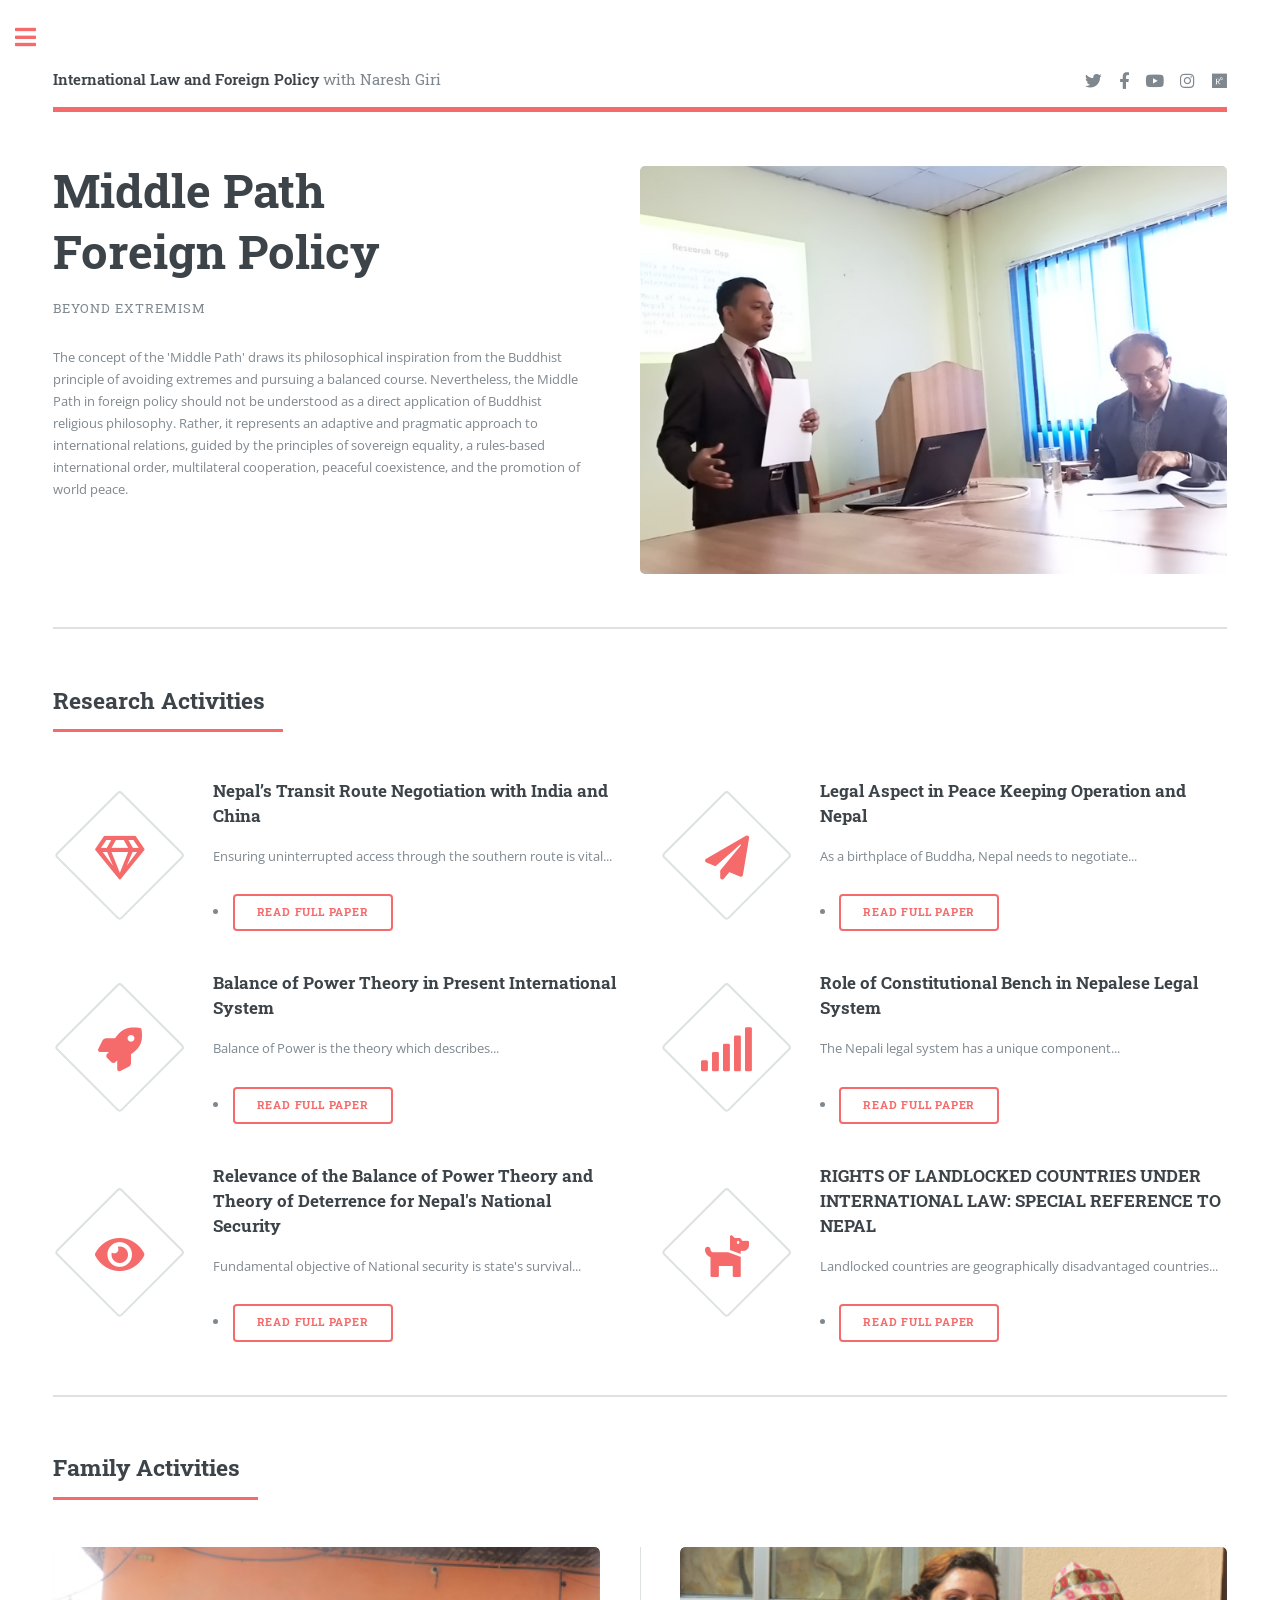
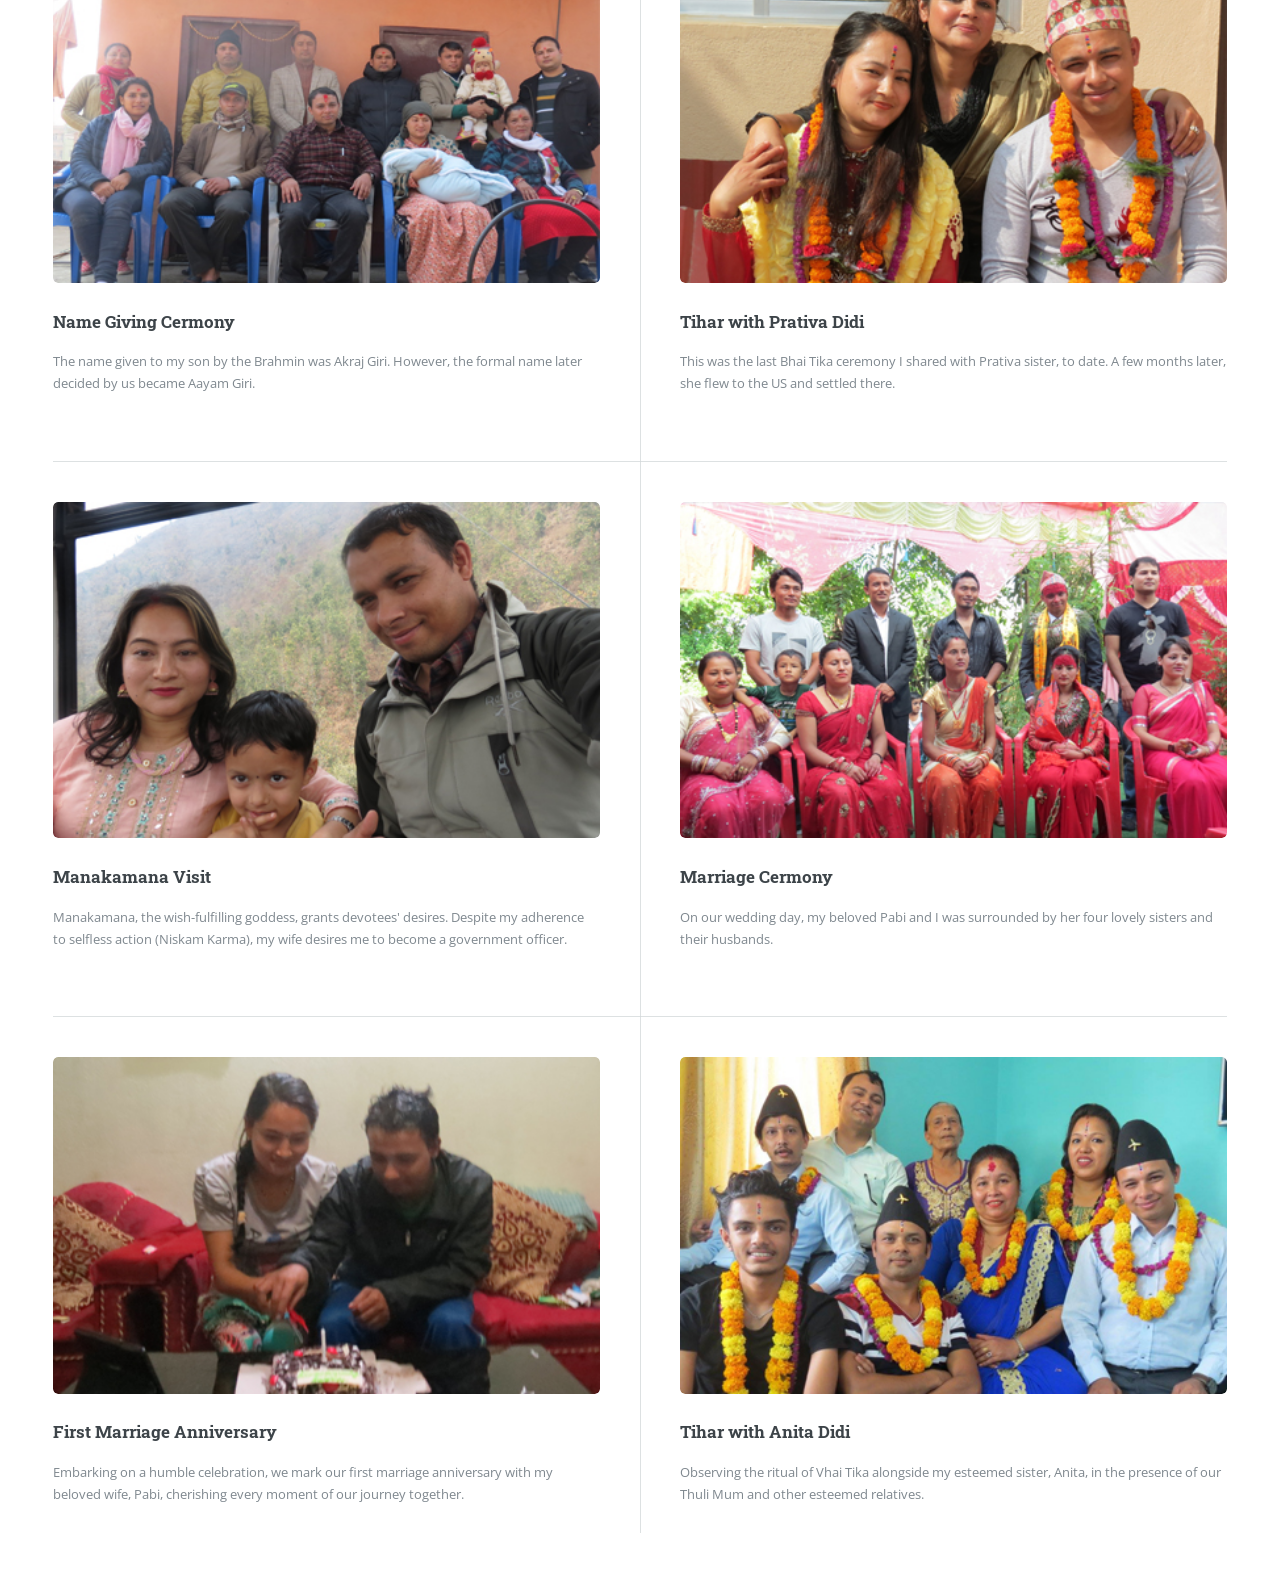
<file: index.html>
<!DOCTYPE HTML>
<!--
	Naresh Giri
	html5up.net | @ajlkn
	Free for personal and commercial use under the CCA 3.0 license (html5up.net/license)
-->
<html>
	<head> 
		<script async src="https://pagead2.googlesyndication.com/pagead/js/adsbygoogle.js?client=ca-pub-8239656613805842"
     crossorigin="anonymous"></script>
		<title>International Law and Foreign Policy With Naresh Giri</title>
		<meta charset="utf-8" />
		<meta name="viewport" content="width=device-width, initial-scale=1, user-scalable=no" />
		<link rel="stylesheet" href="assets/css/main.css" />
	</head>
	<body class="is-preload">

		<!-- Wrapper -->
			<div id="wrapper">

				<!-- Main -->
					<div id="main">
						<div class="inner">

							<!-- Header -->
								<header id="header">
									<a href="index.html" class="logo"><strong>International Law and Foreign Policy</strong> with Naresh Giri </a>
									<ul class="icons">
										<li><a href="https://twitter.com/rajkc2042" class="icon brands fa-twitter"><span class="label">Twitter</span></a></li>
										<li><a href="https://www.facebook.com/yugin2052" class="icon brands fa-facebook-f"><span class="label">Facebook</span></a></li>
										

										<li><a href="https://www.youtube.com/channel/UCgfzkdv0RQ-10pFsDKc6HeA" class="icon brands fa-youtube"><span class="label">YouTube</span></a></li>
										
										<li><a href="https://www.instagram.com/yugin2052/" class="icon brands fa-instagram"><span class="label">Instagram</span></a></li>
										<li><a href="https://www.researchgate.net/profile/Naresh-Giri" class="icon brands fa-researchgate"><span class="label">Researchgate</span></a></li>
									</ul>
								</header>

							<!-- Banner -->
								<section id="banner">
									<div class="content">
										<header>
											<h1>Middle Path<br />
											Foreign Policy</h1>
											<p> Beyond Extremism </p>
										</header>
										<p>The concept of the 'Middle Path' draws its philosophical inspiration from the Buddhist principle of avoiding extremes and pursuing a balanced course. Nevertheless, the Middle Path in foreign policy should not be understood as a direct application of Buddhist religious philosophy. Rather, it represents an adaptive and pragmatic approach to international relations, guided by the principles of sovereign equality, a rules-based international order, multilateral cooperation, peaceful coexistence, and the promotion of world peace. </p>
										<ul class="actions">
											
										</ul>
									</div>
									<span class="image object">
										<img src="pic10.jpg" alt="" />
									</span>
								</section>

							<!-- Section -->
								<section>
    <header class="major">
        <h2>Research Activities</h2>
    </header>
    <div class="features">
        <article>
            <span class="icon fa-gem"></span>
            <div class="content">
                <h3>Nepal’s Transit Route Negotiation with India and China</h3>
                <p>Ensuring uninterrupted access through the southern route is vital...</p>
                <li><a href="https://doi.org/10.3126/jofa.v3i01.56566" class="button big">Read Full Paper</a></li>
            </div>
        </article>
        <article>
            <span class="icon solid fa-paper-plane"></span>
            <div class="content">
                <h3>Legal Aspect in Peace Keeping Operation and Nepal</h3>
                <p>As a birthplace of Buddha, Nepal needs to negotiate...</p>
                <li><a href="https://doi.org/10.3126/unityj.v5i1.63184" class="button big">Read Full Paper</a></li>
            </div>
        </article>
        <article>
            <span class="icon solid fa-rocket"></span>
            <div class="content">
                <h3>Balance of Power Theory in Present International System</h3>
                <p>Balance of Power is the theory which describes...</p>
                <li><a href="https://doi.org/10.13140/RG.2.2.19997.64489" class="button big">Read Full Paper</a></li>
            </div>
        </article>
        <article>
            <span class="icon solid fa-signal"></span>
            <div class="content">
                <h3>Role of Constitutional Bench in Nepalese Legal System</h3>
                <p>The Nepali legal system has a unique component...</p>
                <li><a href="https://www.researchgate.net/publication/383034096_ROLE_OF_CONSTITUTIONAL_BENCH_IN_NEPALESE_LEGAL_SYSTEM" class="button big">Read Full Paper</a></li>
            </div>
        </article>
        <article>
            <span class="icon solid fa-eye"></span>
            <div class="content">
                <h3>Relevance of the Balance of Power Theory and Theory of Deterrence for Nepal's National Security</h3>
                <p>Fundamental objective of National security is state's survival...</p>
                <li><a href="https://nepjol.info/index.php/unityj/article/view/75633" class="button big">Read Full Paper</a></li>
            </div>
        </article>
        <article>
            <span class="icon solid fa-dog"></span>
            <div class="content">
                <h3>RIGHTS OF LANDLOCKED COUNTRIES UNDER INTERNATIONAL LAW: SPECIAL REFERENCE TO NEPAL</h3>
                <p>Landlocked countries are geographically disadvantaged countries...</p>
                <li><a href="https://doi.org/10.13140/RG.2.2.22846.24648" class="button big">Read Full Paper</a></li>
            </div>
        </article>
    </div>
</section>




							<!-- Section -->
								<section>
									<header class="major">
										<h2>Family Activities</h2>
									</header>
									<div class="posts">
										<article>
											<a href="#" class="image"><img src="pic01.jpg" alt="" /></a>
											<h3>Name Giving Cermony</h3>
											<p>The name given to my son by the Brahmin was Akraj Giri. However, the formal name later decided by us became Aayam Giri.</p>
											<ul class="actions">
												
											</ul>
										</article>
										<article>
											<a href="#" class="image"><img src="pic02.jpg" alt="" /></a>
											<h3>Tihar with Prativa Didi</h3>
											<p>This was the last Bhai Tika ceremony I shared with Prativa sister, to date. A few months later, she flew to the US and settled there.</p>
											<ul class="actions">
												
											</ul>
										</article>
										<article>
											<a href="#" class="image"><img src="pic03.jpg" alt="" /></a>
											<h3>Manakamana Visit</h3>
											<p>Manakamana, the wish-fulfilling goddess, grants devotees' desires. Despite my adherence to selfless action (Niskam Karma), my wife desires me to become a government officer.</p>
											<ul class="actions">
												
											</ul>
										</article>
										<article>
											<a href="#" class="image"><img src="pic04.jpg" alt="" /></a>
											<h3>Marriage Cermony</h3>
											<p>On our wedding day, my beloved Pabi and I was surrounded by her four lovely sisters and their husbands.</p>
											<ul class="actions">
												
											</ul>
										</article>
										<article>
											<a href="#" class="image"><img src="pic05.jpg" alt="" /></a>
											<h3>First Marriage Anniversary </h3>
											<p>Embarking on a humble celebration, we mark our first marriage anniversary with my beloved wife, Pabi, cherishing every moment of our journey together.</p>
											<ul class="actions">
												
											</ul>
										</article>
										<article>
											<a href="#" class="image"><img src="pic06.jpg" alt="" /></a>
											<h3>Tihar with Anita Didi</h3>
											<p>Observing the ritual of Vhai Tika alongside my esteemed sister, Anita, in the presence of our Thuli Mum and other esteemed relatives.</p>
											<ul class="actions">
												
											</ul>
										</article>
									</div>
								</section>

						</div>
					</div>

				<!-- Sidebar -->
					<div id="sidebar" class="inactive">
						<div class="inner">

							<!-- Search -->
								<section id="search" class="alt">
									<form method="post" action="#">
										<input type="text" name="query" id="query" placeholder="Search" />
									</form>
								</section>

							<!-- Menu -->
								<nav id="menu">
									<header class="major">
										<h2>Menu</h2>
									</header>
									<ul>
										<li><a href="index.html">Homepage</a></li>
										<li><a href="article.htm">संघीय इकाइहरूबीच प्रशासनिक अन्तरसम्बन्ध </a></li>
										<li><a href="nfp.html">Foreign Policy, 2077</a></li>
										<li>
											<span class="opener">Judicial Service Exam</span>
											<ul>
												<li><a href="#">Joint Secretary</a></li>
												<li><a href="#">Under Secretary</a></li>
												<li><a href="#">Section Officer</a></li>
							
											</ul>
										</li>
										<li><a href="#"></a></li>
										<li><a href="#">District Court Judge Exam</a></li>
										<li>
											<span class="opener">Foreign Service Exam</span>
											<ul>
												<li><a href="#">Joint Secretary</a></li>
												<li><a href="#">Under Secretary</a></li>
												<li><a href="#">Section Officer</a></li>
												<li><a href="#">Nayab Subba</a></li>
											</ul>
										</li>
										<li><a href="#">Miscellaneous</a></li>
										
									</ul>
								</nav>

							<!-- Section -->
								<section>
									<header class="major">
										<h2>Photo Gallery</h2>
									</header>
									<div class="mini-posts">
										<article>
											<a href="#" class="image"><img src="pic07.jpg" alt="" /></a>
											<p>Hearts unite, entwined in a symphony of love's melody.</p>
										</article>
										<article>
											<a href="#" class="image"><img src="pic08.jpg" alt="" /></a>
											<p>In love's embrace, souls intertwine, destined for eternity's bond.</p>
										</article>
										<article>
											<a href="#" class="image"><img src="pic09.jpg" alt="" /></a>
											<p>Ethereal grace, beauty's epitome, a radiant smile, captivating eyes.</p>
										</article>
									</div>
									<ul class="actions">
										
									</ul>
								</section>

							<!-- Section -->
								<section>
									<header class="major">
										<h2>Disclaimer</h2>
									</header>
									<p>The contents presented on this website comprise a combination of my original research contributions and materials collected from various sources for Public Service Commission (PSC) examination preparation. Wherever the original source or contributor is known, due acknowledgement is provided. However, some materials have been shared by colleagues who obtained them from various PSC examination preparation institutes, and their original sources or creators are unknown and cannot be independently verified. Therefore, I may be unable to acknowledge the original creators in every instance. Any unintentional omission of credit is regretted.</p>
									<ul class="contact">
										<li class="icon solid fa-envelope"><a href="#">naresh3334444@gmail.com</a></li>
										<li class="icon solid fa-phone">+977-98466379**</li>
										<li class="icon solid fa-home">Pyuthan Municipality, 10<br />
										Lumbini Province, Nepal</li>
									</ul>
								</section>

							<!-- Footer -->
								<footer id="footer">
									<p class="copyright">&copy; Naresh. All rights reserved. Demo Images: <a href="https://nareshgiri.com.np">Self</a>. Design: <a href="https://nareshgiri.com.np">Naresh Giri</a>.</p>
								</footer>

						</div>
					</div>

			</div>

		<!-- Scripts -->
			<script src="assets/js/jquery.min.js"></script>
			<script src="assets/js/browser.min.js"></script>
			<script src="assets/js/breakpoints.min.js"></script>
			<script src="assets/js/util.js"></script>
			<script src="assets/js/main.js"></script>

	</body>
</html>
</file>
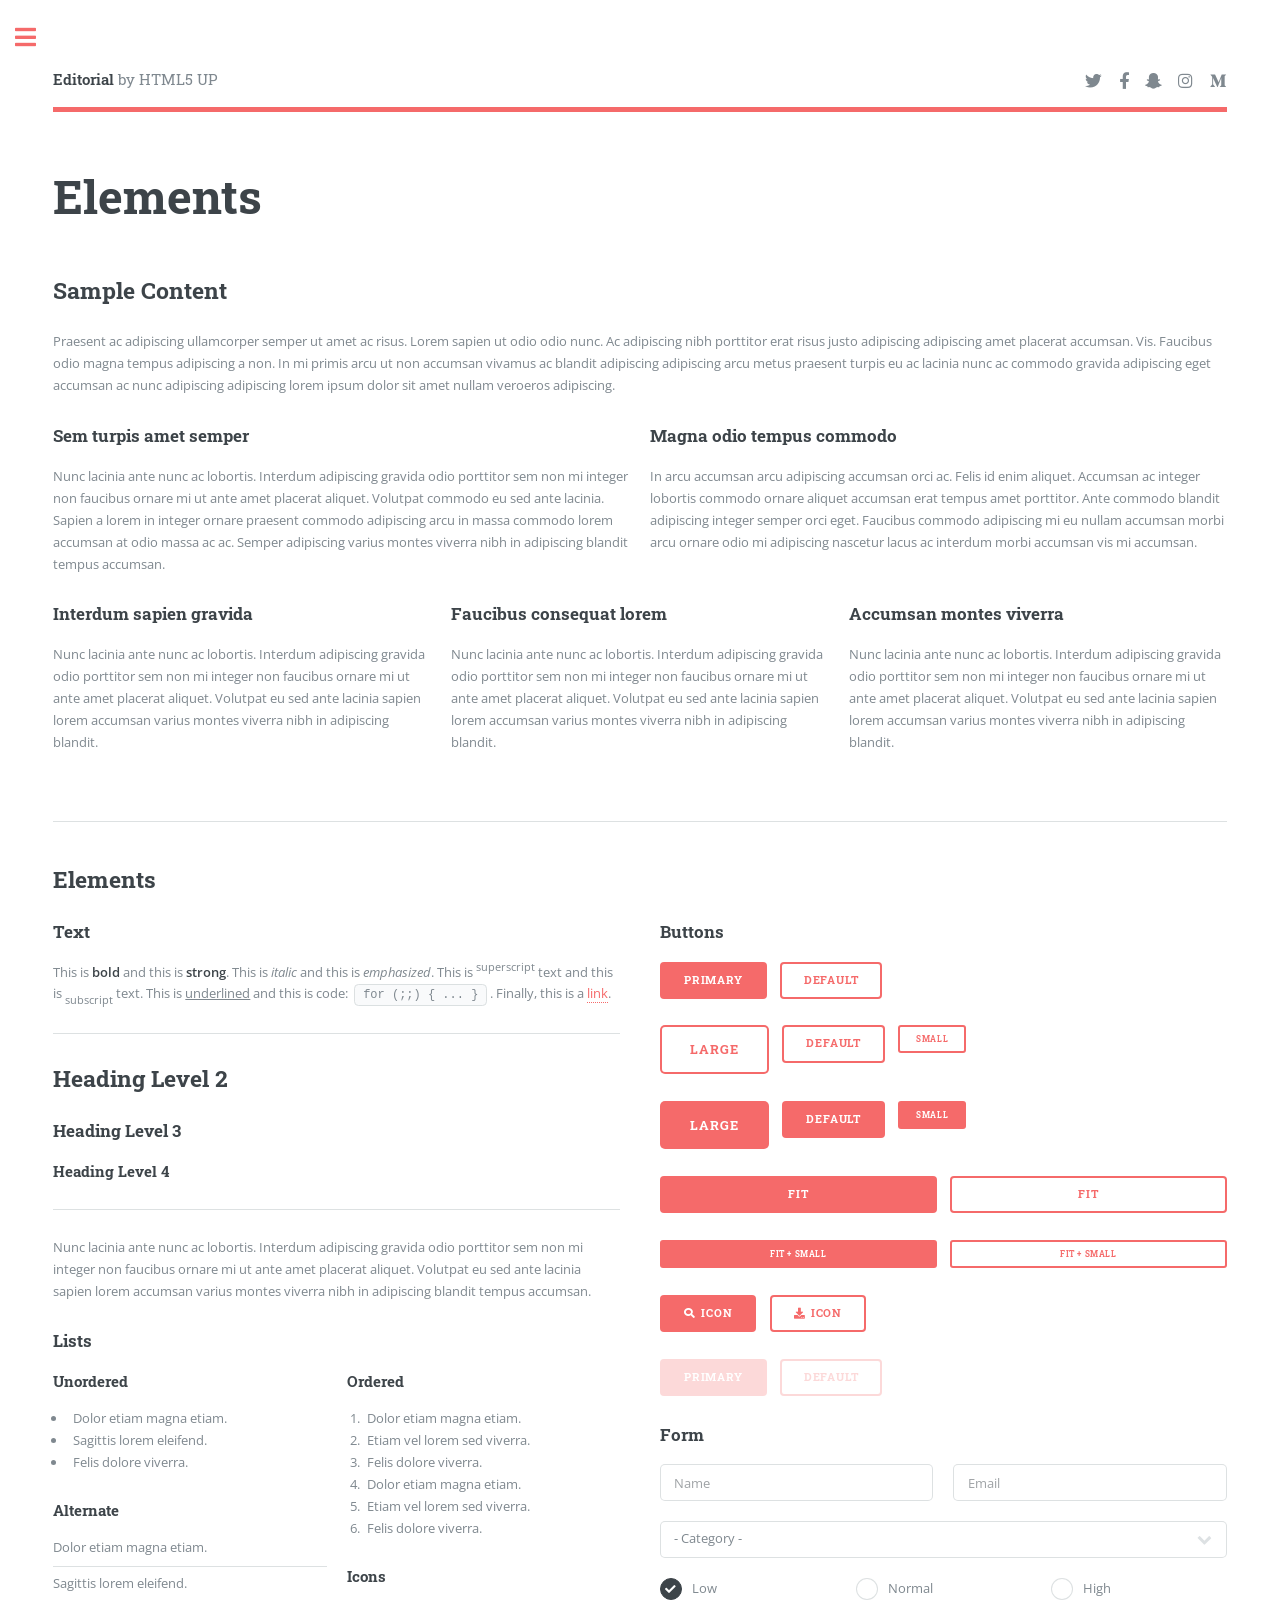
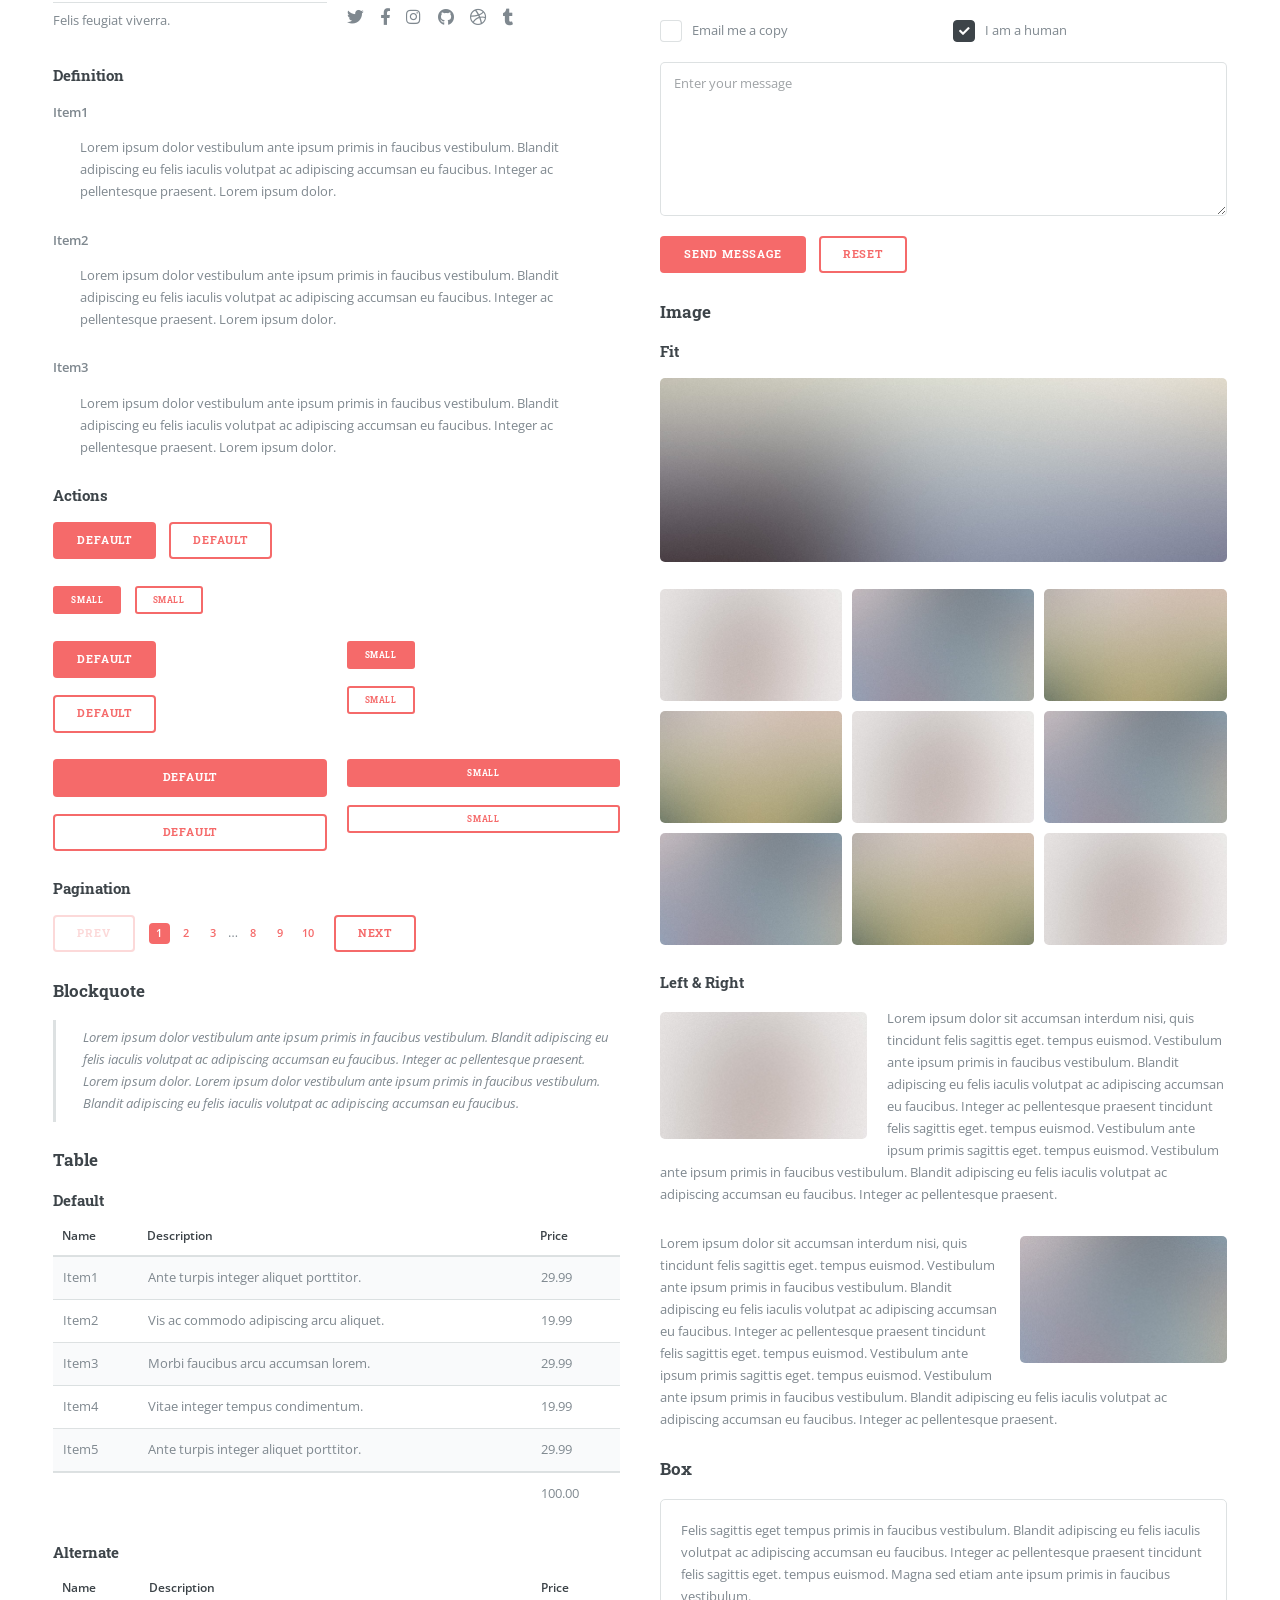
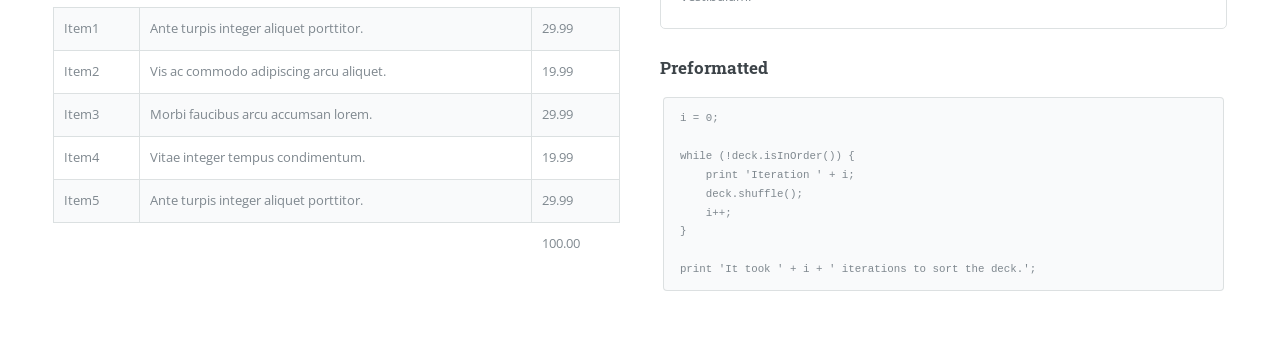
<file: elements.html>
<!DOCTYPE HTML>
<!--
	Editorial by HTML5 UP
	html5up.net | @ajlkn
	Free for personal and commercial use under the CCA 3.0 license (html5up.net/license)
-->
<html>
	<head>
		<title>Elements - Editorial by HTML5 UP</title>
		<meta charset="utf-8" />
		<meta name="viewport" content="width=device-width, initial-scale=1, user-scalable=no" />
		<link rel="stylesheet" href="assets/css/main.css" />
	</head>
	<body class="is-preload">

		<!-- Wrapper -->
			<div id="wrapper">

				<!-- Main -->
					<div id="main">
						<div class="inner">

							<!-- Header -->
								<header id="header">
									<a href="index.html" class="logo"><strong>Editorial</strong> by HTML5 UP</a>
									<ul class="icons">
										<li><a href="#" class="icon brands fa-twitter"><span class="label">Twitter</span></a></li>
										<li><a href="#" class="icon brands fa-facebook-f"><span class="label">Facebook</span></a></li>
										<li><a href="#" class="icon brands fa-snapchat-ghost"><span class="label">Snapchat</span></a></li>
										<li><a href="#" class="icon brands fa-instagram"><span class="label">Instagram</span></a></li>
										<li><a href="#" class="icon brands fa-medium-m"><span class="label">Medium</span></a></li>
									</ul>
								</header>

							<!-- Content -->
								<section>
									<header class="main">
										<h1>Elements</h1>
									</header>

									<!-- Content -->
										<h2 id="content">Sample Content</h2>
										<p>Praesent ac adipiscing ullamcorper semper ut amet ac risus. Lorem sapien ut odio odio nunc. Ac adipiscing nibh porttitor erat risus justo adipiscing adipiscing amet placerat accumsan. Vis. Faucibus odio magna tempus adipiscing a non. In mi primis arcu ut non accumsan vivamus ac blandit adipiscing adipiscing arcu metus praesent turpis eu ac lacinia nunc ac commodo gravida adipiscing eget accumsan ac nunc adipiscing adipiscing lorem ipsum dolor sit amet nullam veroeros adipiscing.</p>
										<div class="row">
											<div class="col-6 col-12-small">
												<h3>Sem turpis amet semper</h3>
												<p>Nunc lacinia ante nunc ac lobortis. Interdum adipiscing gravida odio porttitor sem non mi integer non faucibus ornare mi ut ante amet placerat aliquet. Volutpat commodo eu sed ante lacinia. Sapien a lorem in integer ornare praesent commodo adipiscing arcu in massa commodo lorem accumsan at odio massa ac ac. Semper adipiscing varius montes viverra nibh in adipiscing blandit tempus accumsan.</p>
											</div>
											<div class="col-6 col-12-small">
												<h3>Magna odio tempus commodo</h3>
												<p>In arcu accumsan arcu adipiscing accumsan orci ac. Felis id enim aliquet. Accumsan ac integer lobortis commodo ornare aliquet accumsan erat tempus amet porttitor. Ante commodo blandit adipiscing integer semper orci eget. Faucibus commodo adipiscing mi eu nullam accumsan morbi arcu ornare odio mi adipiscing nascetur lacus ac interdum morbi accumsan vis mi accumsan.</p>
											</div>
											<!-- Break -->
											<div class="col-4 col-12-medium">
												<h3>Interdum sapien gravida</h3>
												<p>Nunc lacinia ante nunc ac lobortis. Interdum adipiscing gravida odio porttitor sem non mi integer non faucibus ornare mi ut ante amet placerat aliquet. Volutpat eu sed ante lacinia sapien lorem accumsan varius montes viverra nibh in adipiscing blandit.</p>
											</div>
											<div class="col-4 col-12-medium">
												<h3>Faucibus consequat lorem</h3>
												<p>Nunc lacinia ante nunc ac lobortis. Interdum adipiscing gravida odio porttitor sem non mi integer non faucibus ornare mi ut ante amet placerat aliquet. Volutpat eu sed ante lacinia sapien lorem accumsan varius montes viverra nibh in adipiscing blandit.</p>
											</div>
											<div class="col-4 col-12-medium">
												<h3>Accumsan montes viverra</h3>
												<p>Nunc lacinia ante nunc ac lobortis. Interdum adipiscing gravida odio porttitor sem non mi integer non faucibus ornare mi ut ante amet placerat aliquet. Volutpat eu sed ante lacinia sapien lorem accumsan varius montes viverra nibh in adipiscing blandit.</p>
											</div>
										</div>

									<hr class="major" />

									<!-- Elements -->
										<h2 id="elements">Elements</h2>
										<div class="row gtr-200">
											<div class="col-6 col-12-medium">

												<!-- Text stuff -->
													<h3>Text</h3>
													<p>This is <b>bold</b> and this is <strong>strong</strong>. This is <i>italic</i> and this is <em>emphasized</em>.
													This is <sup>superscript</sup> text and this is <sub>subscript</sub> text.
													This is <u>underlined</u> and this is code: <code>for (;;) { ... }</code>.
													Finally, this is a <a href="#">link</a>.</p>
													<hr />
													<h2>Heading Level 2</h2>
													<h3>Heading Level 3</h3>
													<h4>Heading Level 4</h4>
													<hr />
													<p>Nunc lacinia ante nunc ac lobortis. Interdum adipiscing gravida odio porttitor sem non mi integer non faucibus ornare mi ut ante amet placerat aliquet. Volutpat eu sed ante lacinia sapien lorem accumsan varius montes viverra nibh in adipiscing blandit tempus accumsan.</p>

												<!-- Lists -->
													<h3>Lists</h3>
													<div class="row">
														<div class="col-6 col-12-small">

															<h4>Unordered</h4>
															<ul>
																<li>Dolor etiam magna etiam.</li>
																<li>Sagittis lorem eleifend.</li>
																<li>Felis dolore viverra.</li>
															</ul>

															<h4>Alternate</h4>
															<ul class="alt">
																<li>Dolor etiam magna etiam.</li>
																<li>Sagittis lorem eleifend.</li>
																<li>Felis feugiat viverra.</li>
															</ul>

														</div>
														<div class="col-6 col-12-small">

															<h4>Ordered</h4>
															<ol>
																<li>Dolor etiam magna etiam.</li>
																<li>Etiam vel lorem sed viverra.</li>
																<li>Felis dolore viverra.</li>
																<li>Dolor etiam magna etiam.</li>
																<li>Etiam vel lorem sed viverra.</li>
																<li>Felis dolore viverra.</li>
															</ol>

															<h4>Icons</h4>
															<ul class="icons">
																<li><a href="#" class="icon brands fa-twitter"><span class="label">Twitter</span></a></li>
																<li><a href="#" class="icon brands fa-facebook-f"><span class="label">Facebook</span></a></li>
																<li><a href="#" class="icon brands fa-instagram"><span class="label">Instagram</span></a></li>
																<li><a href="#" class="icon brands fa-github"><span class="label">Github</span></a></li>
																<li><a href="#" class="icon brands fa-dribbble"><span class="label">Dribbble</span></a></li>
																<li><a href="#" class="icon brands fa-tumblr"><span class="label">Tumblr</span></a></li>
															</ul>

														</div>
													</div>
													<h4>Definition</h4>
													<dl>
														<dt>Item1</dt>
														<dd>
															<p>Lorem ipsum dolor vestibulum ante ipsum primis in faucibus vestibulum. Blandit adipiscing eu felis iaculis volutpat ac adipiscing accumsan eu faucibus. Integer ac pellentesque praesent. Lorem ipsum dolor.</p>
														</dd>
														<dt>Item2</dt>
														<dd>
															<p>Lorem ipsum dolor vestibulum ante ipsum primis in faucibus vestibulum. Blandit adipiscing eu felis iaculis volutpat ac adipiscing accumsan eu faucibus. Integer ac pellentesque praesent. Lorem ipsum dolor.</p>
														</dd>
														<dt>Item3</dt>
														<dd>
															<p>Lorem ipsum dolor vestibulum ante ipsum primis in faucibus vestibulum. Blandit adipiscing eu felis iaculis volutpat ac adipiscing accumsan eu faucibus. Integer ac pellentesque praesent. Lorem ipsum dolor.</p>
														</dd>
													</dl>

													<h4>Actions</h4>
													<ul class="actions">
														<li><a href="#" class="button primary">Default</a></li>
														<li><a href="#" class="button">Default</a></li>
													</ul>
													<ul class="actions small">
														<li><a href="#" class="button primary small">Small</a></li>
														<li><a href="#" class="button small">Small</a></li>
													</ul>
													<div class="row">
														<div class="col-6 col-12-small">
															<ul class="actions stacked">
																<li><a href="#" class="button primary">Default</a></li>
																<li><a href="#" class="button">Default</a></li>
															</ul>
														</div>
														<div class="col-6 col-12-small">
															<ul class="actions stacked">
																<li><a href="#" class="button primary small">Small</a></li>
																<li><a href="#" class="button small">Small</a></li>
															</ul>
														</div>
														<div class="col-6 col-12-small">
															<ul class="actions stacked">
																<li><a href="#" class="button primary fit">Default</a></li>
																<li><a href="#" class="button fit">Default</a></li>
															</ul>
														</div>
														<div class="col-6 col-12-small">
															<ul class="actions stacked">
																<li><a href="#" class="button primary small fit">Small</a></li>
																<li><a href="#" class="button small fit">Small</a></li>
															</ul>
														</div>
													</div>

													<h4>Pagination</h4>
													<ul class="pagination">
														<li><span class="button disabled">Prev</span></li>
														<li><a href="#" class="page active">1</a></li>
														<li><a href="#" class="page">2</a></li>
														<li><a href="#" class="page">3</a></li>
														<li><span>&hellip;</span></li>
														<li><a href="#" class="page">8</a></li>
														<li><a href="#" class="page">9</a></li>
														<li><a href="#" class="page">10</a></li>
														<li><a href="#" class="button">Next</a></li>
													</ul>

												<!-- Blockquote -->
													<h3>Blockquote</h3>
													<blockquote>Lorem ipsum dolor vestibulum ante ipsum primis in faucibus vestibulum. Blandit adipiscing eu felis iaculis volutpat ac adipiscing accumsan eu faucibus. Integer ac pellentesque praesent. Lorem ipsum dolor. Lorem ipsum dolor vestibulum ante ipsum primis in faucibus vestibulum. Blandit adipiscing eu felis iaculis volutpat ac adipiscing accumsan eu faucibus.</blockquote>

												<!-- Table -->
													<h3>Table</h3>

													<h4>Default</h4>
													<div class="table-wrapper">
														<table>
															<thead>
																<tr>
																	<th>Name</th>
																	<th>Description</th>
																	<th>Price</th>
																</tr>
															</thead>
															<tbody>
																<tr>
																	<td>Item1</td>
																	<td>Ante turpis integer aliquet porttitor.</td>
																	<td>29.99</td>
																</tr>
																<tr>
																	<td>Item2</td>
																	<td>Vis ac commodo adipiscing arcu aliquet.</td>
																	<td>19.99</td>
																</tr>
																<tr>
																	<td>Item3</td>
																	<td> Morbi faucibus arcu accumsan lorem.</td>
																	<td>29.99</td>
																</tr>
																<tr>
																	<td>Item4</td>
																	<td>Vitae integer tempus condimentum.</td>
																	<td>19.99</td>
																</tr>
																<tr>
																	<td>Item5</td>
																	<td>Ante turpis integer aliquet porttitor.</td>
																	<td>29.99</td>
																</tr>
															</tbody>
															<tfoot>
																<tr>
																	<td colspan="2"></td>
																	<td>100.00</td>
																</tr>
															</tfoot>
														</table>
													</div>

													<h4>Alternate</h4>
													<div class="table-wrapper">
														<table class="alt">
															<thead>
																<tr>
																	<th>Name</th>
																	<th>Description</th>
																	<th>Price</th>
																</tr>
															</thead>
															<tbody>
																<tr>
																	<td>Item1</td>
																	<td>Ante turpis integer aliquet porttitor.</td>
																	<td>29.99</td>
																</tr>
																<tr>
																	<td>Item2</td>
																	<td>Vis ac commodo adipiscing arcu aliquet.</td>
																	<td>19.99</td>
																</tr>
																<tr>
																	<td>Item3</td>
																	<td> Morbi faucibus arcu accumsan lorem.</td>
																	<td>29.99</td>
																</tr>
																<tr>
																	<td>Item4</td>
																	<td>Vitae integer tempus condimentum.</td>
																	<td>19.99</td>
																</tr>
																<tr>
																	<td>Item5</td>
																	<td>Ante turpis integer aliquet porttitor.</td>
																	<td>29.99</td>
																</tr>
															</tbody>
															<tfoot>
																<tr>
																	<td colspan="2"></td>
																	<td>100.00</td>
																</tr>
															</tfoot>
														</table>
													</div>

											</div>
											<div class="col-6 col-12-medium">

												<!-- Buttons -->
													<h3>Buttons</h3>
													<ul class="actions">
														<li><a href="#" class="button primary">Primary</a></li>
														<li><a href="#" class="button">Default</a></li>
													</ul>
													<ul class="actions">
														<li><a href="#" class="button large">Large</a></li>
														<li><a href="#" class="button">Default</a></li>
														<li><a href="#" class="button small">Small</a></li>
													</ul>
													<ul class="actions">
														<li><a href="#" class="button primary large">Large</a></li>
														<li><a href="#" class="button primary">Default</a></li>
														<li><a href="#" class="button primary small">Small</a></li>
													</ul>
													<ul class="actions fit">
														<li><a href="#" class="button primary fit">Fit</a></li>
														<li><a href="#" class="button fit">Fit</a></li>
													</ul>
													<ul class="actions fit small">
														<li><a href="#" class="button primary fit small">Fit + Small</a></li>
														<li><a href="#" class="button fit small">Fit + Small</a></li>
													</ul>
													<ul class="actions">
														<li><a href="#" class="button primary icon solid fa-search">Icon</a></li>
														<li><a href="#" class="button icon solid fa-download">Icon</a></li>
													</ul>
													<ul class="actions">
														<li><span class="button primary disabled">Primary</span></li>
														<li><span class="button disabled">Default</span></li>
													</ul>

												<!-- Form -->
													<h3>Form</h3>

													<form method="post" action="#">
														<div class="row gtr-uniform">
															<div class="col-6 col-12-xsmall">
																<input type="text" name="demo-name" id="demo-name" value="" placeholder="Name" />
															</div>
															<div class="col-6 col-12-xsmall">
																<input type="email" name="demo-email" id="demo-email" value="" placeholder="Email" />
															</div>
															<!-- Break -->
															<div class="col-12">
																<select name="demo-category" id="demo-category">
																	<option value="">- Category -</option>
																	<option value="1">Manufacturing</option>
																	<option value="1">Shipping</option>
																	<option value="1">Administration</option>
																	<option value="1">Human Resources</option>
																</select>
															</div>
															<!-- Break -->
															<div class="col-4 col-12-small">
																<input type="radio" id="demo-priority-low" name="demo-priority" checked>
																<label for="demo-priority-low">Low</label>
															</div>
															<div class="col-4 col-12-small">
																<input type="radio" id="demo-priority-normal" name="demo-priority">
																<label for="demo-priority-normal">Normal</label>
															</div>
															<div class="col-4 col-12-small">
																<input type="radio" id="demo-priority-high" name="demo-priority">
																<label for="demo-priority-high">High</label>
															</div>
															<!-- Break -->
															<div class="col-6 col-12-small">
																<input type="checkbox" id="demo-copy" name="demo-copy">
																<label for="demo-copy">Email me a copy</label>
															</div>
															<div class="col-6 col-12-small">
																<input type="checkbox" id="demo-human" name="demo-human" checked>
																<label for="demo-human">I am a human</label>
															</div>
															<!-- Break -->
															<div class="col-12">
																<textarea name="demo-message" id="demo-message" placeholder="Enter your message" rows="6"></textarea>
															</div>
															<!-- Break -->
															<div class="col-12">
																<ul class="actions">
																	<li><input type="submit" value="Send Message" class="primary" /></li>
																	<li><input type="reset" value="Reset" /></li>
																</ul>
															</div>
														</div>
													</form>

												<!-- Image -->
													<h3>Image</h3>

													<h4>Fit</h4>
													<span class="image fit"><img src="images/pic11.jpg" alt="" /></span>
													<div class="box alt">
														<div class="row gtr-50 gtr-uniform">
															<div class="col-4"><span class="image fit"><img src="images/pic01.jpg" alt="" /></span></div>
															<div class="col-4"><span class="image fit"><img src="images/pic02.jpg" alt="" /></span></div>
															<div class="col-4"><span class="image fit"><img src="images/pic03.jpg" alt="" /></span></div>
															<!-- Break -->
															<div class="col-4"><span class="image fit"><img src="images/pic03.jpg" alt="" /></span></div>
															<div class="col-4"><span class="image fit"><img src="images/pic01.jpg" alt="" /></span></div>
															<div class="col-4"><span class="image fit"><img src="images/pic02.jpg" alt="" /></span></div>
															<!-- Break -->
															<div class="col-4"><span class="image fit"><img src="images/pic02.jpg" alt="" /></span></div>
															<div class="col-4"><span class="image fit"><img src="images/pic03.jpg" alt="" /></span></div>
															<div class="col-4"><span class="image fit"><img src="images/pic01.jpg" alt="" /></span></div>
														</div>
													</div>

													<h4>Left &amp; Right</h4>
													<p><span class="image left"><img src="images/pic01.jpg" alt="" /></span>Lorem ipsum dolor sit accumsan interdum nisi, quis tincidunt felis sagittis eget. tempus euismod. Vestibulum ante ipsum primis in faucibus vestibulum. Blandit adipiscing eu felis iaculis volutpat ac adipiscing accumsan eu faucibus. Integer ac pellentesque praesent tincidunt felis sagittis eget. tempus euismod. Vestibulum ante ipsum primis sagittis eget. tempus euismod. Vestibulum ante ipsum primis in faucibus vestibulum. Blandit adipiscing eu felis iaculis volutpat ac adipiscing accumsan eu faucibus. Integer ac pellentesque praesent.</p>
													<p><span class="image right"><img src="images/pic02.jpg" alt="" /></span>Lorem ipsum dolor sit accumsan interdum nisi, quis tincidunt felis sagittis eget. tempus euismod. Vestibulum ante ipsum primis in faucibus vestibulum. Blandit adipiscing eu felis iaculis volutpat ac adipiscing accumsan eu faucibus. Integer ac pellentesque praesent tincidunt felis sagittis eget. tempus euismod. Vestibulum ante ipsum primis sagittis eget. tempus euismod. Vestibulum ante ipsum primis in faucibus vestibulum. Blandit adipiscing eu felis iaculis volutpat ac adipiscing accumsan eu faucibus. Integer ac pellentesque praesent.</p>

												<!-- Box -->
													<h3>Box</h3>
													<div class="box">
														<p>Felis sagittis eget tempus primis in faucibus vestibulum. Blandit adipiscing eu felis iaculis volutpat ac adipiscing accumsan eu faucibus. Integer ac pellentesque praesent tincidunt felis sagittis eget. tempus euismod. Magna sed etiam ante ipsum primis in faucibus vestibulum.</p>
													</div>

												<!-- Preformatted Code -->
													<h3>Preformatted</h3>
													<pre><code>i = 0;

while (!deck.isInOrder()) {
    print 'Iteration ' + i;
    deck.shuffle();
    i++;
}

print 'It took ' + i + ' iterations to sort the deck.';
</code></pre>

											</div>
										</div>

								</section>

						</div>
					</div>

				<!-- Sidebar -->
					<div id="sidebar">
						<div class="inner">

							<!-- Search -->
								<section id="search" class="alt">
									<form method="post" action="#">
										<input type="text" name="query" id="query" placeholder="Search" />
									</form>
								</section>

							<!-- Menu -->
								<nav id="menu">
									<header class="major">
										<h2>Menu</h2>
									</header>
									<ul>
										<li><a href="index.html">Homepage</a></li>
										<li><a href="generic.html">Generic</a></li>
										<li><a href="elements.html">Elements</a></li>
										<li>
											<span class="opener">Submenu</span>
											<ul>
												<li><a href="#">Lorem Dolor</a></li>
												<li><a href="#">Ipsum Adipiscing</a></li>
												<li><a href="#">Tempus Magna</a></li>
												<li><a href="#">Feugiat Veroeros</a></li>
											</ul>
										</li>
										<li><a href="#">Etiam Dolore</a></li>
										<li><a href="#">Adipiscing</a></li>
										<li>
											<span class="opener">Another Submenu</span>
											<ul>
												<li><a href="#">Lorem Dolor</a></li>
												<li><a href="#">Ipsum Adipiscing</a></li>
												<li><a href="#">Tempus Magna</a></li>
												<li><a href="#">Feugiat Veroeros</a></li>
											</ul>
										</li>
										<li><a href="#">Maximus Erat</a></li>
										<li><a href="#">Sapien Mauris</a></li>
										<li><a href="#">Amet Lacinia</a></li>
									</ul>
								</nav>

							<!-- Section -->
								<section>
									<header class="major">
										<h2>Ante interdum</h2>
									</header>
									<div class="mini-posts">
										<article>
											<a href="#" class="image"><img src="images/pic07.jpg" alt="" /></a>
											<p>Aenean ornare velit lacus, ac varius enim lorem ullamcorper dolore aliquam.</p>
										</article>
										<article>
											<a href="#" class="image"><img src="images/pic08.jpg" alt="" /></a>
											<p>Aenean ornare velit lacus, ac varius enim lorem ullamcorper dolore aliquam.</p>
										</article>
										<article>
											<a href="#" class="image"><img src="images/pic09.jpg" alt="" /></a>
											<p>Aenean ornare velit lacus, ac varius enim lorem ullamcorper dolore aliquam.</p>
										</article>
									</div>
									<ul class="actions">
										<li><a href="#" class="button">More</a></li>
									</ul>
								</section>

							<!-- Section -->
								<section>
									<header class="major">
										<h2>Get in touch</h2>
									</header>
									<p>Sed varius enim lorem ullamcorper dolore aliquam aenean ornare velit lacus, ac varius enim lorem ullamcorper dolore. Proin sed aliquam facilisis ante interdum. Sed nulla amet lorem feugiat tempus aliquam.</p>
									<ul class="contact">
										<li class="icon solid fa-envelope"><a href="#">information@untitled.tld</a></li>
										<li class="icon solid fa-phone">(000) 000-0000</li>
										<li class="icon solid fa-home">1234 Somewhere Road #8254<br />
										Nashville, TN 00000-0000</li>
									</ul>
								</section>

							<!-- Footer -->
								<footer id="footer">
									<p class="copyright">&copy; Untitled. All rights reserved. Demo Images: <a href="https://unsplash.com">Unsplash</a>. Design: <a href="https://html5up.net">HTML5 UP</a>.</p>
								</footer>

						</div>
					</div>

			</div>

		<!-- Scripts -->
			<script src="assets/js/jquery.min.js"></script>
			<script src="assets/js/browser.min.js"></script>
			<script src="assets/js/breakpoints.min.js"></script>
			<script src="assets/js/util.js"></script>
			<script src="assets/js/main.js"></script>

	</body>
</html>
</file>
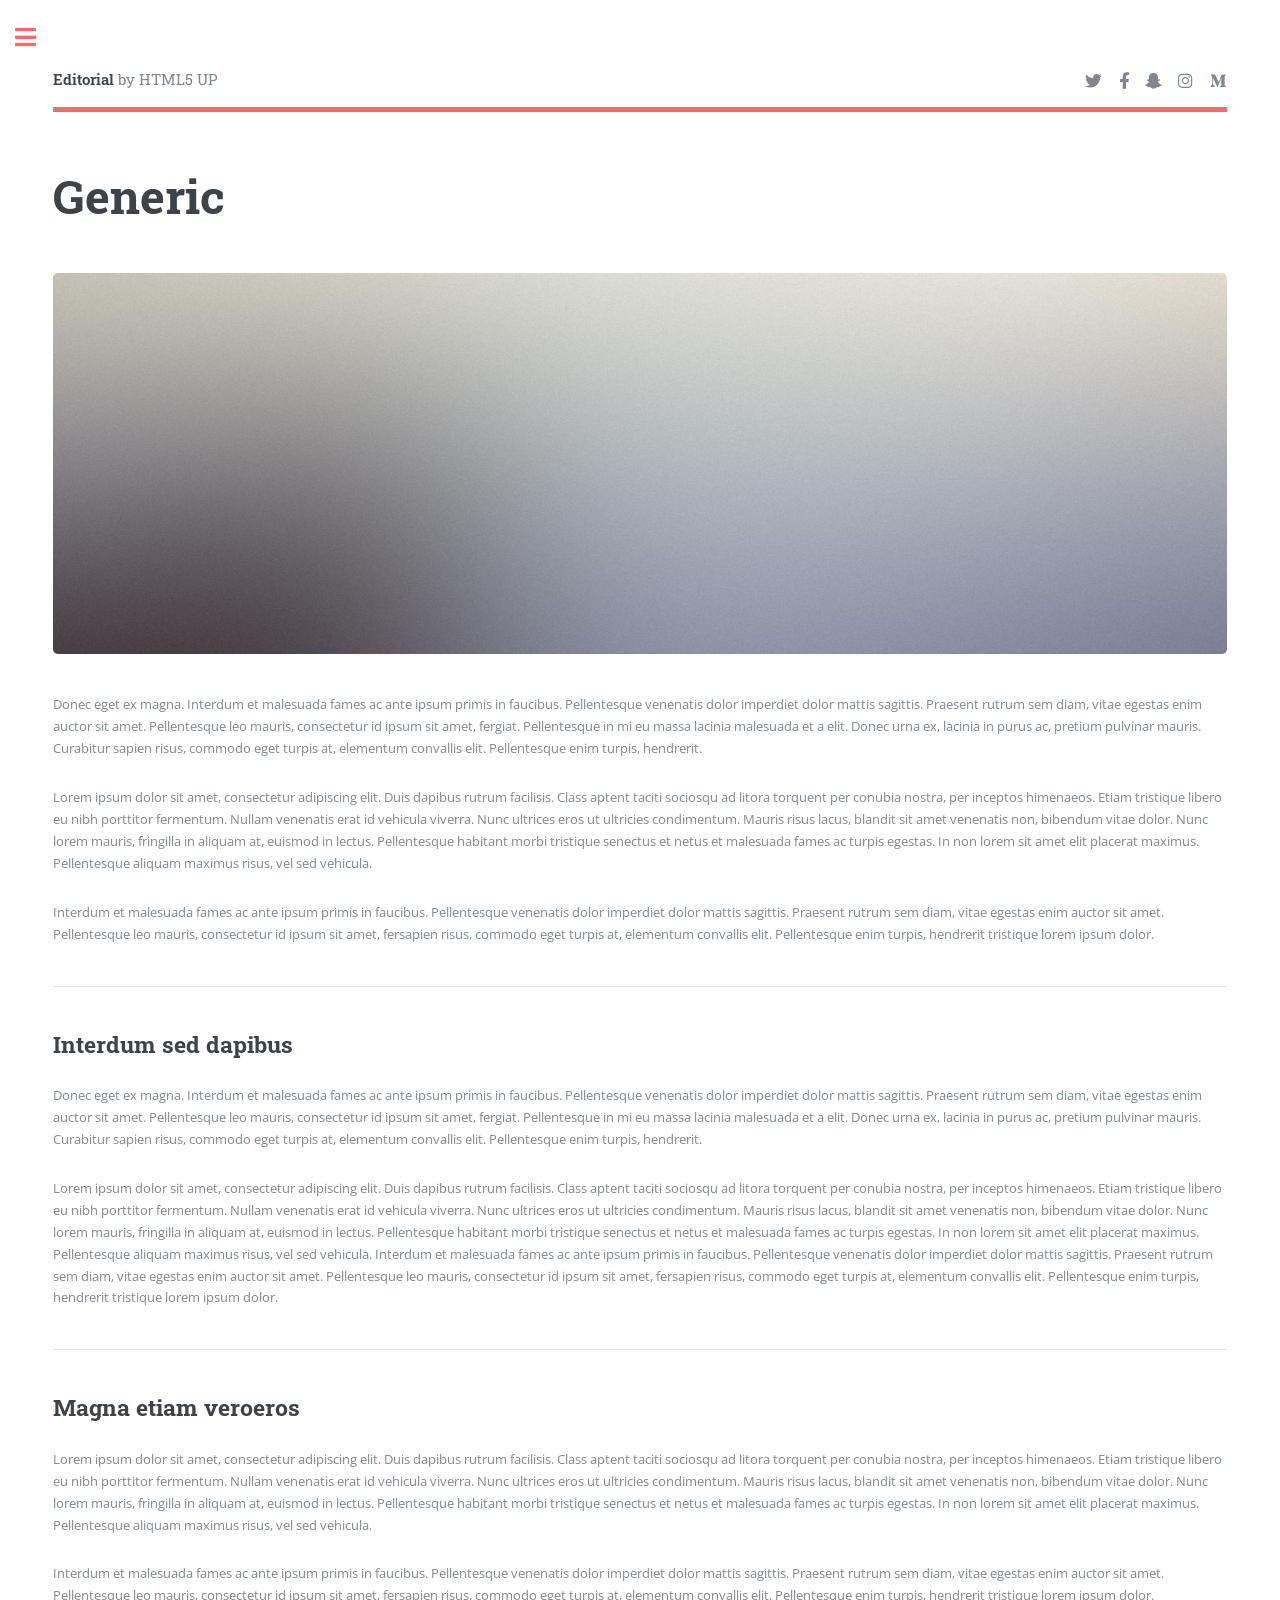
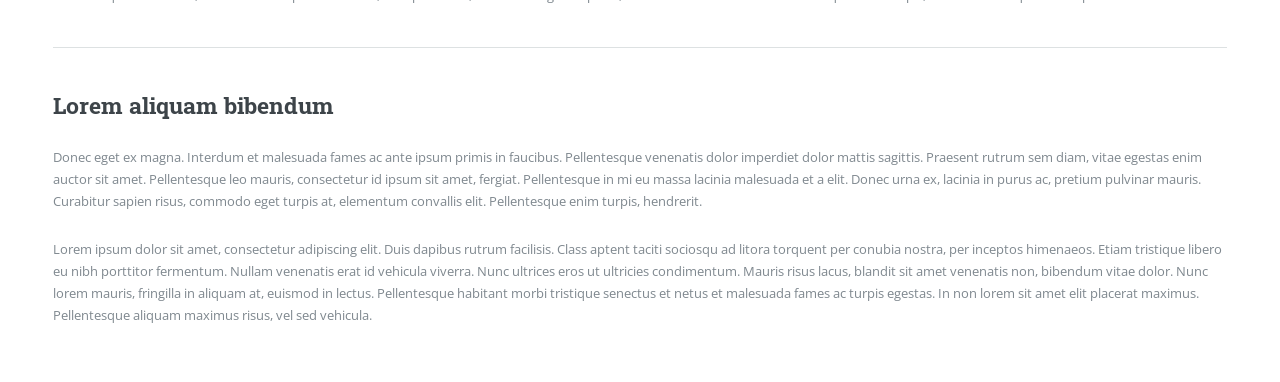
<file: generic.html>
<!DOCTYPE HTML>
<!--
	Editorial by HTML5 UP
	html5up.net | @ajlkn
	Free for personal and commercial use under the CCA 3.0 license (html5up.net/license)
-->
<html>
	<head>
		<title>Generic - Editorial by HTML5 UP</title>
		<meta charset="utf-8" />
		<meta name="viewport" content="width=device-width, initial-scale=1, user-scalable=no" />
		<link rel="stylesheet" href="assets/css/main.css" />
	</head>
	<body class="is-preload">

		<!-- Wrapper -->
			<div id="wrapper">

				<!-- Main -->
					<div id="main">
						<div class="inner">

							<!-- Header -->
								<header id="header">
									<a href="index.html" class="logo"><strong>Editorial</strong> by HTML5 UP</a>
									<ul class="icons">
										<li><a href="#" class="icon brands fa-twitter"><span class="label">Twitter</span></a></li>
										<li><a href="#" class="icon brands fa-facebook-f"><span class="label">Facebook</span></a></li>
										<li><a href="#" class="icon brands fa-snapchat-ghost"><span class="label">Snapchat</span></a></li>
										<li><a href="#" class="icon brands fa-instagram"><span class="label">Instagram</span></a></li>
										<li><a href="#" class="icon brands fa-medium-m"><span class="label">Medium</span></a></li>
									</ul>
								</header>

							<!-- Content -->
								<section>
									<header class="main">
										<h1>Generic</h1>
									</header>

									<span class="image main"><img src="images/pic11.jpg" alt="" /></span>

									<p>Donec eget ex magna. Interdum et malesuada fames ac ante ipsum primis in faucibus. Pellentesque venenatis dolor imperdiet dolor mattis sagittis. Praesent rutrum sem diam, vitae egestas enim auctor sit amet. Pellentesque leo mauris, consectetur id ipsum sit amet, fergiat. Pellentesque in mi eu massa lacinia malesuada et a elit. Donec urna ex, lacinia in purus ac, pretium pulvinar mauris. Curabitur sapien risus, commodo eget turpis at, elementum convallis elit. Pellentesque enim turpis, hendrerit.</p>
									<p>Lorem ipsum dolor sit amet, consectetur adipiscing elit. Duis dapibus rutrum facilisis. Class aptent taciti sociosqu ad litora torquent per conubia nostra, per inceptos himenaeos. Etiam tristique libero eu nibh porttitor fermentum. Nullam venenatis erat id vehicula viverra. Nunc ultrices eros ut ultricies condimentum. Mauris risus lacus, blandit sit amet venenatis non, bibendum vitae dolor. Nunc lorem mauris, fringilla in aliquam at, euismod in lectus. Pellentesque habitant morbi tristique senectus et netus et malesuada fames ac turpis egestas. In non lorem sit amet elit placerat maximus. Pellentesque aliquam maximus risus, vel sed vehicula.</p>
									<p>Interdum et malesuada fames ac ante ipsum primis in faucibus. Pellentesque venenatis dolor imperdiet dolor mattis sagittis. Praesent rutrum sem diam, vitae egestas enim auctor sit amet. Pellentesque leo mauris, consectetur id ipsum sit amet, fersapien risus, commodo eget turpis at, elementum convallis elit. Pellentesque enim turpis, hendrerit tristique lorem ipsum dolor.</p>

									<hr class="major" />

									<h2>Interdum sed dapibus</h2>
									<p>Donec eget ex magna. Interdum et malesuada fames ac ante ipsum primis in faucibus. Pellentesque venenatis dolor imperdiet dolor mattis sagittis. Praesent rutrum sem diam, vitae egestas enim auctor sit amet. Pellentesque leo mauris, consectetur id ipsum sit amet, fergiat. Pellentesque in mi eu massa lacinia malesuada et a elit. Donec urna ex, lacinia in purus ac, pretium pulvinar mauris. Curabitur sapien risus, commodo eget turpis at, elementum convallis elit. Pellentesque enim turpis, hendrerit.</p>
									<p>Lorem ipsum dolor sit amet, consectetur adipiscing elit. Duis dapibus rutrum facilisis. Class aptent taciti sociosqu ad litora torquent per conubia nostra, per inceptos himenaeos. Etiam tristique libero eu nibh porttitor fermentum. Nullam venenatis erat id vehicula viverra. Nunc ultrices eros ut ultricies condimentum. Mauris risus lacus, blandit sit amet venenatis non, bibendum vitae dolor. Nunc lorem mauris, fringilla in aliquam at, euismod in lectus. Pellentesque habitant morbi tristique senectus et netus et malesuada fames ac turpis egestas. In non lorem sit amet elit placerat maximus. Pellentesque aliquam maximus risus, vel sed vehicula. Interdum et malesuada fames ac ante ipsum primis in faucibus. Pellentesque venenatis dolor imperdiet dolor mattis sagittis. Praesent rutrum sem diam, vitae egestas enim auctor sit amet. Pellentesque leo mauris, consectetur id ipsum sit amet, fersapien risus, commodo eget turpis at, elementum convallis elit. Pellentesque enim turpis, hendrerit tristique lorem ipsum dolor.</p>

									<hr class="major" />

									<h2>Magna etiam veroeros</h2>
									<p>Lorem ipsum dolor sit amet, consectetur adipiscing elit. Duis dapibus rutrum facilisis. Class aptent taciti sociosqu ad litora torquent per conubia nostra, per inceptos himenaeos. Etiam tristique libero eu nibh porttitor fermentum. Nullam venenatis erat id vehicula viverra. Nunc ultrices eros ut ultricies condimentum. Mauris risus lacus, blandit sit amet venenatis non, bibendum vitae dolor. Nunc lorem mauris, fringilla in aliquam at, euismod in lectus. Pellentesque habitant morbi tristique senectus et netus et malesuada fames ac turpis egestas. In non lorem sit amet elit placerat maximus. Pellentesque aliquam maximus risus, vel sed vehicula.</p>
									<p>Interdum et malesuada fames ac ante ipsum primis in faucibus. Pellentesque venenatis dolor imperdiet dolor mattis sagittis. Praesent rutrum sem diam, vitae egestas enim auctor sit amet. Pellentesque leo mauris, consectetur id ipsum sit amet, fersapien risus, commodo eget turpis at, elementum convallis elit. Pellentesque enim turpis, hendrerit tristique lorem ipsum dolor.</p>

									<hr class="major" />

									<h2>Lorem aliquam bibendum</h2>
									<p>Donec eget ex magna. Interdum et malesuada fames ac ante ipsum primis in faucibus. Pellentesque venenatis dolor imperdiet dolor mattis sagittis. Praesent rutrum sem diam, vitae egestas enim auctor sit amet. Pellentesque leo mauris, consectetur id ipsum sit amet, fergiat. Pellentesque in mi eu massa lacinia malesuada et a elit. Donec urna ex, lacinia in purus ac, pretium pulvinar mauris. Curabitur sapien risus, commodo eget turpis at, elementum convallis elit. Pellentesque enim turpis, hendrerit.</p>
									<p>Lorem ipsum dolor sit amet, consectetur adipiscing elit. Duis dapibus rutrum facilisis. Class aptent taciti sociosqu ad litora torquent per conubia nostra, per inceptos himenaeos. Etiam tristique libero eu nibh porttitor fermentum. Nullam venenatis erat id vehicula viverra. Nunc ultrices eros ut ultricies condimentum. Mauris risus lacus, blandit sit amet venenatis non, bibendum vitae dolor. Nunc lorem mauris, fringilla in aliquam at, euismod in lectus. Pellentesque habitant morbi tristique senectus et netus et malesuada fames ac turpis egestas. In non lorem sit amet elit placerat maximus. Pellentesque aliquam maximus risus, vel sed vehicula.</p>

								</section>

						</div>
					</div>

				<!-- Sidebar -->
					<div id="sidebar">
						<div class="inner">

							<!-- Search -->
								<section id="search" class="alt">
									<form method="post" action="#">
										<input type="text" name="query" id="query" placeholder="Search" />
									</form>
								</section>

							<!-- Menu -->
								<nav id="menu">
									<header class="major">
										<h2>Menu</h2>
									</header>
									<ul>
										<li><a href="index.html">Homepage</a></li>
										<li><a href="generic.html">Generic</a></li>
										<li><a href="elements.html">Elements</a></li>
										<li>
											<span class="opener">Submenu</span>
											<ul>
												<li><a href="#">Lorem Dolor</a></li>
												<li><a href="#">Ipsum Adipiscing</a></li>
												<li><a href="#">Tempus Magna</a></li>
												<li><a href="#">Feugiat Veroeros</a></li>
											</ul>
										</li>
										<li><a href="#">Etiam Dolore</a></li>
										<li><a href="#">Adipiscing</a></li>
										<li>
											<span class="opener">Another Submenu</span>
											<ul>
												<li><a href="#">Lorem Dolor</a></li>
												<li><a href="#">Ipsum Adipiscing</a></li>
												<li><a href="#">Tempus Magna</a></li>
												<li><a href="#">Feugiat Veroeros</a></li>
											</ul>
										</li>
										<li><a href="#">Maximus Erat</a></li>
										<li><a href="#">Sapien Mauris</a></li>
										<li><a href="#">Amet Lacinia</a></li>
									</ul>
								</nav>

							<!-- Section -->
								<section>
									<header class="major">
										<h2>Ante interdum</h2>
									</header>
									<div class="mini-posts">
										<article>
											<a href="#" class="image"><img src="images/pic07.jpg" alt="" /></a>
											<p>Aenean ornare velit lacus, ac varius enim lorem ullamcorper dolore aliquam.</p>
										</article>
										<article>
											<a href="#" class="image"><img src="images/pic08.jpg" alt="" /></a>
											<p>Aenean ornare velit lacus, ac varius enim lorem ullamcorper dolore aliquam.</p>
										</article>
										<article>
											<a href="#" class="image"><img src="images/pic09.jpg" alt="" /></a>
											<p>Aenean ornare velit lacus, ac varius enim lorem ullamcorper dolore aliquam.</p>
										</article>
									</div>
									<ul class="actions">
										<li><a href="#" class="button">More</a></li>
									</ul>
								</section>

							<!-- Section -->
								<section>
									<header class="major">
										<h2>Get in touch</h2>
									</header>
									<p>Sed varius enim lorem ullamcorper dolore aliquam aenean ornare velit lacus, ac varius enim lorem ullamcorper dolore. Proin sed aliquam facilisis ante interdum. Sed nulla amet lorem feugiat tempus aliquam.</p>
									<ul class="contact">
										<li class="icon solid fa-envelope"><a href="#">information@untitled.tld</a></li>
										<li class="icon solid fa-phone">(000) 000-0000</li>
										<li class="icon solid fa-home">1234 Somewhere Road #8254<br />
										Nashville, TN 00000-0000</li>
									</ul>
								</section>

							<!-- Footer -->
								<footer id="footer">
									<p class="copyright">&copy; Untitled. All rights reserved. Demo Images: <a href="https://unsplash.com">Unsplash</a>. Design: <a href="https://html5up.net">HTML5 UP</a>.</p>
								</footer>

						</div>
					</div>

			</div>

		<!-- Scripts -->
			<script src="assets/js/jquery.min.js"></script>
			<script src="assets/js/browser.min.js"></script>
			<script src="assets/js/breakpoints.min.js"></script>
			<script src="assets/js/util.js"></script>
			<script src="assets/js/main.js"></script>

	</body>
</html>
</file>
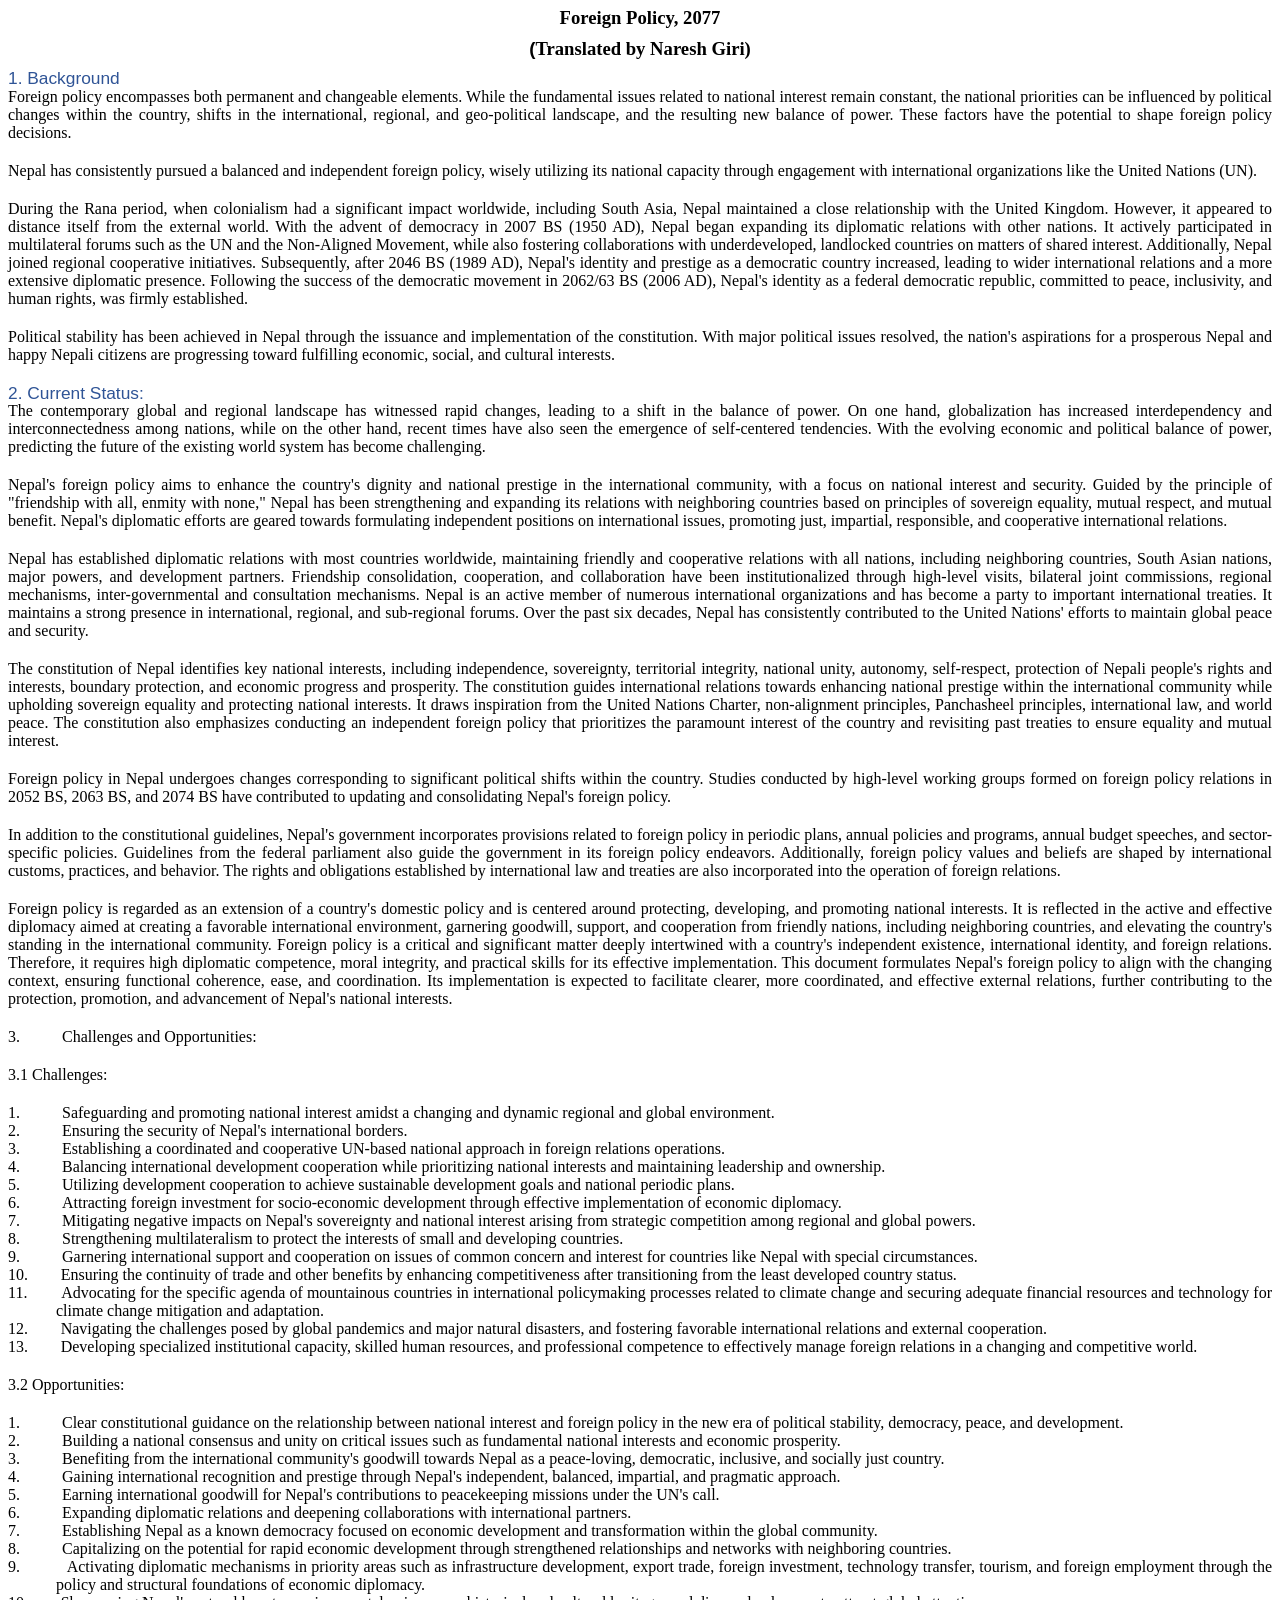
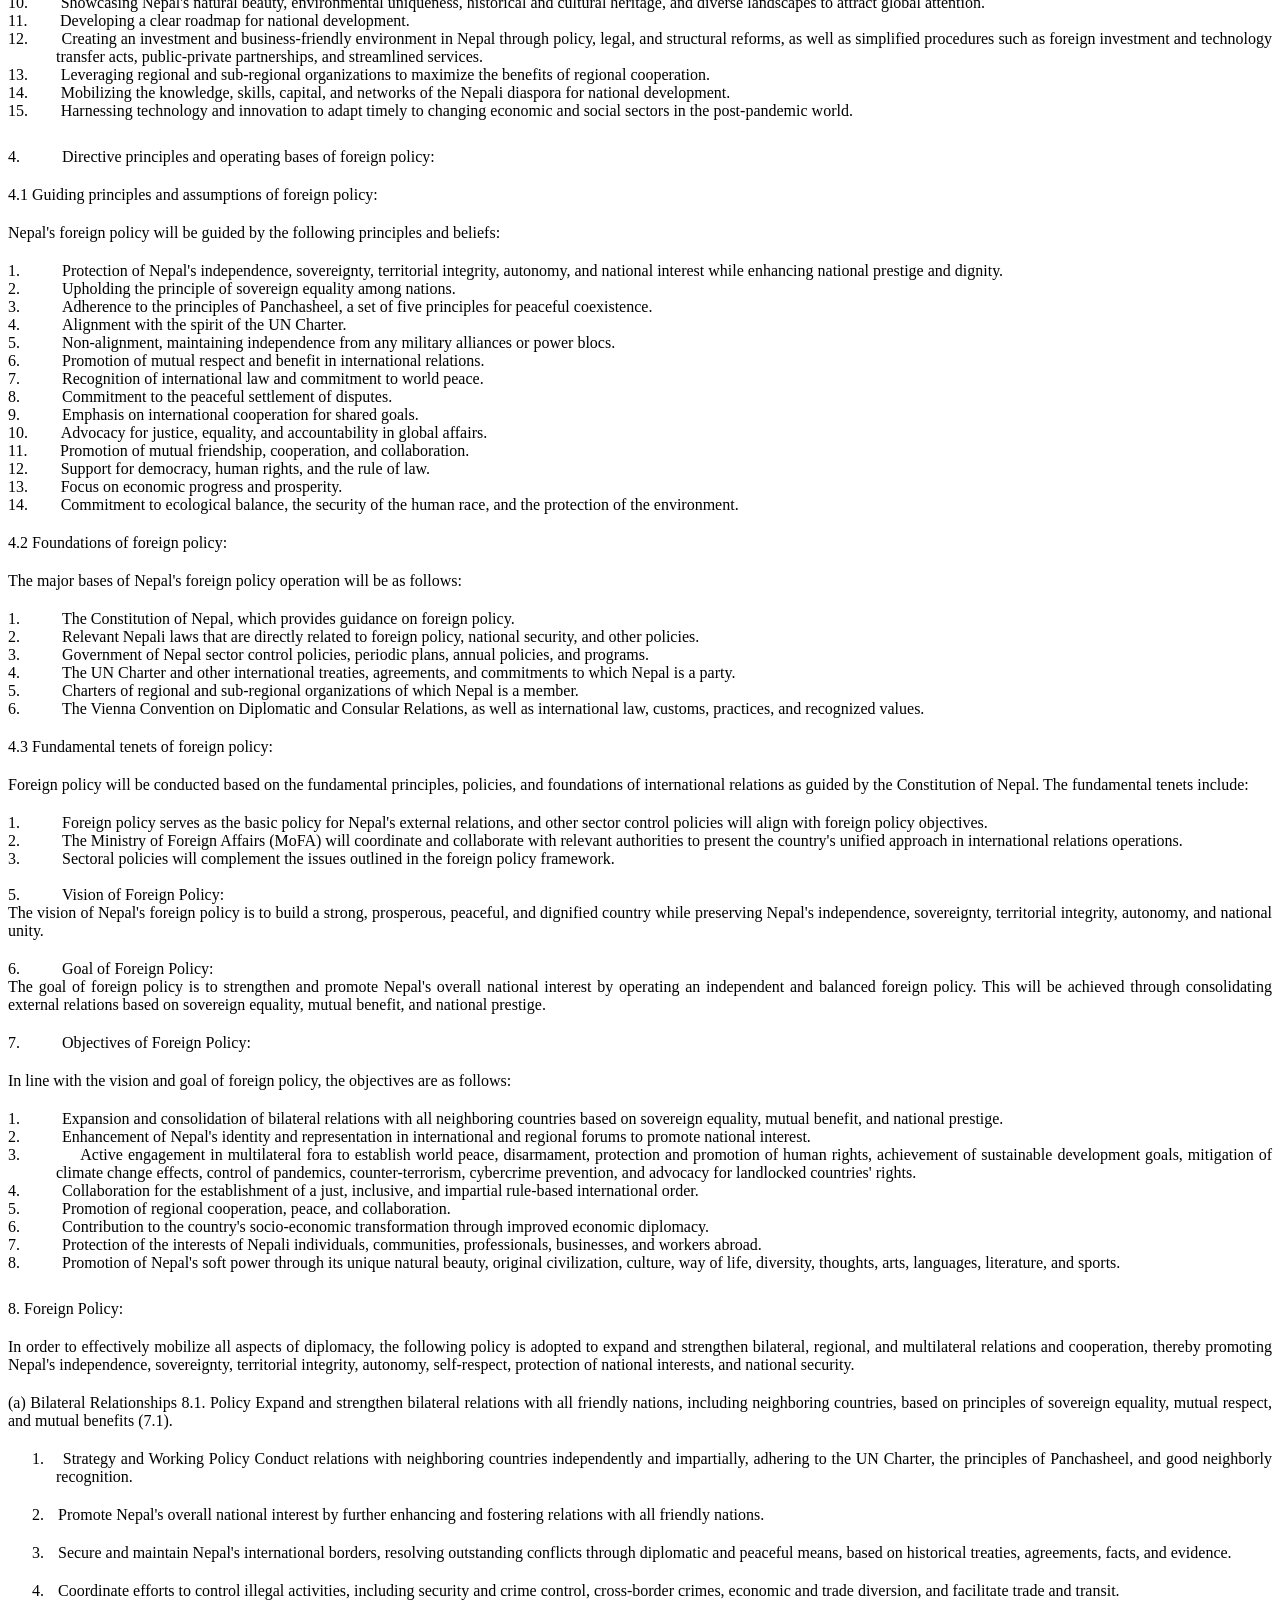
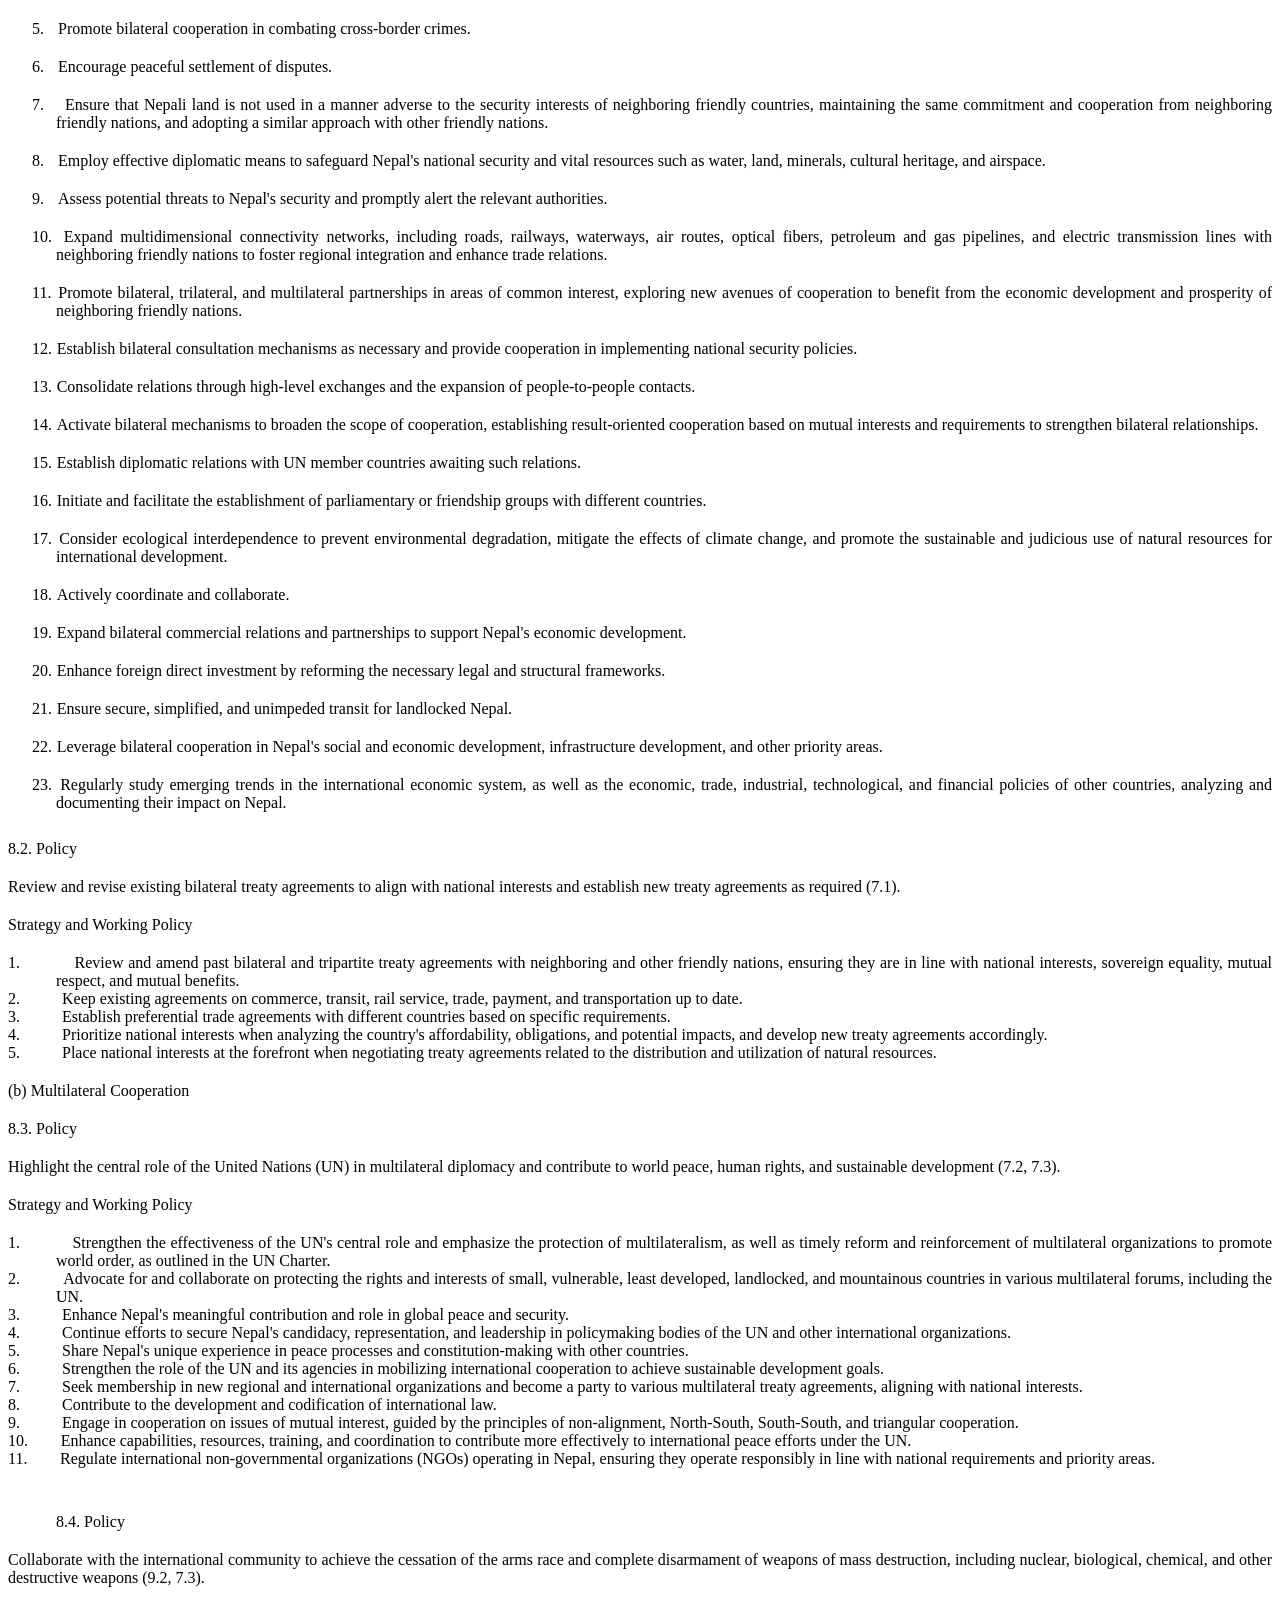
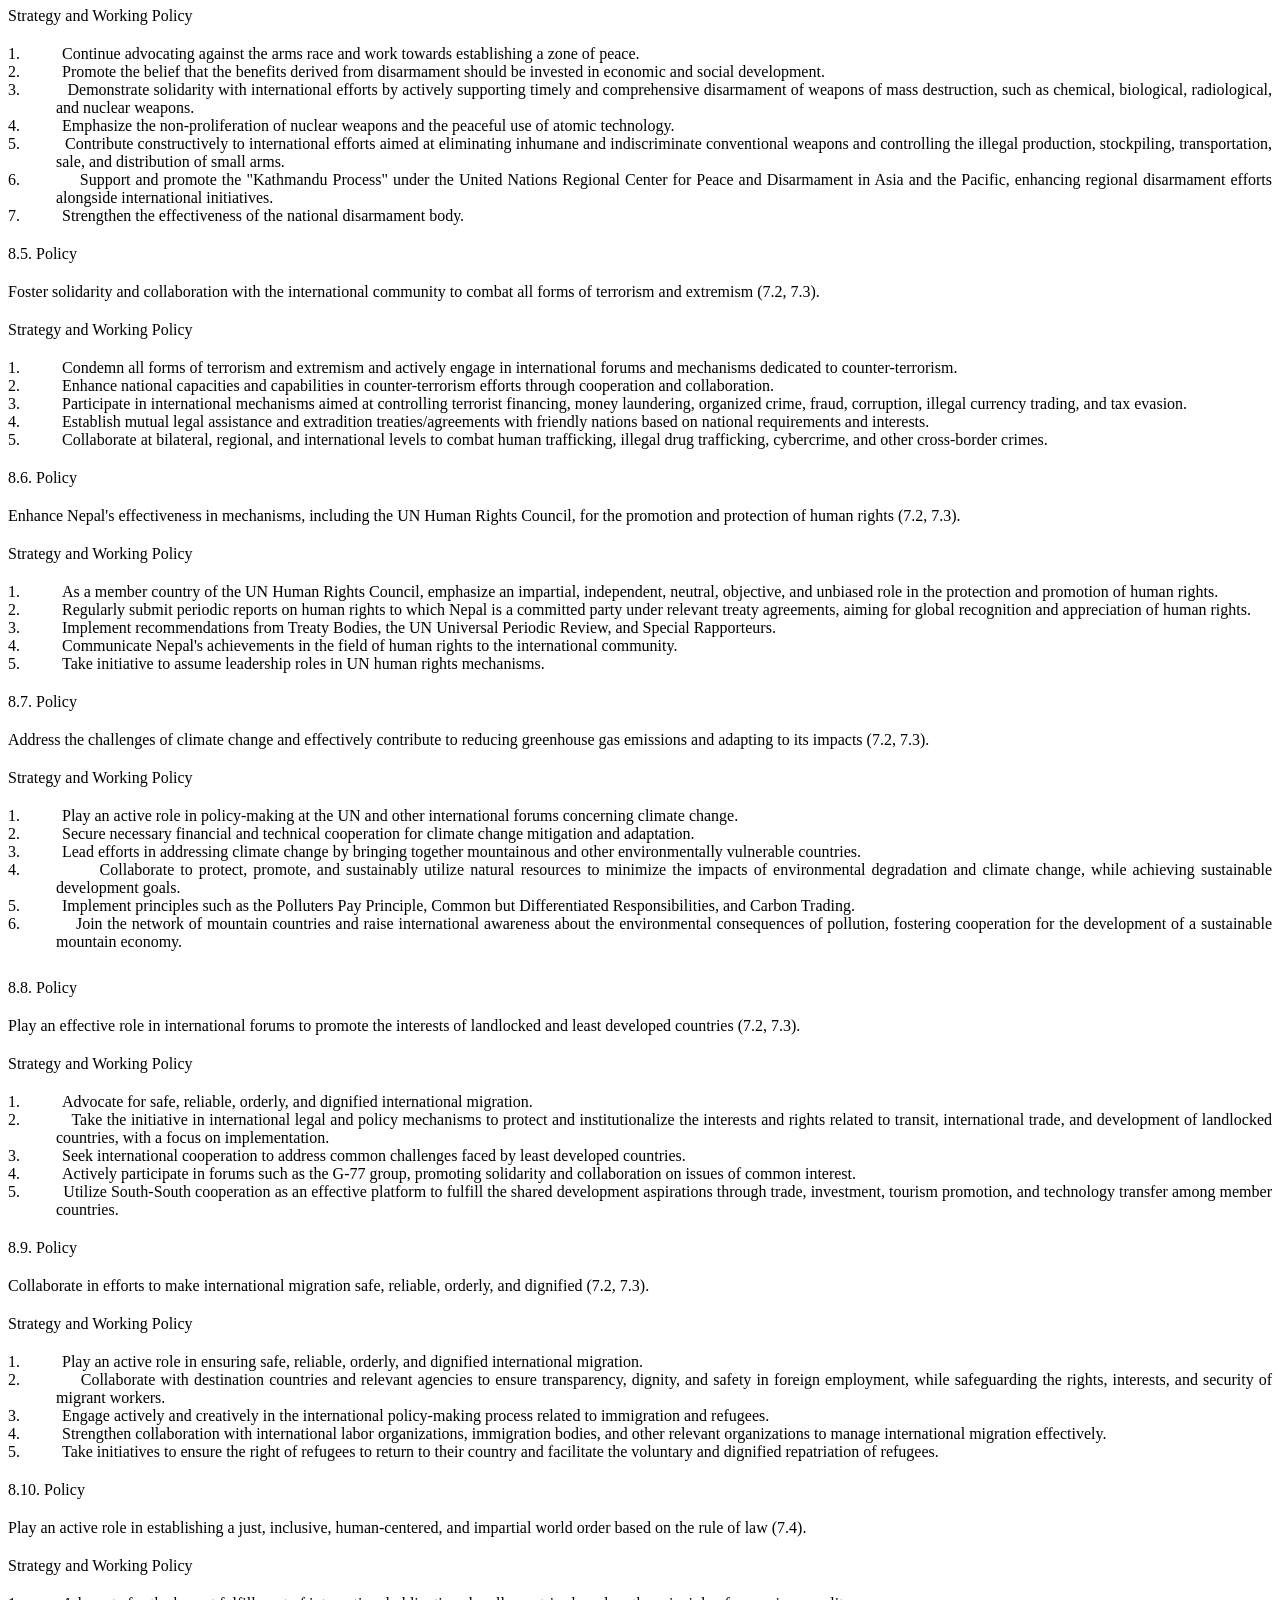
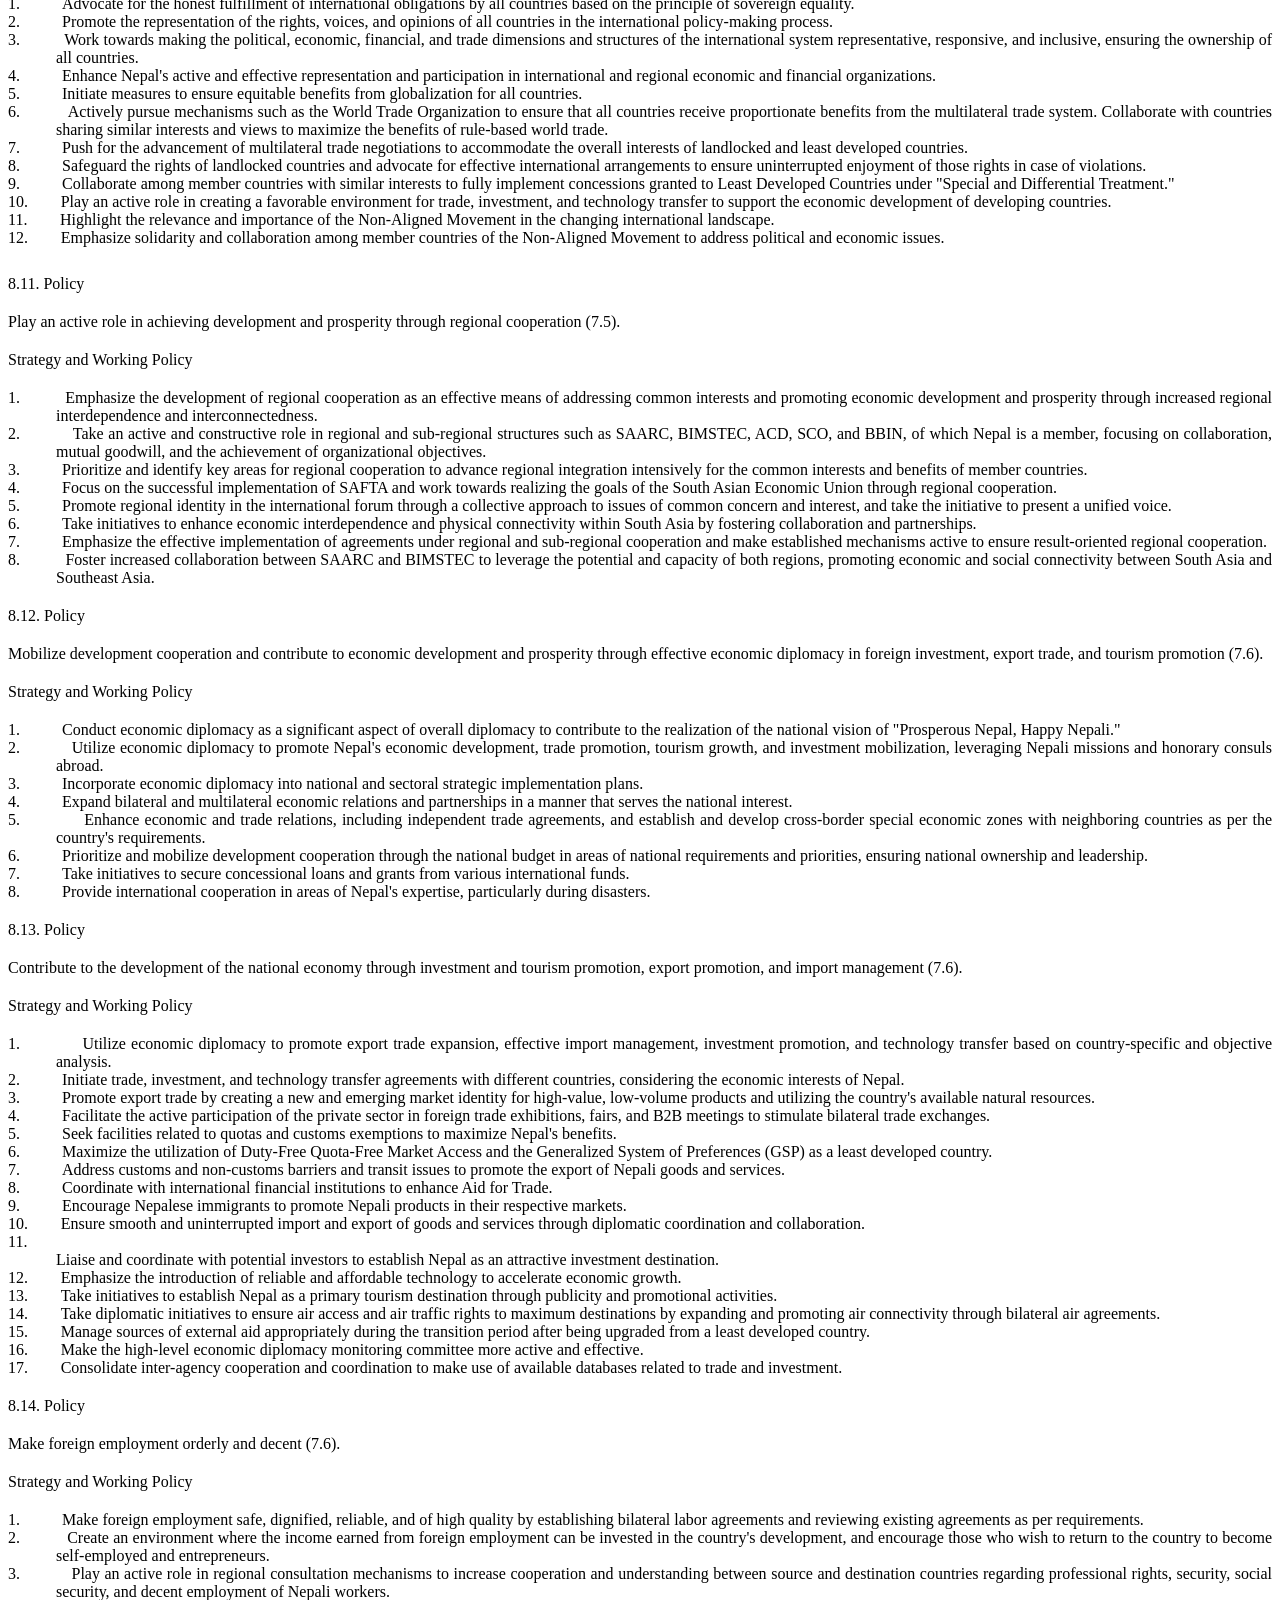
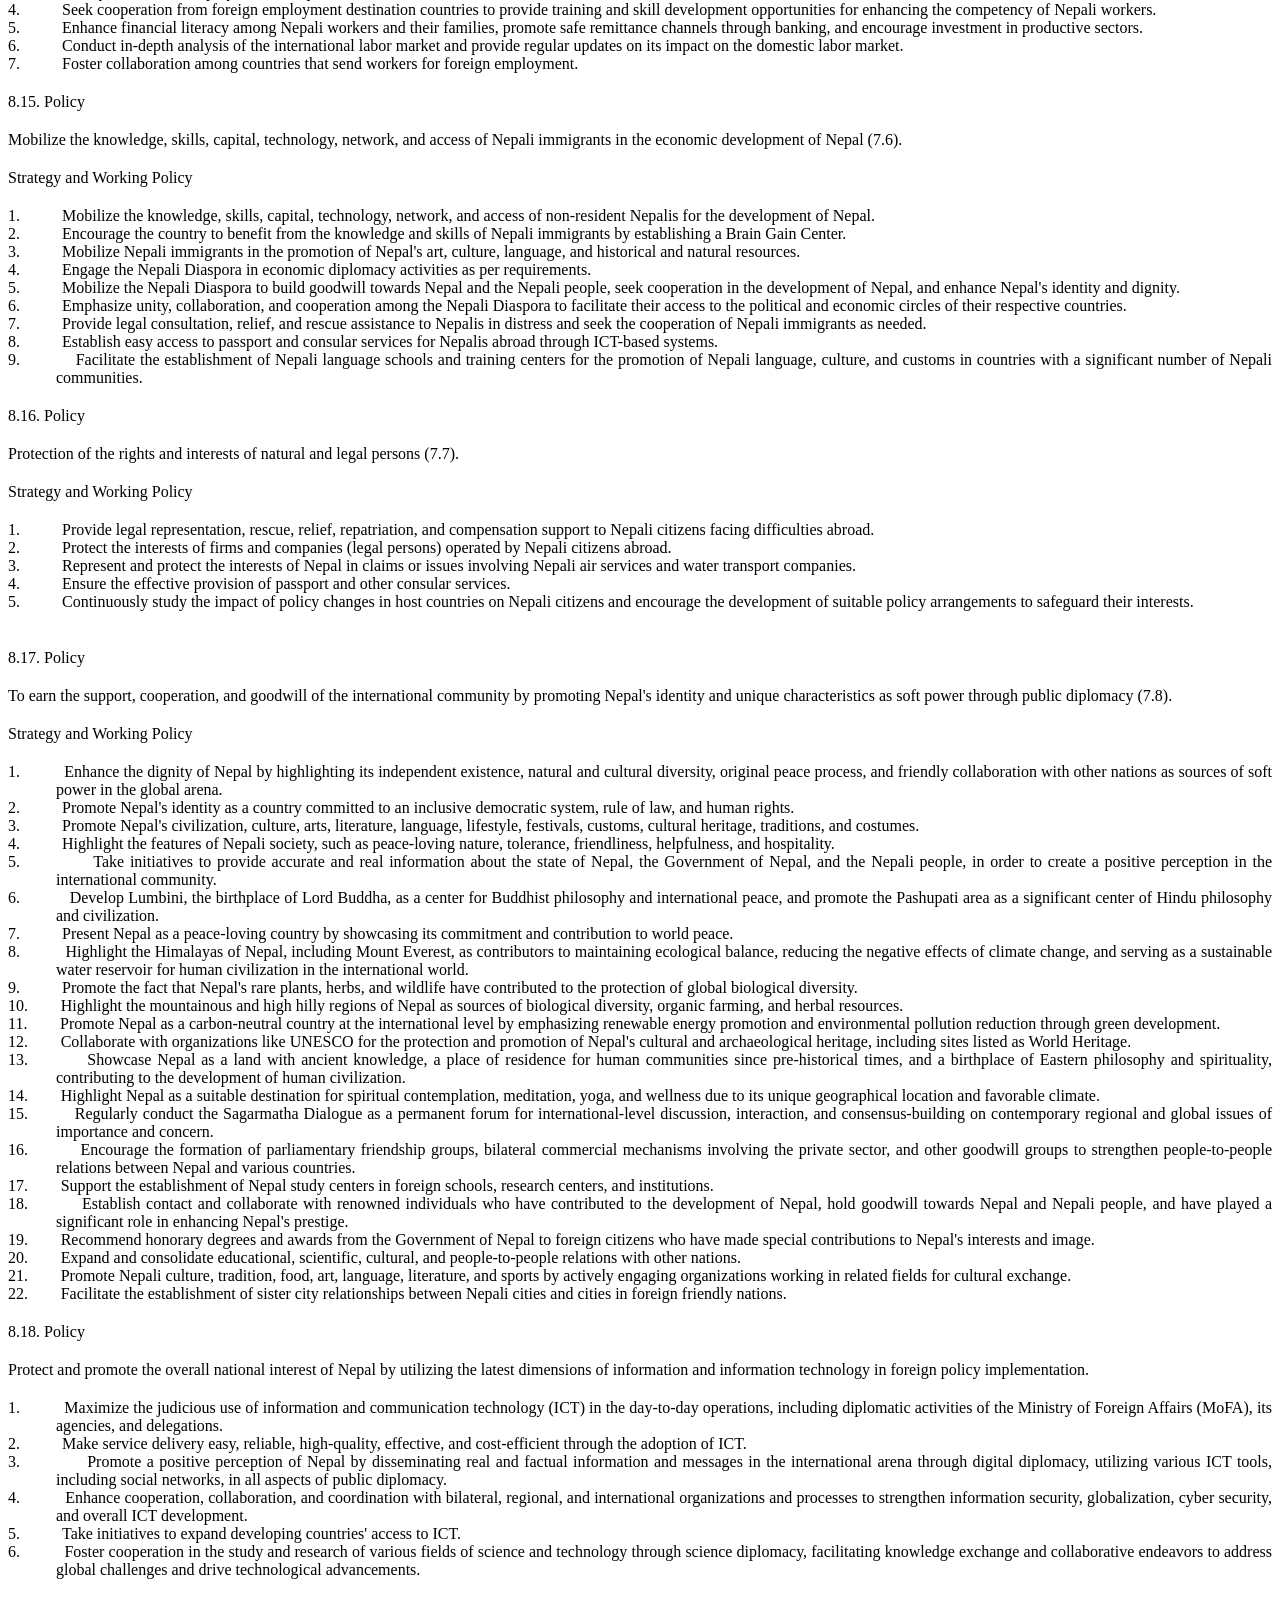
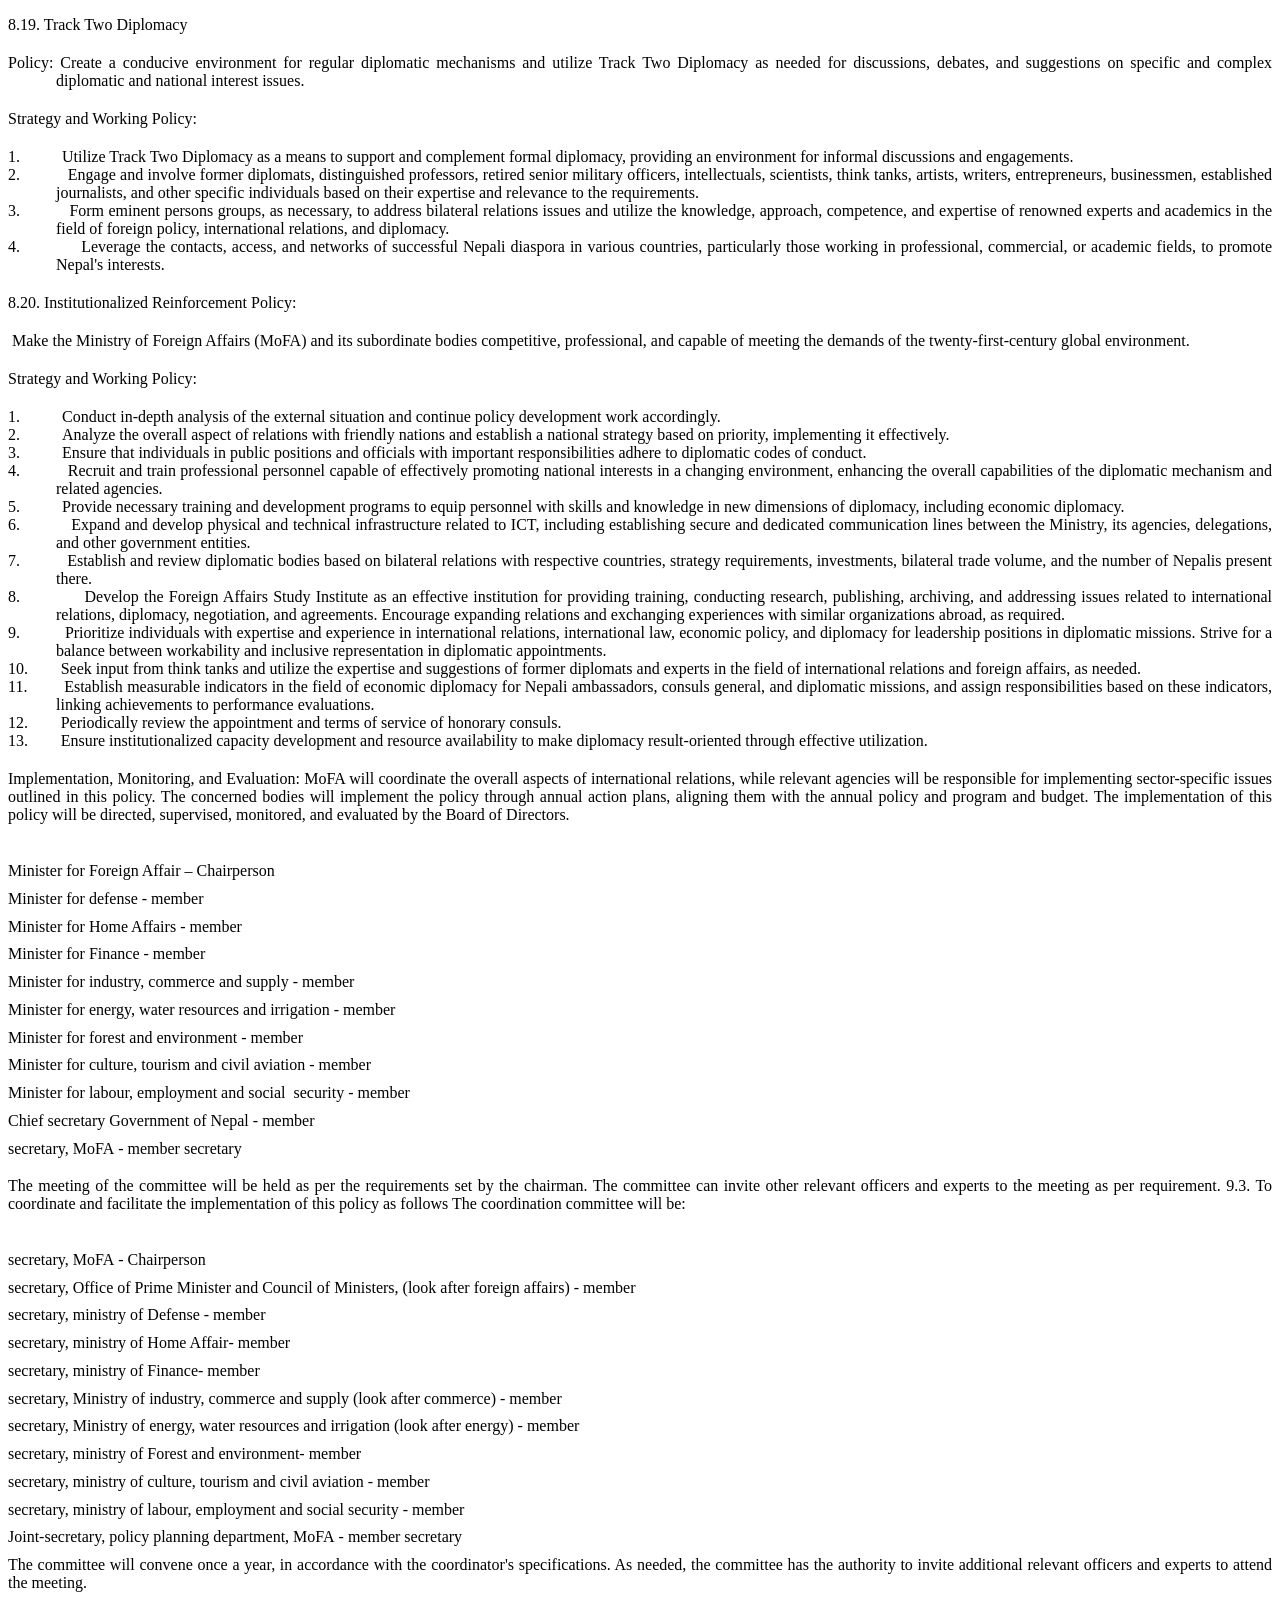
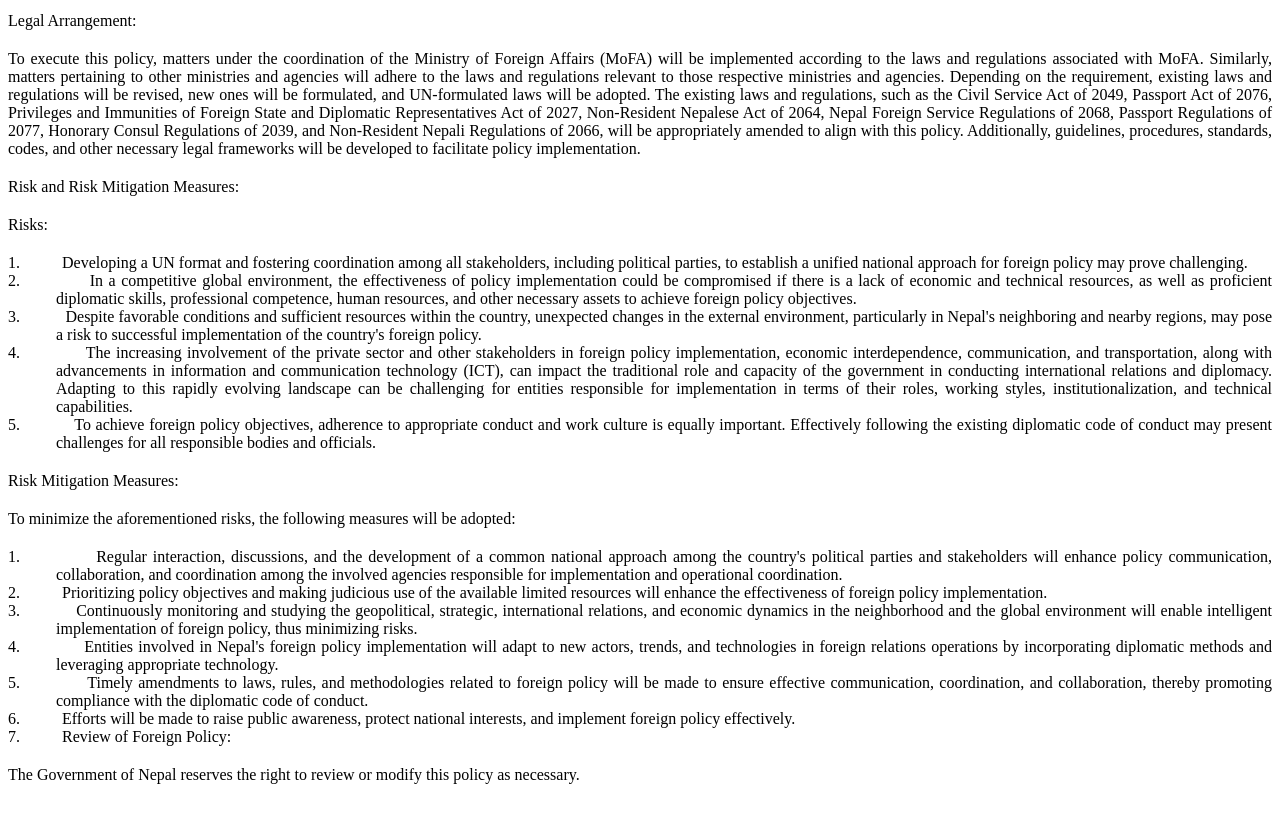
<file: nfp.html>
﻿<!DOCTYPE html PUBLIC "-//W3C//DTD XHTML 1.0 Transitional//EN" "http://www.w3.org/TR/xhtml1/DTD/xhtml1-transitional.dtd">
<html xmlns="http://www.w3.org/1999/xhtml" xmlns:m="http://schemas.microsoft.com/office/2004/12/omml" xmlns:v="urn:schemas-microsoft-com:vml" xmlns:o="urn:schemas-microsoft-com:office:office">

<head>
<meta http-equiv="Content-Language" content="en-us" />
<meta http-equiv="Content-Type" content="text/html; charset=utf-8" />
<title>Foreign Policy</title>
<style type="text/css">
 p.MsoNormal
	{margin-top:0in;
	margin-right:0in;
	margin-bottom:8.0pt;
	margin-left:0in;
	line-height:107%;
	font-size:11.0pt;
	font-family:"Calibri",sans-serif;
	}
p
	{margin-right:0in;
	margin-left:0in;
	font-size:12.0pt;
	font-family:"Times New Roman",serif;
	}
h2
	{margin-top:2.0pt;
	margin-right:0in;
	margin-bottom:0in;
	margin-left:0in;
	margin-bottom:.0001pt;
	line-height:107%;
	page-break-after:avoid;
	font-size:13.0pt;
	font-family:"Calibri Light",sans-serif;
	color:#2F5496;
	font-weight:normal;
}
p.MsoListParagraph
	{margin-top:0in;
	margin-right:0in;
	margin-bottom:8.0pt;
	margin-left:.5in;
	line-height:107%;
	font-size:11.0pt;
	font-family:"Calibri",sans-serif;
	}
p.MsoListParagraphCxSpFirst
	{margin-top:0in;
	margin-right:0in;
	margin-bottom:0in;
	margin-left:.5in;
	margin-bottom:.0001pt;
	line-height:107%;
	font-size:11.0pt;
	font-family:"Calibri",sans-serif;
	}
p.MsoListParagraphCxSpMiddle
	{margin-top:0in;
	margin-right:0in;
	margin-bottom:0in;
	margin-left:.5in;
	margin-bottom:.0001pt;
	line-height:107%;
	font-size:11.0pt;
	font-family:"Calibri",sans-serif;
	}
p.MsoListParagraphCxSpLast
	{margin-top:0in;
	margin-right:0in;
	margin-bottom:8.0pt;
	margin-left:.5in;
	line-height:107%;
	font-size:11.0pt;
	font-family:"Calibri",sans-serif;
	}
.style1 {
	font-family: "Times New Roman", serif;
}
</style>
</head>

<body>

<p class="MsoNormal" align="center" style="margin-left: .5in; text-align: center; text-indent: -.5in">
<b>
<span style="font-size: 14.0pt; line-height: 107%; font-family: &quot;Times New Roman&quot;,serif; color: black; mso-themecolor: text1">
Foreign Policy, 2077<o:p></o:p></span></b></p>
<p class="MsoNormal" align="center" style="margin-left: .5in; text-align: center; text-indent: -.5in; font-weight: bold; font-size: 14pt;">
<o:p>(<span class="style1">Translated by Naresh Giri)</span></o:p></p>
<h2 style="margin-left: .5in; text-indent: -.5in">1. Background<o:p></o:p></h2>
<p class="MsoNormal" style="margin-bottom: 15.0pt; text-align: justify; line-height: normal">
<span style="font-size: 12.0pt; font-family: &quot;Times New Roman&quot;,serif; mso-fareast-font-family: &quot;Times New Roman&quot;; color: black; mso-themecolor: text1">
Foreign policy encompasses both permanent and changeable elements. While the 
fundamental issues related to national interest remain constant, the national 
priorities can be influenced by political changes within the country, shifts in 
the international, regional, and geo-political landscape, and the resulting new 
balance of power. These factors have the potential to shape foreign policy 
decisions.<o:p></o:p></span></p>
<p class="MsoNormal" style="margin-bottom: 15.0pt; text-align: justify; line-height: normal">
<span style="font-size: 12.0pt; font-family: &quot;Times New Roman&quot;,serif; mso-fareast-font-family: &quot;Times New Roman&quot;; color: black; mso-themecolor: text1">
Nepal has consistently pursued a balanced and independent foreign policy, wisely 
utilizing its national capacity through engagement with international 
organizations like the United Nations (UN).<o:p></o:p></span></p>
<p class="MsoNormal" style="margin-bottom: 15.0pt; text-align: justify; line-height: normal">
<span style="font-size: 12.0pt; font-family: &quot;Times New Roman&quot;,serif; mso-fareast-font-family: &quot;Times New Roman&quot;; color: black; mso-themecolor: text1">
During the Rana period, when colonialism had a significant impact worldwide, 
including South Asia, Nepal maintained a close relationship with the United 
Kingdom. However, it appeared to distance itself from the external world. With 
the advent of democracy in 2007 BS (1950 AD), Nepal began expanding its 
diplomatic relations with other nations. It actively participated in 
multilateral forums such as the UN and the Non-Aligned Movement, while also 
fostering collaborations with underdeveloped, landlocked countries on matters of 
shared interest. Additionally, Nepal joined regional cooperative initiatives. 
Subsequently, after 2046 BS (1989 AD), Nepal&#39;s identity and prestige as a 
democratic country increased, leading to wider international relations and a 
more extensive diplomatic presence. Following the success of the democratic 
movement in 2062/63 BS (2006 AD), Nepal&#39;s identity as a federal democratic 
republic, committed to peace, inclusivity, and human rights, was firmly 
established.<o:p></o:p></span></p>
<p class="MsoNormal" style="margin-bottom: 15.0pt; text-align: justify; line-height: normal">
<span style="font-size: 12.0pt; font-family: &quot;Times New Roman&quot;,serif; mso-fareast-font-family: &quot;Times New Roman&quot;; color: black; mso-themecolor: text1">
Political stability has been achieved in Nepal through the issuance and 
implementation of the constitution. With major political issues resolved, the 
nation&#39;s aspirations for a prosperous Nepal and happy Nepali citizens are 
progressing toward fulfilling economic, social, and cultural interests.<o:p></o:p></span></p>
<h2 style="margin-left: .5in; text-indent: -.5in">2. Current Status: <o:p></o:p>
</h2>
<p class="MsoNormal" style="margin-bottom: 15.0pt; text-align: justify; line-height: normal">
<span style="font-size: 12.0pt; font-family: &quot;Times New Roman&quot;,serif; color: black; mso-themecolor: text1">
The contemporary global and regional landscape has witnessed rapid changes, 
leading to a shift in the balance of power. On one hand, globalization has 
increased interdependency and </span>
<span style="font-size: 12.0pt; font-family: &quot;Times New Roman&quot;,serif; mso-fareast-font-family: &quot;Times New Roman&quot;; color: black; mso-themecolor: text1">
interconnectedness</span><span style="font-size: 12.0pt; font-family: &quot;Times New Roman&quot;,serif; color: black; mso-themecolor: text1"> 
among nations, while on the other hand, recent times have also seen the 
emergence of self-centered tendencies. With the evolving economic and political 
balance of power, predicting the future of the existing world system has become 
challenging.<o:p></o:p></span></p>
<p class="MsoNormal" style="margin-bottom: 15.0pt; text-align: justify; line-height: normal">
<span style="font-size: 12.0pt; font-family: &quot;Times New Roman&quot;,serif; mso-fareast-font-family: &quot;Times New Roman&quot;; color: black; mso-themecolor: text1">
Nepal&#39;s foreign policy aims to enhance the country&#39;s dignity and national 
prestige in the international community, with a focus on national interest and 
security. Guided by the principle of &quot;friendship with all, enmity with none,&quot; 
Nepal has been strengthening and expanding its relations with neighboring 
countries based on principles of sovereign equality, mutual respect, and mutual 
benefit. Nepal&#39;s diplomatic efforts are geared towards formulating independent 
positions on international issues, promoting just, impartial, responsible, and 
cooperative international relations.<o:p></o:p></span></p>
<p class="MsoNormal" style="margin-bottom: 15.0pt; text-align: justify; line-height: normal">
<span style="font-size: 12.0pt; font-family: &quot;Times New Roman&quot;,serif; mso-fareast-font-family: &quot;Times New Roman&quot;; color: black; mso-themecolor: text1">
Nepal has established diplomatic relations with most countries worldwide, 
maintaining friendly and cooperative relations with all nations, including 
neighboring countries, South Asian nations, major powers, and development 
partners. Friendship consolidation, cooperation, and collaboration have been 
institutionalized through high-level visits, bilateral joint commissions, 
regional mechanisms, inter-governmental and consultation mechanisms. Nepal is an 
active member of numerous international organizations and has become a party to 
important international treaties. It maintains a strong presence in 
international, regional, and sub-regional forums. Over the past six decades, 
Nepal has consistently contributed to the United Nations&#39; efforts to maintain 
global peace and security.<o:p></o:p></span></p>
<p class="MsoNormal" style="margin-bottom: 15.0pt; text-align: justify; line-height: normal">
<span style="font-size: 12.0pt; font-family: &quot;Times New Roman&quot;,serif; mso-fareast-font-family: &quot;Times New Roman&quot;; color: black; mso-themecolor: text1">
The constitution of Nepal identifies key national interests, including 
independence, sovereignty, territorial integrity, national unity, autonomy, 
self-respect, protection of Nepali people&#39;s rights and interests, boundary 
protection, and economic progress and prosperity. The constitution guides 
international relations towards enhancing national prestige within the 
international community while upholding sovereign equality and protecting 
national interests. It draws inspiration from the United Nations Charter, 
non-alignment principles, Panchasheel principles, international law, and world 
peace. The constitution also emphasizes conducting an independent foreign policy 
that prioritizes the paramount interest of the country and revisiting past 
treaties to ensure equality and mutual interest.<o:p></o:p></span></p>
<p class="MsoNormal" style="margin-bottom: 15.0pt; text-align: justify; line-height: normal">
<span style="font-size: 12.0pt; font-family: &quot;Times New Roman&quot;,serif; mso-fareast-font-family: &quot;Times New Roman&quot;; color: black; mso-themecolor: text1">
Foreign policy in Nepal undergoes changes corresponding to significant political 
shifts within the country. Studies conducted by high-level working groups formed 
on foreign policy relations in 2052 BS, 2063 BS, and 2074 BS have contributed to 
updating and consolidating Nepal&#39;s foreign policy.<o:p></o:p></span></p>
<p class="MsoNormal" style="margin-bottom: 15.0pt; text-align: justify; line-height: normal">
<span style="font-size: 12.0pt; font-family: &quot;Times New Roman&quot;,serif; mso-fareast-font-family: &quot;Times New Roman&quot;; color: black; mso-themecolor: text1">
In addition to the constitutional guidelines, Nepal&#39;s government incorporates 
provisions related to foreign policy in periodic plans, annual policies and 
programs, annual budget speeches, and sector-specific policies. Guidelines from 
the federal parliament also guide the government in its foreign policy 
endeavors. Additionally, foreign policy values and beliefs are shaped by 
international customs, practices, and behavior. The rights and obligations 
established by international law and treaties are also incorporated into the 
operation of foreign relations.<o:p></o:p></span></p>
<p class="MsoNormal" style="margin-bottom: 15.0pt; text-align: justify; line-height: normal">
<span style="font-size: 12.0pt; font-family: &quot;Times New Roman&quot;,serif; mso-fareast-font-family: &quot;Times New Roman&quot;; color: black; mso-themecolor: text1">
Foreign policy is regarded as an extension of a country&#39;s domestic policy and is 
centered around protecting, developing, and promoting national interests. It is 
reflected in the active and effective diplomacy aimed at creating a favorable 
international environment, garnering goodwill, support, and cooperation from 
friendly nations, including neighboring countries, and elevating the country&#39;s 
standing in the international community. Foreign policy is a critical and 
significant matter deeply intertwined with a country&#39;s independent existence, 
international identity, and foreign relations. Therefore, it requires high 
diplomatic competence, moral integrity, and practical skills for its effective 
implementation. This document formulates Nepal&#39;s foreign policy to align with 
the changing context, ensuring functional coherence, ease, and coordination. Its 
implementation is expected to facilitate clearer, more coordinated, and 
effective external relations, further contributing to the protection, promotion, 
and advancement of Nepal&#39;s national interests.<o:p></o:p></span></p>
<p class="MsoNormal" style="margin-top: 0in; margin-right: 0in; margin-bottom: 0in; margin-left: .5in; margin-bottom: .0001pt; text-align: justify; text-indent: -.5in; line-height: normal; mso-list: l15 level1 lfo1; tab-stops: list .5in">
<![if !supportLists]>
<span style="font-size: 12.0pt; font-family: &quot;Times New Roman&quot;,serif; mso-fareast-font-family: &quot;Times New Roman&quot;; color: black; mso-themecolor: text1">
<span style="mso-list: Ignore">3.<span style="font: 7.0pt &quot;Times New Roman&quot;">&nbsp;&nbsp;&nbsp;&nbsp;&nbsp;&nbsp;&nbsp;&nbsp;&nbsp;&nbsp;&nbsp;&nbsp;&nbsp;&nbsp;&nbsp;&nbsp;&nbsp;
</span></span></span><![endif]>
<span style="font-size: 12.0pt; font-family: &quot;Times New Roman&quot;,serif; mso-fareast-font-family: &quot;Times New Roman&quot;; color: black; mso-themecolor: text1">
Challenges and Opportunities:<o:p></o:p></span></p>
<p class="MsoNormal" style="margin-top: 15.0pt; margin-right: 0in; margin-bottom: 15.0pt; margin-left: .5in; text-align: justify; text-indent: -.5in; line-height: normal">
<span style="font-size: 12.0pt; font-family: &quot;Times New Roman&quot;,serif; mso-fareast-font-family: &quot;Times New Roman&quot;; color: black; mso-themecolor: text1">
3.1 Challenges:<o:p></o:p></span></p>
<p class="MsoNormal" style="margin-top: 0in; margin-right: 0in; margin-bottom: 0in; margin-left: .5in; margin-bottom: .0001pt; text-align: justify; text-indent: -.5in; line-height: normal; mso-list: l7 level1 lfo2; tab-stops: list .5in">
<![if !supportLists]>
<span style="font-size: 12.0pt; font-family: &quot;Times New Roman&quot;,serif; mso-fareast-font-family: &quot;Times New Roman&quot;; color: black; mso-themecolor: text1">
<span style="mso-list: Ignore">1.<span style="font: 7.0pt &quot;Times New Roman&quot;">&nbsp;&nbsp;&nbsp;&nbsp;&nbsp;&nbsp;&nbsp;&nbsp;&nbsp;&nbsp;&nbsp;&nbsp;&nbsp;&nbsp;&nbsp;&nbsp;&nbsp;
</span></span></span><![endif]>
<span style="font-size: 12.0pt; font-family: &quot;Times New Roman&quot;,serif; mso-fareast-font-family: &quot;Times New Roman&quot;; color: black; mso-themecolor: text1">
Safeguarding and promoting national interest amidst a changing and dynamic 
regional and global environment.<o:p></o:p></span></p>
<p class="MsoNormal" style="margin-top: 0in; margin-right: 0in; margin-bottom: 0in; margin-left: .5in; margin-bottom: .0001pt; text-align: justify; text-indent: -.5in; line-height: normal; mso-list: l7 level1 lfo2; tab-stops: list .5in">
<![if !supportLists]>
<span style="font-size: 12.0pt; font-family: &quot;Times New Roman&quot;,serif; mso-fareast-font-family: &quot;Times New Roman&quot;; color: black; mso-themecolor: text1">
<span style="mso-list: Ignore">2.<span style="font: 7.0pt &quot;Times New Roman&quot;">&nbsp;&nbsp;&nbsp;&nbsp;&nbsp;&nbsp;&nbsp;&nbsp;&nbsp;&nbsp;&nbsp;&nbsp;&nbsp;&nbsp;&nbsp;&nbsp;&nbsp;
</span></span></span><![endif]>
<span style="font-size: 12.0pt; font-family: &quot;Times New Roman&quot;,serif; mso-fareast-font-family: &quot;Times New Roman&quot;; color: black; mso-themecolor: text1">
Ensuring the security of Nepal&#39;s international borders.<o:p></o:p></span></p>
<p class="MsoNormal" style="margin-top: 0in; margin-right: 0in; margin-bottom: 0in; margin-left: .5in; margin-bottom: .0001pt; text-align: justify; text-indent: -.5in; line-height: normal; mso-list: l7 level1 lfo2; tab-stops: list .5in">
<![if !supportLists]>
<span style="font-size: 12.0pt; font-family: &quot;Times New Roman&quot;,serif; mso-fareast-font-family: &quot;Times New Roman&quot;; color: black; mso-themecolor: text1">
<span style="mso-list: Ignore">3.<span style="font: 7.0pt &quot;Times New Roman&quot;">&nbsp;&nbsp;&nbsp;&nbsp;&nbsp;&nbsp;&nbsp;&nbsp;&nbsp;&nbsp;&nbsp;&nbsp;&nbsp;&nbsp;&nbsp;&nbsp;&nbsp;
</span></span></span><![endif]>
<span style="font-size: 12.0pt; font-family: &quot;Times New Roman&quot;,serif; mso-fareast-font-family: &quot;Times New Roman&quot;; color: black; mso-themecolor: text1">
Establishing a coordinated and cooperative UN-based national approach in foreign 
relations operations.<o:p></o:p></span></p>
<p class="MsoNormal" style="margin-top: 0in; margin-right: 0in; margin-bottom: 0in; margin-left: .5in; margin-bottom: .0001pt; text-align: justify; text-indent: -.5in; line-height: normal; mso-list: l7 level1 lfo2; tab-stops: list .5in">
<![if !supportLists]>
<span style="font-size: 12.0pt; font-family: &quot;Times New Roman&quot;,serif; mso-fareast-font-family: &quot;Times New Roman&quot;; color: black; mso-themecolor: text1">
<span style="mso-list: Ignore">4.<span style="font: 7.0pt &quot;Times New Roman&quot;">&nbsp;&nbsp;&nbsp;&nbsp;&nbsp;&nbsp;&nbsp;&nbsp;&nbsp;&nbsp;&nbsp;&nbsp;&nbsp;&nbsp;&nbsp;&nbsp;&nbsp;
</span></span></span><![endif]>
<span style="font-size: 12.0pt; font-family: &quot;Times New Roman&quot;,serif; mso-fareast-font-family: &quot;Times New Roman&quot;; color: black; mso-themecolor: text1">
Balancing international development cooperation while prioritizing national 
interests and maintaining leadership and ownership.<o:p></o:p></span></p>
<p class="MsoNormal" style="margin-top: 0in; margin-right: 0in; margin-bottom: 0in; margin-left: .5in; margin-bottom: .0001pt; text-align: justify; text-indent: -.5in; line-height: normal; mso-list: l7 level1 lfo2; tab-stops: list .5in">
<![if !supportLists]>
<span style="font-size: 12.0pt; font-family: &quot;Times New Roman&quot;,serif; mso-fareast-font-family: &quot;Times New Roman&quot;; color: black; mso-themecolor: text1">
<span style="mso-list: Ignore">5.<span style="font: 7.0pt &quot;Times New Roman&quot;">&nbsp;&nbsp;&nbsp;&nbsp;&nbsp;&nbsp;&nbsp;&nbsp;&nbsp;&nbsp;&nbsp;&nbsp;&nbsp;&nbsp;&nbsp;&nbsp;&nbsp;
</span></span></span><![endif]>
<span style="font-size: 12.0pt; font-family: &quot;Times New Roman&quot;,serif; mso-fareast-font-family: &quot;Times New Roman&quot;; color: black; mso-themecolor: text1">
Utilizing development cooperation to achieve sustainable development goals and 
national periodic plans.<o:p></o:p></span></p>
<p class="MsoNormal" style="margin-top: 0in; margin-right: 0in; margin-bottom: 0in; margin-left: .5in; margin-bottom: .0001pt; text-align: justify; text-indent: -.5in; line-height: normal; mso-list: l7 level1 lfo2; tab-stops: list .5in">
<![if !supportLists]>
<span style="font-size: 12.0pt; font-family: &quot;Times New Roman&quot;,serif; mso-fareast-font-family: &quot;Times New Roman&quot;; color: black; mso-themecolor: text1">
<span style="mso-list: Ignore">6.<span style="font: 7.0pt &quot;Times New Roman&quot;">&nbsp;&nbsp;&nbsp;&nbsp;&nbsp;&nbsp;&nbsp;&nbsp;&nbsp;&nbsp;&nbsp;&nbsp;&nbsp;&nbsp;&nbsp;&nbsp;&nbsp;
</span></span></span><![endif]>
<span style="font-size: 12.0pt; font-family: &quot;Times New Roman&quot;,serif; mso-fareast-font-family: &quot;Times New Roman&quot;; color: black; mso-themecolor: text1">
Attracting foreign investment for socio-economic development through effective 
implementation of economic diplomacy.<o:p></o:p></span></p>
<p class="MsoNormal" style="margin-top: 0in; margin-right: 0in; margin-bottom: 0in; margin-left: .5in; margin-bottom: .0001pt; text-align: justify; text-indent: -.5in; line-height: normal; mso-list: l7 level1 lfo2; tab-stops: list .5in">
<![if !supportLists]>
<span style="font-size: 12.0pt; font-family: &quot;Times New Roman&quot;,serif; mso-fareast-font-family: &quot;Times New Roman&quot;; color: black; mso-themecolor: text1">
<span style="mso-list: Ignore">7.<span style="font: 7.0pt &quot;Times New Roman&quot;">&nbsp;&nbsp;&nbsp;&nbsp;&nbsp;&nbsp;&nbsp;&nbsp;&nbsp;&nbsp;&nbsp;&nbsp;&nbsp;&nbsp;&nbsp;&nbsp;&nbsp;
</span></span></span><![endif]>
<span style="font-size: 12.0pt; font-family: &quot;Times New Roman&quot;,serif; mso-fareast-font-family: &quot;Times New Roman&quot;; color: black; mso-themecolor: text1">
Mitigating negative impacts on Nepal&#39;s sovereignty and national interest arising 
from strategic competition among regional and global powers.<o:p></o:p></span></p>
<p class="MsoNormal" style="margin-top: 0in; margin-right: 0in; margin-bottom: 0in; margin-left: .5in; margin-bottom: .0001pt; text-align: justify; text-indent: -.5in; line-height: normal; mso-list: l7 level1 lfo2; tab-stops: list .5in">
<![if !supportLists]>
<span style="font-size: 12.0pt; font-family: &quot;Times New Roman&quot;,serif; mso-fareast-font-family: &quot;Times New Roman&quot;; color: black; mso-themecolor: text1">
<span style="mso-list: Ignore">8.<span style="font: 7.0pt &quot;Times New Roman&quot;">&nbsp;&nbsp;&nbsp;&nbsp;&nbsp;&nbsp;&nbsp;&nbsp;&nbsp;&nbsp;&nbsp;&nbsp;&nbsp;&nbsp;&nbsp;&nbsp;&nbsp;
</span></span></span><![endif]>
<span style="font-size: 12.0pt; font-family: &quot;Times New Roman&quot;,serif; mso-fareast-font-family: &quot;Times New Roman&quot;; color: black; mso-themecolor: text1">
Strengthening multilateralism to protect the interests of small and developing 
countries.<o:p></o:p></span></p>
<p class="MsoNormal" style="margin-top: 0in; margin-right: 0in; margin-bottom: 0in; margin-left: .5in; margin-bottom: .0001pt; text-align: justify; text-indent: -.5in; line-height: normal; mso-list: l7 level1 lfo2; tab-stops: list .5in">
<![if !supportLists]>
<span style="font-size: 12.0pt; font-family: &quot;Times New Roman&quot;,serif; mso-fareast-font-family: &quot;Times New Roman&quot;; color: black; mso-themecolor: text1">
<span style="mso-list: Ignore">9.<span style="font: 7.0pt &quot;Times New Roman&quot;">&nbsp;&nbsp;&nbsp;&nbsp;&nbsp;&nbsp;&nbsp;&nbsp;&nbsp;&nbsp;&nbsp;&nbsp;&nbsp;&nbsp;&nbsp;&nbsp;&nbsp;
</span></span></span><![endif]>
<span style="font-size: 12.0pt; font-family: &quot;Times New Roman&quot;,serif; mso-fareast-font-family: &quot;Times New Roman&quot;; color: black; mso-themecolor: text1">
Garnering international support and cooperation on issues of common concern and 
interest for countries like Nepal with special circumstances.<o:p></o:p></span></p>
<p class="MsoNormal" style="margin-top: 0in; margin-right: 0in; margin-bottom: 0in; margin-left: .5in; margin-bottom: .0001pt; text-align: justify; text-indent: -.5in; line-height: normal; mso-list: l7 level1 lfo2; tab-stops: list .5in">
<![if !supportLists]>
<span style="font-size: 12.0pt; font-family: &quot;Times New Roman&quot;,serif; mso-fareast-font-family: &quot;Times New Roman&quot;; color: black; mso-themecolor: text1">
<span style="mso-list: Ignore">10.<span style="font: 7.0pt &quot;Times New Roman&quot;">&nbsp;&nbsp;&nbsp;&nbsp;&nbsp;&nbsp;&nbsp;&nbsp;&nbsp;&nbsp;&nbsp;&nbsp;&nbsp;
</span></span></span><![endif]>
<span style="font-size: 12.0pt; font-family: &quot;Times New Roman&quot;,serif; mso-fareast-font-family: &quot;Times New Roman&quot;; color: black; mso-themecolor: text1">
Ensuring the continuity of trade and other benefits by enhancing competitiveness 
after transitioning from the least developed country status.<o:p></o:p></span></p>
<p class="MsoNormal" style="margin-top: 0in; margin-right: 0in; margin-bottom: 0in; margin-left: .5in; margin-bottom: .0001pt; text-align: justify; text-indent: -.5in; line-height: normal; mso-list: l7 level1 lfo2; tab-stops: list .5in">
<![if !supportLists]>
<span style="font-size: 12.0pt; font-family: &quot;Times New Roman&quot;,serif; mso-fareast-font-family: &quot;Times New Roman&quot;; color: black; mso-themecolor: text1">
<span style="mso-list: Ignore">11.<span style="font: 7.0pt &quot;Times New Roman&quot;">&nbsp;&nbsp;&nbsp;&nbsp;&nbsp;&nbsp;&nbsp;&nbsp;&nbsp;&nbsp;&nbsp;&nbsp;&nbsp;
</span></span></span><![endif]>
<span style="font-size: 12.0pt; font-family: &quot;Times New Roman&quot;,serif; mso-fareast-font-family: &quot;Times New Roman&quot;; color: black; mso-themecolor: text1">
Advocating for the specific agenda of mountainous countries in international 
policymaking processes related to climate change and securing adequate financial 
resources and technology for climate change mitigation and adaptation.<o:p></o:p></span></p>
<p class="MsoNormal" style="margin-top: 0in; margin-right: 0in; margin-bottom: 0in; margin-left: .5in; margin-bottom: .0001pt; text-align: justify; text-indent: -.5in; line-height: normal; mso-list: l7 level1 lfo2; tab-stops: list .5in">
<![if !supportLists]>
<span style="font-size: 12.0pt; font-family: &quot;Times New Roman&quot;,serif; mso-fareast-font-family: &quot;Times New Roman&quot;; color: black; mso-themecolor: text1">
<span style="mso-list: Ignore">12.<span style="font: 7.0pt &quot;Times New Roman&quot;">&nbsp;&nbsp;&nbsp;&nbsp;&nbsp;&nbsp;&nbsp;&nbsp;&nbsp;&nbsp;&nbsp;&nbsp;&nbsp;
</span></span></span><![endif]>
<span style="font-size: 12.0pt; font-family: &quot;Times New Roman&quot;,serif; mso-fareast-font-family: &quot;Times New Roman&quot;; color: black; mso-themecolor: text1">
Navigating the challenges posed by global pandemics and major natural disasters, 
and fostering favorable international relations and external cooperation.<o:p></o:p></span></p>
<p class="MsoNormal" style="margin-top: 0in; margin-right: 0in; margin-bottom: 0in; margin-left: .5in; margin-bottom: .0001pt; text-align: justify; text-indent: -.5in; line-height: normal; mso-list: l7 level1 lfo2; tab-stops: list .5in">
<![if !supportLists]>
<span style="font-size: 12.0pt; font-family: &quot;Times New Roman&quot;,serif; mso-fareast-font-family: &quot;Times New Roman&quot;; color: black; mso-themecolor: text1">
<span style="mso-list: Ignore">13.<span style="font: 7.0pt &quot;Times New Roman&quot;">&nbsp;&nbsp;&nbsp;&nbsp;&nbsp;&nbsp;&nbsp;&nbsp;&nbsp;&nbsp;&nbsp;&nbsp;&nbsp;
</span></span></span><![endif]>
<span style="font-size: 12.0pt; font-family: &quot;Times New Roman&quot;,serif; mso-fareast-font-family: &quot;Times New Roman&quot;; color: black; mso-themecolor: text1">
Developing specialized institutional capacity, skilled human resources, and 
professional competence to effectively manage foreign relations in a changing 
and competitive world.<o:p></o:p></span></p>
<p class="MsoNormal" style="margin-top: 15.0pt; margin-right: 0in; margin-bottom: 15.0pt; margin-left: .5in; text-align: justify; text-indent: -.5in; line-height: normal">
<span style="font-size: 12.0pt; font-family: &quot;Times New Roman&quot;,serif; mso-fareast-font-family: &quot;Times New Roman&quot;; color: black; mso-themecolor: text1">
3.2 Opportunities:<o:p></o:p></span></p>
<p class="MsoNormal" style="margin-top: 0in; margin-right: 0in; margin-bottom: 0in; margin-left: .5in; margin-bottom: .0001pt; text-align: justify; text-indent: -.5in; line-height: normal; mso-list: l31 level1 lfo3; tab-stops: list .5in">
<![if !supportLists]>
<span style="font-size: 12.0pt; font-family: &quot;Times New Roman&quot;,serif; mso-fareast-font-family: &quot;Times New Roman&quot;; color: black; mso-themecolor: text1">
<span style="mso-list: Ignore">1.<span style="font: 7.0pt &quot;Times New Roman&quot;">&nbsp;&nbsp;&nbsp;&nbsp;&nbsp;&nbsp;&nbsp;&nbsp;&nbsp;&nbsp;&nbsp;&nbsp;&nbsp;&nbsp;&nbsp;&nbsp;&nbsp;
</span></span></span><![endif]>
<span style="font-size: 12.0pt; font-family: &quot;Times New Roman&quot;,serif; mso-fareast-font-family: &quot;Times New Roman&quot;; color: black; mso-themecolor: text1">
Clear constitutional guidance on the relationship between national interest and 
foreign policy in the new era of political stability, democracy, peace, and 
development.<o:p></o:p></span></p>
<p class="MsoNormal" style="margin-top: 0in; margin-right: 0in; margin-bottom: 0in; margin-left: .5in; margin-bottom: .0001pt; text-align: justify; text-indent: -.5in; line-height: normal; mso-list: l31 level1 lfo3; tab-stops: list .5in">
<![if !supportLists]>
<span style="font-size: 12.0pt; font-family: &quot;Times New Roman&quot;,serif; mso-fareast-font-family: &quot;Times New Roman&quot;; color: black; mso-themecolor: text1">
<span style="mso-list: Ignore">2.<span style="font: 7.0pt &quot;Times New Roman&quot;">&nbsp;&nbsp;&nbsp;&nbsp;&nbsp;&nbsp;&nbsp;&nbsp;&nbsp;&nbsp;&nbsp;&nbsp;&nbsp;&nbsp;&nbsp;&nbsp;&nbsp;
</span></span></span><![endif]>
<span style="font-size: 12.0pt; font-family: &quot;Times New Roman&quot;,serif; mso-fareast-font-family: &quot;Times New Roman&quot;; color: black; mso-themecolor: text1">
Building a national consensus and unity on critical issues such as fundamental 
national interests and economic prosperity.<o:p></o:p></span></p>
<p class="MsoNormal" style="margin-top: 0in; margin-right: 0in; margin-bottom: 0in; margin-left: .5in; margin-bottom: .0001pt; text-align: justify; text-indent: -.5in; line-height: normal; mso-list: l31 level1 lfo3; tab-stops: list .5in">
<![if !supportLists]>
<span style="font-size: 12.0pt; font-family: &quot;Times New Roman&quot;,serif; mso-fareast-font-family: &quot;Times New Roman&quot;; color: black; mso-themecolor: text1">
<span style="mso-list: Ignore">3.<span style="font: 7.0pt &quot;Times New Roman&quot;">&nbsp;&nbsp;&nbsp;&nbsp;&nbsp;&nbsp;&nbsp;&nbsp;&nbsp;&nbsp;&nbsp;&nbsp;&nbsp;&nbsp;&nbsp;&nbsp;&nbsp;
</span></span></span><![endif]>
<span style="font-size: 12.0pt; font-family: &quot;Times New Roman&quot;,serif; mso-fareast-font-family: &quot;Times New Roman&quot;; color: black; mso-themecolor: text1">
Benefiting from the international community&#39;s goodwill towards Nepal as a 
peace-loving, democratic, inclusive, and socially just country.<o:p></o:p></span></p>
<p class="MsoNormal" style="margin-top: 0in; margin-right: 0in; margin-bottom: 0in; margin-left: .5in; margin-bottom: .0001pt; text-align: justify; text-indent: -.5in; line-height: normal; mso-list: l31 level1 lfo3; tab-stops: list .5in">
<![if !supportLists]>
<span style="font-size: 12.0pt; font-family: &quot;Times New Roman&quot;,serif; mso-fareast-font-family: &quot;Times New Roman&quot;; color: black; mso-themecolor: text1">
<span style="mso-list: Ignore">4.<span style="font: 7.0pt &quot;Times New Roman&quot;">&nbsp;&nbsp;&nbsp;&nbsp;&nbsp;&nbsp;&nbsp;&nbsp;&nbsp;&nbsp;&nbsp;&nbsp;&nbsp;&nbsp;&nbsp;&nbsp;&nbsp;
</span></span></span><![endif]>
<span style="font-size: 12.0pt; font-family: &quot;Times New Roman&quot;,serif; mso-fareast-font-family: &quot;Times New Roman&quot;; color: black; mso-themecolor: text1">
Gaining international recognition and prestige through Nepal&#39;s independent, 
balanced, impartial, and pragmatic approach.<o:p></o:p></span></p>
<p class="MsoNormal" style="margin-top: 0in; margin-right: 0in; margin-bottom: 0in; margin-left: .5in; margin-bottom: .0001pt; text-align: justify; text-indent: -.5in; line-height: normal; mso-list: l31 level1 lfo3; tab-stops: list .5in">
<![if !supportLists]>
<span style="font-size: 12.0pt; font-family: &quot;Times New Roman&quot;,serif; mso-fareast-font-family: &quot;Times New Roman&quot;; color: black; mso-themecolor: text1">
<span style="mso-list: Ignore">5.<span style="font: 7.0pt &quot;Times New Roman&quot;">&nbsp;&nbsp;&nbsp;&nbsp;&nbsp;&nbsp;&nbsp;&nbsp;&nbsp;&nbsp;&nbsp;&nbsp;&nbsp;&nbsp;&nbsp;&nbsp;&nbsp;
</span></span></span><![endif]>
<span style="font-size: 12.0pt; font-family: &quot;Times New Roman&quot;,serif; mso-fareast-font-family: &quot;Times New Roman&quot;; color: black; mso-themecolor: text1">
Earning international goodwill for Nepal&#39;s contributions to peacekeeping 
missions under the UN&#39;s call.<o:p></o:p></span></p>
<p class="MsoNormal" style="margin-top: 0in; margin-right: 0in; margin-bottom: 0in; margin-left: .5in; margin-bottom: .0001pt; text-align: justify; text-indent: -.5in; line-height: normal; mso-list: l31 level1 lfo3; tab-stops: list .5in">
<![if !supportLists]>
<span style="font-size: 12.0pt; font-family: &quot;Times New Roman&quot;,serif; mso-fareast-font-family: &quot;Times New Roman&quot;; color: black; mso-themecolor: text1">
<span style="mso-list: Ignore">6.<span style="font: 7.0pt &quot;Times New Roman&quot;">&nbsp;&nbsp;&nbsp;&nbsp;&nbsp;&nbsp;&nbsp;&nbsp;&nbsp;&nbsp;&nbsp;&nbsp;&nbsp;&nbsp;&nbsp;&nbsp;&nbsp;
</span></span></span><![endif]>
<span style="font-size: 12.0pt; font-family: &quot;Times New Roman&quot;,serif; mso-fareast-font-family: &quot;Times New Roman&quot;; color: black; mso-themecolor: text1">
Expanding diplomatic relations and deepening collaborations with international 
partners.<o:p></o:p></span></p>
<p class="MsoNormal" style="margin-top: 0in; margin-right: 0in; margin-bottom: 0in; margin-left: .5in; margin-bottom: .0001pt; text-align: justify; text-indent: -.5in; line-height: normal; mso-list: l31 level1 lfo3; tab-stops: list .5in">
<![if !supportLists]>
<span style="font-size: 12.0pt; font-family: &quot;Times New Roman&quot;,serif; mso-fareast-font-family: &quot;Times New Roman&quot;; color: black; mso-themecolor: text1">
<span style="mso-list: Ignore">7.<span style="font: 7.0pt &quot;Times New Roman&quot;">&nbsp;&nbsp;&nbsp;&nbsp;&nbsp;&nbsp;&nbsp;&nbsp;&nbsp;&nbsp;&nbsp;&nbsp;&nbsp;&nbsp;&nbsp;&nbsp;&nbsp;
</span></span></span><![endif]>
<span style="font-size: 12.0pt; font-family: &quot;Times New Roman&quot;,serif; mso-fareast-font-family: &quot;Times New Roman&quot;; color: black; mso-themecolor: text1">
Establishing Nepal as a known democracy focused on economic development and 
transformation within the global community.<o:p></o:p></span></p>
<p class="MsoNormal" style="margin-top: 0in; margin-right: 0in; margin-bottom: 0in; margin-left: .5in; margin-bottom: .0001pt; text-align: justify; text-indent: -.5in; line-height: normal; mso-list: l31 level1 lfo3; tab-stops: list .5in">
<![if !supportLists]>
<span style="font-size: 12.0pt; font-family: &quot;Times New Roman&quot;,serif; mso-fareast-font-family: &quot;Times New Roman&quot;; color: black; mso-themecolor: text1">
<span style="mso-list: Ignore">8.<span style="font: 7.0pt &quot;Times New Roman&quot;">&nbsp;&nbsp;&nbsp;&nbsp;&nbsp;&nbsp;&nbsp;&nbsp;&nbsp;&nbsp;&nbsp;&nbsp;&nbsp;&nbsp;&nbsp;&nbsp;&nbsp;
</span></span></span><![endif]>
<span style="font-size: 12.0pt; font-family: &quot;Times New Roman&quot;,serif; mso-fareast-font-family: &quot;Times New Roman&quot;; color: black; mso-themecolor: text1">
Capitalizing on the potential for rapid economic development through 
strengthened relationships and networks with neighboring countries.<o:p></o:p></span></p>
<p class="MsoNormal" style="margin-top: 0in; margin-right: 0in; margin-bottom: 0in; margin-left: .5in; margin-bottom: .0001pt; text-align: justify; text-indent: -.5in; line-height: normal; mso-list: l31 level1 lfo3; tab-stops: list .5in">
<![if !supportLists]>
<span style="font-size: 12.0pt; font-family: &quot;Times New Roman&quot;,serif; mso-fareast-font-family: &quot;Times New Roman&quot;; color: black; mso-themecolor: text1">
<span style="mso-list: Ignore">9.<span style="font: 7.0pt &quot;Times New Roman&quot;">&nbsp;&nbsp;&nbsp;&nbsp;&nbsp;&nbsp;&nbsp;&nbsp;&nbsp;&nbsp;&nbsp;&nbsp;&nbsp;&nbsp;&nbsp;&nbsp;&nbsp;
</span></span></span><![endif]>
<span style="font-size: 12.0pt; font-family: &quot;Times New Roman&quot;,serif; mso-fareast-font-family: &quot;Times New Roman&quot;; color: black; mso-themecolor: text1">
Activating diplomatic mechanisms in priority areas such as infrastructure 
development, export trade, foreign investment, technology transfer, tourism, and 
foreign employment through the policy and structural foundations of economic 
diplomacy.<o:p></o:p></span></p>
<p class="MsoNormal" style="margin-top: 0in; margin-right: 0in; margin-bottom: 0in; margin-left: .5in; margin-bottom: .0001pt; text-align: justify; text-indent: -.5in; line-height: normal; mso-list: l31 level1 lfo3; tab-stops: list .5in">
<![if !supportLists]>
<span style="font-size: 12.0pt; font-family: &quot;Times New Roman&quot;,serif; mso-fareast-font-family: &quot;Times New Roman&quot;; color: black; mso-themecolor: text1">
<span style="mso-list: Ignore">10.<span style="font: 7.0pt &quot;Times New Roman&quot;">&nbsp;&nbsp;&nbsp;&nbsp;&nbsp;&nbsp;&nbsp;&nbsp;&nbsp;&nbsp;&nbsp;&nbsp;&nbsp;
</span></span></span><![endif]>
<span style="font-size: 12.0pt; font-family: &quot;Times New Roman&quot;,serif; mso-fareast-font-family: &quot;Times New Roman&quot;; color: black; mso-themecolor: text1">
Showcasing Nepal&#39;s natural beauty, environmental uniqueness, historical and 
cultural heritage, and diverse landscapes to attract global attention.<o:p></o:p></span></p>
<p class="MsoNormal" style="margin-top: 0in; margin-right: 0in; margin-bottom: 0in; margin-left: .5in; margin-bottom: .0001pt; text-align: justify; text-indent: -.5in; line-height: normal; mso-list: l31 level1 lfo3; tab-stops: list .5in">
<![if !supportLists]>
<span style="font-size: 12.0pt; font-family: &quot;Times New Roman&quot;,serif; mso-fareast-font-family: &quot;Times New Roman&quot;; color: black; mso-themecolor: text1">
<span style="mso-list: Ignore">11.<span style="font: 7.0pt &quot;Times New Roman&quot;">&nbsp;&nbsp;&nbsp;&nbsp;&nbsp;&nbsp;&nbsp;&nbsp;&nbsp;&nbsp;&nbsp;&nbsp;&nbsp;
</span></span></span><![endif]>
<span style="font-size: 12.0pt; font-family: &quot;Times New Roman&quot;,serif; mso-fareast-font-family: &quot;Times New Roman&quot;; color: black; mso-themecolor: text1">
Developing a clear roadmap for national development.<o:p></o:p></span></p>
<p class="MsoNormal" style="margin-top: 0in; margin-right: 0in; margin-bottom: 0in; margin-left: .5in; margin-bottom: .0001pt; text-align: justify; text-indent: -.5in; line-height: normal; mso-list: l31 level1 lfo3; tab-stops: list .5in">
<![if !supportLists]>
<span style="font-size: 12.0pt; font-family: &quot;Times New Roman&quot;,serif; mso-fareast-font-family: &quot;Times New Roman&quot;; color: black; mso-themecolor: text1">
<span style="mso-list: Ignore">12.<span style="font: 7.0pt &quot;Times New Roman&quot;">&nbsp;&nbsp;&nbsp;&nbsp;&nbsp;&nbsp;&nbsp;&nbsp;&nbsp;&nbsp;&nbsp;&nbsp;&nbsp;
</span></span></span><![endif]>
<span style="font-size: 12.0pt; font-family: &quot;Times New Roman&quot;,serif; mso-fareast-font-family: &quot;Times New Roman&quot;; color: black; mso-themecolor: text1">
Creating an investment and business-friendly environment in Nepal through 
policy, legal, and structural reforms, as well as simplified procedures such as 
foreign investment and technology transfer acts, public-private partnerships, 
and streamlined services.<o:p></o:p></span></p>
<p class="MsoNormal" style="margin-top: 0in; margin-right: 0in; margin-bottom: 0in; margin-left: .5in; margin-bottom: .0001pt; text-align: justify; text-indent: -.5in; line-height: normal; mso-list: l31 level1 lfo3; tab-stops: list .5in">
<![if !supportLists]>
<span style="font-size: 12.0pt; font-family: &quot;Times New Roman&quot;,serif; mso-fareast-font-family: &quot;Times New Roman&quot;; color: black; mso-themecolor: text1">
<span style="mso-list: Ignore">13.<span style="font: 7.0pt &quot;Times New Roman&quot;">&nbsp;&nbsp;&nbsp;&nbsp;&nbsp;&nbsp;&nbsp;&nbsp;&nbsp;&nbsp;&nbsp;&nbsp;&nbsp;
</span></span></span><![endif]>
<span style="font-size: 12.0pt; font-family: &quot;Times New Roman&quot;,serif; mso-fareast-font-family: &quot;Times New Roman&quot;; color: black; mso-themecolor: text1">
Leveraging regional and sub-regional organizations to maximize the benefits of 
regional cooperation.<o:p></o:p></span></p>
<p class="MsoNormal" style="margin-top: 0in; margin-right: 0in; margin-bottom: 0in; margin-left: .5in; margin-bottom: .0001pt; text-align: justify; text-indent: -.5in; line-height: normal; mso-list: l31 level1 lfo3; tab-stops: list .5in">
<![if !supportLists]>
<span style="font-size: 12.0pt; font-family: &quot;Times New Roman&quot;,serif; mso-fareast-font-family: &quot;Times New Roman&quot;; color: black; mso-themecolor: text1">
<span style="mso-list: Ignore">14.<span style="font: 7.0pt &quot;Times New Roman&quot;">&nbsp;&nbsp;&nbsp;&nbsp;&nbsp;&nbsp;&nbsp;&nbsp;&nbsp;&nbsp;&nbsp;&nbsp;&nbsp;
</span></span></span><![endif]>
<span style="font-size: 12.0pt; font-family: &quot;Times New Roman&quot;,serif; mso-fareast-font-family: &quot;Times New Roman&quot;; color: black; mso-themecolor: text1">
Mobilizing the knowledge, skills, capital, and networks of the Nepali diaspora 
for national development.<o:p></o:p></span></p>
<p class="MsoNormal" style="margin-top: 0in; margin-right: 0in; margin-bottom: 0in; margin-left: .5in; margin-bottom: .0001pt; text-align: justify; text-indent: -.5in; line-height: normal; mso-list: l31 level1 lfo3; tab-stops: list .5in">
<![if !supportLists]>
<span style="font-size: 12.0pt; font-family: &quot;Times New Roman&quot;,serif; mso-fareast-font-family: &quot;Times New Roman&quot;; color: black; mso-themecolor: text1">
<span style="mso-list: Ignore">15.<span style="font: 7.0pt &quot;Times New Roman&quot;">&nbsp;&nbsp;&nbsp;&nbsp;&nbsp;&nbsp;&nbsp;&nbsp;&nbsp;&nbsp;&nbsp;&nbsp;&nbsp;
</span></span></span><![endif]>
<span style="font-size: 12.0pt; font-family: &quot;Times New Roman&quot;,serif; mso-fareast-font-family: &quot;Times New Roman&quot;; color: black; mso-themecolor: text1">
Harnessing technology and innovation to adapt timely to changing economic and 
social sectors in the post-pandemic world.<o:p></o:p></span></p>
<p class="MsoNormal" style="margin-left: .5in; text-align: justify; text-indent: -.5in">
<span style="font-size: 12.0pt; line-height: 107%; font-family: &quot;Times New Roman&quot;,serif; color: black; mso-themecolor: text1"><o:p>
&nbsp;</o:p></span></p>
<p class="MsoNormal" style="margin-top: 0in; margin-right: 0in; margin-bottom: 0in; margin-left: .5in; margin-bottom: .0001pt; text-align: justify; text-indent: -.5in; line-height: normal; mso-list: l9 level1 lfo4; tab-stops: list .5in">
<![if !supportLists]>
<span style="font-size: 12.0pt; font-family: &quot;Times New Roman&quot;,serif; mso-fareast-font-family: &quot;Times New Roman&quot;; color: black; mso-themecolor: text1">
<span style="mso-list: Ignore">4.<span style="font: 7.0pt &quot;Times New Roman&quot;">&nbsp;&nbsp;&nbsp;&nbsp;&nbsp;&nbsp;&nbsp;&nbsp;&nbsp;&nbsp;&nbsp;&nbsp;&nbsp;&nbsp;&nbsp;&nbsp;&nbsp;
</span></span></span><![endif]>
<span style="font-size: 12.0pt; font-family: &quot;Times New Roman&quot;,serif; mso-fareast-font-family: &quot;Times New Roman&quot;; color: black; mso-themecolor: text1">
Directive principles and operating bases of foreign policy:<o:p></o:p></span></p>
<p class="MsoNormal" style="margin-top: 15.0pt; margin-right: 0in; margin-bottom: 15.0pt; margin-left: .5in; text-align: justify; text-indent: -.5in; line-height: normal">
<span style="font-size: 12.0pt; font-family: &quot;Times New Roman&quot;,serif; mso-fareast-font-family: &quot;Times New Roman&quot;; color: black; mso-themecolor: text1">
4.1 Guiding principles and assumptions of foreign policy:<o:p></o:p></span></p>
<p class="MsoNormal" style="margin-top: 15.0pt; margin-right: 0in; margin-bottom: 15.0pt; margin-left: .5in; text-align: justify; text-indent: -.5in; line-height: normal">
<span style="font-size: 12.0pt; font-family: &quot;Times New Roman&quot;,serif; mso-fareast-font-family: &quot;Times New Roman&quot;; color: black; mso-themecolor: text1">
Nepal&#39;s foreign policy will be guided by the following principles and beliefs:<o:p></o:p></span></p>
<p class="MsoNormal" style="margin-top: 0in; margin-right: 0in; margin-bottom: 0in; margin-left: .5in; margin-bottom: .0001pt; text-align: justify; text-indent: -.5in; line-height: normal; mso-list: l27 level1 lfo5; tab-stops: list .5in">
<![if !supportLists]>
<span style="font-size: 12.0pt; font-family: &quot;Times New Roman&quot;,serif; mso-fareast-font-family: &quot;Times New Roman&quot;; color: black; mso-themecolor: text1">
<span style="mso-list: Ignore">1.<span style="font: 7.0pt &quot;Times New Roman&quot;">&nbsp;&nbsp;&nbsp;&nbsp;&nbsp;&nbsp;&nbsp;&nbsp;&nbsp;&nbsp;&nbsp;&nbsp;&nbsp;&nbsp;&nbsp;&nbsp;&nbsp;
</span></span></span><![endif]>
<span style="font-size: 12.0pt; font-family: &quot;Times New Roman&quot;,serif; mso-fareast-font-family: &quot;Times New Roman&quot;; color: black; mso-themecolor: text1">
Protection of Nepal&#39;s independence, sovereignty, territorial integrity, 
autonomy, and national interest while enhancing national prestige and dignity.<o:p></o:p></span></p>
<p class="MsoNormal" style="margin-top: 0in; margin-right: 0in; margin-bottom: 0in; margin-left: .5in; margin-bottom: .0001pt; text-align: justify; text-indent: -.5in; line-height: normal; mso-list: l27 level1 lfo5; tab-stops: list .5in">
<![if !supportLists]>
<span style="font-size: 12.0pt; font-family: &quot;Times New Roman&quot;,serif; mso-fareast-font-family: &quot;Times New Roman&quot;; color: black; mso-themecolor: text1">
<span style="mso-list: Ignore">2.<span style="font: 7.0pt &quot;Times New Roman&quot;">&nbsp;&nbsp;&nbsp;&nbsp;&nbsp;&nbsp;&nbsp;&nbsp;&nbsp;&nbsp;&nbsp;&nbsp;&nbsp;&nbsp;&nbsp;&nbsp;&nbsp;
</span></span></span><![endif]>
<span style="font-size: 12.0pt; font-family: &quot;Times New Roman&quot;,serif; mso-fareast-font-family: &quot;Times New Roman&quot;; color: black; mso-themecolor: text1">
Upholding the principle of sovereign equality among nations.<o:p></o:p></span></p>
<p class="MsoNormal" style="margin-top: 0in; margin-right: 0in; margin-bottom: 0in; margin-left: .5in; margin-bottom: .0001pt; text-align: justify; text-indent: -.5in; line-height: normal; mso-list: l27 level1 lfo5; tab-stops: list .5in">
<![if !supportLists]>
<span style="font-size: 12.0pt; font-family: &quot;Times New Roman&quot;,serif; mso-fareast-font-family: &quot;Times New Roman&quot;; color: black; mso-themecolor: text1">
<span style="mso-list: Ignore">3.<span style="font: 7.0pt &quot;Times New Roman&quot;">&nbsp;&nbsp;&nbsp;&nbsp;&nbsp;&nbsp;&nbsp;&nbsp;&nbsp;&nbsp;&nbsp;&nbsp;&nbsp;&nbsp;&nbsp;&nbsp;&nbsp;
</span></span></span><![endif]>
<span style="font-size: 12.0pt; font-family: &quot;Times New Roman&quot;,serif; mso-fareast-font-family: &quot;Times New Roman&quot;; color: black; mso-themecolor: text1">
Adherence to the principles of Panchasheel, a set of five principles for 
peaceful coexistence.<o:p></o:p></span></p>
<p class="MsoNormal" style="margin-top: 0in; margin-right: 0in; margin-bottom: 0in; margin-left: .5in; margin-bottom: .0001pt; text-align: justify; text-indent: -.5in; line-height: normal; mso-list: l27 level1 lfo5; tab-stops: list .5in">
<![if !supportLists]>
<span style="font-size: 12.0pt; font-family: &quot;Times New Roman&quot;,serif; mso-fareast-font-family: &quot;Times New Roman&quot;; color: black; mso-themecolor: text1">
<span style="mso-list: Ignore">4.<span style="font: 7.0pt &quot;Times New Roman&quot;">&nbsp;&nbsp;&nbsp;&nbsp;&nbsp;&nbsp;&nbsp;&nbsp;&nbsp;&nbsp;&nbsp;&nbsp;&nbsp;&nbsp;&nbsp;&nbsp;&nbsp;
</span></span></span><![endif]>
<span style="font-size: 12.0pt; font-family: &quot;Times New Roman&quot;,serif; mso-fareast-font-family: &quot;Times New Roman&quot;; color: black; mso-themecolor: text1">
Alignment with the spirit of the UN Charter.<o:p></o:p></span></p>
<p class="MsoNormal" style="margin-top: 0in; margin-right: 0in; margin-bottom: 0in; margin-left: .5in; margin-bottom: .0001pt; text-align: justify; text-indent: -.5in; line-height: normal; mso-list: l27 level1 lfo5; tab-stops: list .5in">
<![if !supportLists]>
<span style="font-size: 12.0pt; font-family: &quot;Times New Roman&quot;,serif; mso-fareast-font-family: &quot;Times New Roman&quot;; color: black; mso-themecolor: text1">
<span style="mso-list: Ignore">5.<span style="font: 7.0pt &quot;Times New Roman&quot;">&nbsp;&nbsp;&nbsp;&nbsp;&nbsp;&nbsp;&nbsp;&nbsp;&nbsp;&nbsp;&nbsp;&nbsp;&nbsp;&nbsp;&nbsp;&nbsp;&nbsp;
</span></span></span><![endif]>
<span style="font-size: 12.0pt; font-family: &quot;Times New Roman&quot;,serif; mso-fareast-font-family: &quot;Times New Roman&quot;; color: black; mso-themecolor: text1">
Non-alignment, maintaining independence from any military alliances or power 
blocs.<o:p></o:p></span></p>
<p class="MsoNormal" style="margin-top: 0in; margin-right: 0in; margin-bottom: 0in; margin-left: .5in; margin-bottom: .0001pt; text-align: justify; text-indent: -.5in; line-height: normal; mso-list: l27 level1 lfo5; tab-stops: list .5in">
<![if !supportLists]>
<span style="font-size: 12.0pt; font-family: &quot;Times New Roman&quot;,serif; mso-fareast-font-family: &quot;Times New Roman&quot;; color: black; mso-themecolor: text1">
<span style="mso-list: Ignore">6.<span style="font: 7.0pt &quot;Times New Roman&quot;">&nbsp;&nbsp;&nbsp;&nbsp;&nbsp;&nbsp;&nbsp;&nbsp;&nbsp;&nbsp;&nbsp;&nbsp;&nbsp;&nbsp;&nbsp;&nbsp;&nbsp;
</span></span></span><![endif]>
<span style="font-size: 12.0pt; font-family: &quot;Times New Roman&quot;,serif; mso-fareast-font-family: &quot;Times New Roman&quot;; color: black; mso-themecolor: text1">
Promotion of mutual respect and benefit in international relations.<o:p></o:p></span></p>
<p class="MsoNormal" style="margin-top: 0in; margin-right: 0in; margin-bottom: 0in; margin-left: .5in; margin-bottom: .0001pt; text-align: justify; text-indent: -.5in; line-height: normal; mso-list: l27 level1 lfo5; tab-stops: list .5in">
<![if !supportLists]>
<span style="font-size: 12.0pt; font-family: &quot;Times New Roman&quot;,serif; mso-fareast-font-family: &quot;Times New Roman&quot;; color: black; mso-themecolor: text1">
<span style="mso-list: Ignore">7.<span style="font: 7.0pt &quot;Times New Roman&quot;">&nbsp;&nbsp;&nbsp;&nbsp;&nbsp;&nbsp;&nbsp;&nbsp;&nbsp;&nbsp;&nbsp;&nbsp;&nbsp;&nbsp;&nbsp;&nbsp;&nbsp;
</span></span></span><![endif]>
<span style="font-size: 12.0pt; font-family: &quot;Times New Roman&quot;,serif; mso-fareast-font-family: &quot;Times New Roman&quot;; color: black; mso-themecolor: text1">
Recognition of international law and commitment to world peace.<o:p></o:p></span></p>
<p class="MsoNormal" style="margin-top: 0in; margin-right: 0in; margin-bottom: 0in; margin-left: .5in; margin-bottom: .0001pt; text-align: justify; text-indent: -.5in; line-height: normal; mso-list: l27 level1 lfo5; tab-stops: list .5in">
<![if !supportLists]>
<span style="font-size: 12.0pt; font-family: &quot;Times New Roman&quot;,serif; mso-fareast-font-family: &quot;Times New Roman&quot;; color: black; mso-themecolor: text1">
<span style="mso-list: Ignore">8.<span style="font: 7.0pt &quot;Times New Roman&quot;">&nbsp;&nbsp;&nbsp;&nbsp;&nbsp;&nbsp;&nbsp;&nbsp;&nbsp;&nbsp;&nbsp;&nbsp;&nbsp;&nbsp;&nbsp;&nbsp;&nbsp;
</span></span></span><![endif]>
<span style="font-size: 12.0pt; font-family: &quot;Times New Roman&quot;,serif; mso-fareast-font-family: &quot;Times New Roman&quot;; color: black; mso-themecolor: text1">
Commitment to the peaceful settlement of disputes.<o:p></o:p></span></p>
<p class="MsoNormal" style="margin-top: 0in; margin-right: 0in; margin-bottom: 0in; margin-left: .5in; margin-bottom: .0001pt; text-align: justify; text-indent: -.5in; line-height: normal; mso-list: l27 level1 lfo5; tab-stops: list .5in">
<![if !supportLists]>
<span style="font-size: 12.0pt; font-family: &quot;Times New Roman&quot;,serif; mso-fareast-font-family: &quot;Times New Roman&quot;; color: black; mso-themecolor: text1">
<span style="mso-list: Ignore">9.<span style="font: 7.0pt &quot;Times New Roman&quot;">&nbsp;&nbsp;&nbsp;&nbsp;&nbsp;&nbsp;&nbsp;&nbsp;&nbsp;&nbsp;&nbsp;&nbsp;&nbsp;&nbsp;&nbsp;&nbsp;&nbsp;
</span></span></span><![endif]>
<span style="font-size: 12.0pt; font-family: &quot;Times New Roman&quot;,serif; mso-fareast-font-family: &quot;Times New Roman&quot;; color: black; mso-themecolor: text1">
Emphasis on international cooperation for shared goals.<o:p></o:p></span></p>
<p class="MsoNormal" style="margin-top: 0in; margin-right: 0in; margin-bottom: 0in; margin-left: .5in; margin-bottom: .0001pt; text-align: justify; text-indent: -.5in; line-height: normal; mso-list: l27 level1 lfo5; tab-stops: list .5in">
<![if !supportLists]>
<span style="font-size: 12.0pt; font-family: &quot;Times New Roman&quot;,serif; mso-fareast-font-family: &quot;Times New Roman&quot;; color: black; mso-themecolor: text1">
<span style="mso-list: Ignore">10.<span style="font: 7.0pt &quot;Times New Roman&quot;">&nbsp;&nbsp;&nbsp;&nbsp;&nbsp;&nbsp;&nbsp;&nbsp;&nbsp;&nbsp;&nbsp;&nbsp;&nbsp;
</span></span></span><![endif]>
<span style="font-size: 12.0pt; font-family: &quot;Times New Roman&quot;,serif; mso-fareast-font-family: &quot;Times New Roman&quot;; color: black; mso-themecolor: text1">
Advocacy for justice, equality, and accountability in global affairs.<o:p></o:p></span></p>
<p class="MsoNormal" style="margin-top: 0in; margin-right: 0in; margin-bottom: 0in; margin-left: .5in; margin-bottom: .0001pt; text-align: justify; text-indent: -.5in; line-height: normal; mso-list: l27 level1 lfo5; tab-stops: list .5in">
<![if !supportLists]>
<span style="font-size: 12.0pt; font-family: &quot;Times New Roman&quot;,serif; mso-fareast-font-family: &quot;Times New Roman&quot;; color: black; mso-themecolor: text1">
<span style="mso-list: Ignore">11.<span style="font: 7.0pt &quot;Times New Roman&quot;">&nbsp;&nbsp;&nbsp;&nbsp;&nbsp;&nbsp;&nbsp;&nbsp;&nbsp;&nbsp;&nbsp;&nbsp;&nbsp;
</span></span></span><![endif]>
<span style="font-size: 12.0pt; font-family: &quot;Times New Roman&quot;,serif; mso-fareast-font-family: &quot;Times New Roman&quot;; color: black; mso-themecolor: text1">
Promotion of mutual friendship, cooperation, and collaboration.<o:p></o:p></span></p>
<p class="MsoNormal" style="margin-top: 0in; margin-right: 0in; margin-bottom: 0in; margin-left: .5in; margin-bottom: .0001pt; text-align: justify; text-indent: -.5in; line-height: normal; mso-list: l27 level1 lfo5; tab-stops: list .5in">
<![if !supportLists]>
<span style="font-size: 12.0pt; font-family: &quot;Times New Roman&quot;,serif; mso-fareast-font-family: &quot;Times New Roman&quot;; color: black; mso-themecolor: text1">
<span style="mso-list: Ignore">12.<span style="font: 7.0pt &quot;Times New Roman&quot;">&nbsp;&nbsp;&nbsp;&nbsp;&nbsp;&nbsp;&nbsp;&nbsp;&nbsp;&nbsp;&nbsp;&nbsp;&nbsp;
</span></span></span><![endif]>
<span style="font-size: 12.0pt; font-family: &quot;Times New Roman&quot;,serif; mso-fareast-font-family: &quot;Times New Roman&quot;; color: black; mso-themecolor: text1">
Support for democracy, human rights, and the rule of law.<o:p></o:p></span></p>
<p class="MsoNormal" style="margin-top: 0in; margin-right: 0in; margin-bottom: 0in; margin-left: .5in; margin-bottom: .0001pt; text-align: justify; text-indent: -.5in; line-height: normal; mso-list: l27 level1 lfo5; tab-stops: list .5in">
<![if !supportLists]>
<span style="font-size: 12.0pt; font-family: &quot;Times New Roman&quot;,serif; mso-fareast-font-family: &quot;Times New Roman&quot;; color: black; mso-themecolor: text1">
<span style="mso-list: Ignore">13.<span style="font: 7.0pt &quot;Times New Roman&quot;">&nbsp;&nbsp;&nbsp;&nbsp;&nbsp;&nbsp;&nbsp;&nbsp;&nbsp;&nbsp;&nbsp;&nbsp;&nbsp;
</span></span></span><![endif]>
<span style="font-size: 12.0pt; font-family: &quot;Times New Roman&quot;,serif; mso-fareast-font-family: &quot;Times New Roman&quot;; color: black; mso-themecolor: text1">
Focus on economic progress and prosperity.<o:p></o:p></span></p>
<p class="MsoNormal" style="margin-top: 0in; margin-right: 0in; margin-bottom: 0in; margin-left: .5in; margin-bottom: .0001pt; text-align: justify; text-indent: -.5in; line-height: normal; mso-list: l27 level1 lfo5; tab-stops: list .5in">
<![if !supportLists]>
<span style="font-size: 12.0pt; font-family: &quot;Times New Roman&quot;,serif; mso-fareast-font-family: &quot;Times New Roman&quot;; color: black; mso-themecolor: text1">
<span style="mso-list: Ignore">14.<span style="font: 7.0pt &quot;Times New Roman&quot;">&nbsp;&nbsp;&nbsp;&nbsp;&nbsp;&nbsp;&nbsp;&nbsp;&nbsp;&nbsp;&nbsp;&nbsp;&nbsp;
</span></span></span><![endif]>
<span style="font-size: 12.0pt; font-family: &quot;Times New Roman&quot;,serif; mso-fareast-font-family: &quot;Times New Roman&quot;; color: black; mso-themecolor: text1">
Commitment to ecological balance, the security of the human race, and the 
protection of the environment.<o:p></o:p></span></p>
<p class="MsoNormal" style="margin-top: 15.0pt; margin-right: 0in; margin-bottom: 15.0pt; margin-left: .5in; text-align: justify; text-indent: -.5in; line-height: normal">
<span style="font-size: 12.0pt; font-family: &quot;Times New Roman&quot;,serif; mso-fareast-font-family: &quot;Times New Roman&quot;; color: black; mso-themecolor: text1">
4.2 Foundations of foreign policy:<o:p></o:p></span></p>
<p class="MsoNormal" style="margin-top: 15.0pt; margin-right: 0in; margin-bottom: 15.0pt; margin-left: .5in; text-align: justify; text-indent: -.5in; line-height: normal">
<span style="font-size: 12.0pt; font-family: &quot;Times New Roman&quot;,serif; mso-fareast-font-family: &quot;Times New Roman&quot;; color: black; mso-themecolor: text1">
The major bases of Nepal&#39;s foreign policy operation will be as follows:<o:p></o:p></span></p>
<p class="MsoNormal" style="margin-top: 0in; margin-right: 0in; margin-bottom: 0in; margin-left: .5in; margin-bottom: .0001pt; text-align: justify; text-indent: -.5in; line-height: normal; mso-list: l20 level1 lfo6; tab-stops: list .5in">
<![if !supportLists]>
<span style="font-size: 12.0pt; font-family: &quot;Times New Roman&quot;,serif; mso-fareast-font-family: &quot;Times New Roman&quot;; color: black; mso-themecolor: text1">
<span style="mso-list: Ignore">1.<span style="font: 7.0pt &quot;Times New Roman&quot;">&nbsp;&nbsp;&nbsp;&nbsp;&nbsp;&nbsp;&nbsp;&nbsp;&nbsp;&nbsp;&nbsp;&nbsp;&nbsp;&nbsp;&nbsp;&nbsp;&nbsp;
</span></span></span><![endif]>
<span style="font-size: 12.0pt; font-family: &quot;Times New Roman&quot;,serif; mso-fareast-font-family: &quot;Times New Roman&quot;; color: black; mso-themecolor: text1">
The Constitution of Nepal, which provides guidance on foreign policy.<o:p></o:p></span></p>
<p class="MsoNormal" style="margin-top: 0in; margin-right: 0in; margin-bottom: 0in; margin-left: .5in; margin-bottom: .0001pt; text-align: justify; text-indent: -.5in; line-height: normal; mso-list: l20 level1 lfo6; tab-stops: list .5in">
<![if !supportLists]>
<span style="font-size: 12.0pt; font-family: &quot;Times New Roman&quot;,serif; mso-fareast-font-family: &quot;Times New Roman&quot;; color: black; mso-themecolor: text1">
<span style="mso-list: Ignore">2.<span style="font: 7.0pt &quot;Times New Roman&quot;">&nbsp;&nbsp;&nbsp;&nbsp;&nbsp;&nbsp;&nbsp;&nbsp;&nbsp;&nbsp;&nbsp;&nbsp;&nbsp;&nbsp;&nbsp;&nbsp;&nbsp;
</span></span></span><![endif]>
<span style="font-size: 12.0pt; font-family: &quot;Times New Roman&quot;,serif; mso-fareast-font-family: &quot;Times New Roman&quot;; color: black; mso-themecolor: text1">
Relevant Nepali laws that are directly related to foreign policy, national 
security, and other policies.<o:p></o:p></span></p>
<p class="MsoNormal" style="margin-top: 0in; margin-right: 0in; margin-bottom: 0in; margin-left: .5in; margin-bottom: .0001pt; text-align: justify; text-indent: -.5in; line-height: normal; mso-list: l20 level1 lfo6; tab-stops: list .5in">
<![if !supportLists]>
<span style="font-size: 12.0pt; font-family: &quot;Times New Roman&quot;,serif; mso-fareast-font-family: &quot;Times New Roman&quot;; color: black; mso-themecolor: text1">
<span style="mso-list: Ignore">3.<span style="font: 7.0pt &quot;Times New Roman&quot;">&nbsp;&nbsp;&nbsp;&nbsp;&nbsp;&nbsp;&nbsp;&nbsp;&nbsp;&nbsp;&nbsp;&nbsp;&nbsp;&nbsp;&nbsp;&nbsp;&nbsp;
</span></span></span><![endif]>
<span style="font-size: 12.0pt; font-family: &quot;Times New Roman&quot;,serif; mso-fareast-font-family: &quot;Times New Roman&quot;; color: black; mso-themecolor: text1">
Government of Nepal sector control policies, periodic plans, annual policies, 
and programs.<o:p></o:p></span></p>
<p class="MsoNormal" style="margin-top: 0in; margin-right: 0in; margin-bottom: 0in; margin-left: .5in; margin-bottom: .0001pt; text-align: justify; text-indent: -.5in; line-height: normal; mso-list: l20 level1 lfo6; tab-stops: list .5in">
<![if !supportLists]>
<span style="font-size: 12.0pt; font-family: &quot;Times New Roman&quot;,serif; mso-fareast-font-family: &quot;Times New Roman&quot;; color: black; mso-themecolor: text1">
<span style="mso-list: Ignore">4.<span style="font: 7.0pt &quot;Times New Roman&quot;">&nbsp;&nbsp;&nbsp;&nbsp;&nbsp;&nbsp;&nbsp;&nbsp;&nbsp;&nbsp;&nbsp;&nbsp;&nbsp;&nbsp;&nbsp;&nbsp;&nbsp;
</span></span></span><![endif]>
<span style="font-size: 12.0pt; font-family: &quot;Times New Roman&quot;,serif; mso-fareast-font-family: &quot;Times New Roman&quot;; color: black; mso-themecolor: text1">
The UN Charter and other international treaties, agreements, and commitments to 
which Nepal is a party.<o:p></o:p></span></p>
<p class="MsoNormal" style="margin-top: 0in; margin-right: 0in; margin-bottom: 0in; margin-left: .5in; margin-bottom: .0001pt; text-align: justify; text-indent: -.5in; line-height: normal; mso-list: l20 level1 lfo6; tab-stops: list .5in">
<![if !supportLists]>
<span style="font-size: 12.0pt; font-family: &quot;Times New Roman&quot;,serif; mso-fareast-font-family: &quot;Times New Roman&quot;; color: black; mso-themecolor: text1">
<span style="mso-list: Ignore">5.<span style="font: 7.0pt &quot;Times New Roman&quot;">&nbsp;&nbsp;&nbsp;&nbsp;&nbsp;&nbsp;&nbsp;&nbsp;&nbsp;&nbsp;&nbsp;&nbsp;&nbsp;&nbsp;&nbsp;&nbsp;&nbsp;
</span></span></span><![endif]>
<span style="font-size: 12.0pt; font-family: &quot;Times New Roman&quot;,serif; mso-fareast-font-family: &quot;Times New Roman&quot;; color: black; mso-themecolor: text1">
Charters of regional and sub-regional organizations of which Nepal is a member.<o:p></o:p></span></p>
<p class="MsoNormal" style="margin-top: 0in; margin-right: 0in; margin-bottom: 0in; margin-left: .5in; margin-bottom: .0001pt; text-align: justify; text-indent: -.5in; line-height: normal; mso-list: l20 level1 lfo6; tab-stops: list .5in">
<![if !supportLists]>
<span style="font-size: 12.0pt; font-family: &quot;Times New Roman&quot;,serif; mso-fareast-font-family: &quot;Times New Roman&quot;; color: black; mso-themecolor: text1">
<span style="mso-list: Ignore">6.<span style="font: 7.0pt &quot;Times New Roman&quot;">&nbsp;&nbsp;&nbsp;&nbsp;&nbsp;&nbsp;&nbsp;&nbsp;&nbsp;&nbsp;&nbsp;&nbsp;&nbsp;&nbsp;&nbsp;&nbsp;&nbsp;
</span></span></span><![endif]>
<span style="font-size: 12.0pt; font-family: &quot;Times New Roman&quot;,serif; mso-fareast-font-family: &quot;Times New Roman&quot;; color: black; mso-themecolor: text1">
The Vienna Convention on Diplomatic and Consular Relations, as well as 
international law, customs, practices, and recognized values.<o:p></o:p></span></p>
<p class="MsoNormal" style="margin-top: 15.0pt; margin-right: 0in; margin-bottom: 15.0pt; margin-left: .5in; text-align: justify; text-indent: -.5in; line-height: normal">
<span style="font-size: 12.0pt; font-family: &quot;Times New Roman&quot;,serif; mso-fareast-font-family: &quot;Times New Roman&quot;; color: black; mso-themecolor: text1">
4.3 Fundamental tenets of foreign policy:<o:p></o:p></span></p>
<p class="MsoNormal" style="margin-bottom: 15.0pt; text-align: justify; line-height: normal">
<span style="font-size: 12.0pt; font-family: &quot;Times New Roman&quot;,serif; mso-fareast-font-family: &quot;Times New Roman&quot;; color: black; mso-themecolor: text1">
Foreign policy will be conducted based on the fundamental principles, policies, 
and foundations of international relations as guided by the Constitution of 
Nepal. The fundamental tenets include:<o:p></o:p></span></p>
<p class="MsoNormal" style="margin-top: 0in; margin-right: 0in; margin-bottom: 0in; margin-left: .5in; margin-bottom: .0001pt; text-align: justify; text-indent: -.5in; line-height: normal; mso-list: l30 level1 lfo7; tab-stops: list .5in">
<![if !supportLists]>
<span style="font-size: 12.0pt; font-family: &quot;Times New Roman&quot;,serif; mso-fareast-font-family: &quot;Times New Roman&quot;; color: black; mso-themecolor: text1">
<span style="mso-list: Ignore">1.<span style="font: 7.0pt &quot;Times New Roman&quot;">&nbsp;&nbsp;&nbsp;&nbsp;&nbsp;&nbsp;&nbsp;&nbsp;&nbsp;&nbsp;&nbsp;&nbsp;&nbsp;&nbsp;&nbsp;&nbsp;&nbsp;
</span></span></span><![endif]>
<span style="font-size: 12.0pt; font-family: &quot;Times New Roman&quot;,serif; mso-fareast-font-family: &quot;Times New Roman&quot;; color: black; mso-themecolor: text1">
Foreign policy serves as the basic policy for Nepal&#39;s external relations, and 
other sector control policies will align with foreign policy objectives.<o:p></o:p></span></p>
<p class="MsoNormal" style="margin-top: 0in; margin-right: 0in; margin-bottom: 0in; margin-left: .5in; margin-bottom: .0001pt; text-align: justify; text-indent: -.5in; line-height: normal; mso-list: l30 level1 lfo7; tab-stops: list .5in">
<![if !supportLists]>
<span style="font-size: 12.0pt; font-family: &quot;Times New Roman&quot;,serif; mso-fareast-font-family: &quot;Times New Roman&quot;; color: black; mso-themecolor: text1">
<span style="mso-list: Ignore">2.<span style="font: 7.0pt &quot;Times New Roman&quot;">&nbsp;&nbsp;&nbsp;&nbsp;&nbsp;&nbsp;&nbsp;&nbsp;&nbsp;&nbsp;&nbsp;&nbsp;&nbsp;&nbsp;&nbsp;&nbsp;&nbsp;
</span></span></span><![endif]>
<span style="font-size: 12.0pt; font-family: &quot;Times New Roman&quot;,serif; mso-fareast-font-family: &quot;Times New Roman&quot;; color: black; mso-themecolor: text1">
The Ministry of Foreign Affairs (MoFA) will coordinate and collaborate with 
relevant authorities to present the country&#39;s unified approach in international 
relations operations.<o:p></o:p></span></p>
<p class="MsoNormal" style="margin-top: 0in; margin-right: 0in; margin-bottom: 0in; margin-left: .5in; margin-bottom: .0001pt; text-align: justify; text-indent: -.5in; line-height: normal; mso-list: l30 level1 lfo7; tab-stops: list .5in">
<![if !supportLists]>
<span style="font-size: 12.0pt; font-family: &quot;Times New Roman&quot;,serif; mso-fareast-font-family: &quot;Times New Roman&quot;; color: black; mso-themecolor: text1">
<span style="mso-list: Ignore">3.<span style="font: 7.0pt &quot;Times New Roman&quot;">&nbsp;&nbsp;&nbsp;&nbsp;&nbsp;&nbsp;&nbsp;&nbsp;&nbsp;&nbsp;&nbsp;&nbsp;&nbsp;&nbsp;&nbsp;&nbsp;&nbsp;
</span></span></span><![endif]>
<span style="font-size: 12.0pt; font-family: &quot;Times New Roman&quot;,serif; mso-fareast-font-family: &quot;Times New Roman&quot;; color: black; mso-themecolor: text1">
Sectoral policies will complement the issues outlined in the foreign policy 
framework.<o:p></o:p></span></p>
<p class="MsoNormal" style="margin-top: 0in; margin-right: 0in; margin-bottom: 0in; margin-left: .5in; margin-bottom: .0001pt; text-align: justify; text-indent: -.5in; line-height: normal">
<span style="font-size: 12.0pt; font-family: &quot;Times New Roman&quot;,serif; mso-fareast-font-family: &quot;Times New Roman&quot;; color: black; mso-themecolor: text1"><o:p>
&nbsp;</o:p></span></p>
<p class="MsoListParagraph" style="margin-bottom: 0in; margin-bottom: .0001pt; mso-add-space: auto; text-align: justify; text-indent: -.5in; line-height: normal; mso-list: l9 level1 lfo4; tab-stops: list .5in">
<![if !supportLists]>
<span style="font-size: 12.0pt; font-family: &quot;Times New Roman&quot;,serif; mso-fareast-font-family: &quot;Times New Roman&quot;; color: black; mso-themecolor: text1">
<span style="mso-list: Ignore">5.<span style="font: 7.0pt &quot;Times New Roman&quot;">&nbsp;&nbsp;&nbsp;&nbsp;&nbsp;&nbsp;&nbsp;&nbsp;&nbsp;&nbsp;&nbsp;&nbsp;&nbsp;&nbsp;&nbsp;&nbsp;&nbsp;
</span></span></span><![endif]>
<span style="font-size: 12.0pt; font-family: &quot;Times New Roman&quot;,serif; mso-fareast-font-family: &quot;Times New Roman&quot;; color: black; mso-themecolor: text1">
Vision of Foreign Policy:<o:p></o:p></span></p>
<p class="MsoNormal" style="margin-bottom: 15.0pt; text-align: justify; line-height: normal">
<span style="font-size: 12.0pt; font-family: &quot;Times New Roman&quot;,serif; mso-fareast-font-family: &quot;Times New Roman&quot;; color: black; mso-themecolor: text1">
The vision of Nepal&#39;s foreign policy is to build a strong, prosperous, peaceful, 
and dignified country while preserving Nepal&#39;s independence, sovereignty, 
territorial integrity, autonomy, and national unity.<o:p></o:p></span></p>
<p class="MsoNormal" style="margin-top: 0in; margin-right: 0in; margin-bottom: 0in; margin-left: .5in; margin-bottom: .0001pt; text-align: justify; text-indent: -.5in; line-height: normal; mso-list: l18 level1 lfo8; tab-stops: list .5in">
<![if !supportLists]>
<span style="font-size: 12.0pt; font-family: &quot;Times New Roman&quot;,serif; mso-fareast-font-family: &quot;Times New Roman&quot;; color: black; mso-themecolor: text1">
<span style="mso-list: Ignore">6.<span style="font: 7.0pt &quot;Times New Roman&quot;">&nbsp;&nbsp;&nbsp;&nbsp;&nbsp;&nbsp;&nbsp;&nbsp;&nbsp;&nbsp;&nbsp;&nbsp;&nbsp;&nbsp;&nbsp;&nbsp;&nbsp;
</span></span></span><![endif]>
<span style="font-size: 12.0pt; font-family: &quot;Times New Roman&quot;,serif; mso-fareast-font-family: &quot;Times New Roman&quot;; color: black; mso-themecolor: text1">
Goal of Foreign Policy:<o:p></o:p></span></p>
<p class="MsoNormal" style="margin-bottom: 15.0pt; text-align: justify; line-height: normal">
<span style="font-size: 12.0pt; font-family: &quot;Times New Roman&quot;,serif; mso-fareast-font-family: &quot;Times New Roman&quot;; color: black; mso-themecolor: text1">
The goal of foreign policy is to strengthen and promote Nepal&#39;s overall national 
interest by operating an independent and balanced foreign policy. This will be 
achieved through consolidating external relations based on sovereign equality, 
mutual benefit, and national prestige.<o:p></o:p></span></p>
<p class="MsoNormal" style="margin-top: 0in; margin-right: 0in; margin-bottom: 0in; margin-left: .5in; margin-bottom: .0001pt; text-align: justify; text-indent: -.5in; line-height: normal; mso-list: l26 level1 lfo9; tab-stops: list .5in">
<![if !supportLists]>
<span style="font-size: 12.0pt; font-family: &quot;Times New Roman&quot;,serif; mso-fareast-font-family: &quot;Times New Roman&quot;; color: black; mso-themecolor: text1">
<span style="mso-list: Ignore">7.<span style="font: 7.0pt &quot;Times New Roman&quot;">&nbsp;&nbsp;&nbsp;&nbsp;&nbsp;&nbsp;&nbsp;&nbsp;&nbsp;&nbsp;&nbsp;&nbsp;&nbsp;&nbsp;&nbsp;&nbsp;&nbsp;
</span></span></span><![endif]>
<span style="font-size: 12.0pt; font-family: &quot;Times New Roman&quot;,serif; mso-fareast-font-family: &quot;Times New Roman&quot;; color: black; mso-themecolor: text1">
Objectives of Foreign Policy:<o:p></o:p></span></p>
<p class="MsoNormal" style="margin-top: 15.0pt; margin-right: 0in; margin-bottom: 15.0pt; margin-left: .5in; text-align: justify; text-indent: -.5in; line-height: normal">
<span style="font-size: 12.0pt; font-family: &quot;Times New Roman&quot;,serif; mso-fareast-font-family: &quot;Times New Roman&quot;; color: black; mso-themecolor: text1">
In line with the vision and goal of foreign policy, the objectives are as 
follows:<o:p></o:p></span></p>
<p class="MsoNormal" style="margin-top: 0in; margin-right: 0in; margin-bottom: 0in; margin-left: .5in; margin-bottom: .0001pt; text-align: justify; text-indent: -.5in; line-height: normal; mso-list: l0 level1 lfo10; tab-stops: list .5in">
<![if !supportLists]>
<span style="font-size: 12.0pt; font-family: &quot;Times New Roman&quot;,serif; mso-fareast-font-family: &quot;Times New Roman&quot;; color: black; mso-themecolor: text1">
<span style="mso-list: Ignore">1.<span style="font: 7.0pt &quot;Times New Roman&quot;">&nbsp;&nbsp;&nbsp;&nbsp;&nbsp;&nbsp;&nbsp;&nbsp;&nbsp;&nbsp;&nbsp;&nbsp;&nbsp;&nbsp;&nbsp;&nbsp;&nbsp;
</span></span></span><![endif]>
<span style="font-size: 12.0pt; font-family: &quot;Times New Roman&quot;,serif; mso-fareast-font-family: &quot;Times New Roman&quot;; color: black; mso-themecolor: text1">
Expansion and consolidation of bilateral relations with all neighboring 
countries based on sovereign equality, mutual benefit, and national prestige.<o:p></o:p></span></p>
<p class="MsoNormal" style="margin-top: 0in; margin-right: 0in; margin-bottom: 0in; margin-left: .5in; margin-bottom: .0001pt; text-align: justify; text-indent: -.5in; line-height: normal; mso-list: l0 level1 lfo10; tab-stops: list .5in">
<![if !supportLists]>
<span style="font-size: 12.0pt; font-family: &quot;Times New Roman&quot;,serif; mso-fareast-font-family: &quot;Times New Roman&quot;; color: black; mso-themecolor: text1">
<span style="mso-list: Ignore">2.<span style="font: 7.0pt &quot;Times New Roman&quot;">&nbsp;&nbsp;&nbsp;&nbsp;&nbsp;&nbsp;&nbsp;&nbsp;&nbsp;&nbsp;&nbsp;&nbsp;&nbsp;&nbsp;&nbsp;&nbsp;&nbsp;
</span></span></span><![endif]>
<span style="font-size: 12.0pt; font-family: &quot;Times New Roman&quot;,serif; mso-fareast-font-family: &quot;Times New Roman&quot;; color: black; mso-themecolor: text1">
Enhancement of Nepal&#39;s identity and representation in international and regional 
forums to promote national interest.<o:p></o:p></span></p>
<p class="MsoNormal" style="margin-top: 0in; margin-right: 0in; margin-bottom: 0in; margin-left: .5in; margin-bottom: .0001pt; text-align: justify; text-indent: -.5in; line-height: normal; mso-list: l0 level1 lfo10; tab-stops: list .5in">
<![if !supportLists]>
<span style="font-size: 12.0pt; font-family: &quot;Times New Roman&quot;,serif; mso-fareast-font-family: &quot;Times New Roman&quot;; color: black; mso-themecolor: text1">
<span style="mso-list: Ignore">3.<span style="font: 7.0pt &quot;Times New Roman&quot;">&nbsp;&nbsp;&nbsp;&nbsp;&nbsp;&nbsp;&nbsp;&nbsp;&nbsp;&nbsp;&nbsp;&nbsp;&nbsp;&nbsp;&nbsp;&nbsp;&nbsp;
</span></span></span><![endif]>
<span style="font-size: 12.0pt; font-family: &quot;Times New Roman&quot;,serif; mso-fareast-font-family: &quot;Times New Roman&quot;; color: black; mso-themecolor: text1">
Active engagement in multilateral fora to establish world peace, disarmament, 
protection and promotion of human rights, achievement of sustainable development 
goals, mitigation of climate change effects, control of pandemics, 
counter-terrorism, cybercrime prevention, and advocacy for landlocked countries&#39; 
rights.<o:p></o:p></span></p>
<p class="MsoNormal" style="margin-top: 0in; margin-right: 0in; margin-bottom: 0in; margin-left: .5in; margin-bottom: .0001pt; text-align: justify; text-indent: -.5in; line-height: normal; mso-list: l0 level1 lfo10; tab-stops: list .5in">
<![if !supportLists]>
<span style="font-size: 12.0pt; font-family: &quot;Times New Roman&quot;,serif; mso-fareast-font-family: &quot;Times New Roman&quot;; color: black; mso-themecolor: text1">
<span style="mso-list: Ignore">4.<span style="font: 7.0pt &quot;Times New Roman&quot;">&nbsp;&nbsp;&nbsp;&nbsp;&nbsp;&nbsp;&nbsp;&nbsp;&nbsp;&nbsp;&nbsp;&nbsp;&nbsp;&nbsp;&nbsp;&nbsp;&nbsp;
</span></span></span><![endif]>
<span style="font-size: 12.0pt; font-family: &quot;Times New Roman&quot;,serif; mso-fareast-font-family: &quot;Times New Roman&quot;; color: black; mso-themecolor: text1">
Collaboration for the establishment of a just, inclusive, and impartial 
rule-based international order.<o:p></o:p></span></p>
<p class="MsoNormal" style="margin-top: 0in; margin-right: 0in; margin-bottom: 0in; margin-left: .5in; margin-bottom: .0001pt; text-align: justify; text-indent: -.5in; line-height: normal; mso-list: l0 level1 lfo10; tab-stops: list .5in">
<![if !supportLists]>
<span style="font-size: 12.0pt; font-family: &quot;Times New Roman&quot;,serif; mso-fareast-font-family: &quot;Times New Roman&quot;; color: black; mso-themecolor: text1">
<span style="mso-list: Ignore">5.<span style="font: 7.0pt &quot;Times New Roman&quot;">&nbsp;&nbsp;&nbsp;&nbsp;&nbsp;&nbsp;&nbsp;&nbsp;&nbsp;&nbsp;&nbsp;&nbsp;&nbsp;&nbsp;&nbsp;&nbsp;&nbsp;
</span></span></span><![endif]>
<span style="font-size: 12.0pt; font-family: &quot;Times New Roman&quot;,serif; mso-fareast-font-family: &quot;Times New Roman&quot;; color: black; mso-themecolor: text1">
Promotion of regional cooperation, peace, and collaboration.<o:p></o:p></span></p>
<p class="MsoNormal" style="margin-top: 0in; margin-right: 0in; margin-bottom: 0in; margin-left: .5in; margin-bottom: .0001pt; text-align: justify; text-indent: -.5in; line-height: normal; mso-list: l0 level1 lfo10; tab-stops: list .5in">
<![if !supportLists]>
<span style="font-size: 12.0pt; font-family: &quot;Times New Roman&quot;,serif; mso-fareast-font-family: &quot;Times New Roman&quot;; color: black; mso-themecolor: text1">
<span style="mso-list: Ignore">6.<span style="font: 7.0pt &quot;Times New Roman&quot;">&nbsp;&nbsp;&nbsp;&nbsp;&nbsp;&nbsp;&nbsp;&nbsp;&nbsp;&nbsp;&nbsp;&nbsp;&nbsp;&nbsp;&nbsp;&nbsp;&nbsp;
</span></span></span><![endif]>
<span style="font-size: 12.0pt; font-family: &quot;Times New Roman&quot;,serif; mso-fareast-font-family: &quot;Times New Roman&quot;; color: black; mso-themecolor: text1">
Contribution to the country&#39;s socio-economic transformation through improved 
economic diplomacy.<o:p></o:p></span></p>
<p class="MsoNormal" style="margin-top: 0in; margin-right: 0in; margin-bottom: 0in; margin-left: .5in; margin-bottom: .0001pt; text-align: justify; text-indent: -.5in; line-height: normal; mso-list: l0 level1 lfo10; tab-stops: list .5in">
<![if !supportLists]>
<span style="font-size: 12.0pt; font-family: &quot;Times New Roman&quot;,serif; mso-fareast-font-family: &quot;Times New Roman&quot;; color: black; mso-themecolor: text1">
<span style="mso-list: Ignore">7.<span style="font: 7.0pt &quot;Times New Roman&quot;">&nbsp;&nbsp;&nbsp;&nbsp;&nbsp;&nbsp;&nbsp;&nbsp;&nbsp;&nbsp;&nbsp;&nbsp;&nbsp;&nbsp;&nbsp;&nbsp;&nbsp;
</span></span></span><![endif]>
<span style="font-size: 12.0pt; font-family: &quot;Times New Roman&quot;,serif; mso-fareast-font-family: &quot;Times New Roman&quot;; color: black; mso-themecolor: text1">
Protection of the interests of Nepali individuals, communities, professionals, 
businesses, and workers abroad.<o:p></o:p></span></p>
<p class="MsoNormal" style="margin-top: 0in; margin-right: 0in; margin-bottom: 0in; margin-left: .5in; margin-bottom: .0001pt; text-align: justify; text-indent: -.5in; line-height: normal; mso-list: l0 level1 lfo10; tab-stops: list .5in">
<![if !supportLists]>
<span style="font-size: 12.0pt; font-family: &quot;Times New Roman&quot;,serif; mso-fareast-font-family: &quot;Times New Roman&quot;; color: black; mso-themecolor: text1">
<span style="mso-list: Ignore">8.<span style="font: 7.0pt &quot;Times New Roman&quot;">&nbsp;&nbsp;&nbsp;&nbsp;&nbsp;&nbsp;&nbsp;&nbsp;&nbsp;&nbsp;&nbsp;&nbsp;&nbsp;&nbsp;&nbsp;&nbsp;&nbsp;
</span></span></span><![endif]>
<span style="font-size: 12.0pt; font-family: &quot;Times New Roman&quot;,serif; mso-fareast-font-family: &quot;Times New Roman&quot;; color: black; mso-themecolor: text1">
Promotion of Nepal&#39;s soft power through its unique natural beauty, original 
civilization, culture, way of life, diversity, thoughts, arts, languages, 
literature, and sports.<o:p></o:p></span></p>
<p class="MsoNormal" style="margin-left: .5in; text-align: justify; text-indent: -.5in">
<span style="font-size: 12.0pt; line-height: 107%; font-family: &quot;Times New Roman&quot;,serif; color: black; mso-themecolor: text1"><o:p>
&nbsp;</o:p></span></p>
<p style="margin-top: 0in; margin-right: 0in; margin-bottom: 15.0pt; margin-left: .5in; text-align: justify; text-indent: -.5in">
<span style="color: black; mso-themecolor: text1">8. Foreign Policy:<o:p></o:p></span></p>
<p class="MsoNormal" style="margin-bottom: 15.0pt; text-align: justify; line-height: normal">
<span style="font-size: 12.0pt; font-family: &quot;Times New Roman&quot;,serif; mso-fareast-font-family: &quot;Times New Roman&quot;; color: black; mso-themecolor: text1">
In order to effectively mobilize all aspects of diplomacy, the following policy 
is adopted to expand and strengthen bilateral, regional, and multilateral 
relations and cooperation, thereby promoting Nepal&#39;s independence, sovereignty, 
territorial integrity, autonomy, self-respect, protection of national interests, 
and national security.<o:p></o:p></span></p>
<p class="MsoNormal" style="margin-bottom: 15.0pt; text-align: justify; line-height: normal">
<span style="font-size: 12.0pt; font-family: &quot;Times New Roman&quot;,serif; mso-fareast-font-family: &quot;Times New Roman&quot;; color: black; mso-themecolor: text1">
(a) Bilateral Relationships 8.1. Policy Expand and strengthen bilateral 
relations with all friendly nations, including neighboring countries, based on 
principles of sovereign equality, mutual respect, and mutual benefits (7.1).<o:p></o:p></span></p>
<p class="MsoListParagraphCxSpFirst" style="margin-top: 15.0pt; margin-right: 0in; margin-bottom: 15.0pt; margin-left: .5in; mso-add-space: auto; text-align: justify; text-indent: -.25in; line-height: normal; mso-list: l17 level1 lfo33">
<![if !supportLists]>
<span style="font-size: 12.0pt; font-family: &quot;Times New Roman&quot;,serif; mso-fareast-font-family: &quot;Times New Roman&quot;; color: black; mso-themecolor: text1">
<span style="mso-list: Ignore">1.<span style="font: 7.0pt &quot;Times New Roman&quot;">&nbsp;&nbsp;&nbsp;&nbsp;&nbsp;
</span></span></span><![endif]>
<span style="font-size: 12.0pt; font-family: &quot;Times New Roman&quot;,serif; mso-fareast-font-family: &quot;Times New Roman&quot;; color: black; mso-themecolor: text1">
Strategy and Working Policy Conduct relations with neighboring countries 
independently and impartially, adhering to the UN Charter, the principles of 
Panchasheel, and good neighborly recognition.<o:p></o:p></span></p>
<p class="MsoListParagraphCxSpMiddle" style="margin-top: 15.0pt; margin-right: 0in; margin-bottom: 15.0pt; margin-left: .5in; mso-add-space: auto; text-align: justify; text-indent: -.25in; line-height: normal; mso-list: l17 level1 lfo33">
<![if !supportLists]>
<span style="font-size: 12.0pt; font-family: &quot;Times New Roman&quot;,serif; mso-fareast-font-family: &quot;Times New Roman&quot;; color: black; mso-themecolor: text1">
<span style="mso-list: Ignore">2.<span style="font: 7.0pt &quot;Times New Roman&quot;">&nbsp;&nbsp;&nbsp;&nbsp;&nbsp;
</span></span></span><![endif]>
<span style="font-size: 12.0pt; font-family: &quot;Times New Roman&quot;,serif; mso-fareast-font-family: &quot;Times New Roman&quot;; color: black; mso-themecolor: text1">
Promote Nepal&#39;s overall national interest by further enhancing and fostering 
relations with all friendly nations.<o:p></o:p></span></p>
<p class="MsoListParagraphCxSpMiddle" style="margin-top: 15.0pt; margin-right: 0in; margin-bottom: 15.0pt; margin-left: .5in; mso-add-space: auto; text-align: justify; text-indent: -.25in; line-height: normal; mso-list: l17 level1 lfo33">
<![if !supportLists]>
<span style="font-size: 12.0pt; font-family: &quot;Times New Roman&quot;,serif; mso-fareast-font-family: &quot;Times New Roman&quot;; color: black; mso-themecolor: text1">
<span style="mso-list: Ignore">3.<span style="font: 7.0pt &quot;Times New Roman&quot;">&nbsp;&nbsp;&nbsp;&nbsp;&nbsp;
</span></span></span><![endif]>
<span style="font-size: 12.0pt; font-family: &quot;Times New Roman&quot;,serif; mso-fareast-font-family: &quot;Times New Roman&quot;; color: black; mso-themecolor: text1">
Secure and maintain Nepal&#39;s international borders, resolving outstanding 
conflicts through diplomatic and peaceful means, based on historical treaties, 
agreements, facts, and evidence.<o:p></o:p></span></p>
<p class="MsoListParagraphCxSpMiddle" style="margin-top: 15.0pt; margin-right: 0in; margin-bottom: 15.0pt; margin-left: .5in; mso-add-space: auto; text-align: justify; text-indent: -.25in; line-height: normal; mso-list: l17 level1 lfo33">
<![if !supportLists]>
<span style="font-size: 12.0pt; font-family: &quot;Times New Roman&quot;,serif; mso-fareast-font-family: &quot;Times New Roman&quot;; color: black; mso-themecolor: text1">
<span style="mso-list: Ignore">4.<span style="font: 7.0pt &quot;Times New Roman&quot;">&nbsp;&nbsp;&nbsp;&nbsp;&nbsp;
</span></span></span><![endif]>
<span style="font-size: 12.0pt; font-family: &quot;Times New Roman&quot;,serif; mso-fareast-font-family: &quot;Times New Roman&quot;; color: black; mso-themecolor: text1">
Coordinate efforts to control illegal activities, including security and crime 
control, cross-border crimes, economic and trade diversion, and facilitate trade 
and transit.<o:p></o:p></span></p>
<p class="MsoListParagraphCxSpMiddle" style="margin-top: 15.0pt; margin-right: 0in; margin-bottom: 15.0pt; margin-left: .5in; mso-add-space: auto; text-align: justify; text-indent: -.25in; line-height: normal; mso-list: l17 level1 lfo33">
<![if !supportLists]>
<span style="font-size: 12.0pt; font-family: &quot;Times New Roman&quot;,serif; mso-fareast-font-family: &quot;Times New Roman&quot;; color: black; mso-themecolor: text1">
<span style="mso-list: Ignore">5.<span style="font: 7.0pt &quot;Times New Roman&quot;">&nbsp;&nbsp;&nbsp;&nbsp;&nbsp;
</span></span></span><![endif]>
<span style="font-size: 12.0pt; font-family: &quot;Times New Roman&quot;,serif; mso-fareast-font-family: &quot;Times New Roman&quot;; color: black; mso-themecolor: text1">
Promote bilateral cooperation in combating cross-border crimes.<o:p></o:p></span></p>
<p class="MsoListParagraphCxSpMiddle" style="margin-top: 15.0pt; margin-right: 0in; margin-bottom: 15.0pt; margin-left: .5in; mso-add-space: auto; text-align: justify; text-indent: -.25in; line-height: normal; mso-list: l17 level1 lfo33">
<![if !supportLists]>
<span style="font-size: 12.0pt; font-family: &quot;Times New Roman&quot;,serif; mso-fareast-font-family: &quot;Times New Roman&quot;; color: black; mso-themecolor: text1">
<span style="mso-list: Ignore">6.<span style="font: 7.0pt &quot;Times New Roman&quot;">&nbsp;&nbsp;&nbsp;&nbsp;&nbsp;
</span></span></span><![endif]>
<span style="font-size: 12.0pt; font-family: &quot;Times New Roman&quot;,serif; mso-fareast-font-family: &quot;Times New Roman&quot;; color: black; mso-themecolor: text1">
Encourage peaceful settlement of disputes.<o:p></o:p></span></p>
<p class="MsoListParagraphCxSpMiddle" style="margin-top: 15.0pt; margin-right: 0in; margin-bottom: 15.0pt; margin-left: .5in; mso-add-space: auto; text-align: justify; text-indent: -.25in; line-height: normal; mso-list: l17 level1 lfo33">
<![if !supportLists]>
<span style="font-size: 12.0pt; font-family: &quot;Times New Roman&quot;,serif; mso-fareast-font-family: &quot;Times New Roman&quot;; color: black; mso-themecolor: text1">
<span style="mso-list: Ignore">7.<span style="font: 7.0pt &quot;Times New Roman&quot;">&nbsp;&nbsp;&nbsp;&nbsp;&nbsp;
</span></span></span><![endif]>
<span style="font-size: 12.0pt; font-family: &quot;Times New Roman&quot;,serif; mso-fareast-font-family: &quot;Times New Roman&quot;; color: black; mso-themecolor: text1">
Ensure that Nepali land is not used in a manner adverse to the security 
interests of neighboring friendly countries, maintaining the same commitment and 
cooperation from neighboring friendly nations, and adopting a similar approach 
with other friendly nations.<o:p></o:p></span></p>
<p class="MsoListParagraphCxSpMiddle" style="margin-top: 15.0pt; margin-right: 0in; margin-bottom: 15.0pt; margin-left: .5in; mso-add-space: auto; text-align: justify; text-indent: -.25in; line-height: normal; mso-list: l17 level1 lfo33">
<![if !supportLists]>
<span style="font-size: 12.0pt; font-family: &quot;Times New Roman&quot;,serif; mso-fareast-font-family: &quot;Times New Roman&quot;; color: black; mso-themecolor: text1">
<span style="mso-list: Ignore">8.<span style="font: 7.0pt &quot;Times New Roman&quot;">&nbsp;&nbsp;&nbsp;&nbsp;&nbsp;
</span></span></span><![endif]>
<span style="font-size: 12.0pt; font-family: &quot;Times New Roman&quot;,serif; mso-fareast-font-family: &quot;Times New Roman&quot;; color: black; mso-themecolor: text1">
Employ effective diplomatic means to safeguard Nepal&#39;s national security and 
vital resources such as water, land, minerals, cultural heritage, and airspace.<o:p></o:p></span></p>
<p class="MsoListParagraphCxSpMiddle" style="margin-top: 15.0pt; margin-right: 0in; margin-bottom: 15.0pt; margin-left: .5in; mso-add-space: auto; text-align: justify; text-indent: -.25in; line-height: normal; mso-list: l17 level1 lfo33">
<![if !supportLists]>
<span style="font-size: 12.0pt; font-family: &quot;Times New Roman&quot;,serif; mso-fareast-font-family: &quot;Times New Roman&quot;; color: black; mso-themecolor: text1">
<span style="mso-list: Ignore">9.<span style="font: 7.0pt &quot;Times New Roman&quot;">&nbsp;&nbsp;&nbsp;&nbsp;&nbsp;
</span></span></span><![endif]>
<span style="font-size: 12.0pt; font-family: &quot;Times New Roman&quot;,serif; mso-fareast-font-family: &quot;Times New Roman&quot;; color: black; mso-themecolor: text1">
Assess potential threats to Nepal&#39;s security and promptly alert the relevant 
authorities.<o:p></o:p></span></p>
<p class="MsoListParagraphCxSpMiddle" style="margin-top: 15.0pt; margin-right: 0in; margin-bottom: 15.0pt; margin-left: .5in; mso-add-space: auto; text-align: justify; text-indent: -.25in; line-height: normal; mso-list: l17 level1 lfo33">
<![if !supportLists]>
<span style="font-size: 12.0pt; font-family: &quot;Times New Roman&quot;,serif; mso-fareast-font-family: &quot;Times New Roman&quot;; color: black; mso-themecolor: text1">
<span style="mso-list: Ignore">10.<span style="font: 7.0pt &quot;Times New Roman&quot;">&nbsp;
</span></span></span><![endif]>
<span style="font-size: 12.0pt; font-family: &quot;Times New Roman&quot;,serif; mso-fareast-font-family: &quot;Times New Roman&quot;; color: black; mso-themecolor: text1">
Expand multidimensional connectivity networks, including roads, railways, 
waterways, air routes, optical fibers, petroleum and gas pipelines, and electric 
transmission lines with neighboring friendly nations to foster regional 
integration and enhance trade relations.<o:p></o:p></span></p>
<p class="MsoListParagraphCxSpMiddle" style="margin-top: 15.0pt; margin-right: 0in; margin-bottom: 15.0pt; margin-left: .5in; mso-add-space: auto; text-align: justify; text-indent: -.25in; line-height: normal; mso-list: l17 level1 lfo33">
<![if !supportLists]>
<span style="font-size: 12.0pt; font-family: &quot;Times New Roman&quot;,serif; mso-fareast-font-family: &quot;Times New Roman&quot;; color: black; mso-themecolor: text1">
<span style="mso-list: Ignore">11.<span style="font: 7.0pt &quot;Times New Roman&quot;">&nbsp;
</span></span></span><![endif]>
<span style="font-size: 12.0pt; font-family: &quot;Times New Roman&quot;,serif; mso-fareast-font-family: &quot;Times New Roman&quot;; color: black; mso-themecolor: text1">
Promote bilateral, trilateral, and multilateral partnerships in areas of common 
interest, exploring new avenues of cooperation to benefit from the economic 
development and prosperity of neighboring friendly nations.<o:p></o:p></span></p>
<p class="MsoListParagraphCxSpMiddle" style="margin-top: 15.0pt; margin-right: 0in; margin-bottom: 15.0pt; margin-left: .5in; mso-add-space: auto; text-align: justify; text-indent: -.25in; line-height: normal; mso-list: l17 level1 lfo33">
<![if !supportLists]>
<span style="font-size: 12.0pt; font-family: &quot;Times New Roman&quot;,serif; mso-fareast-font-family: &quot;Times New Roman&quot;; color: black; mso-themecolor: text1">
<span style="mso-list: Ignore">12.<span style="font: 7.0pt &quot;Times New Roman&quot;">&nbsp;
</span></span></span><![endif]>
<span style="font-size: 12.0pt; font-family: &quot;Times New Roman&quot;,serif; mso-fareast-font-family: &quot;Times New Roman&quot;; color: black; mso-themecolor: text1">
Establish bilateral consultation mechanisms as necessary and provide cooperation 
in implementing national security policies.<o:p></o:p></span></p>
<p class="MsoListParagraphCxSpMiddle" style="margin-top: 15.0pt; margin-right: 0in; margin-bottom: 15.0pt; margin-left: .5in; mso-add-space: auto; text-align: justify; text-indent: -.25in; line-height: normal; mso-list: l17 level1 lfo33">
<![if !supportLists]>
<span style="font-size: 12.0pt; font-family: &quot;Times New Roman&quot;,serif; mso-fareast-font-family: &quot;Times New Roman&quot;; color: black; mso-themecolor: text1">
<span style="mso-list: Ignore">13.<span style="font: 7.0pt &quot;Times New Roman&quot;">&nbsp;
</span></span></span><![endif]>
<span style="font-size: 12.0pt; font-family: &quot;Times New Roman&quot;,serif; mso-fareast-font-family: &quot;Times New Roman&quot;; color: black; mso-themecolor: text1">
Consolidate relations through high-level exchanges and the expansion of 
people-to-people contacts.<o:p></o:p></span></p>
<p class="MsoListParagraphCxSpMiddle" style="margin-top: 15.0pt; margin-right: 0in; margin-bottom: 15.0pt; margin-left: .5in; mso-add-space: auto; text-align: justify; text-indent: -.25in; line-height: normal; mso-list: l17 level1 lfo33">
<![if !supportLists]>
<span style="font-size: 12.0pt; font-family: &quot;Times New Roman&quot;,serif; mso-fareast-font-family: &quot;Times New Roman&quot;; color: black; mso-themecolor: text1">
<span style="mso-list: Ignore">14.<span style="font: 7.0pt &quot;Times New Roman&quot;">&nbsp;
</span></span></span><![endif]>
<span style="font-size: 12.0pt; font-family: &quot;Times New Roman&quot;,serif; mso-fareast-font-family: &quot;Times New Roman&quot;; color: black; mso-themecolor: text1">
Activate bilateral mechanisms to broaden the scope of cooperation, establishing 
result-oriented cooperation based on mutual interests and requirements to 
strengthen bilateral relationships.<o:p></o:p></span></p>
<p class="MsoListParagraphCxSpMiddle" style="margin-top: 15.0pt; margin-right: 0in; margin-bottom: 15.0pt; margin-left: .5in; mso-add-space: auto; text-align: justify; text-indent: -.25in; line-height: normal; mso-list: l17 level1 lfo33">
<![if !supportLists]>
<span style="font-size: 12.0pt; font-family: &quot;Times New Roman&quot;,serif; mso-fareast-font-family: &quot;Times New Roman&quot;; color: black; mso-themecolor: text1">
<span style="mso-list: Ignore">15.<span style="font: 7.0pt &quot;Times New Roman&quot;">&nbsp;
</span></span></span><![endif]>
<span style="font-size: 12.0pt; font-family: &quot;Times New Roman&quot;,serif; mso-fareast-font-family: &quot;Times New Roman&quot;; color: black; mso-themecolor: text1">
Establish diplomatic relations with UN member countries awaiting such relations.<o:p></o:p></span></p>
<p class="MsoListParagraphCxSpMiddle" style="margin-top: 15.0pt; margin-right: 0in; margin-bottom: 15.0pt; margin-left: .5in; mso-add-space: auto; text-align: justify; text-indent: -.25in; line-height: normal; mso-list: l17 level1 lfo33">
<![if !supportLists]>
<span style="font-size: 12.0pt; font-family: &quot;Times New Roman&quot;,serif; mso-fareast-font-family: &quot;Times New Roman&quot;; color: black; mso-themecolor: text1">
<span style="mso-list: Ignore">16.<span style="font: 7.0pt &quot;Times New Roman&quot;">&nbsp;
</span></span></span><![endif]>
<span style="font-size: 12.0pt; font-family: &quot;Times New Roman&quot;,serif; mso-fareast-font-family: &quot;Times New Roman&quot;; color: black; mso-themecolor: text1">
Initiate and facilitate the establishment of parliamentary or friendship groups 
with different countries.<o:p></o:p></span></p>
<p class="MsoListParagraphCxSpMiddle" style="margin-top: 15.0pt; margin-right: 0in; margin-bottom: 15.0pt; margin-left: .5in; mso-add-space: auto; text-align: justify; text-indent: -.25in; line-height: normal; mso-list: l17 level1 lfo33">
<![if !supportLists]>
<span style="font-size: 12.0pt; font-family: &quot;Times New Roman&quot;,serif; mso-fareast-font-family: &quot;Times New Roman&quot;; color: black; mso-themecolor: text1">
<span style="mso-list: Ignore">17.<span style="font: 7.0pt &quot;Times New Roman&quot;">&nbsp;
</span></span></span><![endif]>
<span style="font-size: 12.0pt; font-family: &quot;Times New Roman&quot;,serif; mso-fareast-font-family: &quot;Times New Roman&quot;; color: black; mso-themecolor: text1">
Consider ecological interdependence to prevent environmental degradation, 
mitigate the effects of climate change, and promote the sustainable and 
judicious use of natural resources for international development.<o:p></o:p></span></p>
<p class="MsoListParagraphCxSpMiddle" style="margin-top: 15.0pt; margin-right: 0in; margin-bottom: 15.0pt; margin-left: .5in; mso-add-space: auto; text-align: justify; text-indent: -.25in; line-height: normal; mso-list: l17 level1 lfo33">
<![if !supportLists]>
<span style="font-size: 12.0pt; font-family: &quot;Times New Roman&quot;,serif; mso-fareast-font-family: &quot;Times New Roman&quot;; color: black; mso-themecolor: text1">
<span style="mso-list: Ignore">18.<span style="font: 7.0pt &quot;Times New Roman&quot;">&nbsp;
</span></span></span><![endif]>
<span style="font-size: 12.0pt; font-family: &quot;Times New Roman&quot;,serif; mso-fareast-font-family: &quot;Times New Roman&quot;; color: black; mso-themecolor: text1">
Actively coordinate and collaborate.<o:p></o:p></span></p>
<p class="MsoListParagraphCxSpMiddle" style="margin-top: 15.0pt; margin-right: 0in; margin-bottom: 15.0pt; margin-left: .5in; mso-add-space: auto; text-align: justify; text-indent: -.25in; line-height: normal; mso-list: l17 level1 lfo33">
<![if !supportLists]>
<span style="font-size: 12.0pt; font-family: &quot;Times New Roman&quot;,serif; mso-fareast-font-family: &quot;Times New Roman&quot;; color: black; mso-themecolor: text1">
<span style="mso-list: Ignore">19.<span style="font: 7.0pt &quot;Times New Roman&quot;">&nbsp;
</span></span></span><![endif]>
<span style="font-size: 12.0pt; font-family: &quot;Times New Roman&quot;,serif; mso-fareast-font-family: &quot;Times New Roman&quot;; color: black; mso-themecolor: text1">
Expand bilateral commercial relations and partnerships to support Nepal&#39;s 
economic development.<o:p></o:p></span></p>
<p class="MsoListParagraphCxSpMiddle" style="margin-top: 15.0pt; margin-right: 0in; margin-bottom: 15.0pt; margin-left: .5in; mso-add-space: auto; text-align: justify; text-indent: -.25in; line-height: normal; mso-list: l17 level1 lfo33">
<![if !supportLists]>
<span style="font-size: 12.0pt; font-family: &quot;Times New Roman&quot;,serif; mso-fareast-font-family: &quot;Times New Roman&quot;; color: black; mso-themecolor: text1">
<span style="mso-list: Ignore">20.<span style="font: 7.0pt &quot;Times New Roman&quot;">&nbsp;
</span></span></span><![endif]>
<span style="font-size: 12.0pt; font-family: &quot;Times New Roman&quot;,serif; mso-fareast-font-family: &quot;Times New Roman&quot;; color: black; mso-themecolor: text1">
Enhance foreign direct investment by reforming the necessary legal and 
structural frameworks.<o:p></o:p></span></p>
<p class="MsoListParagraphCxSpMiddle" style="margin-top: 15.0pt; margin-right: 0in; margin-bottom: 15.0pt; margin-left: .5in; mso-add-space: auto; text-align: justify; text-indent: -.25in; line-height: normal; mso-list: l17 level1 lfo33">
<![if !supportLists]>
<span style="font-size: 12.0pt; font-family: &quot;Times New Roman&quot;,serif; mso-fareast-font-family: &quot;Times New Roman&quot;; color: black; mso-themecolor: text1">
<span style="mso-list: Ignore">21.<span style="font: 7.0pt &quot;Times New Roman&quot;">&nbsp;
</span></span></span><![endif]>
<span style="font-size: 12.0pt; font-family: &quot;Times New Roman&quot;,serif; mso-fareast-font-family: &quot;Times New Roman&quot;; color: black; mso-themecolor: text1">
Ensure secure, simplified, and unimpeded transit for landlocked Nepal.<o:p></o:p></span></p>
<p class="MsoListParagraphCxSpMiddle" style="margin-top: 15.0pt; margin-right: 0in; margin-bottom: 15.0pt; margin-left: .5in; mso-add-space: auto; text-align: justify; text-indent: -.25in; line-height: normal; mso-list: l17 level1 lfo33">
<![if !supportLists]>
<span style="font-size: 12.0pt; font-family: &quot;Times New Roman&quot;,serif; mso-fareast-font-family: &quot;Times New Roman&quot;; color: black; mso-themecolor: text1">
<span style="mso-list: Ignore">22.<span style="font: 7.0pt &quot;Times New Roman&quot;">&nbsp;
</span></span></span><![endif]>
<span style="font-size: 12.0pt; font-family: &quot;Times New Roman&quot;,serif; mso-fareast-font-family: &quot;Times New Roman&quot;; color: black; mso-themecolor: text1">
Leverage bilateral cooperation in Nepal&#39;s social and economic development, 
infrastructure development, and other priority areas.<o:p></o:p></span></p>
<p class="MsoListParagraphCxSpLast" style="margin-top: 15.0pt; margin-right: 0in; margin-bottom: 0in; margin-left: .5in; margin-bottom: .0001pt; mso-add-space: auto; text-align: justify; text-indent: -.25in; line-height: normal; mso-list: l17 level1 lfo33">
<![if !supportLists]>
<span style="font-size: 12.0pt; font-family: &quot;Times New Roman&quot;,serif; mso-fareast-font-family: &quot;Times New Roman&quot;; color: black; mso-themecolor: text1">
<span style="mso-list: Ignore">23.<span style="font: 7.0pt &quot;Times New Roman&quot;">&nbsp;
</span></span></span><![endif]>
<span style="font-size: 12.0pt; font-family: &quot;Times New Roman&quot;,serif; mso-fareast-font-family: &quot;Times New Roman&quot;; color: black; mso-themecolor: text1">
Regularly study emerging trends in the international economic system, as well as 
the economic, trade, industrial, technological, and financial policies of other 
countries, analyzing and documenting their impact on Nepal.<o:p></o:p></span></p>
<p class="MsoNormal" style="margin-left: .5in; text-align: justify; text-indent: -.5in">
<span style="font-size: 12.0pt; line-height: 107%; font-family: &quot;Times New Roman&quot;,serif; color: black; mso-themecolor: text1"><o:p>
&nbsp;</o:p></span></p>
<p style="margin-top: 0in; margin-right: 0in; margin-bottom: 15.0pt; margin-left: .5in; text-align: justify; text-indent: -.5in">
<span style="color: black; mso-themecolor: text1">8.2. Policy<o:p></o:p></span></p>
<p style="margin-top: 15.0pt; margin-right: 0in; margin-bottom: 15.0pt; margin-left: 0in; text-align: justify">
<span style="color: black; mso-themecolor: text1">Review and revise existing 
bilateral treaty agreements to align with national interests and establish new 
treaty agreements as required (7.1).<o:p></o:p></span></p>
<p style="margin-top: 15.0pt; margin-right: 0in; margin-bottom: 15.0pt; margin-left: .5in; text-align: justify; text-indent: -.5in">
<span style="color: black; mso-themecolor: text1">Strategy and Working Policy<o:p></o:p></span></p>
<p style="margin-top: 0in; margin-right: 0in; margin-bottom: 0in; margin-left: .5in; margin-bottom: .0001pt; text-align: justify; text-indent: -.5in; mso-list: l29 level1 lfo11; tab-stops: list .5in">
<![if !supportLists]><span style="color: black; mso-themecolor: text1">
<span style="mso-list: Ignore">1.<span style="font: 7.0pt &quot;Times New Roman&quot;">&nbsp;&nbsp;&nbsp;&nbsp;&nbsp;&nbsp;&nbsp;&nbsp;&nbsp;&nbsp;&nbsp;&nbsp;&nbsp;&nbsp;&nbsp;&nbsp;&nbsp;
</span></span></span><![endif]>
<span style="color: black; mso-themecolor: text1">Review and amend past 
bilateral and tripartite treaty agreements with neighboring and other friendly 
nations, ensuring they are in line with national interests, sovereign equality, 
mutual respect, and mutual benefits.<o:p></o:p></span></p>
<p style="margin-top: 0in; margin-right: 0in; margin-bottom: 0in; margin-left: .5in; margin-bottom: .0001pt; text-align: justify; text-indent: -.5in; mso-list: l29 level1 lfo11; tab-stops: list .5in">
<![if !supportLists]><span style="color: black; mso-themecolor: text1">
<span style="mso-list: Ignore">2.<span style="font: 7.0pt &quot;Times New Roman&quot;">&nbsp;&nbsp;&nbsp;&nbsp;&nbsp;&nbsp;&nbsp;&nbsp;&nbsp;&nbsp;&nbsp;&nbsp;&nbsp;&nbsp;&nbsp;&nbsp;&nbsp;
</span></span></span><![endif]>
<span style="color: black; mso-themecolor: text1">Keep existing agreements on 
commerce, transit, rail service, trade, payment, and transportation up to date.<o:p></o:p></span></p>
<p style="margin-top: 0in; margin-right: 0in; margin-bottom: 0in; margin-left: .5in; margin-bottom: .0001pt; text-align: justify; text-indent: -.5in; mso-list: l29 level1 lfo11; tab-stops: list .5in">
<![if !supportLists]><span style="color: black; mso-themecolor: text1">
<span style="mso-list: Ignore">3.<span style="font: 7.0pt &quot;Times New Roman&quot;">&nbsp;&nbsp;&nbsp;&nbsp;&nbsp;&nbsp;&nbsp;&nbsp;&nbsp;&nbsp;&nbsp;&nbsp;&nbsp;&nbsp;&nbsp;&nbsp;&nbsp;
</span></span></span><![endif]>
<span style="color: black; mso-themecolor: text1">Establish preferential trade 
agreements with different countries based on specific requirements.<o:p></o:p></span></p>
<p style="margin-top: 0in; margin-right: 0in; margin-bottom: 0in; margin-left: .5in; margin-bottom: .0001pt; text-align: justify; text-indent: -.5in; mso-list: l29 level1 lfo11; tab-stops: list .5in">
<![if !supportLists]><span style="color: black; mso-themecolor: text1">
<span style="mso-list: Ignore">4.<span style="font: 7.0pt &quot;Times New Roman&quot;">&nbsp;&nbsp;&nbsp;&nbsp;&nbsp;&nbsp;&nbsp;&nbsp;&nbsp;&nbsp;&nbsp;&nbsp;&nbsp;&nbsp;&nbsp;&nbsp;&nbsp;
</span></span></span><![endif]>
<span style="color: black; mso-themecolor: text1">Prioritize national interests 
when analyzing the country&#39;s affordability, obligations, and potential impacts, 
and develop new treaty agreements accordingly.<o:p></o:p></span></p>
<p style="margin-top: 0in; margin-right: 0in; margin-bottom: 0in; margin-left: .5in; margin-bottom: .0001pt; text-align: justify; text-indent: -.5in; mso-list: l29 level1 lfo11; tab-stops: list .5in">
<![if !supportLists]><span style="color: black; mso-themecolor: text1">
<span style="mso-list: Ignore">5.<span style="font: 7.0pt &quot;Times New Roman&quot;">&nbsp;&nbsp;&nbsp;&nbsp;&nbsp;&nbsp;&nbsp;&nbsp;&nbsp;&nbsp;&nbsp;&nbsp;&nbsp;&nbsp;&nbsp;&nbsp;&nbsp;
</span></span></span><![endif]>
<span style="color: black; mso-themecolor: text1">Place national interests at 
the forefront when negotiating treaty agreements related to the distribution and 
utilization of natural resources.<o:p></o:p></span></p>
<p style="margin-top: 15.0pt; margin-right: 0in; margin-bottom: 15.0pt; margin-left: .5in; text-align: justify; text-indent: -.5in">
<span style="color: black; mso-themecolor: text1">(b) Multilateral Cooperation <o:p></o:p>
</span></p>
<p style="margin-top: 15.0pt; margin-right: 0in; margin-bottom: 15.0pt; margin-left: .5in; text-align: justify; text-indent: -.5in">
<span style="color: black; mso-themecolor: text1">8.3. Policy<o:p></o:p></span></p>
<p style="margin-top: 15.0pt; margin-right: 0in; margin-bottom: 15.0pt; margin-left: 0in; text-align: justify">
<span style="color: black; mso-themecolor: text1">Highlight the central role of 
the United Nations (UN) in multilateral diplomacy and contribute to world peace, 
human rights, and sustainable development (7.2, 7.3).<o:p></o:p></span></p>
<p style="margin-top: 15.0pt; margin-right: 0in; margin-bottom: 15.0pt; margin-left: .5in; text-align: justify; text-indent: -.5in">
<span style="color: black; mso-themecolor: text1">Strategy and Working Policy<o:p></o:p></span></p>
<p style="margin-top: 0in; margin-right: 0in; margin-bottom: 0in; margin-left: .5in; margin-bottom: .0001pt; text-align: justify; text-indent: -.5in; mso-list: l23 level1 lfo12; tab-stops: list .5in">
<![if !supportLists]><span style="color: black; mso-themecolor: text1">
<span style="mso-list: Ignore">1.<span style="font: 7.0pt &quot;Times New Roman&quot;">&nbsp;&nbsp;&nbsp;&nbsp;&nbsp;&nbsp;&nbsp;&nbsp;&nbsp;&nbsp;&nbsp;&nbsp;&nbsp;&nbsp;&nbsp;&nbsp;&nbsp;
</span></span></span><![endif]>
<span style="color: black; mso-themecolor: text1">Strengthen the effectiveness 
of the UN&#39;s central role and emphasize the protection of multilateralism, as 
well as timely reform and reinforcement of multilateral organizations to promote 
world order, as outlined in the UN Charter.<o:p></o:p></span></p>
<p style="margin-top: 0in; margin-right: 0in; margin-bottom: 0in; margin-left: .5in; margin-bottom: .0001pt; text-align: justify; text-indent: -.5in; mso-list: l23 level1 lfo12; tab-stops: list .5in">
<![if !supportLists]><span style="color: black; mso-themecolor: text1">
<span style="mso-list: Ignore">2.<span style="font: 7.0pt &quot;Times New Roman&quot;">&nbsp;&nbsp;&nbsp;&nbsp;&nbsp;&nbsp;&nbsp;&nbsp;&nbsp;&nbsp;&nbsp;&nbsp;&nbsp;&nbsp;&nbsp;&nbsp;&nbsp;
</span></span></span><![endif]>
<span style="color: black; mso-themecolor: text1">Advocate for and collaborate 
on protecting the rights and interests of small, vulnerable, least developed, 
landlocked, and mountainous countries in various multilateral forums, including 
the UN.<o:p></o:p></span></p>
<p style="margin-top: 0in; margin-right: 0in; margin-bottom: 0in; margin-left: .5in; margin-bottom: .0001pt; text-align: justify; text-indent: -.5in; mso-list: l23 level1 lfo12; tab-stops: list .5in">
<![if !supportLists]><span style="color: black; mso-themecolor: text1">
<span style="mso-list: Ignore">3.<span style="font: 7.0pt &quot;Times New Roman&quot;">&nbsp;&nbsp;&nbsp;&nbsp;&nbsp;&nbsp;&nbsp;&nbsp;&nbsp;&nbsp;&nbsp;&nbsp;&nbsp;&nbsp;&nbsp;&nbsp;&nbsp;
</span></span></span><![endif]>
<span style="color: black; mso-themecolor: text1">Enhance Nepal&#39;s meaningful 
contribution and role in global peace and security.<o:p></o:p></span></p>
<p style="margin-top: 0in; margin-right: 0in; margin-bottom: 0in; margin-left: .5in; margin-bottom: .0001pt; text-align: justify; text-indent: -.5in; mso-list: l23 level1 lfo12; tab-stops: list .5in">
<![if !supportLists]><span style="color: black; mso-themecolor: text1">
<span style="mso-list: Ignore">4.<span style="font: 7.0pt &quot;Times New Roman&quot;">&nbsp;&nbsp;&nbsp;&nbsp;&nbsp;&nbsp;&nbsp;&nbsp;&nbsp;&nbsp;&nbsp;&nbsp;&nbsp;&nbsp;&nbsp;&nbsp;&nbsp;
</span></span></span><![endif]>
<span style="color: black; mso-themecolor: text1">Continue efforts to secure 
Nepal&#39;s candidacy, representation, and leadership in policymaking bodies of the 
UN and other international organizations.<o:p></o:p></span></p>
<p style="margin-top: 0in; margin-right: 0in; margin-bottom: 0in; margin-left: .5in; margin-bottom: .0001pt; text-align: justify; text-indent: -.5in; mso-list: l23 level1 lfo12; tab-stops: list .5in">
<![if !supportLists]><span style="color: black; mso-themecolor: text1">
<span style="mso-list: Ignore">5.<span style="font: 7.0pt &quot;Times New Roman&quot;">&nbsp;&nbsp;&nbsp;&nbsp;&nbsp;&nbsp;&nbsp;&nbsp;&nbsp;&nbsp;&nbsp;&nbsp;&nbsp;&nbsp;&nbsp;&nbsp;&nbsp;
</span></span></span><![endif]>
<span style="color: black; mso-themecolor: text1">Share Nepal&#39;s unique 
experience in peace processes and constitution-making with other countries.<o:p></o:p></span></p>
<p style="margin-top: 0in; margin-right: 0in; margin-bottom: 0in; margin-left: .5in; margin-bottom: .0001pt; text-align: justify; text-indent: -.5in; mso-list: l23 level1 lfo12; tab-stops: list .5in">
<![if !supportLists]><span style="color: black; mso-themecolor: text1">
<span style="mso-list: Ignore">6.<span style="font: 7.0pt &quot;Times New Roman&quot;">&nbsp;&nbsp;&nbsp;&nbsp;&nbsp;&nbsp;&nbsp;&nbsp;&nbsp;&nbsp;&nbsp;&nbsp;&nbsp;&nbsp;&nbsp;&nbsp;&nbsp;
</span></span></span><![endif]>
<span style="color: black; mso-themecolor: text1">Strengthen the role of the UN 
and its agencies in mobilizing international cooperation to achieve sustainable 
development goals.<o:p></o:p></span></p>
<p style="margin-top: 0in; margin-right: 0in; margin-bottom: 0in; margin-left: .5in; margin-bottom: .0001pt; text-align: justify; text-indent: -.5in; mso-list: l23 level1 lfo12; tab-stops: list .5in">
<![if !supportLists]><span style="color: black; mso-themecolor: text1">
<span style="mso-list: Ignore">7.<span style="font: 7.0pt &quot;Times New Roman&quot;">&nbsp;&nbsp;&nbsp;&nbsp;&nbsp;&nbsp;&nbsp;&nbsp;&nbsp;&nbsp;&nbsp;&nbsp;&nbsp;&nbsp;&nbsp;&nbsp;&nbsp;
</span></span></span><![endif]>
<span style="color: black; mso-themecolor: text1">Seek membership in new 
regional and international organizations and become a party to various 
multilateral treaty agreements, aligning with national interests.<o:p></o:p></span></p>
<p style="margin-top: 0in; margin-right: 0in; margin-bottom: 0in; margin-left: .5in; margin-bottom: .0001pt; text-align: justify; text-indent: -.5in; mso-list: l23 level1 lfo12; tab-stops: list .5in">
<![if !supportLists]><span style="color: black; mso-themecolor: text1">
<span style="mso-list: Ignore">8.<span style="font: 7.0pt &quot;Times New Roman&quot;">&nbsp;&nbsp;&nbsp;&nbsp;&nbsp;&nbsp;&nbsp;&nbsp;&nbsp;&nbsp;&nbsp;&nbsp;&nbsp;&nbsp;&nbsp;&nbsp;&nbsp;
</span></span></span><![endif]>
<span style="color: black; mso-themecolor: text1">Contribute to the development 
and codification of international law.<o:p></o:p></span></p>
<p style="margin-top: 0in; margin-right: 0in; margin-bottom: 0in; margin-left: .5in; margin-bottom: .0001pt; text-align: justify; text-indent: -.5in; mso-list: l23 level1 lfo12; tab-stops: list .5in">
<![if !supportLists]><span style="color: black; mso-themecolor: text1">
<span style="mso-list: Ignore">9.<span style="font: 7.0pt &quot;Times New Roman&quot;">&nbsp;&nbsp;&nbsp;&nbsp;&nbsp;&nbsp;&nbsp;&nbsp;&nbsp;&nbsp;&nbsp;&nbsp;&nbsp;&nbsp;&nbsp;&nbsp;&nbsp;
</span></span></span><![endif]>
<span style="color: black; mso-themecolor: text1">Engage in cooperation on 
issues of mutual interest, guided by the principles of non-alignment, 
North-South, South-South, and triangular cooperation.<o:p></o:p></span></p>
<p style="margin-top: 0in; margin-right: 0in; margin-bottom: 0in; margin-left: .5in; margin-bottom: .0001pt; text-align: justify; text-indent: -.5in; mso-list: l23 level1 lfo12; tab-stops: list .5in">
<![if !supportLists]><span style="color: black; mso-themecolor: text1">
<span style="mso-list: Ignore">10.<span style="font: 7.0pt &quot;Times New Roman&quot;">&nbsp;&nbsp;&nbsp;&nbsp;&nbsp;&nbsp;&nbsp;&nbsp;&nbsp;&nbsp;&nbsp;&nbsp;&nbsp;
</span></span></span><![endif]>
<span style="color: black; mso-themecolor: text1">Enhance capabilities, 
resources, training, and coordination to contribute more effectively to 
international peace efforts under the UN.<o:p></o:p></span></p>
<p style="margin-top: 0in; margin-right: 0in; margin-bottom: 0in; margin-left: .5in; margin-bottom: .0001pt; text-align: justify; text-indent: -.5in; mso-list: l23 level1 lfo12; tab-stops: list .5in">
<![if !supportLists]><span style="color: black; mso-themecolor: text1">
<span style="mso-list: Ignore">11.<span style="font: 7.0pt &quot;Times New Roman&quot;">&nbsp;&nbsp;&nbsp;&nbsp;&nbsp;&nbsp;&nbsp;&nbsp;&nbsp;&nbsp;&nbsp;&nbsp;&nbsp;
</span></span></span><![endif]>
<span style="color: black; mso-themecolor: text1">Regulate international 
non-governmental organizations (NGOs) operating in Nepal, ensuring they operate 
responsibly in line with national requirements and priority areas.<o:p></o:p></span></p>
<p class="MsoNormal" style="margin-left: .5in; text-align: justify; text-indent: -.5in">
<span style="font-size: 12.0pt; line-height: 107%; font-family: &quot;Times New Roman&quot;,serif; color: black; mso-themecolor: text1"><o:p>
&nbsp;</o:p></span></p>
<p style="margin-top: 0in; margin-right: 0in; margin-bottom: 15.0pt; margin-left: .5in; text-align: justify; text-indent: -.5in">
<span style="color: black; mso-themecolor: text1"><br />
8.4. Policy<o:p></o:p></span></p>
<p style="margin-top: 15.0pt; margin-right: 0in; margin-bottom: 15.0pt; margin-left: 0in; text-align: justify">
<span style="color: black; mso-themecolor: text1">Collaborate with the 
international community to achieve the cessation of the arms race and complete 
disarmament of weapons of mass destruction, including nuclear, biological, 
chemical, and other destructive weapons (9.2, 7.3).<o:p></o:p></span></p>
<p style="margin-top: 15.0pt; margin-right: 0in; margin-bottom: 15.0pt; margin-left: .5in; text-align: justify; text-indent: -.5in">
<span style="color: black; mso-themecolor: text1">Strategy and Working Policy<o:p></o:p></span></p>
<p style="margin-top: 0in; margin-right: 0in; margin-bottom: 0in; margin-left: .5in; margin-bottom: .0001pt; text-align: justify; text-indent: -.5in; mso-list: l2 level1 lfo13; tab-stops: list .5in">
<![if !supportLists]><span style="color: black; mso-themecolor: text1">
<span style="mso-list: Ignore">1.<span style="font: 7.0pt &quot;Times New Roman&quot;">&nbsp;&nbsp;&nbsp;&nbsp;&nbsp;&nbsp;&nbsp;&nbsp;&nbsp;&nbsp;&nbsp;&nbsp;&nbsp;&nbsp;&nbsp;&nbsp;&nbsp;
</span></span></span><![endif]>
<span style="color: black; mso-themecolor: text1">Continue advocating against 
the arms race and work towards establishing a zone of peace.<o:p></o:p></span></p>
<p style="margin-top: 0in; margin-right: 0in; margin-bottom: 0in; margin-left: .5in; margin-bottom: .0001pt; text-align: justify; text-indent: -.5in; mso-list: l2 level1 lfo13; tab-stops: list .5in">
<![if !supportLists]><span style="color: black; mso-themecolor: text1">
<span style="mso-list: Ignore">2.<span style="font: 7.0pt &quot;Times New Roman&quot;">&nbsp;&nbsp;&nbsp;&nbsp;&nbsp;&nbsp;&nbsp;&nbsp;&nbsp;&nbsp;&nbsp;&nbsp;&nbsp;&nbsp;&nbsp;&nbsp;&nbsp;
</span></span></span><![endif]>
<span style="color: black; mso-themecolor: text1">Promote the belief that the 
benefits derived from disarmament should be invested in economic and social 
development.<o:p></o:p></span></p>
<p style="margin-top: 0in; margin-right: 0in; margin-bottom: 0in; margin-left: .5in; margin-bottom: .0001pt; text-align: justify; text-indent: -.5in; mso-list: l2 level1 lfo13; tab-stops: list .5in">
<![if !supportLists]><span style="color: black; mso-themecolor: text1">
<span style="mso-list: Ignore">3.<span style="font: 7.0pt &quot;Times New Roman&quot;">&nbsp;&nbsp;&nbsp;&nbsp;&nbsp;&nbsp;&nbsp;&nbsp;&nbsp;&nbsp;&nbsp;&nbsp;&nbsp;&nbsp;&nbsp;&nbsp;&nbsp;
</span></span></span><![endif]>
<span style="color: black; mso-themecolor: text1">Demonstrate solidarity with 
international efforts by actively supporting timely and comprehensive 
disarmament of weapons of mass destruction, such as chemical, biological, 
radiological, and nuclear weapons.<o:p></o:p></span></p>
<p style="margin-top: 0in; margin-right: 0in; margin-bottom: 0in; margin-left: .5in; margin-bottom: .0001pt; text-align: justify; text-indent: -.5in; mso-list: l2 level1 lfo13; tab-stops: list .5in">
<![if !supportLists]><span style="color: black; mso-themecolor: text1">
<span style="mso-list: Ignore">4.<span style="font: 7.0pt &quot;Times New Roman&quot;">&nbsp;&nbsp;&nbsp;&nbsp;&nbsp;&nbsp;&nbsp;&nbsp;&nbsp;&nbsp;&nbsp;&nbsp;&nbsp;&nbsp;&nbsp;&nbsp;&nbsp;
</span></span></span><![endif]>
<span style="color: black; mso-themecolor: text1">Emphasize the 
non-proliferation of nuclear weapons and the peaceful use of atomic technology.<o:p></o:p></span></p>
<p style="margin-top: 0in; margin-right: 0in; margin-bottom: 0in; margin-left: .5in; margin-bottom: .0001pt; text-align: justify; text-indent: -.5in; mso-list: l2 level1 lfo13; tab-stops: list .5in">
<![if !supportLists]><span style="color: black; mso-themecolor: text1">
<span style="mso-list: Ignore">5.<span style="font: 7.0pt &quot;Times New Roman&quot;">&nbsp;&nbsp;&nbsp;&nbsp;&nbsp;&nbsp;&nbsp;&nbsp;&nbsp;&nbsp;&nbsp;&nbsp;&nbsp;&nbsp;&nbsp;&nbsp;&nbsp;
</span></span></span><![endif]>
<span style="color: black; mso-themecolor: text1">Contribute constructively to 
international efforts aimed at eliminating inhumane and indiscriminate 
conventional weapons and controlling the illegal production, stockpiling, 
transportation, sale, and distribution of small arms.<o:p></o:p></span></p>
<p style="margin-top: 0in; margin-right: 0in; margin-bottom: 0in; margin-left: .5in; margin-bottom: .0001pt; text-align: justify; text-indent: -.5in; mso-list: l2 level1 lfo13; tab-stops: list .5in">
<![if !supportLists]><span style="color: black; mso-themecolor: text1">
<span style="mso-list: Ignore">6.<span style="font: 7.0pt &quot;Times New Roman&quot;">&nbsp;&nbsp;&nbsp;&nbsp;&nbsp;&nbsp;&nbsp;&nbsp;&nbsp;&nbsp;&nbsp;&nbsp;&nbsp;&nbsp;&nbsp;&nbsp;&nbsp;
</span></span></span><![endif]>
<span style="color: black; mso-themecolor: text1">Support and promote the 
&quot;Kathmandu Process&quot; under the United Nations Regional Center for Peace and 
Disarmament in Asia and the Pacific, enhancing regional disarmament efforts 
alongside international initiatives.<o:p></o:p></span></p>
<p style="margin-top: 0in; margin-right: 0in; margin-bottom: 0in; margin-left: .5in; margin-bottom: .0001pt; text-align: justify; text-indent: -.5in; mso-list: l2 level1 lfo13; tab-stops: list .5in">
<![if !supportLists]><span style="color: black; mso-themecolor: text1">
<span style="mso-list: Ignore">7.<span style="font: 7.0pt &quot;Times New Roman&quot;">&nbsp;&nbsp;&nbsp;&nbsp;&nbsp;&nbsp;&nbsp;&nbsp;&nbsp;&nbsp;&nbsp;&nbsp;&nbsp;&nbsp;&nbsp;&nbsp;&nbsp;
</span></span></span><![endif]>
<span style="color: black; mso-themecolor: text1">Strengthen the effectiveness 
of the national disarmament body.<o:p></o:p></span></p>
<p style="margin-top: 15.0pt; margin-right: 0in; margin-bottom: 15.0pt; margin-left: .5in; text-align: justify; text-indent: -.5in">
<span style="color: black; mso-themecolor: text1">8.5. Policy<o:p></o:p></span></p>
<p style="margin-top: 15.0pt; margin-right: 0in; margin-bottom: 15.0pt; margin-left: 0in; text-align: justify">
<span style="color: black; mso-themecolor: text1">Foster solidarity and 
collaboration with the international community to combat all forms of terrorism 
and extremism (7.2, 7.3).<o:p></o:p></span></p>
<p style="margin-top: 15.0pt; margin-right: 0in; margin-bottom: 15.0pt; margin-left: .5in; text-align: justify; text-indent: -.5in">
<span style="color: black; mso-themecolor: text1">Strategy and Working Policy<o:p></o:p></span></p>
<p style="margin-top: 0in; margin-right: 0in; margin-bottom: 0in; margin-left: .5in; margin-bottom: .0001pt; text-align: justify; text-indent: -.5in; mso-list: l5 level1 lfo14; tab-stops: list .5in">
<![if !supportLists]><span style="color: black; mso-themecolor: text1">
<span style="mso-list: Ignore">1.<span style="font: 7.0pt &quot;Times New Roman&quot;">&nbsp;&nbsp;&nbsp;&nbsp;&nbsp;&nbsp;&nbsp;&nbsp;&nbsp;&nbsp;&nbsp;&nbsp;&nbsp;&nbsp;&nbsp;&nbsp;&nbsp;
</span></span></span><![endif]>
<span style="color: black; mso-themecolor: text1">Condemn all forms of terrorism 
and extremism and actively engage in international forums and mechanisms 
dedicated to counter-terrorism.<o:p></o:p></span></p>
<p style="margin-top: 0in; margin-right: 0in; margin-bottom: 0in; margin-left: .5in; margin-bottom: .0001pt; text-align: justify; text-indent: -.5in; mso-list: l5 level1 lfo14; tab-stops: list .5in">
<![if !supportLists]><span style="color: black; mso-themecolor: text1">
<span style="mso-list: Ignore">2.<span style="font: 7.0pt &quot;Times New Roman&quot;">&nbsp;&nbsp;&nbsp;&nbsp;&nbsp;&nbsp;&nbsp;&nbsp;&nbsp;&nbsp;&nbsp;&nbsp;&nbsp;&nbsp;&nbsp;&nbsp;&nbsp;
</span></span></span><![endif]>
<span style="color: black; mso-themecolor: text1">Enhance national capacities 
and capabilities in counter-terrorism efforts through cooperation and 
collaboration.<o:p></o:p></span></p>
<p style="margin-top: 0in; margin-right: 0in; margin-bottom: 0in; margin-left: .5in; margin-bottom: .0001pt; text-align: justify; text-indent: -.5in; mso-list: l5 level1 lfo14; tab-stops: list .5in">
<![if !supportLists]><span style="color: black; mso-themecolor: text1">
<span style="mso-list: Ignore">3.<span style="font: 7.0pt &quot;Times New Roman&quot;">&nbsp;&nbsp;&nbsp;&nbsp;&nbsp;&nbsp;&nbsp;&nbsp;&nbsp;&nbsp;&nbsp;&nbsp;&nbsp;&nbsp;&nbsp;&nbsp;&nbsp;
</span></span></span><![endif]>
<span style="color: black; mso-themecolor: text1">Participate in international 
mechanisms aimed at controlling terrorist financing, money laundering, organized 
crime, fraud, corruption, illegal currency trading, and tax evasion.<o:p></o:p></span></p>
<p style="margin-top: 0in; margin-right: 0in; margin-bottom: 0in; margin-left: .5in; margin-bottom: .0001pt; text-align: justify; text-indent: -.5in; mso-list: l5 level1 lfo14; tab-stops: list .5in">
<![if !supportLists]><span style="color: black; mso-themecolor: text1">
<span style="mso-list: Ignore">4.<span style="font: 7.0pt &quot;Times New Roman&quot;">&nbsp;&nbsp;&nbsp;&nbsp;&nbsp;&nbsp;&nbsp;&nbsp;&nbsp;&nbsp;&nbsp;&nbsp;&nbsp;&nbsp;&nbsp;&nbsp;&nbsp;
</span></span></span><![endif]>
<span style="color: black; mso-themecolor: text1">Establish mutual legal 
assistance and extradition treaties/agreements with friendly nations based on 
national requirements and interests.<o:p></o:p></span></p>
<p style="margin-top: 0in; margin-right: 0in; margin-bottom: 0in; margin-left: .5in; margin-bottom: .0001pt; text-align: justify; text-indent: -.5in; mso-list: l5 level1 lfo14; tab-stops: list .5in">
<![if !supportLists]><span style="color: black; mso-themecolor: text1">
<span style="mso-list: Ignore">5.<span style="font: 7.0pt &quot;Times New Roman&quot;">&nbsp;&nbsp;&nbsp;&nbsp;&nbsp;&nbsp;&nbsp;&nbsp;&nbsp;&nbsp;&nbsp;&nbsp;&nbsp;&nbsp;&nbsp;&nbsp;&nbsp;
</span></span></span><![endif]>
<span style="color: black; mso-themecolor: text1">Collaborate at bilateral, 
regional, and international levels to combat human trafficking, illegal drug 
trafficking, cybercrime, and other cross-border crimes.<o:p></o:p></span></p>
<p style="margin-top: 15.0pt; margin-right: 0in; margin-bottom: 15.0pt; margin-left: .5in; text-align: justify; text-indent: -.5in">
<span style="color: black; mso-themecolor: text1">8.6. Policy<o:p></o:p></span></p>
<p style="margin-top: 15.0pt; margin-right: 0in; margin-bottom: 15.0pt; margin-left: 0in; text-align: justify">
<span style="color: black; mso-themecolor: text1">Enhance Nepal&#39;s effectiveness 
in mechanisms, including the UN Human Rights Council, for the promotion and 
protection of human rights (7.2, 7.3).<o:p></o:p></span></p>
<p style="margin-top: 15.0pt; margin-right: 0in; margin-bottom: 15.0pt; margin-left: .5in; text-align: justify; text-indent: -.5in">
<span style="color: black; mso-themecolor: text1">Strategy and Working Policy<o:p></o:p></span></p>
<p style="margin-top: 0in; margin-right: 0in; margin-bottom: 0in; margin-left: .5in; margin-bottom: .0001pt; text-align: justify; text-indent: -.5in; mso-list: l16 level1 lfo15; tab-stops: list .5in">
<![if !supportLists]><span style="color: black; mso-themecolor: text1">
<span style="mso-list: Ignore">1.<span style="font: 7.0pt &quot;Times New Roman&quot;">&nbsp;&nbsp;&nbsp;&nbsp;&nbsp;&nbsp;&nbsp;&nbsp;&nbsp;&nbsp;&nbsp;&nbsp;&nbsp;&nbsp;&nbsp;&nbsp;&nbsp;
</span></span></span><![endif]>
<span style="color: black; mso-themecolor: text1">As a member country of the UN 
Human Rights Council, emphasize an impartial, independent, neutral, objective, 
and unbiased role in the protection and promotion of human rights.<o:p></o:p></span></p>
<p style="margin-top: 0in; margin-right: 0in; margin-bottom: 0in; margin-left: .5in; margin-bottom: .0001pt; text-align: justify; text-indent: -.5in; mso-list: l16 level1 lfo15; tab-stops: list .5in">
<![if !supportLists]><span style="color: black; mso-themecolor: text1">
<span style="mso-list: Ignore">2.<span style="font: 7.0pt &quot;Times New Roman&quot;">&nbsp;&nbsp;&nbsp;&nbsp;&nbsp;&nbsp;&nbsp;&nbsp;&nbsp;&nbsp;&nbsp;&nbsp;&nbsp;&nbsp;&nbsp;&nbsp;&nbsp;
</span></span></span><![endif]>
<span style="color: black; mso-themecolor: text1">Regularly submit periodic 
reports on human rights to which Nepal is a committed party under relevant 
treaty agreements, aiming for global recognition and appreciation of human 
rights.<o:p></o:p></span></p>
<p style="margin-top: 0in; margin-right: 0in; margin-bottom: 0in; margin-left: .5in; margin-bottom: .0001pt; text-align: justify; text-indent: -.5in; mso-list: l16 level1 lfo15; tab-stops: list .5in">
<![if !supportLists]><span style="color: black; mso-themecolor: text1">
<span style="mso-list: Ignore">3.<span style="font: 7.0pt &quot;Times New Roman&quot;">&nbsp;&nbsp;&nbsp;&nbsp;&nbsp;&nbsp;&nbsp;&nbsp;&nbsp;&nbsp;&nbsp;&nbsp;&nbsp;&nbsp;&nbsp;&nbsp;&nbsp;
</span></span></span><![endif]>
<span style="color: black; mso-themecolor: text1">Implement recommendations from 
Treaty Bodies, the UN Universal Periodic Review, and Special Rapporteurs.<o:p></o:p></span></p>
<p style="margin-top: 0in; margin-right: 0in; margin-bottom: 0in; margin-left: .5in; margin-bottom: .0001pt; text-align: justify; text-indent: -.5in; mso-list: l16 level1 lfo15; tab-stops: list .5in">
<![if !supportLists]><span style="color: black; mso-themecolor: text1">
<span style="mso-list: Ignore">4.<span style="font: 7.0pt &quot;Times New Roman&quot;">&nbsp;&nbsp;&nbsp;&nbsp;&nbsp;&nbsp;&nbsp;&nbsp;&nbsp;&nbsp;&nbsp;&nbsp;&nbsp;&nbsp;&nbsp;&nbsp;&nbsp;
</span></span></span><![endif]>
<span style="color: black; mso-themecolor: text1">Communicate Nepal&#39;s 
achievements in the field of human rights to the international community.<o:p></o:p></span></p>
<p style="margin-top: 0in; margin-right: 0in; margin-bottom: 0in; margin-left: .5in; margin-bottom: .0001pt; text-align: justify; text-indent: -.5in; mso-list: l16 level1 lfo15; tab-stops: list .5in">
<![if !supportLists]><span style="color: black; mso-themecolor: text1">
<span style="mso-list: Ignore">5.<span style="font: 7.0pt &quot;Times New Roman&quot;">&nbsp;&nbsp;&nbsp;&nbsp;&nbsp;&nbsp;&nbsp;&nbsp;&nbsp;&nbsp;&nbsp;&nbsp;&nbsp;&nbsp;&nbsp;&nbsp;&nbsp;
</span></span></span><![endif]>
<span style="color: black; mso-themecolor: text1">Take initiative to assume 
leadership roles in UN human rights mechanisms.<o:p></o:p></span></p>
<p style="margin-top: 15.0pt; margin-right: 0in; margin-bottom: 15.0pt; margin-left: .5in; text-align: justify; text-indent: -.5in">
<span style="color: black; mso-themecolor: text1">8.7. Policy<o:p></o:p></span></p>
<p style="margin-top: 15.0pt; margin-right: 0in; margin-bottom: 15.0pt; margin-left: 0in; text-align: justify">
<span style="color: black; mso-themecolor: text1">Address the challenges of 
climate change and effectively contribute to reducing greenhouse gas emissions 
and adapting to its impacts (7.2, 7.3).<o:p></o:p></span></p>
<p style="margin-top: 15.0pt; margin-right: 0in; margin-bottom: 15.0pt; margin-left: .5in; text-align: justify; text-indent: -.5in">
<span style="color: black; mso-themecolor: text1">Strategy and Working Policy<o:p></o:p></span></p>
<p style="margin-top: 0in; margin-right: 0in; margin-bottom: 0in; margin-left: .5in; margin-bottom: .0001pt; text-align: justify; text-indent: -.5in; mso-list: l25 level1 lfo16; tab-stops: list .5in">
<![if !supportLists]><span style="color: black; mso-themecolor: text1">
<span style="mso-list: Ignore">1.<span style="font: 7.0pt &quot;Times New Roman&quot;">&nbsp;&nbsp;&nbsp;&nbsp;&nbsp;&nbsp;&nbsp;&nbsp;&nbsp;&nbsp;&nbsp;&nbsp;&nbsp;&nbsp;&nbsp;&nbsp;&nbsp;
</span></span></span><![endif]>
<span style="color: black; mso-themecolor: text1">Play an active role in 
policy-making at the UN and other international forums concerning climate 
change.<o:p></o:p></span></p>
<p style="margin-top: 0in; margin-right: 0in; margin-bottom: 0in; margin-left: .5in; margin-bottom: .0001pt; text-align: justify; text-indent: -.5in; mso-list: l25 level1 lfo16; tab-stops: list .5in">
<![if !supportLists]><span style="color: black; mso-themecolor: text1">
<span style="mso-list: Ignore">2.<span style="font: 7.0pt &quot;Times New Roman&quot;">&nbsp;&nbsp;&nbsp;&nbsp;&nbsp;&nbsp;&nbsp;&nbsp;&nbsp;&nbsp;&nbsp;&nbsp;&nbsp;&nbsp;&nbsp;&nbsp;&nbsp;
</span></span></span><![endif]>
<span style="color: black; mso-themecolor: text1">Secure necessary financial and 
technical cooperation for climate change mitigation and adaptation.<o:p></o:p></span></p>
<p style="margin-top: 0in; margin-right: 0in; margin-bottom: 0in; margin-left: .5in; margin-bottom: .0001pt; text-align: justify; text-indent: -.5in; mso-list: l25 level1 lfo16; tab-stops: list .5in">
<![if !supportLists]><span style="color: black; mso-themecolor: text1">
<span style="mso-list: Ignore">3.<span style="font: 7.0pt &quot;Times New Roman&quot;">&nbsp;&nbsp;&nbsp;&nbsp;&nbsp;&nbsp;&nbsp;&nbsp;&nbsp;&nbsp;&nbsp;&nbsp;&nbsp;&nbsp;&nbsp;&nbsp;&nbsp;
</span></span></span><![endif]>
<span style="color: black; mso-themecolor: text1">Lead efforts in addressing 
climate change by bringing together mountainous and other environmentally 
vulnerable countries.<o:p></o:p></span></p>
<p style="margin-top: 0in; margin-right: 0in; margin-bottom: 0in; margin-left: .5in; margin-bottom: .0001pt; text-align: justify; text-indent: -.5in; mso-list: l25 level1 lfo16; tab-stops: list .5in">
<![if !supportLists]><span style="color: black; mso-themecolor: text1">
<span style="mso-list: Ignore">4.<span style="font: 7.0pt &quot;Times New Roman&quot;">&nbsp;&nbsp;&nbsp;&nbsp;&nbsp;&nbsp;&nbsp;&nbsp;&nbsp;&nbsp;&nbsp;&nbsp;&nbsp;&nbsp;&nbsp;&nbsp;&nbsp;
</span></span></span><![endif]>
<span style="color: black; mso-themecolor: text1">Collaborate to protect, 
promote, and sustainably utilize natural resources to minimize the impacts of 
environmental degradation and climate change, while achieving sustainable 
development goals.<o:p></o:p></span></p>
<p style="margin-top: 0in; margin-right: 0in; margin-bottom: 0in; margin-left: .5in; margin-bottom: .0001pt; text-align: justify; text-indent: -.5in; mso-list: l25 level1 lfo16; tab-stops: list .5in">
<![if !supportLists]><span style="color: black; mso-themecolor: text1">
<span style="mso-list: Ignore">5.<span style="font: 7.0pt &quot;Times New Roman&quot;">&nbsp;&nbsp;&nbsp;&nbsp;&nbsp;&nbsp;&nbsp;&nbsp;&nbsp;&nbsp;&nbsp;&nbsp;&nbsp;&nbsp;&nbsp;&nbsp;&nbsp;
</span></span></span><![endif]>
<span style="color: black; mso-themecolor: text1">Implement principles such as 
the Polluters Pay Principle, Common but Differentiated Responsibilities, and 
Carbon Trading.<o:p></o:p></span></p>
<p style="margin-top: 0in; margin-right: 0in; margin-bottom: 0in; margin-left: .5in; margin-bottom: .0001pt; text-align: justify; text-indent: -.5in; mso-list: l25 level1 lfo16; tab-stops: list .5in">
<![if !supportLists]><span style="color: black; mso-themecolor: text1">
<span style="mso-list: Ignore">6.<span style="font: 7.0pt &quot;Times New Roman&quot;">&nbsp;&nbsp;&nbsp;&nbsp;&nbsp;&nbsp;&nbsp;&nbsp;&nbsp;&nbsp;&nbsp;&nbsp;&nbsp;&nbsp;&nbsp;&nbsp;&nbsp;
</span></span></span><![endif]>
<span style="color: black; mso-themecolor: text1">Join the network of mountain 
countries and raise international awareness about the environmental consequences 
of pollution, fostering cooperation for the development of a sustainable 
mountain economy.<o:p></o:p></span></p>
<p class="MsoNormal" style="margin-left: .5in; text-align: justify; text-indent: -.5in">
<span style="font-size: 12.0pt; line-height: 107%; font-family: &quot;Times New Roman&quot;,serif; color: black; mso-themecolor: text1"><o:p>
&nbsp;</o:p></span></p>
<p style="margin-top: 0in; margin-right: 0in; margin-bottom: 15.0pt; margin-left: .5in; text-align: justify; text-indent: -.5in">
<span style="color: black; mso-themecolor: text1">8.8. Policy<o:p></o:p></span></p>
<p style="margin-top: 15.0pt; margin-right: 0in; margin-bottom: 15.0pt; margin-left: 0in; text-align: justify">
<span style="color: black; mso-themecolor: text1">Play an effective role in 
international forums to promote the interests of landlocked and least developed 
countries (7.2, 7.3).<o:p></o:p></span></p>
<p style="margin-top: 15.0pt; margin-right: 0in; margin-bottom: 15.0pt; margin-left: .5in; text-align: justify; text-indent: -.5in">
<span style="color: black; mso-themecolor: text1">Strategy and Working Policy<o:p></o:p></span></p>
<p style="margin-top: 0in; margin-right: 0in; margin-bottom: 0in; margin-left: .5in; margin-bottom: .0001pt; text-align: justify; text-indent: -.5in; mso-list: l12 level1 lfo17; tab-stops: list .5in">
<![if !supportLists]><span style="color: black; mso-themecolor: text1">
<span style="mso-list: Ignore">1.<span style="font: 7.0pt &quot;Times New Roman&quot;">&nbsp;&nbsp;&nbsp;&nbsp;&nbsp;&nbsp;&nbsp;&nbsp;&nbsp;&nbsp;&nbsp;&nbsp;&nbsp;&nbsp;&nbsp;&nbsp;&nbsp;
</span></span></span><![endif]>
<span style="color: black; mso-themecolor: text1">Advocate for safe, reliable, 
orderly, and dignified international migration.<o:p></o:p></span></p>
<p style="margin-top: 0in; margin-right: 0in; margin-bottom: 0in; margin-left: .5in; margin-bottom: .0001pt; text-align: justify; text-indent: -.5in; mso-list: l12 level1 lfo17; tab-stops: list .5in">
<![if !supportLists]><span style="color: black; mso-themecolor: text1">
<span style="mso-list: Ignore">2.<span style="font: 7.0pt &quot;Times New Roman&quot;">&nbsp;&nbsp;&nbsp;&nbsp;&nbsp;&nbsp;&nbsp;&nbsp;&nbsp;&nbsp;&nbsp;&nbsp;&nbsp;&nbsp;&nbsp;&nbsp;&nbsp;
</span></span></span><![endif]>
<span style="color: black; mso-themecolor: text1">Take the initiative in 
international legal and policy mechanisms to protect and institutionalize the 
interests and rights related to transit, international trade, and development of 
landlocked countries, with a focus on implementation.<o:p></o:p></span></p>
<p style="margin-top: 0in; margin-right: 0in; margin-bottom: 0in; margin-left: .5in; margin-bottom: .0001pt; text-align: justify; text-indent: -.5in; mso-list: l12 level1 lfo17; tab-stops: list .5in">
<![if !supportLists]><span style="color: black; mso-themecolor: text1">
<span style="mso-list: Ignore">3.<span style="font: 7.0pt &quot;Times New Roman&quot;">&nbsp;&nbsp;&nbsp;&nbsp;&nbsp;&nbsp;&nbsp;&nbsp;&nbsp;&nbsp;&nbsp;&nbsp;&nbsp;&nbsp;&nbsp;&nbsp;&nbsp;
</span></span></span><![endif]>
<span style="color: black; mso-themecolor: text1">Seek international cooperation 
to address common challenges faced by least developed countries.<o:p></o:p></span></p>
<p style="margin-top: 0in; margin-right: 0in; margin-bottom: 0in; margin-left: .5in; margin-bottom: .0001pt; text-align: justify; text-indent: -.5in; mso-list: l12 level1 lfo17; tab-stops: list .5in">
<![if !supportLists]><span style="color: black; mso-themecolor: text1">
<span style="mso-list: Ignore">4.<span style="font: 7.0pt &quot;Times New Roman&quot;">&nbsp;&nbsp;&nbsp;&nbsp;&nbsp;&nbsp;&nbsp;&nbsp;&nbsp;&nbsp;&nbsp;&nbsp;&nbsp;&nbsp;&nbsp;&nbsp;&nbsp;
</span></span></span><![endif]>
<span style="color: black; mso-themecolor: text1">Actively participate in forums 
such as the G-77 group, promoting solidarity and collaboration on issues of 
common interest.<o:p></o:p></span></p>
<p style="margin-top: 0in; margin-right: 0in; margin-bottom: 0in; margin-left: .5in; margin-bottom: .0001pt; text-align: justify; text-indent: -.5in; mso-list: l12 level1 lfo17; tab-stops: list .5in">
<![if !supportLists]><span style="color: black; mso-themecolor: text1">
<span style="mso-list: Ignore">5.<span style="font: 7.0pt &quot;Times New Roman&quot;">&nbsp;&nbsp;&nbsp;&nbsp;&nbsp;&nbsp;&nbsp;&nbsp;&nbsp;&nbsp;&nbsp;&nbsp;&nbsp;&nbsp;&nbsp;&nbsp;&nbsp;
</span></span></span><![endif]>
<span style="color: black; mso-themecolor: text1">Utilize South-South 
cooperation as an effective platform to fulfill the shared development 
aspirations through trade, investment, tourism promotion, and technology 
transfer among member countries.<o:p></o:p></span></p>
<p style="margin-top: 15.0pt; margin-right: 0in; margin-bottom: 15.0pt; margin-left: .5in; text-align: justify; text-indent: -.5in">
<span style="color: black; mso-themecolor: text1">8.9. Policy<o:p></o:p></span></p>
<p style="margin-top: 15.0pt; margin-right: 0in; margin-bottom: 15.0pt; margin-left: .5in; text-align: justify; text-indent: -.5in">
<span style="color: black; mso-themecolor: text1">Collaborate in efforts to make 
international migration safe, reliable, orderly, and dignified (7.2, 7.3).<o:p></o:p></span></p>
<p style="margin-top: 15.0pt; margin-right: 0in; margin-bottom: 15.0pt; margin-left: .5in; text-align: justify; text-indent: -.5in">
<span style="color: black; mso-themecolor: text1">Strategy and Working Policy<o:p></o:p></span></p>
<p style="margin-top: 0in; margin-right: 0in; margin-bottom: 0in; margin-left: .5in; margin-bottom: .0001pt; text-align: justify; text-indent: -.5in; mso-list: l1 level1 lfo18; tab-stops: list .5in">
<![if !supportLists]><span style="color: black; mso-themecolor: text1">
<span style="mso-list: Ignore">1.<span style="font: 7.0pt &quot;Times New Roman&quot;">&nbsp;&nbsp;&nbsp;&nbsp;&nbsp;&nbsp;&nbsp;&nbsp;&nbsp;&nbsp;&nbsp;&nbsp;&nbsp;&nbsp;&nbsp;&nbsp;&nbsp;
</span></span></span><![endif]>
<span style="color: black; mso-themecolor: text1">Play an active role in 
ensuring safe, reliable, orderly, and dignified international migration.<o:p></o:p></span></p>
<p style="margin-top: 0in; margin-right: 0in; margin-bottom: 0in; margin-left: .5in; margin-bottom: .0001pt; text-align: justify; text-indent: -.5in; mso-list: l1 level1 lfo18; tab-stops: list .5in">
<![if !supportLists]><span style="color: black; mso-themecolor: text1">
<span style="mso-list: Ignore">2.<span style="font: 7.0pt &quot;Times New Roman&quot;">&nbsp;&nbsp;&nbsp;&nbsp;&nbsp;&nbsp;&nbsp;&nbsp;&nbsp;&nbsp;&nbsp;&nbsp;&nbsp;&nbsp;&nbsp;&nbsp;&nbsp;
</span></span></span><![endif]>
<span style="color: black; mso-themecolor: text1">Collaborate with destination 
countries and relevant agencies to ensure transparency, dignity, and safety in 
foreign employment, while safeguarding the rights, interests, and security of 
migrant workers.<o:p></o:p></span></p>
<p style="margin-top: 0in; margin-right: 0in; margin-bottom: 0in; margin-left: .5in; margin-bottom: .0001pt; text-align: justify; text-indent: -.5in; mso-list: l1 level1 lfo18; tab-stops: list .5in">
<![if !supportLists]><span style="color: black; mso-themecolor: text1">
<span style="mso-list: Ignore">3.<span style="font: 7.0pt &quot;Times New Roman&quot;">&nbsp;&nbsp;&nbsp;&nbsp;&nbsp;&nbsp;&nbsp;&nbsp;&nbsp;&nbsp;&nbsp;&nbsp;&nbsp;&nbsp;&nbsp;&nbsp;&nbsp;
</span></span></span><![endif]>
<span style="color: black; mso-themecolor: text1">Engage actively and creatively 
in the international policy-making process related to immigration and refugees.<o:p></o:p></span></p>
<p style="margin-top: 0in; margin-right: 0in; margin-bottom: 0in; margin-left: .5in; margin-bottom: .0001pt; text-align: justify; text-indent: -.5in; mso-list: l1 level1 lfo18; tab-stops: list .5in">
<![if !supportLists]><span style="color: black; mso-themecolor: text1">
<span style="mso-list: Ignore">4.<span style="font: 7.0pt &quot;Times New Roman&quot;">&nbsp;&nbsp;&nbsp;&nbsp;&nbsp;&nbsp;&nbsp;&nbsp;&nbsp;&nbsp;&nbsp;&nbsp;&nbsp;&nbsp;&nbsp;&nbsp;&nbsp;
</span></span></span><![endif]>
<span style="color: black; mso-themecolor: text1">Strengthen collaboration with 
international labor organizations, immigration bodies, and other relevant 
organizations to manage international migration effectively.<o:p></o:p></span></p>
<p style="margin-top: 0in; margin-right: 0in; margin-bottom: 0in; margin-left: .5in; margin-bottom: .0001pt; text-align: justify; text-indent: -.5in; mso-list: l1 level1 lfo18; tab-stops: list .5in">
<![if !supportLists]><span style="color: black; mso-themecolor: text1">
<span style="mso-list: Ignore">5.<span style="font: 7.0pt &quot;Times New Roman&quot;">&nbsp;&nbsp;&nbsp;&nbsp;&nbsp;&nbsp;&nbsp;&nbsp;&nbsp;&nbsp;&nbsp;&nbsp;&nbsp;&nbsp;&nbsp;&nbsp;&nbsp;
</span></span></span><![endif]>
<span style="color: black; mso-themecolor: text1">Take initiatives to ensure the 
right of refugees to return to their country and facilitate the voluntary and 
dignified repatriation of refugees.<o:p></o:p></span></p>
<p style="margin-top: 15.0pt; margin-right: 0in; margin-bottom: 15.0pt; margin-left: .5in; text-align: justify; text-indent: -.5in">
<span style="color: black; mso-themecolor: text1">8.10. Policy<o:p></o:p></span></p>
<p style="margin-top: 15.0pt; margin-right: 0in; margin-bottom: 15.0pt; margin-left: 0in; text-align: justify">
<span style="color: black; mso-themecolor: text1">Play an active role in 
establishing a just, inclusive, human-centered, and impartial world order based 
on the rule of law (7.4).<o:p></o:p></span></p>
<p style="margin-top: 15.0pt; margin-right: 0in; margin-bottom: 15.0pt; margin-left: .5in; text-align: justify; text-indent: -.5in">
<span style="color: black; mso-themecolor: text1">Strategy and Working Policy<o:p></o:p></span></p>
<p style="margin-top: 0in; margin-right: 0in; margin-bottom: 0in; margin-left: .5in; margin-bottom: .0001pt; text-align: justify; text-indent: -.5in; mso-list: l13 level1 lfo19; tab-stops: list .5in">
<![if !supportLists]><span style="color: black; mso-themecolor: text1">
<span style="mso-list: Ignore">1.<span style="font: 7.0pt &quot;Times New Roman&quot;">&nbsp;&nbsp;&nbsp;&nbsp;&nbsp;&nbsp;&nbsp;&nbsp;&nbsp;&nbsp;&nbsp;&nbsp;&nbsp;&nbsp;&nbsp;&nbsp;&nbsp;
</span></span></span><![endif]>
<span style="color: black; mso-themecolor: text1">Advocate for the honest 
fulfillment of international obligations by all countries based on the principle 
of sovereign equality.<o:p></o:p></span></p>
<p style="margin-top: 0in; margin-right: 0in; margin-bottom: 0in; margin-left: .5in; margin-bottom: .0001pt; text-align: justify; text-indent: -.5in; mso-list: l13 level1 lfo19; tab-stops: list .5in">
<![if !supportLists]><span style="color: black; mso-themecolor: text1">
<span style="mso-list: Ignore">2.<span style="font: 7.0pt &quot;Times New Roman&quot;">&nbsp;&nbsp;&nbsp;&nbsp;&nbsp;&nbsp;&nbsp;&nbsp;&nbsp;&nbsp;&nbsp;&nbsp;&nbsp;&nbsp;&nbsp;&nbsp;&nbsp;
</span></span></span><![endif]>
<span style="color: black; mso-themecolor: text1">Promote the representation of 
the rights, voices, and opinions of all countries in the international 
policy-making process.<o:p></o:p></span></p>
<p style="margin-top: 0in; margin-right: 0in; margin-bottom: 0in; margin-left: .5in; margin-bottom: .0001pt; text-align: justify; text-indent: -.5in; mso-list: l13 level1 lfo19; tab-stops: list .5in">
<![if !supportLists]><span style="color: black; mso-themecolor: text1">
<span style="mso-list: Ignore">3.<span style="font: 7.0pt &quot;Times New Roman&quot;">&nbsp;&nbsp;&nbsp;&nbsp;&nbsp;&nbsp;&nbsp;&nbsp;&nbsp;&nbsp;&nbsp;&nbsp;&nbsp;&nbsp;&nbsp;&nbsp;&nbsp;
</span></span></span><![endif]>
<span style="color: black; mso-themecolor: text1">Work towards making the 
political, economic, financial, and trade dimensions and structures of the 
international system representative, responsive, and inclusive, ensuring the 
ownership of all countries.<o:p></o:p></span></p>
<p style="margin-top: 0in; margin-right: 0in; margin-bottom: 0in; margin-left: .5in; margin-bottom: .0001pt; text-align: justify; text-indent: -.5in; mso-list: l13 level1 lfo19; tab-stops: list .5in">
<![if !supportLists]><span style="color: black; mso-themecolor: text1">
<span style="mso-list: Ignore">4.<span style="font: 7.0pt &quot;Times New Roman&quot;">&nbsp;&nbsp;&nbsp;&nbsp;&nbsp;&nbsp;&nbsp;&nbsp;&nbsp;&nbsp;&nbsp;&nbsp;&nbsp;&nbsp;&nbsp;&nbsp;&nbsp;
</span></span></span><![endif]>
<span style="color: black; mso-themecolor: text1">Enhance Nepal&#39;s active and 
effective representation and participation in international and regional 
economic and financial organizations.<o:p></o:p></span></p>
<p style="margin-top: 0in; margin-right: 0in; margin-bottom: 0in; margin-left: .5in; margin-bottom: .0001pt; text-align: justify; text-indent: -.5in; mso-list: l13 level1 lfo19; tab-stops: list .5in">
<![if !supportLists]><span style="color: black; mso-themecolor: text1">
<span style="mso-list: Ignore">5.<span style="font: 7.0pt &quot;Times New Roman&quot;">&nbsp;&nbsp;&nbsp;&nbsp;&nbsp;&nbsp;&nbsp;&nbsp;&nbsp;&nbsp;&nbsp;&nbsp;&nbsp;&nbsp;&nbsp;&nbsp;&nbsp;
</span></span></span><![endif]>
<span style="color: black; mso-themecolor: text1">Initiate measures to ensure 
equitable benefits from globalization for all countries.<o:p></o:p></span></p>
<p style="margin-top: 0in; margin-right: 0in; margin-bottom: 0in; margin-left: .5in; margin-bottom: .0001pt; text-align: justify; text-indent: -.5in; mso-list: l13 level1 lfo19; tab-stops: list .5in">
<![if !supportLists]><span style="color: black; mso-themecolor: text1">
<span style="mso-list: Ignore">6.<span style="font: 7.0pt &quot;Times New Roman&quot;">&nbsp;&nbsp;&nbsp;&nbsp;&nbsp;&nbsp;&nbsp;&nbsp;&nbsp;&nbsp;&nbsp;&nbsp;&nbsp;&nbsp;&nbsp;&nbsp;&nbsp;
</span></span></span><![endif]>
<span style="color: black; mso-themecolor: text1">Actively pursue mechanisms 
such as the World Trade Organization to ensure that all countries receive 
proportionate benefits from the multilateral trade system. Collaborate with 
countries sharing similar interests and views to maximize the benefits of 
rule-based world trade.<o:p></o:p></span></p>
<p style="margin-top: 0in; margin-right: 0in; margin-bottom: 0in; margin-left: .5in; margin-bottom: .0001pt; text-align: justify; text-indent: -.5in; mso-list: l13 level1 lfo19; tab-stops: list .5in">
<![if !supportLists]><span style="color: black; mso-themecolor: text1">
<span style="mso-list: Ignore">7.<span style="font: 7.0pt &quot;Times New Roman&quot;">&nbsp;&nbsp;&nbsp;&nbsp;&nbsp;&nbsp;&nbsp;&nbsp;&nbsp;&nbsp;&nbsp;&nbsp;&nbsp;&nbsp;&nbsp;&nbsp;&nbsp;
</span></span></span><![endif]>
<span style="color: black; mso-themecolor: text1">Push for the advancement of 
multilateral trade negotiations to accommodate the overall interests of 
landlocked and least developed countries.<o:p></o:p></span></p>
<p style="margin-top: 0in; margin-right: 0in; margin-bottom: 0in; margin-left: .5in; margin-bottom: .0001pt; text-align: justify; text-indent: -.5in; mso-list: l13 level1 lfo19; tab-stops: list .5in">
<![if !supportLists]><span style="color: black; mso-themecolor: text1">
<span style="mso-list: Ignore">8.<span style="font: 7.0pt &quot;Times New Roman&quot;">&nbsp;&nbsp;&nbsp;&nbsp;&nbsp;&nbsp;&nbsp;&nbsp;&nbsp;&nbsp;&nbsp;&nbsp;&nbsp;&nbsp;&nbsp;&nbsp;&nbsp;
</span></span></span><![endif]>
<span style="color: black; mso-themecolor: text1">Safeguard the rights of 
landlocked countries and advocate for effective international arrangements to 
ensure uninterrupted enjoyment of those rights in case of violations.<o:p></o:p></span></p>
<p style="margin-top: 0in; margin-right: 0in; margin-bottom: 0in; margin-left: .5in; margin-bottom: .0001pt; text-align: justify; text-indent: -.5in; mso-list: l13 level1 lfo19; tab-stops: list .5in">
<![if !supportLists]><span style="color: black; mso-themecolor: text1">
<span style="mso-list: Ignore">9.<span style="font: 7.0pt &quot;Times New Roman&quot;">&nbsp;&nbsp;&nbsp;&nbsp;&nbsp;&nbsp;&nbsp;&nbsp;&nbsp;&nbsp;&nbsp;&nbsp;&nbsp;&nbsp;&nbsp;&nbsp;&nbsp;
</span></span></span><![endif]>
<span style="color: black; mso-themecolor: text1">Collaborate among member 
countries with similar interests to fully implement concessions granted to Least 
Developed Countries under &quot;Special and Differential Treatment.&quot;<o:p></o:p></span></p>
<p style="margin-top: 0in; margin-right: 0in; margin-bottom: 0in; margin-left: .5in; margin-bottom: .0001pt; text-align: justify; text-indent: -.5in; mso-list: l13 level1 lfo19; tab-stops: list .5in">
<![if !supportLists]><span style="color: black; mso-themecolor: text1">
<span style="mso-list: Ignore">10.<span style="font: 7.0pt &quot;Times New Roman&quot;">&nbsp;&nbsp;&nbsp;&nbsp;&nbsp;&nbsp;&nbsp;&nbsp;&nbsp;&nbsp;&nbsp;&nbsp;&nbsp;
</span></span></span><![endif]>
<span style="color: black; mso-themecolor: text1">Play an active role in 
creating a favorable environment for trade, investment, and technology transfer 
to support the economic development of developing countries.<o:p></o:p></span></p>
<p style="margin-top: 0in; margin-right: 0in; margin-bottom: 0in; margin-left: .5in; margin-bottom: .0001pt; text-align: justify; text-indent: -.5in; mso-list: l13 level1 lfo19; tab-stops: list .5in">
<![if !supportLists]><span style="color: black; mso-themecolor: text1">
<span style="mso-list: Ignore">11.<span style="font: 7.0pt &quot;Times New Roman&quot;">&nbsp;&nbsp;&nbsp;&nbsp;&nbsp;&nbsp;&nbsp;&nbsp;&nbsp;&nbsp;&nbsp;&nbsp;&nbsp;
</span></span></span><![endif]>
<span style="color: black; mso-themecolor: text1">Highlight the relevance and 
importance of the Non-Aligned Movement in the changing international landscape.<o:p></o:p></span></p>
<p style="margin-top: 0in; margin-right: 0in; margin-bottom: 0in; margin-left: .5in; margin-bottom: .0001pt; text-align: justify; text-indent: -.5in; mso-list: l13 level1 lfo19; tab-stops: list .5in">
<![if !supportLists]><span style="color: black; mso-themecolor: text1">
<span style="mso-list: Ignore">12.<span style="font: 7.0pt &quot;Times New Roman&quot;">&nbsp;&nbsp;&nbsp;&nbsp;&nbsp;&nbsp;&nbsp;&nbsp;&nbsp;&nbsp;&nbsp;&nbsp;&nbsp;
</span></span></span><![endif]>
<span style="color: black; mso-themecolor: text1">Emphasize solidarity and 
collaboration among member countries of the Non-Aligned Movement to address 
political and economic issues.<o:p></o:p></span></p>
<p class="MsoNormal" style="margin-left: .5in; text-align: justify; text-indent: -.5in">
<span style="font-size: 12.0pt; line-height: 107%; font-family: &quot;Times New Roman&quot;,serif; color: black; mso-themecolor: text1"><o:p>
&nbsp;</o:p></span></p>
<p style="margin-top: 0in; margin-right: 0in; margin-bottom: 15.0pt; margin-left: .5in; text-align: justify; text-indent: -.5in">
<span style="color: black; mso-themecolor: text1">8.11. Policy<o:p></o:p></span></p>
<p style="margin-top: 15.0pt; margin-right: 0in; margin-bottom: 15.0pt; margin-left: .5in; text-align: justify; text-indent: -.5in">
<span style="color: black; mso-themecolor: text1">Play an active role in 
achieving development and prosperity through regional cooperation (7.5).<o:p></o:p></span></p>
<p style="margin-top: 15.0pt; margin-right: 0in; margin-bottom: 15.0pt; margin-left: .5in; text-align: justify; text-indent: -.5in">
<span style="color: black; mso-themecolor: text1">Strategy and Working Policy<o:p></o:p></span></p>
<p style="margin-top: 0in; margin-right: 0in; margin-bottom: 0in; margin-left: .5in; margin-bottom: .0001pt; text-align: justify; text-indent: -.5in; mso-list: l32 level1 lfo20; tab-stops: list .5in">
<![if !supportLists]><span style="color: black; mso-themecolor: text1">
<span style="mso-list: Ignore">1.<span style="font: 7.0pt &quot;Times New Roman&quot;">&nbsp;&nbsp;&nbsp;&nbsp;&nbsp;&nbsp;&nbsp;&nbsp;&nbsp;&nbsp;&nbsp;&nbsp;&nbsp;&nbsp;&nbsp;&nbsp;&nbsp;
</span></span></span><![endif]>
<span style="color: black; mso-themecolor: text1">Emphasize the development of 
regional cooperation as an effective means of addressing common interests and 
promoting economic development and prosperity through increased regional 
interdependence and interconnectedness.<o:p></o:p></span></p>
<p style="margin-top: 0in; margin-right: 0in; margin-bottom: 0in; margin-left: .5in; margin-bottom: .0001pt; text-align: justify; text-indent: -.5in; mso-list: l32 level1 lfo20; tab-stops: list .5in">
<![if !supportLists]><span style="color: black; mso-themecolor: text1">
<span style="mso-list: Ignore">2.<span style="font: 7.0pt &quot;Times New Roman&quot;">&nbsp;&nbsp;&nbsp;&nbsp;&nbsp;&nbsp;&nbsp;&nbsp;&nbsp;&nbsp;&nbsp;&nbsp;&nbsp;&nbsp;&nbsp;&nbsp;&nbsp;
</span></span></span><![endif]>
<span style="color: black; mso-themecolor: text1">Take an active and 
constructive role in regional and sub-regional structures such as SAARC, 
BIMSTEC, ACD, SCO, and BBIN, of which Nepal is a member, focusing on 
collaboration, mutual goodwill, and the achievement of organizational 
objectives.<o:p></o:p></span></p>
<p style="margin-top: 0in; margin-right: 0in; margin-bottom: 0in; margin-left: .5in; margin-bottom: .0001pt; text-align: justify; text-indent: -.5in; mso-list: l32 level1 lfo20; tab-stops: list .5in">
<![if !supportLists]><span style="color: black; mso-themecolor: text1">
<span style="mso-list: Ignore">3.<span style="font: 7.0pt &quot;Times New Roman&quot;">&nbsp;&nbsp;&nbsp;&nbsp;&nbsp;&nbsp;&nbsp;&nbsp;&nbsp;&nbsp;&nbsp;&nbsp;&nbsp;&nbsp;&nbsp;&nbsp;&nbsp;
</span></span></span><![endif]>
<span style="color: black; mso-themecolor: text1">Prioritize and identify key 
areas for regional cooperation to advance regional integration intensively for 
the common interests and benefits of member countries.<o:p></o:p></span></p>
<p style="margin-top: 0in; margin-right: 0in; margin-bottom: 0in; margin-left: .5in; margin-bottom: .0001pt; text-align: justify; text-indent: -.5in; mso-list: l32 level1 lfo20; tab-stops: list .5in">
<![if !supportLists]><span style="color: black; mso-themecolor: text1">
<span style="mso-list: Ignore">4.<span style="font: 7.0pt &quot;Times New Roman&quot;">&nbsp;&nbsp;&nbsp;&nbsp;&nbsp;&nbsp;&nbsp;&nbsp;&nbsp;&nbsp;&nbsp;&nbsp;&nbsp;&nbsp;&nbsp;&nbsp;&nbsp;
</span></span></span><![endif]>
<span style="color: black; mso-themecolor: text1">Focus on the successful 
implementation of SAFTA and work towards realizing the goals of the South Asian 
Economic Union through regional cooperation.<o:p></o:p></span></p>
<p style="margin-top: 0in; margin-right: 0in; margin-bottom: 0in; margin-left: .5in; margin-bottom: .0001pt; text-align: justify; text-indent: -.5in; mso-list: l32 level1 lfo20; tab-stops: list .5in">
<![if !supportLists]><span style="color: black; mso-themecolor: text1">
<span style="mso-list: Ignore">5.<span style="font: 7.0pt &quot;Times New Roman&quot;">&nbsp;&nbsp;&nbsp;&nbsp;&nbsp;&nbsp;&nbsp;&nbsp;&nbsp;&nbsp;&nbsp;&nbsp;&nbsp;&nbsp;&nbsp;&nbsp;&nbsp;
</span></span></span><![endif]>
<span style="color: black; mso-themecolor: text1">Promote regional identity in 
the international forum through a collective approach to issues of common 
concern and interest, and take the initiative to present a unified voice.<o:p></o:p></span></p>
<p style="margin-top: 0in; margin-right: 0in; margin-bottom: 0in; margin-left: .5in; margin-bottom: .0001pt; text-align: justify; text-indent: -.5in; mso-list: l32 level1 lfo20; tab-stops: list .5in">
<![if !supportLists]><span style="color: black; mso-themecolor: text1">
<span style="mso-list: Ignore">6.<span style="font: 7.0pt &quot;Times New Roman&quot;">&nbsp;&nbsp;&nbsp;&nbsp;&nbsp;&nbsp;&nbsp;&nbsp;&nbsp;&nbsp;&nbsp;&nbsp;&nbsp;&nbsp;&nbsp;&nbsp;&nbsp;
</span></span></span><![endif]>
<span style="color: black; mso-themecolor: text1">Take initiatives to enhance 
economic interdependence and physical connectivity within South Asia by 
fostering collaboration and partnerships.<o:p></o:p></span></p>
<p style="margin-top: 0in; margin-right: 0in; margin-bottom: 0in; margin-left: .5in; margin-bottom: .0001pt; text-align: justify; text-indent: -.5in; mso-list: l32 level1 lfo20; tab-stops: list .5in">
<![if !supportLists]><span style="color: black; mso-themecolor: text1">
<span style="mso-list: Ignore">7.<span style="font: 7.0pt &quot;Times New Roman&quot;">&nbsp;&nbsp;&nbsp;&nbsp;&nbsp;&nbsp;&nbsp;&nbsp;&nbsp;&nbsp;&nbsp;&nbsp;&nbsp;&nbsp;&nbsp;&nbsp;&nbsp;
</span></span></span><![endif]>
<span style="color: black; mso-themecolor: text1">Emphasize the effective 
implementation of agreements under regional and sub-regional cooperation and 
make established mechanisms active to ensure result-oriented regional 
cooperation.<o:p></o:p></span></p>
<p style="margin-top: 0in; margin-right: 0in; margin-bottom: 0in; margin-left: .5in; margin-bottom: .0001pt; text-align: justify; text-indent: -.5in; mso-list: l32 level1 lfo20; tab-stops: list .5in">
<![if !supportLists]><span style="color: black; mso-themecolor: text1">
<span style="mso-list: Ignore">8.<span style="font: 7.0pt &quot;Times New Roman&quot;">&nbsp;&nbsp;&nbsp;&nbsp;&nbsp;&nbsp;&nbsp;&nbsp;&nbsp;&nbsp;&nbsp;&nbsp;&nbsp;&nbsp;&nbsp;&nbsp;&nbsp;
</span></span></span><![endif]>
<span style="color: black; mso-themecolor: text1">Foster increased collaboration 
between SAARC and BIMSTEC to leverage the potential and capacity of both 
regions, promoting economic and social connectivity between South Asia and 
Southeast Asia.<o:p></o:p></span></p>
<p style="margin-top: 15.0pt; margin-right: 0in; margin-bottom: 15.0pt; margin-left: .5in; text-align: justify; text-indent: -.5in">
<span style="color: black; mso-themecolor: text1">8.12. Policy<o:p></o:p></span></p>
<p style="margin-top: 15.0pt; margin-right: 0in; margin-bottom: 15.0pt; margin-left: 0in; text-align: justify">
<span style="color: black; mso-themecolor: text1">Mobilize development 
cooperation and contribute to economic development and prosperity through 
effective economic diplomacy in foreign investment, export trade, and tourism 
promotion (7.6).<o:p></o:p></span></p>
<p style="margin-top: 15.0pt; margin-right: 0in; margin-bottom: 15.0pt; margin-left: .5in; text-align: justify; text-indent: -.5in">
<span style="color: black; mso-themecolor: text1">Strategy and Working Policy<o:p></o:p></span></p>
<p style="margin-top: 0in; margin-right: 0in; margin-bottom: 0in; margin-left: .5in; margin-bottom: .0001pt; text-align: justify; text-indent: -.5in; mso-list: l4 level1 lfo21; tab-stops: list .5in">
<![if !supportLists]><span style="color: black; mso-themecolor: text1">
<span style="mso-list: Ignore">1.<span style="font: 7.0pt &quot;Times New Roman&quot;">&nbsp;&nbsp;&nbsp;&nbsp;&nbsp;&nbsp;&nbsp;&nbsp;&nbsp;&nbsp;&nbsp;&nbsp;&nbsp;&nbsp;&nbsp;&nbsp;&nbsp;
</span></span></span><![endif]>
<span style="color: black; mso-themecolor: text1">Conduct economic diplomacy as 
a significant aspect of overall diplomacy to contribute to the realization of 
the national vision of &quot;Prosperous Nepal, Happy Nepali.&quot;<o:p></o:p></span></p>
<p style="margin-top: 0in; margin-right: 0in; margin-bottom: 0in; margin-left: .5in; margin-bottom: .0001pt; text-align: justify; text-indent: -.5in; mso-list: l4 level1 lfo21; tab-stops: list .5in">
<![if !supportLists]><span style="color: black; mso-themecolor: text1">
<span style="mso-list: Ignore">2.<span style="font: 7.0pt &quot;Times New Roman&quot;">&nbsp;&nbsp;&nbsp;&nbsp;&nbsp;&nbsp;&nbsp;&nbsp;&nbsp;&nbsp;&nbsp;&nbsp;&nbsp;&nbsp;&nbsp;&nbsp;&nbsp;
</span></span></span><![endif]>
<span style="color: black; mso-themecolor: text1">Utilize economic diplomacy to 
promote Nepal&#39;s economic development, trade promotion, tourism growth, and 
investment mobilization, leveraging Nepali missions and honorary consuls abroad.<o:p></o:p></span></p>
<p style="margin-top: 0in; margin-right: 0in; margin-bottom: 0in; margin-left: .5in; margin-bottom: .0001pt; text-align: justify; text-indent: -.5in; mso-list: l4 level1 lfo21; tab-stops: list .5in">
<![if !supportLists]><span style="color: black; mso-themecolor: text1">
<span style="mso-list: Ignore">3.<span style="font: 7.0pt &quot;Times New Roman&quot;">&nbsp;&nbsp;&nbsp;&nbsp;&nbsp;&nbsp;&nbsp;&nbsp;&nbsp;&nbsp;&nbsp;&nbsp;&nbsp;&nbsp;&nbsp;&nbsp;&nbsp;
</span></span></span><![endif]>
<span style="color: black; mso-themecolor: text1">Incorporate economic diplomacy 
into national and sectoral strategic implementation plans.<o:p></o:p></span></p>
<p style="margin-top: 0in; margin-right: 0in; margin-bottom: 0in; margin-left: .5in; margin-bottom: .0001pt; text-align: justify; text-indent: -.5in; mso-list: l4 level1 lfo21; tab-stops: list .5in">
<![if !supportLists]><span style="color: black; mso-themecolor: text1">
<span style="mso-list: Ignore">4.<span style="font: 7.0pt &quot;Times New Roman&quot;">&nbsp;&nbsp;&nbsp;&nbsp;&nbsp;&nbsp;&nbsp;&nbsp;&nbsp;&nbsp;&nbsp;&nbsp;&nbsp;&nbsp;&nbsp;&nbsp;&nbsp;
</span></span></span><![endif]>
<span style="color: black; mso-themecolor: text1">Expand bilateral and 
multilateral economic relations and partnerships in a manner that serves the 
national interest.<o:p></o:p></span></p>
<p style="margin-top: 0in; margin-right: 0in; margin-bottom: 0in; margin-left: .5in; margin-bottom: .0001pt; text-align: justify; text-indent: -.5in; mso-list: l4 level1 lfo21; tab-stops: list .5in">
<![if !supportLists]><span style="color: black; mso-themecolor: text1">
<span style="mso-list: Ignore">5.<span style="font: 7.0pt &quot;Times New Roman&quot;">&nbsp;&nbsp;&nbsp;&nbsp;&nbsp;&nbsp;&nbsp;&nbsp;&nbsp;&nbsp;&nbsp;&nbsp;&nbsp;&nbsp;&nbsp;&nbsp;&nbsp;
</span></span></span><![endif]>
<span style="color: black; mso-themecolor: text1">Enhance economic and trade 
relations, including independent trade agreements, and establish and develop 
cross-border special economic zones with neighboring countries as per the 
country&#39;s requirements.<o:p></o:p></span></p>
<p style="margin-top: 0in; margin-right: 0in; margin-bottom: 0in; margin-left: .5in; margin-bottom: .0001pt; text-align: justify; text-indent: -.5in; mso-list: l4 level1 lfo21; tab-stops: list .5in">
<![if !supportLists]><span style="color: black; mso-themecolor: text1">
<span style="mso-list: Ignore">6.<span style="font: 7.0pt &quot;Times New Roman&quot;">&nbsp;&nbsp;&nbsp;&nbsp;&nbsp;&nbsp;&nbsp;&nbsp;&nbsp;&nbsp;&nbsp;&nbsp;&nbsp;&nbsp;&nbsp;&nbsp;&nbsp;
</span></span></span><![endif]>
<span style="color: black; mso-themecolor: text1">Prioritize and mobilize 
development cooperation through the national budget in areas of national 
requirements and priorities, ensuring national ownership and leadership.<o:p></o:p></span></p>
<p style="margin-top: 0in; margin-right: 0in; margin-bottom: 0in; margin-left: .5in; margin-bottom: .0001pt; text-align: justify; text-indent: -.5in; mso-list: l4 level1 lfo21; tab-stops: list .5in">
<![if !supportLists]><span style="color: black; mso-themecolor: text1">
<span style="mso-list: Ignore">7.<span style="font: 7.0pt &quot;Times New Roman&quot;">&nbsp;&nbsp;&nbsp;&nbsp;&nbsp;&nbsp;&nbsp;&nbsp;&nbsp;&nbsp;&nbsp;&nbsp;&nbsp;&nbsp;&nbsp;&nbsp;&nbsp;
</span></span></span><![endif]>
<span style="color: black; mso-themecolor: text1">Take initiatives to secure 
concessional loans and grants from various international funds.<o:p></o:p></span></p>
<p style="margin-top: 0in; margin-right: 0in; margin-bottom: 0in; margin-left: .5in; margin-bottom: .0001pt; text-align: justify; text-indent: -.5in; mso-list: l4 level1 lfo21; tab-stops: list .5in">
<![if !supportLists]><span style="color: black; mso-themecolor: text1">
<span style="mso-list: Ignore">8.<span style="font: 7.0pt &quot;Times New Roman&quot;">&nbsp;&nbsp;&nbsp;&nbsp;&nbsp;&nbsp;&nbsp;&nbsp;&nbsp;&nbsp;&nbsp;&nbsp;&nbsp;&nbsp;&nbsp;&nbsp;&nbsp;
</span></span></span><![endif]>
<span style="color: black; mso-themecolor: text1">Provide international 
cooperation in areas of Nepal&#39;s expertise, particularly during disasters.<o:p></o:p></span></p>
<p style="margin-top: 15.0pt; margin-right: 0in; margin-bottom: 15.0pt; margin-left: .5in; text-align: justify; text-indent: -.5in">
<span style="color: black; mso-themecolor: text1">8.13. Policy<o:p></o:p></span></p>
<p style="margin-top: 15.0pt; margin-right: 0in; margin-bottom: 15.0pt; margin-left: 0in; text-align: justify">
<span style="color: black; mso-themecolor: text1">Contribute to the development 
of the national economy through investment and tourism promotion, export 
promotion, and import management (7.6).<o:p></o:p></span></p>
<p style="margin-top: 15.0pt; margin-right: 0in; margin-bottom: 15.0pt; margin-left: .5in; text-align: justify; text-indent: -.5in">
<span style="color: black; mso-themecolor: text1">Strategy and Working Policy<o:p></o:p></span></p>
<p style="margin-top: 0in; margin-right: 0in; margin-bottom: 0in; margin-left: .5in; margin-bottom: .0001pt; text-align: justify; text-indent: -.5in; mso-list: l24 level1 lfo22; tab-stops: list .5in">
<![if !supportLists]><span style="color: black; mso-themecolor: text1">
<span style="mso-list: Ignore">1.<span style="font: 7.0pt &quot;Times New Roman&quot;">&nbsp;&nbsp;&nbsp;&nbsp;&nbsp;&nbsp;&nbsp;&nbsp;&nbsp;&nbsp;&nbsp;&nbsp;&nbsp;&nbsp;&nbsp;&nbsp;&nbsp;
</span></span></span><![endif]>
<span style="color: black; mso-themecolor: text1">Utilize economic diplomacy to 
promote export trade expansion, effective import management, investment 
promotion, and technology transfer based on country-specific and objective 
analysis.<o:p></o:p></span></p>
<p style="margin-top: 0in; margin-right: 0in; margin-bottom: 0in; margin-left: .5in; margin-bottom: .0001pt; text-align: justify; text-indent: -.5in; mso-list: l24 level1 lfo22; tab-stops: list .5in">
<![if !supportLists]><span style="color: black; mso-themecolor: text1">
<span style="mso-list: Ignore">2.<span style="font: 7.0pt &quot;Times New Roman&quot;">&nbsp;&nbsp;&nbsp;&nbsp;&nbsp;&nbsp;&nbsp;&nbsp;&nbsp;&nbsp;&nbsp;&nbsp;&nbsp;&nbsp;&nbsp;&nbsp;&nbsp;
</span></span></span><![endif]>
<span style="color: black; mso-themecolor: text1">Initiate trade, investment, 
and technology transfer agreements with different countries, considering the 
economic interests of Nepal.<o:p></o:p></span></p>
<p style="margin-top: 0in; margin-right: 0in; margin-bottom: 0in; margin-left: .5in; margin-bottom: .0001pt; text-align: justify; text-indent: -.5in; mso-list: l24 level1 lfo22; tab-stops: list .5in">
<![if !supportLists]><span style="color: black; mso-themecolor: text1">
<span style="mso-list: Ignore">3.<span style="font: 7.0pt &quot;Times New Roman&quot;">&nbsp;&nbsp;&nbsp;&nbsp;&nbsp;&nbsp;&nbsp;&nbsp;&nbsp;&nbsp;&nbsp;&nbsp;&nbsp;&nbsp;&nbsp;&nbsp;&nbsp;
</span></span></span><![endif]>
<span style="color: black; mso-themecolor: text1">Promote export trade by 
creating a new and emerging market identity for high-value, low-volume products 
and utilizing the country&#39;s available natural resources.<o:p></o:p></span></p>
<p style="margin-top: 0in; margin-right: 0in; margin-bottom: 0in; margin-left: .5in; margin-bottom: .0001pt; text-align: justify; text-indent: -.5in; mso-list: l24 level1 lfo22; tab-stops: list .5in">
<![if !supportLists]><span style="color: black; mso-themecolor: text1">
<span style="mso-list: Ignore">4.<span style="font: 7.0pt &quot;Times New Roman&quot;">&nbsp;&nbsp;&nbsp;&nbsp;&nbsp;&nbsp;&nbsp;&nbsp;&nbsp;&nbsp;&nbsp;&nbsp;&nbsp;&nbsp;&nbsp;&nbsp;&nbsp;
</span></span></span><![endif]>
<span style="color: black; mso-themecolor: text1">Facilitate the active 
participation of the private sector in foreign trade exhibitions, fairs, and B2B 
meetings to stimulate bilateral trade exchanges.<o:p></o:p></span></p>
<p style="margin-top: 0in; margin-right: 0in; margin-bottom: 0in; margin-left: .5in; margin-bottom: .0001pt; text-align: justify; text-indent: -.5in; mso-list: l24 level1 lfo22; tab-stops: list .5in">
<![if !supportLists]><span style="color: black; mso-themecolor: text1">
<span style="mso-list: Ignore">5.<span style="font: 7.0pt &quot;Times New Roman&quot;">&nbsp;&nbsp;&nbsp;&nbsp;&nbsp;&nbsp;&nbsp;&nbsp;&nbsp;&nbsp;&nbsp;&nbsp;&nbsp;&nbsp;&nbsp;&nbsp;&nbsp;
</span></span></span><![endif]>
<span style="color: black; mso-themecolor: text1">Seek facilities related to 
quotas and customs exemptions to maximize Nepal&#39;s benefits.<o:p></o:p></span></p>
<p style="margin-top: 0in; margin-right: 0in; margin-bottom: 0in; margin-left: .5in; margin-bottom: .0001pt; text-align: justify; text-indent: -.5in; mso-list: l24 level1 lfo22; tab-stops: list .5in">
<![if !supportLists]><span style="color: black; mso-themecolor: text1">
<span style="mso-list: Ignore">6.<span style="font: 7.0pt &quot;Times New Roman&quot;">&nbsp;&nbsp;&nbsp;&nbsp;&nbsp;&nbsp;&nbsp;&nbsp;&nbsp;&nbsp;&nbsp;&nbsp;&nbsp;&nbsp;&nbsp;&nbsp;&nbsp;
</span></span></span><![endif]>
<span style="color: black; mso-themecolor: text1">Maximize the utilization of 
Duty-Free Quota-Free Market Access and the Generalized System of Preferences 
(GSP) as a least developed country.<o:p></o:p></span></p>
<p style="margin-top: 0in; margin-right: 0in; margin-bottom: 0in; margin-left: .5in; margin-bottom: .0001pt; text-align: justify; text-indent: -.5in; mso-list: l24 level1 lfo22; tab-stops: list .5in">
<![if !supportLists]><span style="color: black; mso-themecolor: text1">
<span style="mso-list: Ignore">7.<span style="font: 7.0pt &quot;Times New Roman&quot;">&nbsp;&nbsp;&nbsp;&nbsp;&nbsp;&nbsp;&nbsp;&nbsp;&nbsp;&nbsp;&nbsp;&nbsp;&nbsp;&nbsp;&nbsp;&nbsp;&nbsp;
</span></span></span><![endif]>
<span style="color: black; mso-themecolor: text1">Address customs and 
non-customs barriers and transit issues to promote the export of Nepali goods 
and services.<o:p></o:p></span></p>
<p style="margin-top: 0in; margin-right: 0in; margin-bottom: 0in; margin-left: .5in; margin-bottom: .0001pt; text-align: justify; text-indent: -.5in; mso-list: l24 level1 lfo22; tab-stops: list .5in">
<![if !supportLists]><span style="color: black; mso-themecolor: text1">
<span style="mso-list: Ignore">8.<span style="font: 7.0pt &quot;Times New Roman&quot;">&nbsp;&nbsp;&nbsp;&nbsp;&nbsp;&nbsp;&nbsp;&nbsp;&nbsp;&nbsp;&nbsp;&nbsp;&nbsp;&nbsp;&nbsp;&nbsp;&nbsp;
</span></span></span><![endif]>
<span style="color: black; mso-themecolor: text1">Coordinate with international 
financial institutions to enhance Aid for Trade.<o:p></o:p></span></p>
<p style="margin-top: 0in; margin-right: 0in; margin-bottom: 0in; margin-left: .5in; margin-bottom: .0001pt; text-align: justify; text-indent: -.5in; mso-list: l24 level1 lfo22; tab-stops: list .5in">
<![if !supportLists]><span style="color: black; mso-themecolor: text1">
<span style="mso-list: Ignore">9.<span style="font: 7.0pt &quot;Times New Roman&quot;">&nbsp;&nbsp;&nbsp;&nbsp;&nbsp;&nbsp;&nbsp;&nbsp;&nbsp;&nbsp;&nbsp;&nbsp;&nbsp;&nbsp;&nbsp;&nbsp;&nbsp;
</span></span></span><![endif]>
<span style="color: black; mso-themecolor: text1">Encourage Nepalese immigrants 
to promote Nepali products in their respective markets.<o:p></o:p></span></p>
<p style="margin-top: 0in; margin-right: 0in; margin-bottom: 0in; margin-left: .5in; margin-bottom: .0001pt; text-align: justify; text-indent: -.5in; mso-list: l24 level1 lfo22; tab-stops: list .5in">
<![if !supportLists]><span style="color: black; mso-themecolor: text1">
<span style="mso-list: Ignore">10.<span style="font: 7.0pt &quot;Times New Roman&quot;">&nbsp;&nbsp;&nbsp;&nbsp;&nbsp;&nbsp;&nbsp;&nbsp;&nbsp;&nbsp;&nbsp;&nbsp;&nbsp;
</span></span></span><![endif]>
<span style="color: black; mso-themecolor: text1">Ensure smooth and 
uninterrupted import and export of goods and services through diplomatic 
coordination and collaboration.<o:p></o:p></span></p>
<p style="margin-top: 0in; margin-right: 0in; margin-bottom: 0in; margin-left: .5in; margin-bottom: .0001pt; text-align: justify; text-indent: -.5in; mso-list: l10 level1 lfo23; tab-stops: list .5in">
<![if !supportLists]><span style="color: black; mso-themecolor: text1">
<span style="mso-list: Ignore">11.<span style="font: 7.0pt &quot;Times New Roman&quot;">&nbsp;&nbsp;&nbsp;&nbsp;&nbsp;&nbsp;&nbsp;&nbsp;&nbsp;&nbsp;&nbsp;&nbsp;&nbsp;
</span></span></span><![endif]>
<span style="color: black; mso-themecolor: text1"><br />
Liaise and coordinate with potential investors to establish Nepal as an 
attractive investment destination.<o:p></o:p></span></p>
<p style="margin-top: 0in; margin-right: 0in; margin-bottom: 0in; margin-left: .5in; margin-bottom: .0001pt; text-align: justify; text-indent: -.5in; mso-list: l10 level1 lfo23; tab-stops: list .5in">
<![if !supportLists]><span style="color: black; mso-themecolor: text1">
<span style="mso-list: Ignore">12.<span style="font: 7.0pt &quot;Times New Roman&quot;">&nbsp;&nbsp;&nbsp;&nbsp;&nbsp;&nbsp;&nbsp;&nbsp;&nbsp;&nbsp;&nbsp;&nbsp;&nbsp;
</span></span></span><![endif]>
<span style="color: black; mso-themecolor: text1">Emphasize the introduction of 
reliable and affordable technology to accelerate economic growth.<o:p></o:p></span></p>
<p style="margin-top: 0in; margin-right: 0in; margin-bottom: 0in; margin-left: .5in; margin-bottom: .0001pt; text-align: justify; text-indent: -.5in; mso-list: l10 level1 lfo23; tab-stops: list .5in">
<![if !supportLists]><span style="color: black; mso-themecolor: text1">
<span style="mso-list: Ignore">13.<span style="font: 7.0pt &quot;Times New Roman&quot;">&nbsp;&nbsp;&nbsp;&nbsp;&nbsp;&nbsp;&nbsp;&nbsp;&nbsp;&nbsp;&nbsp;&nbsp;&nbsp;
</span></span></span><![endif]>
<span style="color: black; mso-themecolor: text1">Take initiatives to establish 
Nepal as a primary tourism destination through publicity and promotional 
activities.<o:p></o:p></span></p>
<p style="margin-top: 0in; margin-right: 0in; margin-bottom: 0in; margin-left: .5in; margin-bottom: .0001pt; text-align: justify; text-indent: -.5in; mso-list: l10 level1 lfo23; tab-stops: list .5in">
<![if !supportLists]><span style="color: black; mso-themecolor: text1">
<span style="mso-list: Ignore">14.<span style="font: 7.0pt &quot;Times New Roman&quot;">&nbsp;&nbsp;&nbsp;&nbsp;&nbsp;&nbsp;&nbsp;&nbsp;&nbsp;&nbsp;&nbsp;&nbsp;&nbsp;
</span></span></span><![endif]>
<span style="color: black; mso-themecolor: text1">Take diplomatic initiatives to 
ensure air access and air traffic rights to maximum destinations by expanding 
and promoting air connectivity through bilateral air agreements.<o:p></o:p></span></p>
<p style="margin-top: 0in; margin-right: 0in; margin-bottom: 0in; margin-left: .5in; margin-bottom: .0001pt; text-align: justify; text-indent: -.5in; mso-list: l10 level1 lfo23; tab-stops: list .5in">
<![if !supportLists]><span style="color: black; mso-themecolor: text1">
<span style="mso-list: Ignore">15.<span style="font: 7.0pt &quot;Times New Roman&quot;">&nbsp;&nbsp;&nbsp;&nbsp;&nbsp;&nbsp;&nbsp;&nbsp;&nbsp;&nbsp;&nbsp;&nbsp;&nbsp;
</span></span></span><![endif]>
<span style="color: black; mso-themecolor: text1">Manage sources of external aid 
appropriately during the transition period after being upgraded from a least 
developed country.<o:p></o:p></span></p>
<p style="margin-top: 0in; margin-right: 0in; margin-bottom: 0in; margin-left: .5in; margin-bottom: .0001pt; text-align: justify; text-indent: -.5in; mso-list: l10 level1 lfo23; tab-stops: list .5in">
<![if !supportLists]><span style="color: black; mso-themecolor: text1">
<span style="mso-list: Ignore">16.<span style="font: 7.0pt &quot;Times New Roman&quot;">&nbsp;&nbsp;&nbsp;&nbsp;&nbsp;&nbsp;&nbsp;&nbsp;&nbsp;&nbsp;&nbsp;&nbsp;&nbsp;
</span></span></span><![endif]>
<span style="color: black; mso-themecolor: text1">Make the high-level economic 
diplomacy monitoring committee more active and effective.<o:p></o:p></span></p>
<p style="margin-top: 0in; margin-right: 0in; margin-bottom: 0in; margin-left: .5in; margin-bottom: .0001pt; text-align: justify; text-indent: -.5in; mso-list: l10 level1 lfo23; tab-stops: list .5in">
<![if !supportLists]><span style="color: black; mso-themecolor: text1">
<span style="mso-list: Ignore">17.<span style="font: 7.0pt &quot;Times New Roman&quot;">&nbsp;&nbsp;&nbsp;&nbsp;&nbsp;&nbsp;&nbsp;&nbsp;&nbsp;&nbsp;&nbsp;&nbsp;&nbsp;
</span></span></span><![endif]>
<span style="color: black; mso-themecolor: text1">Consolidate inter-agency 
cooperation and coordination to make use of available databases related to trade 
and investment.<o:p></o:p></span></p>
<p style="margin-top: 15.0pt; margin-right: 0in; margin-bottom: 15.0pt; margin-left: .5in; text-align: justify; text-indent: -.5in">
<span style="color: black; mso-themecolor: text1">8.14. Policy <o:p></o:p>
</span></p>
<p style="margin-top: 15.0pt; margin-right: 0in; margin-bottom: 15.0pt; margin-left: .5in; text-align: justify; text-indent: -.5in">
<span style="color: black; mso-themecolor: text1">Make foreign employment 
orderly and decent (7.6).<o:p></o:p></span></p>
<p style="margin-top: 15.0pt; margin-right: 0in; margin-bottom: 15.0pt; margin-left: .5in; text-align: justify; text-indent: -.5in">
<span style="color: black; mso-themecolor: text1">Strategy and Working Policy<o:p></o:p></span></p>
<p style="margin-top: 0in; margin-right: 0in; margin-bottom: 0in; margin-left: .5in; margin-bottom: .0001pt; text-align: justify; text-indent: -.5in; mso-list: l14 level1 lfo24; tab-stops: list .5in">
<![if !supportLists]><span style="color: black; mso-themecolor: text1">
<span style="mso-list: Ignore">1.<span style="font: 7.0pt &quot;Times New Roman&quot;">&nbsp;&nbsp;&nbsp;&nbsp;&nbsp;&nbsp;&nbsp;&nbsp;&nbsp;&nbsp;&nbsp;&nbsp;&nbsp;&nbsp;&nbsp;&nbsp;&nbsp;
</span></span></span><![endif]>
<span style="color: black; mso-themecolor: text1">Make foreign employment safe, 
dignified, reliable, and of high quality by establishing bilateral labor 
agreements and reviewing existing agreements as per requirements.<o:p></o:p></span></p>
<p style="margin-top: 0in; margin-right: 0in; margin-bottom: 0in; margin-left: .5in; margin-bottom: .0001pt; text-align: justify; text-indent: -.5in; mso-list: l14 level1 lfo24; tab-stops: list .5in">
<![if !supportLists]><span style="color: black; mso-themecolor: text1">
<span style="mso-list: Ignore">2.<span style="font: 7.0pt &quot;Times New Roman&quot;">&nbsp;&nbsp;&nbsp;&nbsp;&nbsp;&nbsp;&nbsp;&nbsp;&nbsp;&nbsp;&nbsp;&nbsp;&nbsp;&nbsp;&nbsp;&nbsp;&nbsp;
</span></span></span><![endif]>
<span style="color: black; mso-themecolor: text1">Create an environment where 
the income earned from foreign employment can be invested in the country&#39;s 
development, and encourage those who wish to return to the country to become 
self-employed and entrepreneurs.<o:p></o:p></span></p>
<p style="margin-top: 0in; margin-right: 0in; margin-bottom: 0in; margin-left: .5in; margin-bottom: .0001pt; text-align: justify; text-indent: -.5in; mso-list: l14 level1 lfo24; tab-stops: list .5in">
<![if !supportLists]><span style="color: black; mso-themecolor: text1">
<span style="mso-list: Ignore">3.<span style="font: 7.0pt &quot;Times New Roman&quot;">&nbsp;&nbsp;&nbsp;&nbsp;&nbsp;&nbsp;&nbsp;&nbsp;&nbsp;&nbsp;&nbsp;&nbsp;&nbsp;&nbsp;&nbsp;&nbsp;&nbsp;
</span></span></span><![endif]>
<span style="color: black; mso-themecolor: text1">Play an active role in 
regional consultation mechanisms to increase cooperation and understanding 
between source and destination countries regarding professional rights, 
security, social security, and decent employment of Nepali workers.<o:p></o:p></span></p>
<p style="margin-top: 0in; margin-right: 0in; margin-bottom: 0in; margin-left: .5in; margin-bottom: .0001pt; text-align: justify; text-indent: -.5in; mso-list: l14 level1 lfo24; tab-stops: list .5in">
<![if !supportLists]><span style="color: black; mso-themecolor: text1">
<span style="mso-list: Ignore">4.<span style="font: 7.0pt &quot;Times New Roman&quot;">&nbsp;&nbsp;&nbsp;&nbsp;&nbsp;&nbsp;&nbsp;&nbsp;&nbsp;&nbsp;&nbsp;&nbsp;&nbsp;&nbsp;&nbsp;&nbsp;&nbsp;
</span></span></span><![endif]>
<span style="color: black; mso-themecolor: text1">Seek cooperation from foreign 
employment destination countries to provide training and skill development 
opportunities for enhancing the competency of Nepali workers.<o:p></o:p></span></p>
<p style="margin-top: 0in; margin-right: 0in; margin-bottom: 0in; margin-left: .5in; margin-bottom: .0001pt; text-align: justify; text-indent: -.5in; mso-list: l14 level1 lfo24; tab-stops: list .5in">
<![if !supportLists]><span style="color: black; mso-themecolor: text1">
<span style="mso-list: Ignore">5.<span style="font: 7.0pt &quot;Times New Roman&quot;">&nbsp;&nbsp;&nbsp;&nbsp;&nbsp;&nbsp;&nbsp;&nbsp;&nbsp;&nbsp;&nbsp;&nbsp;&nbsp;&nbsp;&nbsp;&nbsp;&nbsp;
</span></span></span><![endif]>
<span style="color: black; mso-themecolor: text1">Enhance financial literacy 
among Nepali workers and their families, promote safe remittance channels 
through banking, and encourage investment in productive sectors.<o:p></o:p></span></p>
<p style="margin-top: 0in; margin-right: 0in; margin-bottom: 0in; margin-left: .5in; margin-bottom: .0001pt; text-align: justify; text-indent: -.5in; mso-list: l14 level1 lfo24; tab-stops: list .5in">
<![if !supportLists]><span style="color: black; mso-themecolor: text1">
<span style="mso-list: Ignore">6.<span style="font: 7.0pt &quot;Times New Roman&quot;">&nbsp;&nbsp;&nbsp;&nbsp;&nbsp;&nbsp;&nbsp;&nbsp;&nbsp;&nbsp;&nbsp;&nbsp;&nbsp;&nbsp;&nbsp;&nbsp;&nbsp;
</span></span></span><![endif]>
<span style="color: black; mso-themecolor: text1">Conduct in-depth analysis of 
the international labor market and provide regular updates on its impact on the 
domestic labor market.<o:p></o:p></span></p>
<p style="margin-top: 0in; margin-right: 0in; margin-bottom: 0in; margin-left: .5in; margin-bottom: .0001pt; text-align: justify; text-indent: -.5in; mso-list: l14 level1 lfo24; tab-stops: list .5in">
<![if !supportLists]><span style="color: black; mso-themecolor: text1">
<span style="mso-list: Ignore">7.<span style="font: 7.0pt &quot;Times New Roman&quot;">&nbsp;&nbsp;&nbsp;&nbsp;&nbsp;&nbsp;&nbsp;&nbsp;&nbsp;&nbsp;&nbsp;&nbsp;&nbsp;&nbsp;&nbsp;&nbsp;&nbsp;
</span></span></span><![endif]>
<span style="color: black; mso-themecolor: text1">Foster collaboration among 
countries that send workers for foreign employment.<o:p></o:p></span></p>
<p style="margin-top: 15.0pt; margin-right: 0in; margin-bottom: 15.0pt; margin-left: 0in; text-align: justify">
<span style="color: black; mso-themecolor: text1">8.15. Policy <o:p></o:p>
</span></p>
<p style="margin-top: 15.0pt; margin-right: 0in; margin-bottom: 15.0pt; margin-left: 0in; text-align: justify">
<span style="color: black; mso-themecolor: text1">Mobilize the knowledge, 
skills, capital, technology, network, and access of Nepali immigrants in the 
economic development of Nepal (7.6).<o:p></o:p></span></p>
<p style="margin-top: 15.0pt; margin-right: 0in; margin-bottom: 15.0pt; margin-left: .5in; text-align: justify; text-indent: -.5in">
<span style="color: black; mso-themecolor: text1">Strategy and Working Policy<o:p></o:p></span></p>
<p style="margin-top: 0in; margin-right: 0in; margin-bottom: 0in; margin-left: .5in; margin-bottom: .0001pt; text-align: justify; text-indent: -.5in; mso-list: l22 level1 lfo25; tab-stops: list .5in">
<![if !supportLists]><span style="color: black; mso-themecolor: text1">
<span style="mso-list: Ignore">1.<span style="font: 7.0pt &quot;Times New Roman&quot;">&nbsp;&nbsp;&nbsp;&nbsp;&nbsp;&nbsp;&nbsp;&nbsp;&nbsp;&nbsp;&nbsp;&nbsp;&nbsp;&nbsp;&nbsp;&nbsp;&nbsp;
</span></span></span><![endif]>
<span style="color: black; mso-themecolor: text1">Mobilize the knowledge, 
skills, capital, technology, network, and access of non-resident Nepalis for the 
development of Nepal.<o:p></o:p></span></p>
<p style="margin-top: 0in; margin-right: 0in; margin-bottom: 0in; margin-left: .5in; margin-bottom: .0001pt; text-align: justify; text-indent: -.5in; mso-list: l22 level1 lfo25; tab-stops: list .5in">
<![if !supportLists]><span style="color: black; mso-themecolor: text1">
<span style="mso-list: Ignore">2.<span style="font: 7.0pt &quot;Times New Roman&quot;">&nbsp;&nbsp;&nbsp;&nbsp;&nbsp;&nbsp;&nbsp;&nbsp;&nbsp;&nbsp;&nbsp;&nbsp;&nbsp;&nbsp;&nbsp;&nbsp;&nbsp;
</span></span></span><![endif]>
<span style="color: black; mso-themecolor: text1">Encourage the country to 
benefit from the knowledge and skills of Nepali immigrants by establishing a 
Brain Gain Center.<o:p></o:p></span></p>
<p style="margin-top: 0in; margin-right: 0in; margin-bottom: 0in; margin-left: .5in; margin-bottom: .0001pt; text-align: justify; text-indent: -.5in; mso-list: l22 level1 lfo25; tab-stops: list .5in">
<![if !supportLists]><span style="color: black; mso-themecolor: text1">
<span style="mso-list: Ignore">3.<span style="font: 7.0pt &quot;Times New Roman&quot;">&nbsp;&nbsp;&nbsp;&nbsp;&nbsp;&nbsp;&nbsp;&nbsp;&nbsp;&nbsp;&nbsp;&nbsp;&nbsp;&nbsp;&nbsp;&nbsp;&nbsp;
</span></span></span><![endif]>
<span style="color: black; mso-themecolor: text1">Mobilize Nepali immigrants in 
the promotion of Nepal&#39;s art, culture, language, and historical and natural 
resources.<o:p></o:p></span></p>
<p style="margin-top: 0in; margin-right: 0in; margin-bottom: 0in; margin-left: .5in; margin-bottom: .0001pt; text-align: justify; text-indent: -.5in; mso-list: l22 level1 lfo25; tab-stops: list .5in">
<![if !supportLists]><span style="color: black; mso-themecolor: text1">
<span style="mso-list: Ignore">4.<span style="font: 7.0pt &quot;Times New Roman&quot;">&nbsp;&nbsp;&nbsp;&nbsp;&nbsp;&nbsp;&nbsp;&nbsp;&nbsp;&nbsp;&nbsp;&nbsp;&nbsp;&nbsp;&nbsp;&nbsp;&nbsp;
</span></span></span><![endif]>
<span style="color: black; mso-themecolor: text1">Engage the Nepali Diaspora in 
economic diplomacy activities as per requirements.<o:p></o:p></span></p>
<p style="margin-top: 0in; margin-right: 0in; margin-bottom: 0in; margin-left: .5in; margin-bottom: .0001pt; text-align: justify; text-indent: -.5in; mso-list: l22 level1 lfo25; tab-stops: list .5in">
<![if !supportLists]><span style="color: black; mso-themecolor: text1">
<span style="mso-list: Ignore">5.<span style="font: 7.0pt &quot;Times New Roman&quot;">&nbsp;&nbsp;&nbsp;&nbsp;&nbsp;&nbsp;&nbsp;&nbsp;&nbsp;&nbsp;&nbsp;&nbsp;&nbsp;&nbsp;&nbsp;&nbsp;&nbsp;
</span></span></span><![endif]>
<span style="color: black; mso-themecolor: text1">Mobilize the Nepali Diaspora 
to build goodwill towards Nepal and the Nepali people, seek cooperation in the 
development of Nepal, and enhance Nepal&#39;s identity and dignity.<o:p></o:p></span></p>
<p style="margin-top: 0in; margin-right: 0in; margin-bottom: 0in; margin-left: .5in; margin-bottom: .0001pt; text-align: justify; text-indent: -.5in; mso-list: l22 level1 lfo25; tab-stops: list .5in">
<![if !supportLists]><span style="color: black; mso-themecolor: text1">
<span style="mso-list: Ignore">6.<span style="font: 7.0pt &quot;Times New Roman&quot;">&nbsp;&nbsp;&nbsp;&nbsp;&nbsp;&nbsp;&nbsp;&nbsp;&nbsp;&nbsp;&nbsp;&nbsp;&nbsp;&nbsp;&nbsp;&nbsp;&nbsp;
</span></span></span><![endif]>
<span style="color: black; mso-themecolor: text1">Emphasize unity, 
collaboration, and cooperation among the Nepali Diaspora to facilitate their 
access to the political and economic circles of their respective countries.<o:p></o:p></span></p>
<p style="margin-top: 0in; margin-right: 0in; margin-bottom: 0in; margin-left: .5in; margin-bottom: .0001pt; text-align: justify; text-indent: -.5in; mso-list: l22 level1 lfo25; tab-stops: list .5in">
<![if !supportLists]><span style="color: black; mso-themecolor: text1">
<span style="mso-list: Ignore">7.<span style="font: 7.0pt &quot;Times New Roman&quot;">&nbsp;&nbsp;&nbsp;&nbsp;&nbsp;&nbsp;&nbsp;&nbsp;&nbsp;&nbsp;&nbsp;&nbsp;&nbsp;&nbsp;&nbsp;&nbsp;&nbsp;
</span></span></span><![endif]>
<span style="color: black; mso-themecolor: text1">Provide legal consultation, 
relief, and rescue assistance to Nepalis in distress and seek the cooperation of 
Nepali immigrants as needed.<o:p></o:p></span></p>
<p style="margin-top: 0in; margin-right: 0in; margin-bottom: 0in; margin-left: .5in; margin-bottom: .0001pt; text-align: justify; text-indent: -.5in; mso-list: l22 level1 lfo25; tab-stops: list .5in">
<![if !supportLists]><span style="color: black; mso-themecolor: text1">
<span style="mso-list: Ignore">8.<span style="font: 7.0pt &quot;Times New Roman&quot;">&nbsp;&nbsp;&nbsp;&nbsp;&nbsp;&nbsp;&nbsp;&nbsp;&nbsp;&nbsp;&nbsp;&nbsp;&nbsp;&nbsp;&nbsp;&nbsp;&nbsp;
</span></span></span><![endif]>
<span style="color: black; mso-themecolor: text1">Establish easy access to 
passport and consular services for Nepalis abroad through ICT-based systems.<o:p></o:p></span></p>
<p style="margin-top: 0in; margin-right: 0in; margin-bottom: 0in; margin-left: .5in; margin-bottom: .0001pt; text-align: justify; text-indent: -.5in; mso-list: l22 level1 lfo25; tab-stops: list .5in">
<![if !supportLists]><span style="color: black; mso-themecolor: text1">
<span style="mso-list: Ignore">9.<span style="font: 7.0pt &quot;Times New Roman&quot;">&nbsp;&nbsp;&nbsp;&nbsp;&nbsp;&nbsp;&nbsp;&nbsp;&nbsp;&nbsp;&nbsp;&nbsp;&nbsp;&nbsp;&nbsp;&nbsp;&nbsp;
</span></span></span><![endif]>
<span style="color: black; mso-themecolor: text1">Facilitate the establishment 
of Nepali language schools and training centers for the promotion of Nepali 
language, culture, and customs in countries with a significant number of Nepali 
communities.<o:p></o:p></span></p>
<p style="margin-top: 15.0pt; margin-right: 0in; margin-bottom: 15.0pt; margin-left: .5in; text-align: justify; text-indent: -.5in">
<span style="color: black; mso-themecolor: text1">8.16. Policy <o:p></o:p>
</span></p>
<p style="margin-top: 15.0pt; margin-right: 0in; margin-bottom: 15.0pt; margin-left: .5in; text-align: justify; text-indent: -.5in">
<span style="color: black; mso-themecolor: text1">Protection of the rights and 
interests of natural and legal persons (7.7).<o:p></o:p></span></p>
<p style="margin-top: 15.0pt; margin-right: 0in; margin-bottom: 15.0pt; margin-left: .5in; text-align: justify; text-indent: -.5in">
<span style="color: black; mso-themecolor: text1">Strategy and Working Policy<o:p></o:p></span></p>
<p style="margin-top: 0in; margin-right: 0in; margin-bottom: 0in; margin-left: .5in; margin-bottom: .0001pt; text-align: justify; text-indent: -.5in; mso-list: l28 level1 lfo26; tab-stops: list .5in">
<![if !supportLists]><span style="color: black; mso-themecolor: text1">
<span style="mso-list: Ignore">1.<span style="font: 7.0pt &quot;Times New Roman&quot;">&nbsp;&nbsp;&nbsp;&nbsp;&nbsp;&nbsp;&nbsp;&nbsp;&nbsp;&nbsp;&nbsp;&nbsp;&nbsp;&nbsp;&nbsp;&nbsp;&nbsp;
</span></span></span><![endif]>
<span style="color: black; mso-themecolor: text1">Provide legal representation, 
rescue, relief, repatriation, and compensation support to Nepali citizens facing 
difficulties abroad.<o:p></o:p></span></p>
<p style="margin-top: 0in; margin-right: 0in; margin-bottom: 0in; margin-left: .5in; margin-bottom: .0001pt; text-align: justify; text-indent: -.5in; mso-list: l28 level1 lfo26; tab-stops: list .5in">
<![if !supportLists]><span style="color: black; mso-themecolor: text1">
<span style="mso-list: Ignore">2.<span style="font: 7.0pt &quot;Times New Roman&quot;">&nbsp;&nbsp;&nbsp;&nbsp;&nbsp;&nbsp;&nbsp;&nbsp;&nbsp;&nbsp;&nbsp;&nbsp;&nbsp;&nbsp;&nbsp;&nbsp;&nbsp;
</span></span></span><![endif]>
<span style="color: black; mso-themecolor: text1">Protect the interests of firms 
and companies (legal persons) operated by Nepali citizens abroad.<o:p></o:p></span></p>
<p style="margin-top: 0in; margin-right: 0in; margin-bottom: 0in; margin-left: .5in; margin-bottom: .0001pt; text-align: justify; text-indent: -.5in; mso-list: l28 level1 lfo26; tab-stops: list .5in">
<![if !supportLists]><span style="color: black; mso-themecolor: text1">
<span style="mso-list: Ignore">3.<span style="font: 7.0pt &quot;Times New Roman&quot;">&nbsp;&nbsp;&nbsp;&nbsp;&nbsp;&nbsp;&nbsp;&nbsp;&nbsp;&nbsp;&nbsp;&nbsp;&nbsp;&nbsp;&nbsp;&nbsp;&nbsp;
</span></span></span><![endif]>
<span style="color: black; mso-themecolor: text1">Represent and protect the 
interests of Nepal in claims or issues involving Nepali air services and water 
transport companies.<o:p></o:p></span></p>
<p style="margin-top: 0in; margin-right: 0in; margin-bottom: 0in; margin-left: .5in; margin-bottom: .0001pt; text-align: justify; text-indent: -.5in; mso-list: l28 level1 lfo26; tab-stops: list .5in">
<![if !supportLists]><span style="color: black; mso-themecolor: text1">
<span style="mso-list: Ignore">4.<span style="font: 7.0pt &quot;Times New Roman&quot;">&nbsp;&nbsp;&nbsp;&nbsp;&nbsp;&nbsp;&nbsp;&nbsp;&nbsp;&nbsp;&nbsp;&nbsp;&nbsp;&nbsp;&nbsp;&nbsp;&nbsp;
</span></span></span><![endif]>
<span style="color: black; mso-themecolor: text1">Ensure the effective provision 
of passport and other consular services.<o:p></o:p></span></p>
<p style="margin-top: 0in; margin-right: 0in; margin-bottom: 0in; margin-left: .5in; margin-bottom: .0001pt; text-align: justify; text-indent: -.5in; mso-list: l28 level1 lfo26; tab-stops: list .5in">
<![if !supportLists]><span style="color: black; mso-themecolor: text1">
<span style="mso-list: Ignore">5.<span style="font: 7.0pt &quot;Times New Roman&quot;">&nbsp;&nbsp;&nbsp;&nbsp;&nbsp;&nbsp;&nbsp;&nbsp;&nbsp;&nbsp;&nbsp;&nbsp;&nbsp;&nbsp;&nbsp;&nbsp;&nbsp;
</span></span></span><![endif]>
<span style="color: black; mso-themecolor: text1">Continuously study the impact 
of policy changes in host countries on Nepali citizens and encourage the 
development of suitable policy arrangements to safeguard their interests.<o:p></o:p></span></p>
<p style="margin-top: 0in; margin-right: 0in; margin-bottom: 15.0pt; margin-left: .5in; text-align: justify; text-indent: -.5in">
<span style="color: black; mso-themecolor: text1"><o:p>&nbsp;</o:p></span></p>
<p style="margin-top: 0in; margin-right: 0in; margin-bottom: 15.0pt; margin-left: .5in; text-align: justify; text-indent: -.5in">
<span style="color: black; mso-themecolor: text1">8.17. Policy <o:p></o:p>
</span></p>
<p style="margin-top: 0in; margin-right: 0in; margin-bottom: 15.0pt; margin-left: 0in; text-align: justify">
<span style="color: black; mso-themecolor: text1">To earn the support, 
cooperation, and goodwill of the international community by promoting Nepal&#39;s 
identity and unique characteristics as soft power through public diplomacy 
(7.8).<o:p></o:p></span></p>
<p style="margin-top: 15.0pt; margin-right: 0in; margin-bottom: 15.0pt; margin-left: .5in; text-align: justify; text-indent: -.5in">
<span style="color: black; mso-themecolor: text1">Strategy and Working Policy<o:p></o:p></span></p>
<p style="margin-top: 0in; margin-right: 0in; margin-bottom: 0in; margin-left: .5in; margin-bottom: .0001pt; text-align: justify; text-indent: -.5in; mso-list: l11 level1 lfo27; tab-stops: list .5in">
<![if !supportLists]><span style="color: black; mso-themecolor: text1">
<span style="mso-list: Ignore">1.<span style="font: 7.0pt &quot;Times New Roman&quot;">&nbsp;&nbsp;&nbsp;&nbsp;&nbsp;&nbsp;&nbsp;&nbsp;&nbsp;&nbsp;&nbsp;&nbsp;&nbsp;&nbsp;&nbsp;&nbsp;&nbsp;
</span></span></span><![endif]>
<span style="color: black; mso-themecolor: text1">Enhance the dignity of Nepal 
by highlighting its independent existence, natural and cultural diversity, 
original peace process, and friendly collaboration with other nations as sources 
of soft power in the global arena.<o:p></o:p></span></p>
<p style="margin-top: 0in; margin-right: 0in; margin-bottom: 0in; margin-left: .5in; margin-bottom: .0001pt; text-align: justify; text-indent: -.5in; mso-list: l11 level1 lfo27; tab-stops: list .5in">
<![if !supportLists]><span style="color: black; mso-themecolor: text1">
<span style="mso-list: Ignore">2.<span style="font: 7.0pt &quot;Times New Roman&quot;">&nbsp;&nbsp;&nbsp;&nbsp;&nbsp;&nbsp;&nbsp;&nbsp;&nbsp;&nbsp;&nbsp;&nbsp;&nbsp;&nbsp;&nbsp;&nbsp;&nbsp;
</span></span></span><![endif]>
<span style="color: black; mso-themecolor: text1">Promote Nepal&#39;s identity as a 
country committed to an inclusive democratic system, rule of law, and human 
rights.<o:p></o:p></span></p>
<p style="margin-top: 0in; margin-right: 0in; margin-bottom: 0in; margin-left: .5in; margin-bottom: .0001pt; text-align: justify; text-indent: -.5in; mso-list: l11 level1 lfo27; tab-stops: list .5in">
<![if !supportLists]><span style="color: black; mso-themecolor: text1">
<span style="mso-list: Ignore">3.<span style="font: 7.0pt &quot;Times New Roman&quot;">&nbsp;&nbsp;&nbsp;&nbsp;&nbsp;&nbsp;&nbsp;&nbsp;&nbsp;&nbsp;&nbsp;&nbsp;&nbsp;&nbsp;&nbsp;&nbsp;&nbsp;
</span></span></span><![endif]>
<span style="color: black; mso-themecolor: text1">Promote Nepal&#39;s civilization, 
culture, arts, literature, language, lifestyle, festivals, customs, cultural 
heritage, traditions, and costumes.<o:p></o:p></span></p>
<p style="margin-top: 0in; margin-right: 0in; margin-bottom: 0in; margin-left: .5in; margin-bottom: .0001pt; text-align: justify; text-indent: -.5in; mso-list: l11 level1 lfo27; tab-stops: list .5in">
<![if !supportLists]><span style="color: black; mso-themecolor: text1">
<span style="mso-list: Ignore">4.<span style="font: 7.0pt &quot;Times New Roman&quot;">&nbsp;&nbsp;&nbsp;&nbsp;&nbsp;&nbsp;&nbsp;&nbsp;&nbsp;&nbsp;&nbsp;&nbsp;&nbsp;&nbsp;&nbsp;&nbsp;&nbsp;
</span></span></span><![endif]>
<span style="color: black; mso-themecolor: text1">Highlight the features of 
Nepali society, such as peace-loving nature, tolerance, friendliness, 
helpfulness, and hospitality.<o:p></o:p></span></p>
<p style="margin-top: 0in; margin-right: 0in; margin-bottom: 0in; margin-left: .5in; margin-bottom: .0001pt; text-align: justify; text-indent: -.5in; mso-list: l11 level1 lfo27; tab-stops: list .5in">
<![if !supportLists]><span style="color: black; mso-themecolor: text1">
<span style="mso-list: Ignore">5.<span style="font: 7.0pt &quot;Times New Roman&quot;">&nbsp;&nbsp;&nbsp;&nbsp;&nbsp;&nbsp;&nbsp;&nbsp;&nbsp;&nbsp;&nbsp;&nbsp;&nbsp;&nbsp;&nbsp;&nbsp;&nbsp;
</span></span></span><![endif]>
<span style="color: black; mso-themecolor: text1">Take initiatives to provide 
accurate and real information about the state of Nepal, the Government of Nepal, 
and the Nepali people, in order to create a positive perception in the 
international community.<o:p></o:p></span></p>
<p style="margin-top: 0in; margin-right: 0in; margin-bottom: 0in; margin-left: .5in; margin-bottom: .0001pt; text-align: justify; text-indent: -.5in; mso-list: l11 level1 lfo27; tab-stops: list .5in">
<![if !supportLists]><span style="color: black; mso-themecolor: text1">
<span style="mso-list: Ignore">6.<span style="font: 7.0pt &quot;Times New Roman&quot;">&nbsp;&nbsp;&nbsp;&nbsp;&nbsp;&nbsp;&nbsp;&nbsp;&nbsp;&nbsp;&nbsp;&nbsp;&nbsp;&nbsp;&nbsp;&nbsp;&nbsp;
</span></span></span><![endif]>
<span style="color: black; mso-themecolor: text1">Develop Lumbini, the 
birthplace of Lord Buddha, as a center for Buddhist philosophy and international 
peace, and promote the Pashupati area as a significant center of Hindu 
philosophy and civilization.<o:p></o:p></span></p>
<p style="margin-top: 0in; margin-right: 0in; margin-bottom: 0in; margin-left: .5in; margin-bottom: .0001pt; text-align: justify; text-indent: -.5in; mso-list: l11 level1 lfo27; tab-stops: list .5in">
<![if !supportLists]><span style="color: black; mso-themecolor: text1">
<span style="mso-list: Ignore">7.<span style="font: 7.0pt &quot;Times New Roman&quot;">&nbsp;&nbsp;&nbsp;&nbsp;&nbsp;&nbsp;&nbsp;&nbsp;&nbsp;&nbsp;&nbsp;&nbsp;&nbsp;&nbsp;&nbsp;&nbsp;&nbsp;
</span></span></span><![endif]>
<span style="color: black; mso-themecolor: text1">Present Nepal as a 
peace-loving country by showcasing its commitment and contribution to world 
peace.<o:p></o:p></span></p>
<p style="margin-top: 0in; margin-right: 0in; margin-bottom: 0in; margin-left: .5in; margin-bottom: .0001pt; text-align: justify; text-indent: -.5in; mso-list: l11 level1 lfo27; tab-stops: list .5in">
<![if !supportLists]><span style="color: black; mso-themecolor: text1">
<span style="mso-list: Ignore">8.<span style="font: 7.0pt &quot;Times New Roman&quot;">&nbsp;&nbsp;&nbsp;&nbsp;&nbsp;&nbsp;&nbsp;&nbsp;&nbsp;&nbsp;&nbsp;&nbsp;&nbsp;&nbsp;&nbsp;&nbsp;&nbsp;
</span></span></span><![endif]>
<span style="color: black; mso-themecolor: text1">Highlight the Himalayas of 
Nepal, including Mount Everest, as contributors to maintaining ecological 
balance, reducing the negative effects of climate change, and serving as a 
sustainable water reservoir for human civilization in the international world.<o:p></o:p></span></p>
<p style="margin-top: 0in; margin-right: 0in; margin-bottom: 0in; margin-left: .5in; margin-bottom: .0001pt; text-align: justify; text-indent: -.5in; mso-list: l11 level1 lfo27; tab-stops: list .5in">
<![if !supportLists]><span style="color: black; mso-themecolor: text1">
<span style="mso-list: Ignore">9.<span style="font: 7.0pt &quot;Times New Roman&quot;">&nbsp;&nbsp;&nbsp;&nbsp;&nbsp;&nbsp;&nbsp;&nbsp;&nbsp;&nbsp;&nbsp;&nbsp;&nbsp;&nbsp;&nbsp;&nbsp;&nbsp;
</span></span></span><![endif]>
<span style="color: black; mso-themecolor: text1">Promote the fact that Nepal&#39;s 
rare plants, herbs, and wildlife have contributed to the protection of global 
biological diversity.<o:p></o:p></span></p>
<p style="margin-top: 0in; margin-right: 0in; margin-bottom: 0in; margin-left: .5in; margin-bottom: .0001pt; text-align: justify; text-indent: -.5in; mso-list: l11 level1 lfo27; tab-stops: list .5in">
<![if !supportLists]><span style="color: black; mso-themecolor: text1">
<span style="mso-list: Ignore">10.<span style="font: 7.0pt &quot;Times New Roman&quot;">&nbsp;&nbsp;&nbsp;&nbsp;&nbsp;&nbsp;&nbsp;&nbsp;&nbsp;&nbsp;&nbsp;&nbsp;&nbsp;
</span></span></span><![endif]>
<span style="color: black; mso-themecolor: text1">Highlight the mountainous and 
high hilly regions of Nepal as sources of biological diversity, organic farming, 
and herbal resources.<o:p></o:p></span></p>
<p style="margin-top: 0in; margin-right: 0in; margin-bottom: 0in; margin-left: .5in; margin-bottom: .0001pt; text-align: justify; text-indent: -.5in; mso-list: l11 level1 lfo27; tab-stops: list .5in">
<![if !supportLists]><span style="color: black; mso-themecolor: text1">
<span style="mso-list: Ignore">11.<span style="font: 7.0pt &quot;Times New Roman&quot;">&nbsp;&nbsp;&nbsp;&nbsp;&nbsp;&nbsp;&nbsp;&nbsp;&nbsp;&nbsp;&nbsp;&nbsp;&nbsp;
</span></span></span><![endif]>
<span style="color: black; mso-themecolor: text1">Promote Nepal as a 
carbon-neutral country at the international level by emphasizing renewable 
energy promotion and environmental pollution reduction through green 
development.<o:p></o:p></span></p>
<p style="margin-top: 0in; margin-right: 0in; margin-bottom: 0in; margin-left: .5in; margin-bottom: .0001pt; text-align: justify; text-indent: -.5in; mso-list: l11 level1 lfo27; tab-stops: list .5in">
<![if !supportLists]><span style="color: black; mso-themecolor: text1">
<span style="mso-list: Ignore">12.<span style="font: 7.0pt &quot;Times New Roman&quot;">&nbsp;&nbsp;&nbsp;&nbsp;&nbsp;&nbsp;&nbsp;&nbsp;&nbsp;&nbsp;&nbsp;&nbsp;&nbsp;
</span></span></span><![endif]>
<span style="color: black; mso-themecolor: text1">Collaborate with organizations 
like UNESCO for the protection and promotion of Nepal&#39;s cultural and 
archaeological heritage, including sites listed as World Heritage.<o:p></o:p></span></p>
<p style="margin-top: 0in; margin-right: 0in; margin-bottom: 0in; margin-left: .5in; margin-bottom: .0001pt; text-align: justify; text-indent: -.5in; mso-list: l11 level1 lfo27; tab-stops: list .5in">
<![if !supportLists]><span style="color: black; mso-themecolor: text1">
<span style="mso-list: Ignore">13.<span style="font: 7.0pt &quot;Times New Roman&quot;">&nbsp;&nbsp;&nbsp;&nbsp;&nbsp;&nbsp;&nbsp;&nbsp;&nbsp;&nbsp;&nbsp;&nbsp;&nbsp;
</span></span></span><![endif]>
<span style="color: black; mso-themecolor: text1">Showcase Nepal as a land with 
ancient knowledge, a place of residence for human communities since 
pre-historical times, and a birthplace of Eastern philosophy and spirituality, 
contributing to the development of human civilization.<o:p></o:p></span></p>
<p style="margin-top: 0in; margin-right: 0in; margin-bottom: 0in; margin-left: .5in; margin-bottom: .0001pt; text-align: justify; text-indent: -.5in; mso-list: l11 level1 lfo27; tab-stops: list .5in">
<![if !supportLists]><span style="color: black; mso-themecolor: text1">
<span style="mso-list: Ignore">14.<span style="font: 7.0pt &quot;Times New Roman&quot;">&nbsp;&nbsp;&nbsp;&nbsp;&nbsp;&nbsp;&nbsp;&nbsp;&nbsp;&nbsp;&nbsp;&nbsp;&nbsp;
</span></span></span><![endif]>
<span style="color: black; mso-themecolor: text1">Highlight Nepal as a suitable 
destination for spiritual contemplation, meditation, yoga, and wellness due to 
its unique geographical location and favorable climate.<o:p></o:p></span></p>
<p style="margin-top: 0in; margin-right: 0in; margin-bottom: 0in; margin-left: .5in; margin-bottom: .0001pt; text-align: justify; text-indent: -.5in; mso-list: l11 level1 lfo27; tab-stops: list .5in">
<![if !supportLists]><span style="color: black; mso-themecolor: text1">
<span style="mso-list: Ignore">15.<span style="font: 7.0pt &quot;Times New Roman&quot;">&nbsp;&nbsp;&nbsp;&nbsp;&nbsp;&nbsp;&nbsp;&nbsp;&nbsp;&nbsp;&nbsp;&nbsp;&nbsp;
</span></span></span><![endif]>
<span style="color: black; mso-themecolor: text1">Regularly conduct the 
Sagarmatha Dialogue as a permanent forum for international-level discussion, 
interaction, and consensus-building on contemporary regional and global issues 
of importance and concern.<o:p></o:p></span></p>
<p style="margin-top: 0in; margin-right: 0in; margin-bottom: 0in; margin-left: .5in; margin-bottom: .0001pt; text-align: justify; text-indent: -.5in; mso-list: l11 level1 lfo27; tab-stops: list .5in">
<![if !supportLists]><span style="color: black; mso-themecolor: text1">
<span style="mso-list: Ignore">16.<span style="font: 7.0pt &quot;Times New Roman&quot;">&nbsp;&nbsp;&nbsp;&nbsp;&nbsp;&nbsp;&nbsp;&nbsp;&nbsp;&nbsp;&nbsp;&nbsp;&nbsp;
</span></span></span><![endif]>
<span style="color: black; mso-themecolor: text1">Encourage the formation of 
parliamentary friendship groups, bilateral commercial mechanisms involving the 
private sector, and other goodwill groups to strengthen people-to-people 
relations between Nepal and various countries.<o:p></o:p></span></p>
<p style="margin-top: 0in; margin-right: 0in; margin-bottom: 0in; margin-left: .5in; margin-bottom: .0001pt; text-align: justify; text-indent: -.5in; mso-list: l11 level1 lfo27; tab-stops: list .5in">
<![if !supportLists]><span style="color: black; mso-themecolor: text1">
<span style="mso-list: Ignore">17.<span style="font: 7.0pt &quot;Times New Roman&quot;">&nbsp;&nbsp;&nbsp;&nbsp;&nbsp;&nbsp;&nbsp;&nbsp;&nbsp;&nbsp;&nbsp;&nbsp;&nbsp;
</span></span></span><![endif]>
<span style="color: black; mso-themecolor: text1">Support the establishment of 
Nepal study centers in foreign schools, research centers, and institutions.<o:p></o:p></span></p>
<p style="margin-top: 0in; margin-right: 0in; margin-bottom: 0in; margin-left: .5in; margin-bottom: .0001pt; text-align: justify; text-indent: -.5in; mso-list: l11 level1 lfo27; tab-stops: list .5in">
<![if !supportLists]><span style="color: black; mso-themecolor: text1">
<span style="mso-list: Ignore">18.<span style="font: 7.0pt &quot;Times New Roman&quot;">&nbsp;&nbsp;&nbsp;&nbsp;&nbsp;&nbsp;&nbsp;&nbsp;&nbsp;&nbsp;&nbsp;&nbsp;&nbsp;
</span></span></span><![endif]>
<span style="color: black; mso-themecolor: text1">Establish contact and 
collaborate with renowned individuals who have contributed to the development of 
Nepal, hold goodwill towards Nepal and Nepali people, and have played a 
significant role in enhancing Nepal&#39;s prestige.<o:p></o:p></span></p>
<p style="margin-top: 0in; margin-right: 0in; margin-bottom: 0in; margin-left: .5in; margin-bottom: .0001pt; text-align: justify; text-indent: -.5in; mso-list: l11 level1 lfo27; tab-stops: list .5in">
<![if !supportLists]><span style="color: black; mso-themecolor: text1">
<span style="mso-list: Ignore">19.<span style="font: 7.0pt &quot;Times New Roman&quot;">&nbsp;&nbsp;&nbsp;&nbsp;&nbsp;&nbsp;&nbsp;&nbsp;&nbsp;&nbsp;&nbsp;&nbsp;&nbsp;
</span></span></span><![endif]>
<span style="color: black; mso-themecolor: text1">Recommend honorary degrees and 
awards from the Government of Nepal to foreign citizens who have made special 
contributions to Nepal&#39;s interests and image.<o:p></o:p></span></p>
<p style="margin-top: 0in; margin-right: 0in; margin-bottom: 0in; margin-left: .5in; margin-bottom: .0001pt; text-align: justify; text-indent: -.5in; mso-list: l11 level1 lfo27; tab-stops: list .5in">
<![if !supportLists]><span style="color: black; mso-themecolor: text1">
<span style="mso-list: Ignore">20.<span style="font: 7.0pt &quot;Times New Roman&quot;">&nbsp;&nbsp;&nbsp;&nbsp;&nbsp;&nbsp;&nbsp;&nbsp;&nbsp;&nbsp;&nbsp;&nbsp;&nbsp;
</span></span></span><![endif]>
<span style="color: black; mso-themecolor: text1">Expand and consolidate 
educational, scientific, cultural, and people-to-people relations with other 
nations.<o:p></o:p></span></p>
<p style="margin-top: 0in; margin-right: 0in; margin-bottom: 0in; margin-left: .5in; margin-bottom: .0001pt; text-align: justify; text-indent: -.5in; mso-list: l11 level1 lfo27; tab-stops: list .5in">
<![if !supportLists]><span style="color: black; mso-themecolor: text1">
<span style="mso-list: Ignore">21.<span style="font: 7.0pt &quot;Times New Roman&quot;">&nbsp;&nbsp;&nbsp;&nbsp;&nbsp;&nbsp;&nbsp;&nbsp;&nbsp;&nbsp;&nbsp;&nbsp;&nbsp;
</span></span></span><![endif]>
<span style="color: black; mso-themecolor: text1">Promote Nepali culture, 
tradition, food, art, language, literature, and sports by actively engaging 
organizations working in related fields for cultural exchange.<o:p></o:p></span></p>
<p style="margin-top: 0in; margin-right: 0in; margin-bottom: 0in; margin-left: .5in; margin-bottom: .0001pt; text-align: justify; text-indent: -.5in; mso-list: l11 level1 lfo27; tab-stops: list .5in">
<![if !supportLists]><span style="color: black; mso-themecolor: text1">
<span style="mso-list: Ignore">22.<span style="font: 7.0pt &quot;Times New Roman&quot;">&nbsp;&nbsp;&nbsp;&nbsp;&nbsp;&nbsp;&nbsp;&nbsp;&nbsp;&nbsp;&nbsp;&nbsp;&nbsp;
</span></span></span><![endif]>
<span style="color: black; mso-themecolor: text1">Facilitate the establishment 
of sister city relationships between Nepali cities and cities in foreign 
friendly nations.<o:p></o:p></span></p>
<p style="margin-top: 15.0pt; margin-right: 0in; margin-bottom: 15.0pt; margin-left: .5in; text-align: justify; text-indent: -.5in">
<span style="color: black; mso-themecolor: text1">8.18. Policy <o:p></o:p>
</span></p>
<p style="margin-top: 15.0pt; margin-right: 0in; margin-bottom: 15.0pt; margin-left: 0in; text-align: justify">
<span style="color: black; mso-themecolor: text1">Protect and promote the 
overall national interest of Nepal by utilizing the latest dimensions of 
information and information technology in foreign policy implementation.<o:p></o:p></span></p>
<p style="margin-top: 0in; margin-right: 0in; margin-bottom: 0in; margin-left: .5in; margin-bottom: .0001pt; text-align: justify; text-indent: -.5in; mso-list: l19 level1 lfo28; tab-stops: list .5in">
<![if !supportLists]><span style="color: black; mso-themecolor: text1">
<span style="mso-list: Ignore">1.<span style="font: 7.0pt &quot;Times New Roman&quot;">&nbsp;&nbsp;&nbsp;&nbsp;&nbsp;&nbsp;&nbsp;&nbsp;&nbsp;&nbsp;&nbsp;&nbsp;&nbsp;&nbsp;&nbsp;&nbsp;&nbsp;
</span></span></span><![endif]>
<span style="color: black; mso-themecolor: text1">Maximize the judicious use of 
information and communication technology (ICT) in the day-to-day operations, 
including diplomatic activities of the Ministry of Foreign Affairs (MoFA), its 
agencies, and delegations.<o:p></o:p></span></p>
<p style="margin-top: 0in; margin-right: 0in; margin-bottom: 0in; margin-left: .5in; margin-bottom: .0001pt; text-align: justify; text-indent: -.5in; mso-list: l19 level1 lfo28; tab-stops: list .5in">
<![if !supportLists]><span style="color: black; mso-themecolor: text1">
<span style="mso-list: Ignore">2.<span style="font: 7.0pt &quot;Times New Roman&quot;">&nbsp;&nbsp;&nbsp;&nbsp;&nbsp;&nbsp;&nbsp;&nbsp;&nbsp;&nbsp;&nbsp;&nbsp;&nbsp;&nbsp;&nbsp;&nbsp;&nbsp;
</span></span></span><![endif]>
<span style="color: black; mso-themecolor: text1">Make service delivery easy, 
reliable, high-quality, effective, and cost-efficient through the adoption of 
ICT.<o:p></o:p></span></p>
<p style="margin-top: 0in; margin-right: 0in; margin-bottom: 0in; margin-left: .5in; margin-bottom: .0001pt; text-align: justify; text-indent: -.5in; mso-list: l19 level1 lfo28; tab-stops: list .5in">
<![if !supportLists]><span style="color: black; mso-themecolor: text1">
<span style="mso-list: Ignore">3.<span style="font: 7.0pt &quot;Times New Roman&quot;">&nbsp;&nbsp;&nbsp;&nbsp;&nbsp;&nbsp;&nbsp;&nbsp;&nbsp;&nbsp;&nbsp;&nbsp;&nbsp;&nbsp;&nbsp;&nbsp;&nbsp;
</span></span></span><![endif]>
<span style="color: black; mso-themecolor: text1">Promote a positive perception 
of Nepal by disseminating real and factual information and messages in the 
international arena through digital diplomacy, utilizing various ICT tools, 
including social networks, in all aspects of public diplomacy.<o:p></o:p></span></p>
<p style="margin-top: 0in; margin-right: 0in; margin-bottom: 0in; margin-left: .5in; margin-bottom: .0001pt; text-align: justify; text-indent: -.5in; mso-list: l19 level1 lfo28; tab-stops: list .5in">
<![if !supportLists]><span style="color: black; mso-themecolor: text1">
<span style="mso-list: Ignore">4.<span style="font: 7.0pt &quot;Times New Roman&quot;">&nbsp;&nbsp;&nbsp;&nbsp;&nbsp;&nbsp;&nbsp;&nbsp;&nbsp;&nbsp;&nbsp;&nbsp;&nbsp;&nbsp;&nbsp;&nbsp;&nbsp;
</span></span></span><![endif]>
<span style="color: black; mso-themecolor: text1">Enhance cooperation, 
collaboration, and coordination with bilateral, regional, and international 
organizations and processes to strengthen information security, globalization, 
cyber security, and overall ICT development.<o:p></o:p></span></p>
<p style="margin-top: 0in; margin-right: 0in; margin-bottom: 0in; margin-left: .5in; margin-bottom: .0001pt; text-align: justify; text-indent: -.5in; mso-list: l19 level1 lfo28; tab-stops: list .5in">
<![if !supportLists]><span style="color: black; mso-themecolor: text1">
<span style="mso-list: Ignore">5.<span style="font: 7.0pt &quot;Times New Roman&quot;">&nbsp;&nbsp;&nbsp;&nbsp;&nbsp;&nbsp;&nbsp;&nbsp;&nbsp;&nbsp;&nbsp;&nbsp;&nbsp;&nbsp;&nbsp;&nbsp;&nbsp;
</span></span></span><![endif]>
<span style="color: black; mso-themecolor: text1">Take initiatives to expand 
developing countries&#39; access to ICT.<o:p></o:p></span></p>
<p style="margin-top: 0in; margin-right: 0in; margin-bottom: 0in; margin-left: .5in; margin-bottom: .0001pt; text-align: justify; text-indent: -.5in; mso-list: l19 level1 lfo28; tab-stops: list .5in">
<![if !supportLists]><span style="color: black; mso-themecolor: text1">
<span style="mso-list: Ignore">6.<span style="font: 7.0pt &quot;Times New Roman&quot;">&nbsp;&nbsp;&nbsp;&nbsp;&nbsp;&nbsp;&nbsp;&nbsp;&nbsp;&nbsp;&nbsp;&nbsp;&nbsp;&nbsp;&nbsp;&nbsp;&nbsp;
</span></span></span><![endif]>
<span style="color: black; mso-themecolor: text1">Foster cooperation in the 
study and research of various fields of science and technology through science 
diplomacy, facilitating knowledge exchange and collaborative endeavors to 
address global challenges and drive technological advancements.<o:p></o:p></span></p>
<p class="MsoNormal" style="margin-left: .5in; text-align: justify; text-indent: -.5in">
<span style="font-size: 12.0pt; line-height: 107%; font-family: &quot;Times New Roman&quot;,serif; color: black; mso-themecolor: text1"><o:p>
&nbsp;</o:p></span></p>
<p style="margin-top: 15.0pt; margin-right: 0in; margin-bottom: 15.0pt; margin-left: .5in; text-align: justify; text-indent: -.5in">
<span style="color: black; mso-themecolor: text1">8.19. Track Two Diplomacy <o:p></o:p>
</span></p>
<p style="margin-top: 15.0pt; margin-right: 0in; margin-bottom: 15.0pt; margin-left: .5in; text-align: justify; text-indent: -.5in">
<span style="color: black; mso-themecolor: text1">Policy: Create a conducive 
environment for regular diplomatic mechanisms and utilize Track Two Diplomacy as 
needed for discussions, debates, and suggestions on specific and complex 
diplomatic and national interest issues.<o:p></o:p></span></p>
<p style="margin-top: 15.0pt; margin-right: 0in; margin-bottom: 15.0pt; margin-left: .5in; text-align: justify; text-indent: -.5in">
<span style="color: black; mso-themecolor: text1">Strategy and Working Policy:<o:p></o:p></span></p>
<p style="margin-top: 0in; margin-right: 0in; margin-bottom: 0in; margin-left: .5in; margin-bottom: .0001pt; text-align: justify; text-indent: -.5in; mso-list: l6 level1 lfo29; tab-stops: list .5in">
<![if !supportLists]><span style="color: black; mso-themecolor: text1">
<span style="mso-list: Ignore">1.<span style="font: 7.0pt &quot;Times New Roman&quot;">&nbsp;&nbsp;&nbsp;&nbsp;&nbsp;&nbsp;&nbsp;&nbsp;&nbsp;&nbsp;&nbsp;&nbsp;&nbsp;&nbsp;&nbsp;&nbsp;&nbsp;
</span></span></span><![endif]>
<span style="color: black; mso-themecolor: text1">Utilize Track Two Diplomacy as 
a means to support and complement formal diplomacy, providing an environment for 
informal discussions and engagements.<o:p></o:p></span></p>
<p style="margin-top: 0in; margin-right: 0in; margin-bottom: 0in; margin-left: .5in; margin-bottom: .0001pt; text-align: justify; text-indent: -.5in; mso-list: l6 level1 lfo29; tab-stops: list .5in">
<![if !supportLists]><span style="color: black; mso-themecolor: text1">
<span style="mso-list: Ignore">2.<span style="font: 7.0pt &quot;Times New Roman&quot;">&nbsp;&nbsp;&nbsp;&nbsp;&nbsp;&nbsp;&nbsp;&nbsp;&nbsp;&nbsp;&nbsp;&nbsp;&nbsp;&nbsp;&nbsp;&nbsp;&nbsp;
</span></span></span><![endif]>
<span style="color: black; mso-themecolor: text1">Engage and involve former 
diplomats, distinguished professors, retired senior military officers, 
intellectuals, scientists, think tanks, artists, writers, entrepreneurs, 
businessmen, established journalists, and other specific individuals based on 
their expertise and relevance to the requirements.<o:p></o:p></span></p>
<p style="margin-top: 0in; margin-right: 0in; margin-bottom: 0in; margin-left: .5in; margin-bottom: .0001pt; text-align: justify; text-indent: -.5in; mso-list: l6 level1 lfo29; tab-stops: list .5in">
<![if !supportLists]><span style="color: black; mso-themecolor: text1">
<span style="mso-list: Ignore">3.<span style="font: 7.0pt &quot;Times New Roman&quot;">&nbsp;&nbsp;&nbsp;&nbsp;&nbsp;&nbsp;&nbsp;&nbsp;&nbsp;&nbsp;&nbsp;&nbsp;&nbsp;&nbsp;&nbsp;&nbsp;&nbsp;
</span></span></span><![endif]>
<span style="color: black; mso-themecolor: text1">Form eminent persons groups, 
as necessary, to address bilateral relations issues and utilize the knowledge, 
approach, competence, and expertise of renowned experts and academics in the 
field of foreign policy, international relations, and diplomacy.<o:p></o:p></span></p>
<p style="margin-top: 0in; margin-right: 0in; margin-bottom: 0in; margin-left: .5in; margin-bottom: .0001pt; text-align: justify; text-indent: -.5in; mso-list: l6 level1 lfo29; tab-stops: list .5in">
<![if !supportLists]><span style="color: black; mso-themecolor: text1">
<span style="mso-list: Ignore">4.<span style="font: 7.0pt &quot;Times New Roman&quot;">&nbsp;&nbsp;&nbsp;&nbsp;&nbsp;&nbsp;&nbsp;&nbsp;&nbsp;&nbsp;&nbsp;&nbsp;&nbsp;&nbsp;&nbsp;&nbsp;&nbsp;
</span></span></span><![endif]>
<span style="color: black; mso-themecolor: text1">Leverage the contacts, access, 
and networks of successful Nepali diaspora in various countries, particularly 
those working in professional, commercial, or academic fields, to promote 
Nepal&#39;s interests.<o:p></o:p></span></p>
<p style="margin-top: 15.0pt; margin-right: 0in; margin-bottom: 15.0pt; margin-left: .5in; text-align: justify; text-indent: -.5in">
<span style="color: black; mso-themecolor: text1">8.20. Institutionalized 
Reinforcement Policy:<o:p></o:p></span></p>
<p style="margin-top: 15.0pt; margin-right: 0in; margin-bottom: 15.0pt; margin-left: 0in; text-align: justify">
<span style="color: black; mso-themecolor: text1">
<span style="mso-spacerun: yes">&nbsp;</span>Make the Ministry of Foreign Affairs 
(MoFA) and its subordinate bodies competitive, professional, and capable of 
meeting the demands of the twenty-first-century global environment.<o:p></o:p></span></p>
<p style="margin-top: 15.0pt; margin-right: 0in; margin-bottom: 15.0pt; margin-left: .5in; text-align: justify; text-indent: -.5in">
<span style="color: black; mso-themecolor: text1">Strategy and Working Policy:<o:p></o:p></span></p>
<p style="margin-top: 0in; margin-right: 0in; margin-bottom: 0in; margin-left: .5in; margin-bottom: .0001pt; text-align: justify; text-indent: -.5in; mso-list: l3 level1 lfo30; tab-stops: list .5in">
<![if !supportLists]><span style="color: black; mso-themecolor: text1">
<span style="mso-list: Ignore">1.<span style="font: 7.0pt &quot;Times New Roman&quot;">&nbsp;&nbsp;&nbsp;&nbsp;&nbsp;&nbsp;&nbsp;&nbsp;&nbsp;&nbsp;&nbsp;&nbsp;&nbsp;&nbsp;&nbsp;&nbsp;&nbsp;
</span></span></span><![endif]>
<span style="color: black; mso-themecolor: text1">Conduct in-depth analysis of 
the external situation and continue policy development work accordingly.<o:p></o:p></span></p>
<p style="margin-top: 0in; margin-right: 0in; margin-bottom: 0in; margin-left: .5in; margin-bottom: .0001pt; text-align: justify; text-indent: -.5in; mso-list: l3 level1 lfo30; tab-stops: list .5in">
<![if !supportLists]><span style="color: black; mso-themecolor: text1">
<span style="mso-list: Ignore">2.<span style="font: 7.0pt &quot;Times New Roman&quot;">&nbsp;&nbsp;&nbsp;&nbsp;&nbsp;&nbsp;&nbsp;&nbsp;&nbsp;&nbsp;&nbsp;&nbsp;&nbsp;&nbsp;&nbsp;&nbsp;&nbsp;
</span></span></span><![endif]>
<span style="color: black; mso-themecolor: text1">Analyze the overall aspect of 
relations with friendly nations and establish a national strategy based on 
priority, implementing it effectively.<o:p></o:p></span></p>
<p style="margin-top: 0in; margin-right: 0in; margin-bottom: 0in; margin-left: .5in; margin-bottom: .0001pt; text-align: justify; text-indent: -.5in; mso-list: l3 level1 lfo30; tab-stops: list .5in">
<![if !supportLists]><span style="color: black; mso-themecolor: text1">
<span style="mso-list: Ignore">3.<span style="font: 7.0pt &quot;Times New Roman&quot;">&nbsp;&nbsp;&nbsp;&nbsp;&nbsp;&nbsp;&nbsp;&nbsp;&nbsp;&nbsp;&nbsp;&nbsp;&nbsp;&nbsp;&nbsp;&nbsp;&nbsp;
</span></span></span><![endif]>
<span style="color: black; mso-themecolor: text1">Ensure that individuals in 
public positions and officials with important responsibilities adhere to 
diplomatic codes of conduct.<o:p></o:p></span></p>
<p style="margin-top: 0in; margin-right: 0in; margin-bottom: 0in; margin-left: .5in; margin-bottom: .0001pt; text-align: justify; text-indent: -.5in; mso-list: l3 level1 lfo30; tab-stops: list .5in">
<![if !supportLists]><span style="color: black; mso-themecolor: text1">
<span style="mso-list: Ignore">4.<span style="font: 7.0pt &quot;Times New Roman&quot;">&nbsp;&nbsp;&nbsp;&nbsp;&nbsp;&nbsp;&nbsp;&nbsp;&nbsp;&nbsp;&nbsp;&nbsp;&nbsp;&nbsp;&nbsp;&nbsp;&nbsp;
</span></span></span><![endif]>
<span style="color: black; mso-themecolor: text1">Recruit and train professional 
personnel capable of effectively promoting national interests in a changing 
environment, enhancing the overall capabilities of the diplomatic mechanism and 
related agencies.<o:p></o:p></span></p>
<p style="margin-top: 0in; margin-right: 0in; margin-bottom: 0in; margin-left: .5in; margin-bottom: .0001pt; text-align: justify; text-indent: -.5in; mso-list: l3 level1 lfo30; tab-stops: list .5in">
<![if !supportLists]><span style="color: black; mso-themecolor: text1">
<span style="mso-list: Ignore">5.<span style="font: 7.0pt &quot;Times New Roman&quot;">&nbsp;&nbsp;&nbsp;&nbsp;&nbsp;&nbsp;&nbsp;&nbsp;&nbsp;&nbsp;&nbsp;&nbsp;&nbsp;&nbsp;&nbsp;&nbsp;&nbsp;
</span></span></span><![endif]>
<span style="color: black; mso-themecolor: text1">Provide necessary training and 
development programs to equip personnel with skills and knowledge in new 
dimensions of diplomacy, including economic diplomacy.<o:p></o:p></span></p>
<p style="margin-top: 0in; margin-right: 0in; margin-bottom: 0in; margin-left: .5in; margin-bottom: .0001pt; text-align: justify; text-indent: -.5in; mso-list: l3 level1 lfo30; tab-stops: list .5in">
<![if !supportLists]><span style="color: black; mso-themecolor: text1">
<span style="mso-list: Ignore">6.<span style="font: 7.0pt &quot;Times New Roman&quot;">&nbsp;&nbsp;&nbsp;&nbsp;&nbsp;&nbsp;&nbsp;&nbsp;&nbsp;&nbsp;&nbsp;&nbsp;&nbsp;&nbsp;&nbsp;&nbsp;&nbsp;
</span></span></span><![endif]>
<span style="color: black; mso-themecolor: text1">Expand and develop physical 
and technical infrastructure related to ICT, including establishing secure and 
dedicated communication lines between the Ministry, its agencies, delegations, 
and other government entities.<o:p></o:p></span></p>
<p style="margin-top: 0in; margin-right: 0in; margin-bottom: 0in; margin-left: .5in; margin-bottom: .0001pt; text-align: justify; text-indent: -.5in; mso-list: l3 level1 lfo30; tab-stops: list .5in">
<![if !supportLists]><span style="color: black; mso-themecolor: text1">
<span style="mso-list: Ignore">7.<span style="font: 7.0pt &quot;Times New Roman&quot;">&nbsp;&nbsp;&nbsp;&nbsp;&nbsp;&nbsp;&nbsp;&nbsp;&nbsp;&nbsp;&nbsp;&nbsp;&nbsp;&nbsp;&nbsp;&nbsp;&nbsp;
</span></span></span><![endif]>
<span style="color: black; mso-themecolor: text1">Establish and review 
diplomatic bodies based on bilateral relations with respective countries, 
strategy requirements, investments, bilateral trade volume, and the number of 
Nepalis present there.<o:p></o:p></span></p>
<p style="margin-top: 0in; margin-right: 0in; margin-bottom: 0in; margin-left: .5in; margin-bottom: .0001pt; text-align: justify; text-indent: -.5in; mso-list: l3 level1 lfo30; tab-stops: list .5in">
<![if !supportLists]><span style="color: black; mso-themecolor: text1">
<span style="mso-list: Ignore">8.<span style="font: 7.0pt &quot;Times New Roman&quot;">&nbsp;&nbsp;&nbsp;&nbsp;&nbsp;&nbsp;&nbsp;&nbsp;&nbsp;&nbsp;&nbsp;&nbsp;&nbsp;&nbsp;&nbsp;&nbsp;&nbsp;
</span></span></span><![endif]>
<span style="color: black; mso-themecolor: text1">Develop the Foreign Affairs 
Study Institute as an effective institution for providing training, conducting 
research, publishing, archiving, and addressing issues related to international 
relations, diplomacy, negotiation, and agreements. Encourage expanding relations 
and exchanging experiences with similar organizations abroad, as required.<o:p></o:p></span></p>
<p style="margin-top: 0in; margin-right: 0in; margin-bottom: 0in; margin-left: .5in; margin-bottom: .0001pt; text-align: justify; text-indent: -.5in; mso-list: l3 level1 lfo30; tab-stops: list .5in">
<![if !supportLists]><span style="color: black; mso-themecolor: text1">
<span style="mso-list: Ignore">9.<span style="font: 7.0pt &quot;Times New Roman&quot;">&nbsp;&nbsp;&nbsp;&nbsp;&nbsp;&nbsp;&nbsp;&nbsp;&nbsp;&nbsp;&nbsp;&nbsp;&nbsp;&nbsp;&nbsp;&nbsp;&nbsp;
</span></span></span><![endif]>
<span style="color: black; mso-themecolor: text1">Prioritize individuals with 
expertise and experience in international relations, international law, economic 
policy, and diplomacy for leadership positions in diplomatic missions. Strive 
for a balance between workability and inclusive representation in diplomatic 
appointments.<o:p></o:p></span></p>
<p style="margin-top: 0in; margin-right: 0in; margin-bottom: 0in; margin-left: .5in; margin-bottom: .0001pt; text-align: justify; text-indent: -.5in; mso-list: l3 level1 lfo30; tab-stops: list .5in">
<![if !supportLists]><span style="color: black; mso-themecolor: text1">
<span style="mso-list: Ignore">10.<span style="font: 7.0pt &quot;Times New Roman&quot;">&nbsp;&nbsp;&nbsp;&nbsp;&nbsp;&nbsp;&nbsp;&nbsp;&nbsp;&nbsp;&nbsp;&nbsp;&nbsp;
</span></span></span><![endif]>
<span style="color: black; mso-themecolor: text1">Seek input from think tanks 
and utilize the expertise and suggestions of former diplomats and experts in the 
field of international relations and foreign affairs, as needed.<o:p></o:p></span></p>
<p style="margin-top: 0in; margin-right: 0in; margin-bottom: 0in; margin-left: .5in; margin-bottom: .0001pt; text-align: justify; text-indent: -.5in; mso-list: l3 level1 lfo30; tab-stops: list .5in">
<![if !supportLists]><span style="color: black; mso-themecolor: text1">
<span style="mso-list: Ignore">11.<span style="font: 7.0pt &quot;Times New Roman&quot;">&nbsp;&nbsp;&nbsp;&nbsp;&nbsp;&nbsp;&nbsp;&nbsp;&nbsp;&nbsp;&nbsp;&nbsp;&nbsp;
</span></span></span><![endif]>
<span style="color: black; mso-themecolor: text1">Establish measurable 
indicators in the field of economic diplomacy for Nepali ambassadors, consuls 
general, and diplomatic missions, and assign responsibilities based on these 
indicators, linking achievements to performance evaluations.<o:p></o:p></span></p>
<p style="margin-top: 0in; margin-right: 0in; margin-bottom: 0in; margin-left: .5in; margin-bottom: .0001pt; text-align: justify; text-indent: -.5in; mso-list: l3 level1 lfo30; tab-stops: list .5in">
<![if !supportLists]><span style="color: black; mso-themecolor: text1">
<span style="mso-list: Ignore">12.<span style="font: 7.0pt &quot;Times New Roman&quot;">&nbsp;&nbsp;&nbsp;&nbsp;&nbsp;&nbsp;&nbsp;&nbsp;&nbsp;&nbsp;&nbsp;&nbsp;&nbsp;
</span></span></span><![endif]>
<span style="color: black; mso-themecolor: text1">Periodically review the 
appointment and terms of service of honorary consuls.<o:p></o:p></span></p>
<p style="margin-top: 0in; margin-right: 0in; margin-bottom: 0in; margin-left: .5in; margin-bottom: .0001pt; text-align: justify; text-indent: -.5in; mso-list: l3 level1 lfo30; tab-stops: list .5in">
<![if !supportLists]><span style="color: black; mso-themecolor: text1">
<span style="mso-list: Ignore">13.<span style="font: 7.0pt &quot;Times New Roman&quot;">&nbsp;&nbsp;&nbsp;&nbsp;&nbsp;&nbsp;&nbsp;&nbsp;&nbsp;&nbsp;&nbsp;&nbsp;&nbsp;
</span></span></span><![endif]>
<span style="color: black; mso-themecolor: text1">Ensure institutionalized 
capacity development and resource availability to make diplomacy result-oriented 
through effective utilization.<o:p></o:p></span></p>
<p style="margin-top: 15.0pt; margin-right: 0in; margin-bottom: 0in; margin-left: 0in; margin-bottom: .0001pt; text-align: justify">
<span style="color: black; mso-themecolor: text1">Implementation, Monitoring, 
and Evaluation: MoFA will coordinate the overall aspects of international 
relations, while relevant agencies will be responsible for implementing 
sector-specific issues outlined in this policy. The concerned bodies will 
implement the policy through annual action plans, aligning them with the annual 
policy and program and budget. The implementation of this policy will be 
directed, supervised, monitored, and evaluated by the Board of Directors.<o:p></o:p></span></p>
<p style="margin-top: 15.0pt; margin-right: 0in; margin-bottom: 0in; margin-left: 0in; margin-bottom: .0001pt; text-align: justify">
<span style="color: black; mso-themecolor: text1"><o:p>&nbsp;</o:p></span></p>
<p class="MsoNormal" style="margin-left: .5in; text-align: justify; text-indent: -.5in">
<span style="font-size: 12.0pt; line-height: 107%; font-family: &quot;Times New Roman&quot;,serif; color: black; mso-themecolor: text1">
Minister for Foreign Affair<span lang="NE"> – </span>Chairperson
<o:p></o:p></span></p>
<p class="MsoNormal" style="margin-left: .5in; text-align: justify; text-indent: -.5in">
<span style="font-size: 12.0pt; line-height: 107%; font-family: &quot;Times New Roman&quot;,serif; color: black; mso-themecolor: text1">
Minister for defense<span lang="NE"> - </span>member<o:p></o:p></span></p>
<p class="MsoNormal" style="margin-left: .5in; text-align: justify; text-indent: -.5in">
<span style="font-size: 12.0pt; line-height: 107%; font-family: &quot;Times New Roman&quot;,serif; color: black; mso-themecolor: text1">
Minister for Home Affairs<span lang="NE"> - </span>member<o:p></o:p></span></p>
<p class="MsoNormal" style="margin-left: .5in; text-align: justify; text-indent: -.5in">
<span style="font-size: 12.0pt; line-height: 107%; font-family: &quot;Times New Roman&quot;,serif; color: black; mso-themecolor: text1">
Minister for<span lang="NE"> </span>Finance <span lang="NE">- </span>member<o:p></o:p></span></p>
<p class="MsoNormal" style="margin-left: .5in; text-align: justify; text-indent: -.5in">
<span style="font-size: 12.0pt; line-height: 107%; font-family: &quot;Times New Roman&quot;,serif; color: black; mso-themecolor: text1">
Minister for<span lang="NE"> </span>industry, commerce and supply<span lang="NE"> 
- </span>member<o:p></o:p></span></p>
<p class="MsoNormal" style="margin-left: .5in; text-align: justify; text-indent: -.5in">
<span style="font-size: 12.0pt; line-height: 107%; font-family: &quot;Times New Roman&quot;,serif; color: black; mso-themecolor: text1">
Minister for<span lang="NE"> </span>energy, water resources and irrigation<span lang="NE"> 
- </span>member<o:p></o:p></span></p>
<p class="MsoNormal" style="margin-left: .5in; text-align: justify; text-indent: -.5in">
<span style="font-size: 12.0pt; line-height: 107%; font-family: &quot;Times New Roman&quot;,serif; color: black; mso-themecolor: text1">
Minister for<span lang="NE"> </span>forest and<span lang="NE"> </span>
environment<span lang="NE"> - </span>member<o:p></o:p></span></p>
<p class="MsoNormal" style="margin-left: .5in; text-align: justify; text-indent: -.5in">
<span style="font-size: 12.0pt; line-height: 107%; font-family: &quot;Times New Roman&quot;,serif; color: black; mso-themecolor: text1">
Minister for<span lang="NE"> </span>culture, tourism<span lang="NE"> </span>and 
civil aviation<span lang="NE"> - </span>member<o:p></o:p></span></p>
<p class="MsoNormal" style="margin-left: .5in; text-align: justify; text-indent: -.5in">
<span style="font-size: 12.0pt; line-height: 107%; font-family: &quot;Times New Roman&quot;,serif; color: black; mso-themecolor: text1">
Minister for labour, employment<span lang="NE"> </span>and<span lang="NE">
</span>social <span lang="NE"><span style="mso-spacerun: yes">&nbsp;</span></span>security<span lang="NE"> 
- </span>member<o:p></o:p></span></p>
<p class="MsoNormal" style="margin-left: .5in; text-align: justify; text-indent: -.5in">
<span style="font-size: 12.0pt; line-height: 107%; font-family: &quot;Times New Roman&quot;,serif; color: black; mso-themecolor: text1">
Chief<span lang="NE"> </span>secretary<span lang="NE"> </span>Government of 
Nepal <span lang="NE">- </span>member<o:p></o:p></span></p>
<p class="MsoNormal" style="margin-left: .5in; text-align: justify; text-indent: -.5in">
<span style="font-size: 12.0pt; line-height: 107%; font-family: &quot;Times New Roman&quot;,serif; color: black; mso-themecolor: text1">
secretary, MoFA<span lang="NE"> - </span>member<span lang="NE"> </span>secretary<o:p></o:p></span></p>
<p style="margin-top: 15.0pt; margin-right: 0in; margin-bottom: 0in; margin-left: 0in; margin-bottom: .0001pt; text-align: justify">
The meeting of the committee will be held as per the requirements set by the 
chairman.<span style="color: black; mso-themecolor: text1"> </span>The committee 
can invite other relevant officers and experts to the meeting as per 
requirement. 9.3.<span style="color: black; mso-themecolor: text1"> </span>To 
coordinate and facilitate the implementation of this policy as follows The 
coordination committee will be:<o:p></o:p></p>
<p style="margin-top: 15.0pt; margin-right: 0in; margin-bottom: 0in; margin-left: 0in; margin-bottom: .0001pt; text-align: justify"><o:p>
&nbsp;</o:p></p>
<p class="MsoNormal" style="margin-left: .5in; text-align: justify; text-indent: -.5in">
<span style="font-size: 12.0pt; line-height: 107%; font-family: &quot;Times New Roman&quot;,serif; color: black; mso-themecolor: text1">
secretary, MoFA<span lang="NE"> - </span>Chairperson<o:p></o:p></span></p>
<p class="MsoNormal" style="margin-left: .5in; text-align: justify; text-indent: -.5in">
<span style="font-size: 12.0pt; line-height: 107%; font-family: &quot;Times New Roman&quot;,serif; color: black; mso-themecolor: text1">
secretary, Office of Prime Minister and Council of Ministers, (look after 
foreign affairs<span lang="NE">) - </span>member<o:p></o:p></span></p>
<p class="MsoNormal" style="margin-left: .5in; text-align: justify; text-indent: -.5in">
<span style="font-size: 12.0pt; line-height: 107%; font-family: &quot;Times New Roman&quot;,serif; color: black; mso-themecolor: text1">
secretary, ministry of Defense<span lang="NE"> - </span>member<o:p></o:p></span></p>
<p class="MsoNormal" style="margin-left: .5in; text-align: justify; text-indent: -.5in">
<span style="font-size: 12.0pt; line-height: 107%; font-family: &quot;Times New Roman&quot;,serif; color: black; mso-themecolor: text1">
secretary, ministry of Home Affair<span lang="NE">- </span>member<o:p></o:p></span></p>
<p class="MsoNormal" style="margin-left: .5in; text-align: justify; text-indent: -.5in">
<span style="font-size: 12.0pt; line-height: 107%; font-family: &quot;Times New Roman&quot;,serif; color: black; mso-themecolor: text1">
secretary, ministry of Finance<span lang="NE">- </span>member<o:p></o:p></span></p>
<p class="MsoNormal" style="margin-left: .5in; text-align: justify; text-indent: -.5in">
<span style="font-size: 12.0pt; line-height: 107%; font-family: &quot;Times New Roman&quot;,serif; color: black; mso-themecolor: text1">
secretary, Ministry of industry, commerce and supply<span lang="NE"> (</span>look 
after commerce<span lang="NE">) - </span>member<o:p></o:p></span></p>
<p class="MsoNormal" style="margin-left: .5in; text-align: justify; text-indent: -.5in">
<span style="font-size: 12.0pt; line-height: 107%; font-family: &quot;Times New Roman&quot;,serif; color: black; mso-themecolor: text1">
secretary, Ministry of energy, water resources and irrigation<span lang="NE"> (</span>look 
after energy<span lang="NE">) - </span>member<o:p></o:p></span></p>
<p class="MsoNormal" style="margin-left: .5in; text-align: justify; text-indent: -.5in">
<span style="font-size: 12.0pt; line-height: 107%; font-family: &quot;Times New Roman&quot;,serif; color: black; mso-themecolor: text1">
secretary, ministry of Forest and environment<span lang="NE">- </span>member<o:p></o:p></span></p>
<p class="MsoNormal" style="margin-left: .5in; text-align: justify; text-indent: -.5in">
<span style="font-size: 12.0pt; line-height: 107%; font-family: &quot;Times New Roman&quot;,serif; color: black; mso-themecolor: text1">
secretary, ministry of culture, tourism<span lang="NE"> </span>and civil 
aviation<span lang="NE"> - </span>member<o:p></o:p></span></p>
<p class="MsoNormal" style="margin-left: .5in; text-align: justify; text-indent: -.5in">
<span style="font-size: 12.0pt; line-height: 107%; font-family: &quot;Times New Roman&quot;,serif; color: black; mso-themecolor: text1">
secretary, ministry of labour, employment<span lang="NE"> </span>and<span lang="NE">
</span>social security<span lang="NE"> - </span>member<o:p></o:p></span></p>
<p class="MsoNormal" style="margin-left: .5in; text-align: justify; text-indent: -.5in">
<span style="font-size: 12.0pt; line-height: 107%; font-family: &quot;Times New Roman&quot;,serif; color: black; mso-themecolor: text1">
Joint-secretary, policy planning department, MoFA<span lang="NE"> - </span>
member<span lang="NE"> </span>secretary<o:p></o:p></span></p>
<p style="margin-top: 0in; margin-right: 0in; margin-bottom: 15.0pt; margin-left: 0in; text-align: justify">
<span style="color: black; mso-themecolor: text1">The committee will convene 
once a year, in accordance with the coordinator&#39;s specifications. As needed, the 
committee has the authority to invite additional relevant officers and experts 
to attend the meeting.<o:p></o:p></span></p>
<p style="margin-top: 15.0pt; margin-right: 0in; margin-bottom: 15.0pt; margin-left: .5in; text-align: justify; text-indent: -.5in">
<span style="color: black; mso-themecolor: text1">Legal Arrangement:<o:p></o:p></span></p>
<p style="margin-top: 0in; margin-right: 0in; margin-bottom: 15.0pt; margin-left: 0in; text-align: justify">
<span style="color: black; mso-themecolor: text1">To execute this policy, 
matters under the coordination of the Ministry of Foreign Affairs (MoFA) will be 
implemented according to the laws and regulations associated with MoFA. 
Similarly, matters pertaining to other ministries and agencies will adhere to 
the laws and regulations relevant to those respective ministries and agencies. 
Depending on the requirement, existing laws and regulations will be revised, new 
ones will be formulated, and UN-formulated laws will be adopted. The existing 
laws and regulations, such as the Civil Service Act of 2049, Passport Act of 
2076, Privileges and Immunities of Foreign State and Diplomatic Representatives 
Act of 2027, Non-Resident Nepalese Act of 2064, Nepal Foreign Service 
Regulations of 2068, Passport Regulations of 2077, Honorary Consul Regulations 
of 2039, and Non-Resident Nepali Regulations of 2066, will be appropriately 
amended to align with this policy. Additionally, guidelines, procedures, 
standards, codes, and other necessary legal frameworks will be developed to 
facilitate policy implementation.<o:p></o:p></span></p>
<p style="margin-top: 15.0pt; margin-right: 0in; margin-bottom: 15.0pt; margin-left: .5in; text-align: justify; text-indent: -.5in">
<span style="color: black; mso-themecolor: text1">Risk and Risk Mitigation 
Measures:<o:p></o:p></span></p>
<p style="margin-top: 15.0pt; margin-right: 0in; margin-bottom: 15.0pt; margin-left: .5in; text-align: justify; text-indent: -.5in">
<span style="color: black; mso-themecolor: text1">Risks:<o:p></o:p></span></p>
<p style="margin-top: 0in; margin-right: 0in; margin-bottom: 0in; margin-left: .5in; margin-bottom: .0001pt; text-align: justify; text-indent: -.5in; mso-list: l8 level1 lfo31; tab-stops: list .5in">
<![if !supportLists]><span style="color: black; mso-themecolor: text1">
<span style="mso-list: Ignore">1.<span style="font: 7.0pt &quot;Times New Roman&quot;">&nbsp;&nbsp;&nbsp;&nbsp;&nbsp;&nbsp;&nbsp;&nbsp;&nbsp;&nbsp;&nbsp;&nbsp;&nbsp;&nbsp;&nbsp;&nbsp;&nbsp;
</span></span></span><![endif]>
<span style="color: black; mso-themecolor: text1">Developing a UN format and 
fostering coordination among all stakeholders, including political parties, to 
establish a unified national approach for foreign policy may prove challenging.<o:p></o:p></span></p>
<p style="margin-top: 0in; margin-right: 0in; margin-bottom: 0in; margin-left: .5in; margin-bottom: .0001pt; text-align: justify; text-indent: -.5in; mso-list: l8 level1 lfo31; tab-stops: list .5in">
<![if !supportLists]><span style="color: black; mso-themecolor: text1">
<span style="mso-list: Ignore">2.<span style="font: 7.0pt &quot;Times New Roman&quot;">&nbsp;&nbsp;&nbsp;&nbsp;&nbsp;&nbsp;&nbsp;&nbsp;&nbsp;&nbsp;&nbsp;&nbsp;&nbsp;&nbsp;&nbsp;&nbsp;&nbsp;
</span></span></span><![endif]>
<span style="color: black; mso-themecolor: text1">In a competitive global 
environment, the effectiveness of policy implementation could be compromised if 
there is a lack of economic and technical resources, as well as proficient 
diplomatic skills, professional competence, human resources, and other necessary 
assets to achieve foreign policy objectives.<o:p></o:p></span></p>
<p style="margin-top: 0in; margin-right: 0in; margin-bottom: 0in; margin-left: .5in; margin-bottom: .0001pt; text-align: justify; text-indent: -.5in; mso-list: l8 level1 lfo31; tab-stops: list .5in">
<![if !supportLists]><span style="color: black; mso-themecolor: text1">
<span style="mso-list: Ignore">3.<span style="font: 7.0pt &quot;Times New Roman&quot;">&nbsp;&nbsp;&nbsp;&nbsp;&nbsp;&nbsp;&nbsp;&nbsp;&nbsp;&nbsp;&nbsp;&nbsp;&nbsp;&nbsp;&nbsp;&nbsp;&nbsp;
</span></span></span><![endif]>
<span style="color: black; mso-themecolor: text1">Despite favorable conditions 
and sufficient resources within the country, unexpected changes in the external 
environment, particularly in Nepal&#39;s neighboring and nearby regions, may pose a 
risk to successful implementation of the country&#39;s foreign policy.<o:p></o:p></span></p>
<p style="margin-top: 0in; margin-right: 0in; margin-bottom: 0in; margin-left: .5in; margin-bottom: .0001pt; text-align: justify; text-indent: -.5in; mso-list: l8 level1 lfo31; tab-stops: list .5in">
<![if !supportLists]><span style="color: black; mso-themecolor: text1">
<span style="mso-list: Ignore">4.<span style="font: 7.0pt &quot;Times New Roman&quot;">&nbsp;&nbsp;&nbsp;&nbsp;&nbsp;&nbsp;&nbsp;&nbsp;&nbsp;&nbsp;&nbsp;&nbsp;&nbsp;&nbsp;&nbsp;&nbsp;&nbsp;
</span></span></span><![endif]>
<span style="color: black; mso-themecolor: text1">The increasing involvement of 
the private sector and other stakeholders in foreign policy implementation, 
economic interdependence, communication, and transportation, along with 
advancements in information and communication technology (ICT), can impact the 
traditional role and capacity of the government in conducting international 
relations and diplomacy. Adapting to this rapidly evolving landscape can be 
challenging for entities responsible for implementation in terms of their roles, 
working styles, institutionalization, and technical capabilities.<o:p></o:p></span></p>
<p style="margin-top: 0in; margin-right: 0in; margin-bottom: 0in; margin-left: .5in; margin-bottom: .0001pt; text-align: justify; text-indent: -.5in; mso-list: l8 level1 lfo31; tab-stops: list .5in">
<![if !supportLists]><span style="color: black; mso-themecolor: text1">
<span style="mso-list: Ignore">5.<span style="font: 7.0pt &quot;Times New Roman&quot;">&nbsp;&nbsp;&nbsp;&nbsp;&nbsp;&nbsp;&nbsp;&nbsp;&nbsp;&nbsp;&nbsp;&nbsp;&nbsp;&nbsp;&nbsp;&nbsp;&nbsp;
</span></span></span><![endif]>
<span style="color: black; mso-themecolor: text1">To achieve foreign policy 
objectives, adherence to appropriate conduct and work culture is equally 
important. Effectively following the existing diplomatic code of conduct may 
present challenges for all responsible bodies and officials.<o:p></o:p></span></p>
<p style="margin-top: 15.0pt; margin-right: 0in; margin-bottom: 15.0pt; margin-left: .5in; text-align: justify; text-indent: -.5in">
<span style="color: black; mso-themecolor: text1">Risk Mitigation Measures:<o:p></o:p></span></p>
<p style="margin-top: 15.0pt; margin-right: 0in; margin-bottom: 15.0pt; margin-left: .5in; text-align: justify; text-indent: -.5in">
<span style="color: black; mso-themecolor: text1">To minimize the aforementioned 
risks, the following measures will be adopted:<o:p></o:p></span></p>
<p style="margin-top: 0in; margin-right: 0in; margin-bottom: 0in; margin-left: .5in; margin-bottom: .0001pt; text-align: justify; text-indent: -.5in; mso-list: l21 level1 lfo32; tab-stops: list .5in">
<![if !supportLists]><span style="color: black; mso-themecolor: text1">
<span style="mso-list: Ignore">1.<span style="font: 7.0pt &quot;Times New Roman&quot;">&nbsp;&nbsp;&nbsp;&nbsp;&nbsp;&nbsp;&nbsp;&nbsp;&nbsp;&nbsp;&nbsp;&nbsp;&nbsp;&nbsp;&nbsp;&nbsp;&nbsp;
</span></span></span><![endif]>
<span style="color: black; mso-themecolor: text1">Regular interaction, 
discussions, and the development of a common national approach among the 
country&#39;s political parties and stakeholders will enhance policy communication, 
collaboration, and coordination among the involved agencies responsible for 
implementation and operational coordination.<o:p></o:p></span></p>
<p style="margin-top: 0in; margin-right: 0in; margin-bottom: 0in; margin-left: .5in; margin-bottom: .0001pt; text-align: justify; text-indent: -.5in; mso-list: l21 level1 lfo32; tab-stops: list .5in">
<![if !supportLists]><span style="color: black; mso-themecolor: text1">
<span style="mso-list: Ignore">2.<span style="font: 7.0pt &quot;Times New Roman&quot;">&nbsp;&nbsp;&nbsp;&nbsp;&nbsp;&nbsp;&nbsp;&nbsp;&nbsp;&nbsp;&nbsp;&nbsp;&nbsp;&nbsp;&nbsp;&nbsp;&nbsp;
</span></span></span><![endif]>
<span style="color: black; mso-themecolor: text1">Prioritizing policy objectives 
and making judicious use of the available limited resources will enhance the 
effectiveness of foreign policy implementation.<o:p></o:p></span></p>
<p style="margin-top: 0in; margin-right: 0in; margin-bottom: 0in; margin-left: .5in; margin-bottom: .0001pt; text-align: justify; text-indent: -.5in; mso-list: l21 level1 lfo32; tab-stops: list .5in">
<![if !supportLists]><span style="color: black; mso-themecolor: text1">
<span style="mso-list: Ignore">3.<span style="font: 7.0pt &quot;Times New Roman&quot;">&nbsp;&nbsp;&nbsp;&nbsp;&nbsp;&nbsp;&nbsp;&nbsp;&nbsp;&nbsp;&nbsp;&nbsp;&nbsp;&nbsp;&nbsp;&nbsp;&nbsp;
</span></span></span><![endif]>
<span style="color: black; mso-themecolor: text1">Continuously monitoring and 
studying the geopolitical, strategic, international relations, and economic 
dynamics in the neighborhood and the global environment will enable intelligent 
implementation of foreign policy, thus minimizing risks.<o:p></o:p></span></p>
<p style="margin-top: 0in; margin-right: 0in; margin-bottom: 0in; margin-left: .5in; margin-bottom: .0001pt; text-align: justify; text-indent: -.5in; mso-list: l21 level1 lfo32; tab-stops: list .5in">
<![if !supportLists]><span style="color: black; mso-themecolor: text1">
<span style="mso-list: Ignore">4.<span style="font: 7.0pt &quot;Times New Roman&quot;">&nbsp;&nbsp;&nbsp;&nbsp;&nbsp;&nbsp;&nbsp;&nbsp;&nbsp;&nbsp;&nbsp;&nbsp;&nbsp;&nbsp;&nbsp;&nbsp;&nbsp;
</span></span></span><![endif]>
<span style="color: black; mso-themecolor: text1">Entities involved in Nepal&#39;s 
foreign policy implementation will adapt to new actors, trends, and technologies 
in foreign relations operations by incorporating diplomatic methods and 
leveraging appropriate technology.<o:p></o:p></span></p>
<p style="margin-top: 0in; margin-right: 0in; margin-bottom: 0in; margin-left: .5in; margin-bottom: .0001pt; text-align: justify; text-indent: -.5in; mso-list: l21 level1 lfo32; tab-stops: list .5in">
<![if !supportLists]><span style="color: black; mso-themecolor: text1">
<span style="mso-list: Ignore">5.<span style="font: 7.0pt &quot;Times New Roman&quot;">&nbsp;&nbsp;&nbsp;&nbsp;&nbsp;&nbsp;&nbsp;&nbsp;&nbsp;&nbsp;&nbsp;&nbsp;&nbsp;&nbsp;&nbsp;&nbsp;&nbsp;
</span></span></span><![endif]>
<span style="color: black; mso-themecolor: text1">Timely amendments to laws, 
rules, and methodologies related to foreign policy will be made to ensure 
effective communication, coordination, and collaboration, thereby promoting 
compliance with the diplomatic code of conduct.<o:p></o:p></span></p>
<p style="margin-top: 0in; margin-right: 0in; margin-bottom: 0in; margin-left: .5in; margin-bottom: .0001pt; text-align: justify; text-indent: -.5in; mso-list: l21 level1 lfo32; tab-stops: list .5in">
<![if !supportLists]><span style="color: black; mso-themecolor: text1">
<span style="mso-list: Ignore">6.<span style="font: 7.0pt &quot;Times New Roman&quot;">&nbsp;&nbsp;&nbsp;&nbsp;&nbsp;&nbsp;&nbsp;&nbsp;&nbsp;&nbsp;&nbsp;&nbsp;&nbsp;&nbsp;&nbsp;&nbsp;&nbsp;
</span></span></span><![endif]>
<span style="color: black; mso-themecolor: text1">Efforts will be made to raise 
public awareness, protect national interests, and implement foreign policy 
effectively.<o:p></o:p></span></p>
<p style="margin-top: 0in; margin-right: 0in; margin-bottom: 0in; margin-left: .5in; margin-bottom: .0001pt; text-align: justify; text-indent: -.5in; mso-list: l21 level1 lfo32; tab-stops: list .5in">
<![if !supportLists]><span style="color: black; mso-themecolor: text1">
<span style="mso-list: Ignore">7.<span style="font: 7.0pt &quot;Times New Roman&quot;">&nbsp;&nbsp;&nbsp;&nbsp;&nbsp;&nbsp;&nbsp;&nbsp;&nbsp;&nbsp;&nbsp;&nbsp;&nbsp;&nbsp;&nbsp;&nbsp;&nbsp;
</span></span></span><![endif]>
<span style="color: black; mso-themecolor: text1">Review of Foreign Policy:<o:p></o:p></span></p>
<p style="margin-top: 15.0pt; margin-right: 0in; margin-bottom: 0in; margin-left: .5in; margin-bottom: .0001pt; text-align: justify; text-indent: -.5in">
<span style="color: black; mso-themecolor: text1">The Government of Nepal 
reserves the right to review or modify this policy as necessary.<o:p></o:p></span></p>
<p class="MsoNormal" style="margin-left: .5in; text-align: justify; text-indent: -.5in">
<span style="font-size: 12.0pt; line-height: 107%; font-family: &quot;Times New Roman&quot;,serif; color: black; mso-themecolor: text1"><o:p>
&nbsp;</o:p></span></p>
<p class="MsoNormal" style="margin-left: .5in; text-align: justify; text-indent: -.5in">
<span style="font-size: 12.0pt; line-height: 107%; font-family: &quot;Times New Roman&quot;,serif; color: black; mso-themecolor: text1"><o:p>
&nbsp;</o:p></span></p>

</body>

</html>
</file>
<file: assets/css/main.css>
@import url(fontawesome-all.min.css);
@import url("https://fonts.googleapis.com/css?family=Open+Sans:400,600,400italic,600italic|Roboto+Slab:400,700");
/*
	Editorial by HTML5 UP
	html5up.net | @ajlkn
	Free for personal and commercial use under the CCA 3.0 license (html5up.net/license)
*/
html, body, div, span, applet, object,
iframe, h1, h2, h3, h4, h5, h6, p, blockquote,
pre, a, abbr, acronym, address, big, cite,
code, del, dfn, em, img, ins, kbd, q, s, samp,
small, strike, strong, sub, sup, tt, var, b,
u, i, center, dl, dt, dd, ol, ul, li, fieldset,
form, label, legend, table, caption, tbody,
tfoot, thead, tr, th, td, article, aside,
canvas, details, embed, figure, figcaption,
footer, header, hgroup, menu, nav, output, ruby,
section, summary, time, mark, audio, video {
  margin: 0;
  padding: 0;
  border: 0;
  font-size: 100%;
  font: inherit;
  vertical-align: baseline; }

article, aside, details, figcaption, figure,
footer, header, hgroup, menu, nav, section {
  display: block; }

body {
  line-height: 1; }

ol, ul {
  list-style: none; }

blockquote, q {
  quotes: none; }
  blockquote:before, blockquote:after, q:before, q:after {
    content: '';
    content: none; }

table {
  border-collapse: collapse;
  border-spacing: 0; }

body {
  -webkit-text-size-adjust: none; }

mark {
  background-color: transparent;
  color: inherit; }

input::-moz-focus-inner {
  border: 0;
  padding: 0; }

input, select, textarea {
  -moz-appearance: none;
  -webkit-appearance: none;
  -ms-appearance: none;
  appearance: none; }

/* Basic */
@-ms-viewport {
  width: device-width; }

body {
  -ms-overflow-style: scrollbar; }

@media screen and (max-width: 480px) {
  html, body {
    min-width: 320px; } }

html {
  box-sizing: border-box; }

*, *:before, *:after {
  box-sizing: inherit; }

body {
  background: #ffffff; }
  body.is-preload *, body.is-preload *:before, body.is-preload *:after, body.is-resizing *, body.is-resizing *:before, body.is-resizing *:after {
    -moz-animation: none !important;
    -webkit-animation: none !important;
    -ms-animation: none !important;
    animation: none !important;
    -moz-transition: none !important;
    -webkit-transition: none !important;
    -ms-transition: none !important;
    transition: none !important; }

/* Type */
body, input, select, textarea {
  color: #7f888f;
  font-family: "Open Sans", sans-serif;
  font-size: 13pt;
  font-weight: 400;
  line-height: 1.65; }
  @media screen and (max-width: 1680px) {
    body, input, select, textarea {
      font-size: 11pt; } }
  @media screen and (max-width: 1280px) {
    body, input, select, textarea {
      font-size: 10pt; } }
  @media screen and (max-width: 360px) {
    body, input, select, textarea {
      font-size: 9pt; } }

a {
  -moz-transition: color 0.2s ease-in-out, border-bottom-color 0.2s ease-in-out;
  -webkit-transition: color 0.2s ease-in-out, border-bottom-color 0.2s ease-in-out;
  -ms-transition: color 0.2s ease-in-out, border-bottom-color 0.2s ease-in-out;
  transition: color 0.2s ease-in-out, border-bottom-color 0.2s ease-in-out;
  border-bottom: dotted 1px;
  color: #f56a6a;
  text-decoration: none; }
  a:hover {
    border-bottom-color: #f56a6a;
    color: #f56a6a !important; }
    a:hover strong {
      color: inherit; }

strong, b {
  color: #3d4449;
  font-weight: 600; }

em, i {
  font-style: italic; }

p {
  margin: 0 0 2em 0; }

h1, h2, h3, h4, h5, h6 {
  color: #3d4449;
  font-family: "Roboto Slab", serif;
  font-weight: 700;
  line-height: 1.5;
  margin: 0 0 1em 0; }
  h1 a, h2 a, h3 a, h4 a, h5 a, h6 a {
    color: inherit;
    text-decoration: none;
    border-bottom: 0; }

h1 {
  font-size: 4em;
  margin: 0 0 0.5em 0;
  line-height: 1.3; }

h2 {
  font-size: 1.75em; }

h3 {
  font-size: 1.25em; }

h4 {
  font-size: 1.1em; }

h5 {
  font-size: 0.9em; }

h6 {
  font-size: 0.7em; }

@media screen and (max-width: 1680px) {
  h1 {
    font-size: 3.5em; } }

@media screen and (max-width: 980px) {
  h1 {
    font-size: 3.25em; } }

@media screen and (max-width: 736px) {
  h1 {
    font-size: 2em;
    line-height: 1.4; }
  h2 {
    font-size: 1.5em; } }

sub {
  font-size: 0.8em;
  position: relative;
  top: 0.5em; }

sup {
  font-size: 0.8em;
  position: relative;
  top: -0.5em; }

blockquote {
  border-left: solid 3px rgba(210, 215, 217, 0.75);
  font-style: italic;
  margin: 0 0 2em 0;
  padding: 0.5em 0 0.5em 2em; }

code {
  background: rgba(230, 235, 237, 0.25);
  border-radius: 0.375em;
  border: solid 1px rgba(210, 215, 217, 0.75);
  font-family: "Courier New", monospace;
  font-size: 0.9em;
  margin: 0 0.25em;
  padding: 0.25em 0.65em; }

pre {
  -webkit-overflow-scrolling: touch;
  font-family: "Courier New", monospace;
  font-size: 0.9em;
  margin: 0 0 2em 0; }
  pre code {
    display: block;
    line-height: 1.75;
    padding: 1em 1.5em;
    overflow-x: auto; }

hr {
  border: 0;
  border-bottom: solid 1px rgba(210, 215, 217, 0.75);
  margin: 2em 0; }
  hr.major {
    margin: 3em 0; }

.align-left {
  text-align: left; }

.align-center {
  text-align: center; }

.align-right {
  text-align: right; }

/* Row */
.row {
  display: flex;
  flex-wrap: wrap;
  box-sizing: border-box;
  align-items: stretch; }
  .row > * {
    box-sizing: border-box; }
  .row.gtr-uniform > * > :last-child {
    margin-bottom: 0; }
  .row.aln-left {
    justify-content: flex-start; }
  .row.aln-center {
    justify-content: center; }
  .row.aln-right {
    justify-content: flex-end; }
  .row.aln-top {
    align-items: flex-start; }
  .row.aln-middle {
    align-items: center; }
  .row.aln-bottom {
    align-items: flex-end; }
  .row > .imp {
    order: -1; }
  .row > .col-1 {
    width: 8.33333%; }
  .row > .off-1 {
    margin-left: 8.33333%; }
  .row > .col-2 {
    width: 16.66667%; }
  .row > .off-2 {
    margin-left: 16.66667%; }
  .row > .col-3 {
    width: 25%; }
  .row > .off-3 {
    margin-left: 25%; }
  .row > .col-4 {
    width: 33.33333%; }
  .row > .off-4 {
    margin-left: 33.33333%; }
  .row > .col-5 {
    width: 41.66667%; }
  .row > .off-5 {
    margin-left: 41.66667%; }
  .row > .col-6 {
    width: 50%; }
  .row > .off-6 {
    margin-left: 50%; }
  .row > .col-7 {
    width: 58.33333%; }
  .row > .off-7 {
    margin-left: 58.33333%; }
  .row > .col-8 {
    width: 66.66667%; }
  .row > .off-8 {
    margin-left: 66.66667%; }
  .row > .col-9 {
    width: 75%; }
  .row > .off-9 {
    margin-left: 75%; }
  .row > .col-10 {
    width: 83.33333%; }
  .row > .off-10 {
    margin-left: 83.33333%; }
  .row > .col-11 {
    width: 91.66667%; }
  .row > .off-11 {
    margin-left: 91.66667%; }
  .row > .col-12 {
    width: 100%; }
  .row > .off-12 {
    margin-left: 100%; }
  .row.gtr-0 {
    margin-top: 0;
    margin-left: 0em; }
    .row.gtr-0 > * {
      padding: 0 0 0 0em; }
    .row.gtr-0.gtr-uniform {
      margin-top: 0em; }
      .row.gtr-0.gtr-uniform > * {
        padding-top: 0em; }
  .row.gtr-25 {
    margin-top: 0;
    margin-left: -0.375em; }
    .row.gtr-25 > * {
      padding: 0 0 0 0.375em; }
    .row.gtr-25.gtr-uniform {
      margin-top: -0.375em; }
      .row.gtr-25.gtr-uniform > * {
        padding-top: 0.375em; }
  .row.gtr-50 {
    margin-top: 0;
    margin-left: -0.75em; }
    .row.gtr-50 > * {
      padding: 0 0 0 0.75em; }
    .row.gtr-50.gtr-uniform {
      margin-top: -0.75em; }
      .row.gtr-50.gtr-uniform > * {
        padding-top: 0.75em; }
  .row {
    margin-top: 0;
    margin-left: -1.5em; }
    .row > * {
      padding: 0 0 0 1.5em; }
    .row.gtr-uniform {
      margin-top: -1.5em; }
      .row.gtr-uniform > * {
        padding-top: 1.5em; }
  .row.gtr-150 {
    margin-top: 0;
    margin-left: -2.25em; }
    .row.gtr-150 > * {
      padding: 0 0 0 2.25em; }
    .row.gtr-150.gtr-uniform {
      margin-top: -2.25em; }
      .row.gtr-150.gtr-uniform > * {
        padding-top: 2.25em; }
  .row.gtr-200 {
    margin-top: 0;
    margin-left: -3em; }
    .row.gtr-200 > * {
      padding: 0 0 0 3em; }
    .row.gtr-200.gtr-uniform {
      margin-top: -3em; }
      .row.gtr-200.gtr-uniform > * {
        padding-top: 3em; }
  @media screen and (max-width: 1680px) {
    .row {
      display: flex;
      flex-wrap: wrap;
      box-sizing: border-box;
      align-items: stretch; }
      .row > * {
        box-sizing: border-box; }
      .row.gtr-uniform > * > :last-child {
        margin-bottom: 0; }
      .row.aln-left {
        justify-content: flex-start; }
      .row.aln-center {
        justify-content: center; }
      .row.aln-right {
        justify-content: flex-end; }
      .row.aln-top {
        align-items: flex-start; }
      .row.aln-middle {
        align-items: center; }
      .row.aln-bottom {
        align-items: flex-end; }
      .row > .imp-xlarge {
        order: -1; }
      .row > .col-1-xlarge {
        width: 8.33333%; }
      .row > .off-1-xlarge {
        margin-left: 8.33333%; }
      .row > .col-2-xlarge {
        width: 16.66667%; }
      .row > .off-2-xlarge {
        margin-left: 16.66667%; }
      .row > .col-3-xlarge {
        width: 25%; }
      .row > .off-3-xlarge {
        margin-left: 25%; }
      .row > .col-4-xlarge {
        width: 33.33333%; }
      .row > .off-4-xlarge {
        margin-left: 33.33333%; }
      .row > .col-5-xlarge {
        width: 41.66667%; }
      .row > .off-5-xlarge {
        margin-left: 41.66667%; }
      .row > .col-6-xlarge {
        width: 50%; }
      .row > .off-6-xlarge {
        margin-left: 50%; }
      .row > .col-7-xlarge {
        width: 58.33333%; }
      .row > .off-7-xlarge {
        margin-left: 58.33333%; }
      .row > .col-8-xlarge {
        width: 66.66667%; }
      .row > .off-8-xlarge {
        margin-left: 66.66667%; }
      .row > .col-9-xlarge {
        width: 75%; }
      .row > .off-9-xlarge {
        margin-left: 75%; }
      .row > .col-10-xlarge {
        width: 83.33333%; }
      .row > .off-10-xlarge {
        margin-left: 83.33333%; }
      .row > .col-11-xlarge {
        width: 91.66667%; }
      .row > .off-11-xlarge {
        margin-left: 91.66667%; }
      .row > .col-12-xlarge {
        width: 100%; }
      .row > .off-12-xlarge {
        margin-left: 100%; }
      .row.gtr-0 {
        margin-top: 0;
        margin-left: 0em; }
        .row.gtr-0 > * {
          padding: 0 0 0 0em; }
        .row.gtr-0.gtr-uniform {
          margin-top: 0em; }
          .row.gtr-0.gtr-uniform > * {
            padding-top: 0em; }
      .row.gtr-25 {
        margin-top: 0;
        margin-left: -0.375em; }
        .row.gtr-25 > * {
          padding: 0 0 0 0.375em; }
        .row.gtr-25.gtr-uniform {
          margin-top: -0.375em; }
          .row.gtr-25.gtr-uniform > * {
            padding-top: 0.375em; }
      .row.gtr-50 {
        margin-top: 0;
        margin-left: -0.75em; }
        .row.gtr-50 > * {
          padding: 0 0 0 0.75em; }
        .row.gtr-50.gtr-uniform {
          margin-top: -0.75em; }
          .row.gtr-50.gtr-uniform > * {
            padding-top: 0.75em; }
      .row {
        margin-top: 0;
        margin-left: -1.5em; }
        .row > * {
          padding: 0 0 0 1.5em; }
        .row.gtr-uniform {
          margin-top: -1.5em; }
          .row.gtr-uniform > * {
            padding-top: 1.5em; }
      .row.gtr-150 {
        margin-top: 0;
        margin-left: -2.25em; }
        .row.gtr-150 > * {
          padding: 0 0 0 2.25em; }
        .row.gtr-150.gtr-uniform {
          margin-top: -2.25em; }
          .row.gtr-150.gtr-uniform > * {
            padding-top: 2.25em; }
      .row.gtr-200 {
        margin-top: 0;
        margin-left: -3em; }
        .row.gtr-200 > * {
          padding: 0 0 0 3em; }
        .row.gtr-200.gtr-uniform {
          margin-top: -3em; }
          .row.gtr-200.gtr-uniform > * {
            padding-top: 3em; } }
  @media screen and (max-width: 1280px) {
    .row {
      display: flex;
      flex-wrap: wrap;
      box-sizing: border-box;
      align-items: stretch; }
      .row > * {
        box-sizing: border-box; }
      .row.gtr-uniform > * > :last-child {
        margin-bottom: 0; }
      .row.aln-left {
        justify-content: flex-start; }
      .row.aln-center {
        justify-content: center; }
      .row.aln-right {
        justify-content: flex-end; }
      .row.aln-top {
        align-items: flex-start; }
      .row.aln-middle {
        align-items: center; }
      .row.aln-bottom {
        align-items: flex-end; }
      .row > .imp-large {
        order: -1; }
      .row > .col-1-large {
        width: 8.33333%; }
      .row > .off-1-large {
        margin-left: 8.33333%; }
      .row > .col-2-large {
        width: 16.66667%; }
      .row > .off-2-large {
        margin-left: 16.66667%; }
      .row > .col-3-large {
        width: 25%; }
      .row > .off-3-large {
        margin-left: 25%; }
      .row > .col-4-large {
        width: 33.33333%; }
      .row > .off-4-large {
        margin-left: 33.33333%; }
      .row > .col-5-large {
        width: 41.66667%; }
      .row > .off-5-large {
        margin-left: 41.66667%; }
      .row > .col-6-large {
        width: 50%; }
      .row > .off-6-large {
        margin-left: 50%; }
      .row > .col-7-large {
        width: 58.33333%; }
      .row > .off-7-large {
        margin-left: 58.33333%; }
      .row > .col-8-large {
        width: 66.66667%; }
      .row > .off-8-large {
        margin-left: 66.66667%; }
      .row > .col-9-large {
        width: 75%; }
      .row > .off-9-large {
        margin-left: 75%; }
      .row > .col-10-large {
        width: 83.33333%; }
      .row > .off-10-large {
        margin-left: 83.33333%; }
      .row > .col-11-large {
        width: 91.66667%; }
      .row > .off-11-large {
        margin-left: 91.66667%; }
      .row > .col-12-large {
        width: 100%; }
      .row > .off-12-large {
        margin-left: 100%; }
      .row.gtr-0 {
        margin-top: 0;
        margin-left: 0em; }
        .row.gtr-0 > * {
          padding: 0 0 0 0em; }
        .row.gtr-0.gtr-uniform {
          margin-top: 0em; }
          .row.gtr-0.gtr-uniform > * {
            padding-top: 0em; }
      .row.gtr-25 {
        margin-top: 0;
        margin-left: -0.375em; }
        .row.gtr-25 > * {
          padding: 0 0 0 0.375em; }
        .row.gtr-25.gtr-uniform {
          margin-top: -0.375em; }
          .row.gtr-25.gtr-uniform > * {
            padding-top: 0.375em; }
      .row.gtr-50 {
        margin-top: 0;
        margin-left: -0.75em; }
        .row.gtr-50 > * {
          padding: 0 0 0 0.75em; }
        .row.gtr-50.gtr-uniform {
          margin-top: -0.75em; }
          .row.gtr-50.gtr-uniform > * {
            padding-top: 0.75em; }
      .row {
        margin-top: 0;
        margin-left: -1.5em; }
        .row > * {
          padding: 0 0 0 1.5em; }
        .row.gtr-uniform {
          margin-top: -1.5em; }
          .row.gtr-uniform > * {
            padding-top: 1.5em; }
      .row.gtr-150 {
        margin-top: 0;
        margin-left: -2.25em; }
        .row.gtr-150 > * {
          padding: 0 0 0 2.25em; }
        .row.gtr-150.gtr-uniform {
          margin-top: -2.25em; }
          .row.gtr-150.gtr-uniform > * {
            padding-top: 2.25em; }
      .row.gtr-200 {
        margin-top: 0;
        margin-left: -3em; }
        .row.gtr-200 > * {
          padding: 0 0 0 3em; }
        .row.gtr-200.gtr-uniform {
          margin-top: -3em; }
          .row.gtr-200.gtr-uniform > * {
            padding-top: 3em; } }
  @media screen and (max-width: 980px) {
    .row {
      display: flex;
      flex-wrap: wrap;
      box-sizing: border-box;
      align-items: stretch; }
      .row > * {
        box-sizing: border-box; }
      .row.gtr-uniform > * > :last-child {
        margin-bottom: 0; }
      .row.aln-left {
        justify-content: flex-start; }
      .row.aln-center {
        justify-content: center; }
      .row.aln-right {
        justify-content: flex-end; }
      .row.aln-top {
        align-items: flex-start; }
      .row.aln-middle {
        align-items: center; }
      .row.aln-bottom {
        align-items: flex-end; }
      .row > .imp-medium {
        order: -1; }
      .row > .col-1-medium {
        width: 8.33333%; }
      .row > .off-1-medium {
        margin-left: 8.33333%; }
      .row > .col-2-medium {
        width: 16.66667%; }
      .row > .off-2-medium {
        margin-left: 16.66667%; }
      .row > .col-3-medium {
        width: 25%; }
      .row > .off-3-medium {
        margin-left: 25%; }
      .row > .col-4-medium {
        width: 33.33333%; }
      .row > .off-4-medium {
        margin-left: 33.33333%; }
      .row > .col-5-medium {
        width: 41.66667%; }
      .row > .off-5-medium {
        margin-left: 41.66667%; }
      .row > .col-6-medium {
        width: 50%; }
      .row > .off-6-medium {
        margin-left: 50%; }
      .row > .col-7-medium {
        width: 58.33333%; }
      .row > .off-7-medium {
        margin-left: 58.33333%; }
      .row > .col-8-medium {
        width: 66.66667%; }
      .row > .off-8-medium {
        margin-left: 66.66667%; }
      .row > .col-9-medium {
        width: 75%; }
      .row > .off-9-medium {
        margin-left: 75%; }
      .row > .col-10-medium {
        width: 83.33333%; }
      .row > .off-10-medium {
        margin-left: 83.33333%; }
      .row > .col-11-medium {
        width: 91.66667%; }
      .row > .off-11-medium {
        margin-left: 91.66667%; }
      .row > .col-12-medium {
        width: 100%; }
      .row > .off-12-medium {
        margin-left: 100%; }
      .row.gtr-0 {
        margin-top: 0;
        margin-left: 0em; }
        .row.gtr-0 > * {
          padding: 0 0 0 0em; }
        .row.gtr-0.gtr-uniform {
          margin-top: 0em; }
          .row.gtr-0.gtr-uniform > * {
            padding-top: 0em; }
      .row.gtr-25 {
        margin-top: 0;
        margin-left: -0.375em; }
        .row.gtr-25 > * {
          padding: 0 0 0 0.375em; }
        .row.gtr-25.gtr-uniform {
          margin-top: -0.375em; }
          .row.gtr-25.gtr-uniform > * {
            padding-top: 0.375em; }
      .row.gtr-50 {
        margin-top: 0;
        margin-left: -0.75em; }
        .row.gtr-50 > * {
          padding: 0 0 0 0.75em; }
        .row.gtr-50.gtr-uniform {
          margin-top: -0.75em; }
          .row.gtr-50.gtr-uniform > * {
            padding-top: 0.75em; }
      .row {
        margin-top: 0;
        margin-left: -1.5em; }
        .row > * {
          padding: 0 0 0 1.5em; }
        .row.gtr-uniform {
          margin-top: -1.5em; }
          .row.gtr-uniform > * {
            padding-top: 1.5em; }
      .row.gtr-150 {
        margin-top: 0;
        margin-left: -2.25em; }
        .row.gtr-150 > * {
          padding: 0 0 0 2.25em; }
        .row.gtr-150.gtr-uniform {
          margin-top: -2.25em; }
          .row.gtr-150.gtr-uniform > * {
            padding-top: 2.25em; }
      .row.gtr-200 {
        margin-top: 0;
        margin-left: -3em; }
        .row.gtr-200 > * {
          padding: 0 0 0 3em; }
        .row.gtr-200.gtr-uniform {
          margin-top: -3em; }
          .row.gtr-200.gtr-uniform > * {
            padding-top: 3em; } }
  @media screen and (max-width: 736px) {
    .row {
      display: flex;
      flex-wrap: wrap;
      box-sizing: border-box;
      align-items: stretch; }
      .row > * {
        box-sizing: border-box; }
      .row.gtr-uniform > * > :last-child {
        margin-bottom: 0; }
      .row.aln-left {
        justify-content: flex-start; }
      .row.aln-center {
        justify-content: center; }
      .row.aln-right {
        justify-content: flex-end; }
      .row.aln-top {
        align-items: flex-start; }
      .row.aln-middle {
        align-items: center; }
      .row.aln-bottom {
        align-items: flex-end; }
      .row > .imp-small {
        order: -1; }
      .row > .col-1-small {
        width: 8.33333%; }
      .row > .off-1-small {
        margin-left: 8.33333%; }
      .row > .col-2-small {
        width: 16.66667%; }
      .row > .off-2-small {
        margin-left: 16.66667%; }
      .row > .col-3-small {
        width: 25%; }
      .row > .off-3-small {
        margin-left: 25%; }
      .row > .col-4-small {
        width: 33.33333%; }
      .row > .off-4-small {
        margin-left: 33.33333%; }
      .row > .col-5-small {
        width: 41.66667%; }
      .row > .off-5-small {
        margin-left: 41.66667%; }
      .row > .col-6-small {
        width: 50%; }
      .row > .off-6-small {
        margin-left: 50%; }
      .row > .col-7-small {
        width: 58.33333%; }
      .row > .off-7-small {
        margin-left: 58.33333%; }
      .row > .col-8-small {
        width: 66.66667%; }
      .row > .off-8-small {
        margin-left: 66.66667%; }
      .row > .col-9-small {
        width: 75%; }
      .row > .off-9-small {
        margin-left: 75%; }
      .row > .col-10-small {
        width: 83.33333%; }
      .row > .off-10-small {
        margin-left: 83.33333%; }
      .row > .col-11-small {
        width: 91.66667%; }
      .row > .off-11-small {
        margin-left: 91.66667%; }
      .row > .col-12-small {
        width: 100%; }
      .row > .off-12-small {
        margin-left: 100%; }
      .row.gtr-0 {
        margin-top: 0;
        margin-left: 0em; }
        .row.gtr-0 > * {
          padding: 0 0 0 0em; }
        .row.gtr-0.gtr-uniform {
          margin-top: 0em; }
          .row.gtr-0.gtr-uniform > * {
            padding-top: 0em; }
      .row.gtr-25 {
        margin-top: 0;
        margin-left: -0.375em; }
        .row.gtr-25 > * {
          padding: 0 0 0 0.375em; }
        .row.gtr-25.gtr-uniform {
          margin-top: -0.375em; }
          .row.gtr-25.gtr-uniform > * {
            padding-top: 0.375em; }
      .row.gtr-50 {
        margin-top: 0;
        margin-left: -0.75em; }
        .row.gtr-50 > * {
          padding: 0 0 0 0.75em; }
        .row.gtr-50.gtr-uniform {
          margin-top: -0.75em; }
          .row.gtr-50.gtr-uniform > * {
            padding-top: 0.75em; }
      .row {
        margin-top: 0;
        margin-left: -1.5em; }
        .row > * {
          padding: 0 0 0 1.5em; }
        .row.gtr-uniform {
          margin-top: -1.5em; }
          .row.gtr-uniform > * {
            padding-top: 1.5em; }
      .row.gtr-150 {
        margin-top: 0;
        margin-left: -2.25em; }
        .row.gtr-150 > * {
          padding: 0 0 0 2.25em; }
        .row.gtr-150.gtr-uniform {
          margin-top: -2.25em; }
          .row.gtr-150.gtr-uniform > * {
            padding-top: 2.25em; }
      .row.gtr-200 {
        margin-top: 0;
        margin-left: -3em; }
        .row.gtr-200 > * {
          padding: 0 0 0 3em; }
        .row.gtr-200.gtr-uniform {
          margin-top: -3em; }
          .row.gtr-200.gtr-uniform > * {
            padding-top: 3em; } }
  @media screen and (max-width: 480px) {
    .row {
      display: flex;
      flex-wrap: wrap;
      box-sizing: border-box;
      align-items: stretch; }
      .row > * {
        box-sizing: border-box; }
      .row.gtr-uniform > * > :last-child {
        margin-bottom: 0; }
      .row.aln-left {
        justify-content: flex-start; }
      .row.aln-center {
        justify-content: center; }
      .row.aln-right {
        justify-content: flex-end; }
      .row.aln-top {
        align-items: flex-start; }
      .row.aln-middle {
        align-items: center; }
      .row.aln-bottom {
        align-items: flex-end; }
      .row > .imp-xsmall {
        order: -1; }
      .row > .col-1-xsmall {
        width: 8.33333%; }
      .row > .off-1-xsmall {
        margin-left: 8.33333%; }
      .row > .col-2-xsmall {
        width: 16.66667%; }
      .row > .off-2-xsmall {
        margin-left: 16.66667%; }
      .row > .col-3-xsmall {
        width: 25%; }
      .row > .off-3-xsmall {
        margin-left: 25%; }
      .row > .col-4-xsmall {
        width: 33.33333%; }
      .row > .off-4-xsmall {
        margin-left: 33.33333%; }
      .row > .col-5-xsmall {
        width: 41.66667%; }
      .row > .off-5-xsmall {
        margin-left: 41.66667%; }
      .row > .col-6-xsmall {
        width: 50%; }
      .row > .off-6-xsmall {
        margin-left: 50%; }
      .row > .col-7-xsmall {
        width: 58.33333%; }
      .row > .off-7-xsmall {
        margin-left: 58.33333%; }
      .row > .col-8-xsmall {
        width: 66.66667%; }
      .row > .off-8-xsmall {
        margin-left: 66.66667%; }
      .row > .col-9-xsmall {
        width: 75%; }
      .row > .off-9-xsmall {
        margin-left: 75%; }
      .row > .col-10-xsmall {
        width: 83.33333%; }
      .row > .off-10-xsmall {
        margin-left: 83.33333%; }
      .row > .col-11-xsmall {
        width: 91.66667%; }
      .row > .off-11-xsmall {
        margin-left: 91.66667%; }
      .row > .col-12-xsmall {
        width: 100%; }
      .row > .off-12-xsmall {
        margin-left: 100%; }
      .row.gtr-0 {
        margin-top: 0;
        margin-left: 0em; }
        .row.gtr-0 > * {
          padding: 0 0 0 0em; }
        .row.gtr-0.gtr-uniform {
          margin-top: 0em; }
          .row.gtr-0.gtr-uniform > * {
            padding-top: 0em; }
      .row.gtr-25 {
        margin-top: 0;
        margin-left: -0.375em; }
        .row.gtr-25 > * {
          padding: 0 0 0 0.375em; }
        .row.gtr-25.gtr-uniform {
          margin-top: -0.375em; }
          .row.gtr-25.gtr-uniform > * {
            padding-top: 0.375em; }
      .row.gtr-50 {
        margin-top: 0;
        margin-left: -0.75em; }
        .row.gtr-50 > * {
          padding: 0 0 0 0.75em; }
        .row.gtr-50.gtr-uniform {
          margin-top: -0.75em; }
          .row.gtr-50.gtr-uniform > * {
            padding-top: 0.75em; }
      .row {
        margin-top: 0;
        margin-left: -1.5em; }
        .row > * {
          padding: 0 0 0 1.5em; }
        .row.gtr-uniform {
          margin-top: -1.5em; }
          .row.gtr-uniform > * {
            padding-top: 1.5em; }
      .row.gtr-150 {
        margin-top: 0;
        margin-left: -2.25em; }
        .row.gtr-150 > * {
          padding: 0 0 0 2.25em; }
        .row.gtr-150.gtr-uniform {
          margin-top: -2.25em; }
          .row.gtr-150.gtr-uniform > * {
            padding-top: 2.25em; }
      .row.gtr-200 {
        margin-top: 0;
        margin-left: -3em; }
        .row.gtr-200 > * {
          padding: 0 0 0 3em; }
        .row.gtr-200.gtr-uniform {
          margin-top: -3em; }
          .row.gtr-200.gtr-uniform > * {
            padding-top: 3em; } }

/* Section/Article */
section.special, article.special {
  text-align: center; }

header p {
  font-family: "Roboto Slab", serif;
  font-size: 1em;
  font-weight: 400;
  letter-spacing: 0.075em;
  margin-top: -0.5em;
  text-transform: uppercase; }

header.major > :last-child {
  border-bottom: solid 3px #f56a6a;
  display: inline-block;
  margin: 0 0 2em 0;
  padding: 0 0.75em 0.5em 0; }

header.main > :last-child {
  margin: 0 0 1em 0; }

/* Form */
form {
  margin: 0 0 2em 0; }

label {
  color: #3d4449;
  display: block;
  font-size: 0.9em;
  font-weight: 600;
  margin: 0 0 1em 0; }

input[type="text"],
input[type="password"],
input[type="email"],
input[type="tel"],
input[type="search"],
input[type="url"],
select,
textarea {
  -moz-appearance: none;
  -webkit-appearance: none;
  -ms-appearance: none;
  appearance: none;
  background: #ffffff;
  border-radius: 0.375em;
  border: none;
  border: solid 1px rgba(210, 215, 217, 0.75);
  color: inherit;
  display: block;
  outline: 0;
  padding: 0 1em;
  text-decoration: none;
  width: 100%; }
  input[type="text"]:invalid,
  input[type="password"]:invalid,
  input[type="email"]:invalid,
  input[type="tel"]:invalid,
  input[type="search"]:invalid,
  input[type="url"]:invalid,
  select:invalid,
  textarea:invalid {
    box-shadow: none; }
  input[type="text"]:focus,
  input[type="password"]:focus,
  input[type="email"]:focus,
  input[type="tel"]:focus,
  input[type="search"]:focus,
  input[type="url"]:focus,
  select:focus,
  textarea:focus {
    border-color: #f56a6a;
    box-shadow: 0 0 0 1px #f56a6a; }

select {
  background-image: url("data:image/svg+xml;charset=utf8,%3Csvg xmlns='http://www.w3.org/2000/svg' width='40' height='40' preserveAspectRatio='none' viewBox='0 0 40 40'%3E%3Cpath d='M9.4,12.3l10.4,10.4l10.4-10.4c0.2-0.2,0.5-0.4,0.9-0.4c0.3,0,0.6,0.1,0.9,0.4l3.3,3.3c0.2,0.2,0.4,0.5,0.4,0.9 c0,0.4-0.1,0.6-0.4,0.9L20.7,31.9c-0.2,0.2-0.5,0.4-0.9,0.4c-0.3,0-0.6-0.1-0.9-0.4L4.3,17.3c-0.2-0.2-0.4-0.5-0.4-0.9 c0-0.4,0.1-0.6,0.4-0.9l3.3-3.3c0.2-0.2,0.5-0.4,0.9-0.4S9.1,12.1,9.4,12.3z' fill='rgba(210, 215, 217, 0.75)' /%3E%3C/svg%3E");
  background-size: 1.25em;
  background-repeat: no-repeat;
  background-position: calc(100% - 1em) center;
  height: 2.75em;
  padding-right: 2.75em;
  text-overflow: ellipsis; }
  select option {
    color: #3d4449;
    background: #ffffff; }
  select:focus::-ms-value {
    background-color: transparent; }
  select::-ms-expand {
    display: none; }

input[type="text"],
input[type="password"],
input[type="email"],
input[type="tel"],
input[type="search"],
input[type="url"],
select {
  height: 2.75em; }

textarea {
  padding: 0.75em 1em; }

input[type="checkbox"],
input[type="radio"] {
  -moz-appearance: none;
  -webkit-appearance: none;
  -ms-appearance: none;
  appearance: none;
  display: block;
  float: left;
  margin-right: -2em;
  opacity: 0;
  width: 1em;
  z-index: -1; }
  input[type="checkbox"] + label,
  input[type="radio"] + label {
    text-decoration: none;
    color: #7f888f;
    cursor: pointer;
    display: inline-block;
    font-size: 1em;
    font-weight: 400;
    padding-left: 2.4em;
    padding-right: 0.75em;
    position: relative; }
    input[type="checkbox"] + label:before,
    input[type="radio"] + label:before {
      -moz-osx-font-smoothing: grayscale;
      -webkit-font-smoothing: antialiased;
      display: inline-block;
      font-style: normal;
      font-variant: normal;
      text-rendering: auto;
      line-height: 1;
      text-transform: none !important;
      font-family: 'Font Awesome 5 Free';
      font-weight: 900; }
    input[type="checkbox"] + label:before,
    input[type="radio"] + label:before {
      background: #ffffff;
      border-radius: 0.375em;
      border: solid 1px rgba(210, 215, 217, 0.75);
      content: '';
      display: inline-block;
      font-size: 0.8em;
      height: 2.0625em;
      left: 0;
      line-height: 2.0625em;
      position: absolute;
      text-align: center;
      top: 0;
      width: 2.0625em; }
  input[type="checkbox"]:checked + label:before,
  input[type="radio"]:checked + label:before {
    background: #3d4449;
    border-color: #3d4449;
    color: #ffffff;
    content: '\f00c'; }
  input[type="checkbox"]:focus + label:before,
  input[type="radio"]:focus + label:before {
    border-color: #f56a6a;
    box-shadow: 0 0 0 1px #f56a6a; }

input[type="checkbox"] + label:before {
  border-radius: 0.375em; }

input[type="radio"] + label:before {
  border-radius: 100%; }

::-webkit-input-placeholder {
  color: #9fa3a6 !important;
  opacity: 1.0; }

:-moz-placeholder {
  color: #9fa3a6 !important;
  opacity: 1.0; }

::-moz-placeholder {
  color: #9fa3a6 !important;
  opacity: 1.0; }

:-ms-input-placeholder {
  color: #9fa3a6 !important;
  opacity: 1.0; }

/* Box */
.box {
  border-radius: 0.375em;
  border: solid 1px rgba(210, 215, 217, 0.75);
  margin-bottom: 2em;
  padding: 1.5em; }
  .box > :last-child,
  .box > :last-child > :last-child,
  .box > :last-child > :last-child > :last-child {
    margin-bottom: 0; }
  .box.alt {
    border: 0;
    border-radius: 0;
    padding: 0; }

/* Icon */
.icon {
  text-decoration: none;
  border-bottom: none;
  position: relative; }
  .icon:before {
    -moz-osx-font-smoothing: grayscale;
    -webkit-font-smoothing: antialiased;
    display: inline-block;
    font-style: normal;
    font-variant: normal;
    text-rendering: auto;
    line-height: 1;
    text-transform: none !important;
    font-family: 'Font Awesome 5 Free';
    font-weight: 400; }
  .icon > .label {
    display: none; }
  .icon:before {
    line-height: inherit; }
  .icon.solid:before {
    font-weight: 900; }
  .icon.brands:before {
    font-family: 'Font Awesome 5 Brands'; }

/* Image */
.image {
  border-radius: 0.375em;
  border: 0;
  display: inline-block;
  position: relative; }
  .image img {
    border-radius: 0.375em;
    display: block; }
  .image.left, .image.right {
    max-width: 40%; }
    .image.left img, .image.right img {
      width: 100%; }
  .image.left {
    float: left;
    padding: 0 1.5em 1em 0;
    top: 0.25em; }
  .image.right {
    float: right;
    padding: 0 0 1em 1.5em;
    top: 0.25em; }
  .image.fit {
    display: block;
    margin: 0 0 2em 0;
    width: 100%; }
    .image.fit img {
      width: 100%; }
  .image.main {
    display: block;
    margin: 0 0 3em 0;
    width: 100%; }
    .image.main img {
      width: 100%; }

a.image {
  overflow: hidden; }
  a.image img {
    -moz-transition: -moz-transform 0.2s ease;
    -webkit-transition: -webkit-transform 0.2s ease;
    -ms-transition: -ms-transform 0.2s ease;
    transition: transform 0.2s ease; }
  a.image:hover img {
    -moz-transform: scale(1.075);
    -webkit-transform: scale(1.075);
    -ms-transform: scale(1.075);
    transform: scale(1.075); }

/* List */
ol {
  list-style: decimal;
  margin: 0 0 2em 0;
  padding-left: 1.25em; }
  ol li {
    padding-left: 0.25em; }

ul {
  list-style: disc;
  margin: 0 0 2em 0;
  padding-left: 1em; }
  ul li {
    padding-left: 0.5em; }
  ul.alt {
    list-style: none;
    padding-left: 0; }
    ul.alt li {
      border-top: solid 1px rgba(210, 215, 217, 0.75);
      padding: 0.5em 0; }
      ul.alt li:first-child {
        border-top: 0;
        padding-top: 0; }

dl {
  margin: 0 0 2em 0; }
  dl dt {
    display: block;
    font-weight: 600;
    margin: 0 0 1em 0; }
  dl dd {
    margin-left: 2em; }

/* Actions */
ul.actions {
  display: -moz-flex;
  display: -webkit-flex;
  display: -ms-flex;
  display: flex;
  cursor: default;
  list-style: none;
  margin-left: -1em;
  padding-left: 0; }
  ul.actions li {
    padding: 0 0 0 1em;
    vertical-align: middle; }
  ul.actions.special {
    -moz-justify-content: center;
    -webkit-justify-content: center;
    -ms-justify-content: center;
    justify-content: center;
    width: 100%;
    margin-left: 0; }
    ul.actions.special li:first-child {
      padding-left: 0; }
  ul.actions.stacked {
    -moz-flex-direction: column;
    -webkit-flex-direction: column;
    -ms-flex-direction: column;
    flex-direction: column;
    margin-left: 0; }
    ul.actions.stacked li {
      padding: 1.3em 0 0 0; }
      ul.actions.stacked li:first-child {
        padding-top: 0; }
  ul.actions.fit {
    width: calc(100% + 1em); }
    ul.actions.fit li {
      -moz-flex-grow: 1;
      -webkit-flex-grow: 1;
      -ms-flex-grow: 1;
      flex-grow: 1;
      -moz-flex-shrink: 1;
      -webkit-flex-shrink: 1;
      -ms-flex-shrink: 1;
      flex-shrink: 1;
      width: 100%; }
      ul.actions.fit li > * {
        width: 100%; }
    ul.actions.fit.stacked {
      width: 100%; }

/* Icons */
ul.icons {
  cursor: default;
  list-style: none;
  padding-left: 0; }
  ul.icons li {
    display: inline-block;
    padding: 0 1em 0 0; }
    ul.icons li:last-child {
      padding-right: 0; }
    ul.icons li .icon {
      color: inherit; }
      ul.icons li .icon:before {
        font-size: 1.25em; }

/* Contact */
ul.contact {
  list-style: none;
  padding: 0; }
  ul.contact li {
    text-decoration: none;
    border-top: solid 1px rgba(210, 215, 217, 0.75);
    margin: 1.5em 0 0 0;
    padding: 1.5em 0 0 3em;
    position: relative; }
    ul.contact li:before {
      -moz-osx-font-smoothing: grayscale;
      -webkit-font-smoothing: antialiased;
      display: inline-block;
      font-style: normal;
      font-variant: normal;
      text-rendering: auto;
      line-height: 1;
      text-transform: none !important;
      font-family: 'Font Awesome 5 Free';
      font-weight: 400; }
    ul.contact li:before {
      color: #f56a6a;
      display: inline-block;
      font-size: 1.5em;
      height: 1.125em;
      left: 0;
      line-height: 1.125em;
      position: absolute;
      text-align: center;
      top: 1em;
      width: 1.5em; }
    ul.contact li:first-child {
      border-top: 0;
      margin-top: 0;
      padding-top: 0; }
      ul.contact li:first-child:before {
        top: 0; }
    ul.contact li a {
      color: inherit; }

/* Pagination */
ul.pagination {
  cursor: default;
  list-style: none;
  padding-left: 0; }
  ul.pagination li {
    display: inline-block;
    padding-left: 0;
    vertical-align: middle; }
    ul.pagination li > .page {
      -moz-transition: background-color 0.2s ease-in-out, color 0.2s ease-in-out;
      -webkit-transition: background-color 0.2s ease-in-out, color 0.2s ease-in-out;
      -ms-transition: background-color 0.2s ease-in-out, color 0.2s ease-in-out;
      transition: background-color 0.2s ease-in-out, color 0.2s ease-in-out;
      border-bottom: 0;
      border-radius: 0.375em;
      display: inline-block;
      font-size: 0.8em;
      font-weight: 600;
      height: 2em;
      line-height: 2em;
      margin: 0 0.125em;
      min-width: 2em;
      padding: 0 0.5em;
      text-align: center; }
      ul.pagination li > .page.active {
        background-color: #f56a6a;
        color: #ffffff !important; }
        ul.pagination li > .page.active:hover {
          background-color: #f67878; }
        ul.pagination li > .page.active:active {
          background-color: #f45c5c; }
    ul.pagination li:first-child {
      padding-right: 0.75em; }
    ul.pagination li:last-child {
      padding-left: 0.75em; }
  @media screen and (max-width: 480px) {
    ul.pagination li:nth-child(n+2):nth-last-child(n+2) {
      display: none; }
    ul.pagination li:first-child {
      padding-right: 0; } }

/* Table */
.table-wrapper {
  -webkit-overflow-scrolling: touch;
  overflow-x: auto; }

table {
  margin: 0 0 2em 0;
  width: 100%; }
  table tbody tr {
    border: solid 1px rgba(210, 215, 217, 0.75);
    border-left: 0;
    border-right: 0; }
    table tbody tr:nth-child(2n + 1) {
      background-color: rgba(230, 235, 237, 0.25); }
  table td {
    padding: 0.75em 0.75em; }
  table th {
    color: #3d4449;
    font-size: 0.9em;
    font-weight: 600;
    padding: 0 0.75em 0.75em 0.75em;
    text-align: left; }
  table thead {
    border-bottom: solid 2px rgba(210, 215, 217, 0.75); }
  table tfoot {
    border-top: solid 2px rgba(210, 215, 217, 0.75); }
  table.alt {
    border-collapse: separate; }
    table.alt tbody tr td {
      border: solid 1px rgba(210, 215, 217, 0.75);
      border-left-width: 0;
      border-top-width: 0; }
      table.alt tbody tr td:first-child {
        border-left-width: 1px; }
    table.alt tbody tr:first-child td {
      border-top-width: 1px; }
    table.alt thead {
      border-bottom: 0; }
    table.alt tfoot {
      border-top: 0; }

/* Button */
input[type="submit"],
input[type="reset"],
input[type="button"],
button,
.button {
  -moz-appearance: none;
  -webkit-appearance: none;
  -ms-appearance: none;
  appearance: none;
  -moz-transition: background-color 0.2s ease-in-out, color 0.2s ease-in-out;
  -webkit-transition: background-color 0.2s ease-in-out, color 0.2s ease-in-out;
  -ms-transition: background-color 0.2s ease-in-out, color 0.2s ease-in-out;
  transition: background-color 0.2s ease-in-out, color 0.2s ease-in-out;
  background-color: transparent;
  border-radius: 0.375em;
  border: 0;
  box-shadow: inset 0 0 0 2px #f56a6a;
  color: #f56a6a !important;
  cursor: pointer;
  display: inline-block;
  font-family: "Roboto Slab", serif;
  font-size: 0.8em;
  font-weight: 700;
  height: 3.5em;
  letter-spacing: 0.075em;
  line-height: 3.5em;
  padding: 0 2.25em;
  text-align: center;
  text-decoration: none;
  text-transform: uppercase;
  white-space: nowrap; }
  input[type="submit"]:hover,
  input[type="reset"]:hover,
  input[type="button"]:hover,
  button:hover,
  .button:hover {
    background-color: rgba(245, 106, 106, 0.05); }
  input[type="submit"]:active,
  input[type="reset"]:active,
  input[type="button"]:active,
  button:active,
  .button:active {
    background-color: rgba(245, 106, 106, 0.15); }
  input[type="submit"].icon:before,
  input[type="reset"].icon:before,
  input[type="button"].icon:before,
  button.icon:before,
  .button.icon:before {
    margin-right: 0.5em; }
  input[type="submit"].fit,
  input[type="reset"].fit,
  input[type="button"].fit,
  button.fit,
  .button.fit {
    width: 100%; }
  input[type="submit"].small,
  input[type="reset"].small,
  input[type="button"].small,
  button.small,
  .button.small {
    font-size: 0.6em; }
  input[type="submit"].large,
  input[type="reset"].large,
  input[type="button"].large,
  button.large,
  .button.large {
    font-size: 1em;
    height: 3.65em;
    line-height: 3.65em; }
  input[type="submit"].primary,
  input[type="reset"].primary,
  input[type="button"].primary,
  button.primary,
  .button.primary {
    background-color: #f56a6a;
    box-shadow: none;
    color: #ffffff !important; }
    input[type="submit"].primary:hover,
    input[type="reset"].primary:hover,
    input[type="button"].primary:hover,
    button.primary:hover,
    .button.primary:hover {
      background-color: #f67878; }
    input[type="submit"].primary:active,
    input[type="reset"].primary:active,
    input[type="button"].primary:active,
    button.primary:active,
    .button.primary:active {
      background-color: #f45c5c; }
  input[type="submit"].disabled, input[type="submit"]:disabled,
  input[type="reset"].disabled,
  input[type="reset"]:disabled,
  input[type="button"].disabled,
  input[type="button"]:disabled,
  button.disabled,
  button:disabled,
  .button.disabled,
  .button:disabled {
    pointer-events: none;
    opacity: 0.25; }

/* Mini Posts */
.mini-posts article {
  border-top: solid 1px rgba(210, 215, 217, 0.75);
  margin-top: 2em;
  padding-top: 2em; }
  .mini-posts article .image {
    display: block;
    margin: 0 0 1.5em 0; }
    .mini-posts article .image img {
      display: block;
      width: 100%; }
  .mini-posts article:first-child {
    border-top: 0;
    margin-top: 0;
    padding-top: 0; }

/* Features */
.features {
  display: -moz-flex;
  display: -webkit-flex;
  display: -ms-flex;
  display: flex;
  -moz-flex-wrap: wrap;
  -webkit-flex-wrap: wrap;
  -ms-flex-wrap: wrap;
  flex-wrap: wrap;
  margin: 0 0 2em -3em;
  width: calc(100% + 3em); }
  .features article {
    -moz-align-items: center;
    -webkit-align-items: center;
    -ms-align-items: center;
    align-items: center;
    display: -moz-flex;
    display: -webkit-flex;
    display: -ms-flex;
    display: flex;
    margin: 0 0 3em 3em;
    position: relative;
    width: calc(50% - 3em); }
    .features article:nth-child(2n - 1) {
      margin-right: 1.5em; }
    .features article:nth-child(2n) {
      margin-left: 1.5em; }
    .features article:nth-last-child(1), .features article:nth-last-child(2) {
      margin-bottom: 0; }
    .features article .icon {
      -moz-flex-grow: 0;
      -webkit-flex-grow: 0;
      -ms-flex-grow: 0;
      flex-grow: 0;
      -moz-flex-shrink: 0;
      -webkit-flex-shrink: 0;
      -ms-flex-shrink: 0;
      flex-shrink: 0;
      display: block;
      height: 10em;
      line-height: 10em;
      margin: 0 2em 0 0;
      text-align: center;
      width: 10em; }
      .features article .icon:before {
        color: #f56a6a;
        font-size: 2.75rem;
        position: relative;
        top: 0.05em; }
      .features article .icon:after {
        -moz-transform: rotate(45deg);
        -webkit-transform: rotate(45deg);
        -ms-transform: rotate(45deg);
        transform: rotate(45deg);
        border-radius: 0.25rem;
        border: solid 2px rgba(210, 215, 217, 0.75);
        content: '';
        display: block;
        height: 7em;
        left: 50%;
        margin: -3.5em 0 0 -3.5em;
        position: absolute;
        top: 50%;
        width: 7em; }
    .features article .content {
      -moz-flex-grow: 1;
      -webkit-flex-grow: 1;
      -ms-flex-grow: 1;
      flex-grow: 1;
      -moz-flex-shrink: 1;
      -webkit-flex-shrink: 1;
      -ms-flex-shrink: 1;
      flex-shrink: 1;
      width: 100%; }
      .features article .content > :last-child {
        margin-bottom: 0; }
  @media screen and (max-width: 980px) {
    .features {
      margin: 0 0 2em 0;
      width: 100%; }
      .features article {
        margin: 0 0 3em 0;
        width: 100%; }
        .features article:nth-child(2n - 1) {
          margin-right: 0; }
        .features article:nth-child(2n) {
          margin-left: 0; }
        .features article:nth-last-child(1), .features article:nth-last-child(2) {
          margin-bottom: 3em; }
        .features article:last-child {
          margin-bottom: 0; }
        .features article .icon {
          height: 8em;
          line-height: 8em;
          width: 8em; }
          .features article .icon:before {
            font-size: 2.25rem; }
          .features article .icon:after {
            height: 6em;
            margin: -3em 0 0 -3em;
            width: 6em; } }
  @media screen and (max-width: 480px) {
    .features article {
      -moz-flex-direction: column;
      -webkit-flex-direction: column;
      -ms-flex-direction: column;
      flex-direction: column;
      -moz-align-items: -moz-flex-start;
      -webkit-align-items: -webkit-flex-start;
      -ms-align-items: -ms-flex-start;
      align-items: flex-start; }
      .features article .icon {
        height: 6em;
        line-height: 6em;
        margin: 0 0 1.5em 0;
        width: 6em; }
        .features article .icon:before {
          font-size: 1.5rem; }
        .features article .icon:after {
          height: 4em;
          margin: -2em 0 0 -2em;
          width: 4em; } }
  @media screen and (max-width: 480px) {
    .features article .icon:before {
      font-size: 1.25rem; } }

/* Posts */
.posts {
  display: -moz-flex;
  display: -webkit-flex;
  display: -ms-flex;
  display: flex;
  -moz-flex-wrap: wrap;
  -webkit-flex-wrap: wrap;
  -ms-flex-wrap: wrap;
  flex-wrap: wrap;
  margin: 0 0 2em -6em;
  width: calc(100% + 6em); }
  .posts article {
    -moz-flex-grow: 0;
    -webkit-flex-grow: 0;
    -ms-flex-grow: 0;
    flex-grow: 0;
    -moz-flex-shrink: 1;
    -webkit-flex-shrink: 1;
    -ms-flex-shrink: 1;
    flex-shrink: 1;
    margin: 0 0 6em 6em;
    position: relative;
    width: calc(33.33333% - 6em); }
    .posts article:before {
      background: rgba(210, 215, 217, 0.75);
      content: '';
      display: block;
      height: calc(100% + 6em);
      left: -3em;
      position: absolute;
      top: 0;
      width: 1px; }
    .posts article:after {
      background: rgba(210, 215, 217, 0.75);
      bottom: -3em;
      content: '';
      display: block;
      height: 1px;
      position: absolute;
      right: 0;
      width: calc(100% + 6em); }
    .posts article > :last-child {
      margin-bottom: 0; }
    .posts article .image {
      display: block;
      margin: 0 0 2em 0; }
      .posts article .image img {
        display: block;
        width: 100%; }
  @media screen and (min-width: 1681px) {
    .posts article:nth-child(3n + 1):before {
      display: none; }
    .posts article:nth-child(3n + 1):after {
      width: 100%; }
    .posts article:nth-last-child(1), .posts article:nth-last-child(2), .posts article:nth-last-child(3) {
      margin-bottom: 0; }
      .posts article:nth-last-child(1):before, .posts article:nth-last-child(2):before, .posts article:nth-last-child(3):before {
        height: 100%; }
      .posts article:nth-last-child(1):after, .posts article:nth-last-child(2):after, .posts article:nth-last-child(3):after {
        display: none; } }
  @media screen and (max-width: 1680px) {
    .posts article {
      width: calc(50% - 6em); }
      .posts article:nth-last-child(3) {
        margin-bottom: 6em; } }
  @media screen and (min-width: 481px) and (max-width: 1680px) {
    .posts article:nth-child(2n + 1):before {
      display: none; }
    .posts article:nth-child(2n + 1):after {
      width: 100%; }
    .posts article:nth-last-child(1), .posts article:nth-last-child(2) {
      margin-bottom: 0; }
      .posts article:nth-last-child(1):before, .posts article:nth-last-child(2):before {
        height: 100%; }
      .posts article:nth-last-child(1):after, .posts article:nth-last-child(2):after {
        display: none; } }
  @media screen and (max-width: 736px) {
    .posts {
      margin: 0 0 2em -4.5em;
      width: calc(100% + 4.5em); }
      .posts article {
        margin: 0 0 4.5em 4.5em;
        width: calc(50% - 4.5em); }
        .posts article:before {
          height: calc(100% + 4.5em);
          left: -2.25em; }
        .posts article:after {
          bottom: -2.25em;
          width: calc(100% + 4.5em); }
        .posts article:nth-last-child(3) {
          margin-bottom: 4.5em; } }
  @media screen and (max-width: 480px) {
    .posts {
      margin: 0 0 2em 0;
      width: 100%; }
      .posts article {
        margin: 0 0 4.5em 0;
        width: 100%; }
        .posts article:before {
          display: none; }
        .posts article:after {
          width: 100%; }
        .posts article:last-child {
          margin-bottom: 0; }
          .posts article:last-child:after {
            display: none; } }

/* Wrapper */
#wrapper {
  display: -moz-flex;
  display: -webkit-flex;
  display: -ms-flex;
  display: flex;
  -moz-flex-direction: row-reverse;
  -webkit-flex-direction: row-reverse;
  -ms-flex-direction: row-reverse;
  flex-direction: row-reverse;
  min-height: 100vh; }

/* Main */
#main {
  -moz-flex-grow: 1;
  -webkit-flex-grow: 1;
  -ms-flex-grow: 1;
  flex-grow: 1;
  -moz-flex-shrink: 1;
  -webkit-flex-shrink: 1;
  -ms-flex-shrink: 1;
  flex-shrink: 1;
  width: 100%; }
  #main > .inner {
    padding: 0 6em 0.1em 6em ;
    margin: 0 auto;
    max-width: 110em; }
    #main > .inner > section {
      padding: 6em 0 4em 0 ;
      border-top: solid 2px rgba(210, 215, 217, 0.75); }
      #main > .inner > section:first-of-type {
        border-top: 0 !important; }
  @media screen and (max-width: 1680px) {
    #main > .inner {
      padding: 0 5em 0.1em 5em ; }
      #main > .inner > section {
        padding: 5em 0 3em 0 ; } }
  @media screen and (max-width: 1280px) {
    #main > .inner {
      padding: 0 4em 0.1em 4em ; }
      #main > .inner > section {
        padding: 4em 0 2em 0 ; } }
  @media screen and (max-width: 736px) {
    #main > .inner {
      padding: 0 2em 0.1em 2em ; }
      #main > .inner > section {
        padding: 3em 0 1em 0 ; } }

/* Sidebar */
#search form {
  text-decoration: none;
  position: relative; }
  #search form:before {
    -moz-osx-font-smoothing: grayscale;
    -webkit-font-smoothing: antialiased;
    display: inline-block;
    font-style: normal;
    font-variant: normal;
    text-rendering: auto;
    line-height: 1;
    text-transform: none !important;
    font-family: 'Font Awesome 5 Free';
    font-weight: 900; }
  #search form:before {
    -moz-transform: scaleX(-1);
    -webkit-transform: scaleX(-1);
    -ms-transform: scaleX(-1);
    transform: scaleX(-1);
    color: #7f888f;
    content: '\f002';
    cursor: default;
    display: block;
    font-size: 1.5em;
    height: 2em;
    line-height: 2em;
    opacity: 0.325;
    position: absolute;
    right: 0;
    text-align: center;
    top: 0;
    width: 2em; }
  #search form input[type="text"] {
    padding-right: 2.75em; }

#sidebar {
  -moz-flex-grow: 0;
  -webkit-flex-grow: 0;
  -ms-flex-grow: 0;
  flex-grow: 0;
  -moz-flex-shrink: 0;
  -webkit-flex-shrink: 0;
  -ms-flex-shrink: 0;
  flex-shrink: 0;
  -moz-transition: margin-left 0.5s ease, box-shadow 0.5s ease;
  -webkit-transition: margin-left 0.5s ease, box-shadow 0.5s ease;
  -ms-transition: margin-left 0.5s ease, box-shadow 0.5s ease;
  transition: margin-left 0.5s ease, box-shadow 0.5s ease;
  background-color: #f5f6f7;
  font-size: 0.9em;
  position: relative;
  width: 26em; }
  #sidebar h2 {
    font-size: 1.38889em; }
  #sidebar > .inner {
    padding: 2.22222em 2.22222em 2.44444em 2.22222em ;
    position: relative;
    width: 26em; }
    #sidebar > .inner > * {
      border-bottom: solid 2px rgba(210, 215, 217, 0.75);
      margin: 0 0 3.5em 0;
      padding: 0 0 3.5em 0; }
      #sidebar > .inner > * > :last-child {
        margin-bottom: 0; }
      #sidebar > .inner > *:last-child {
        border-bottom: 0;
        margin-bottom: 0;
        padding-bottom: 0; }
    #sidebar > .inner > .alt {
      background-color: #eff1f2;
      border-bottom: 0;
      margin: -2.22222em 0 4.44444em -2.22222em;
      padding: 2.22222em;
      width: calc(100% + 4.44444em); }
  #sidebar .toggle {
    text-decoration: none;
    -moz-transition: left 0.5s ease;
    -webkit-transition: left 0.5s ease;
    -ms-transition: left 0.5s ease;
    transition: left 0.5s ease;
    -webkit-tap-highlight-color: rgba(255, 255, 255, 0);
    border: 0;
    display: block;
    height: 7.5em;
    left: 26em;
    line-height: 7.5em;
    outline: 0;
    overflow: hidden;
    position: absolute;
    text-align: center;
    text-indent: -15em;
    white-space: nowrap;
    top: 0;
    width: 6em;
    z-index: 10000; }
    #sidebar .toggle:before {
      -moz-osx-font-smoothing: grayscale;
      -webkit-font-smoothing: antialiased;
      display: inline-block;
      font-style: normal;
      font-variant: normal;
      text-rendering: auto;
      line-height: 1;
      text-transform: none !important;
      font-family: 'Font Awesome 5 Free';
      font-weight: 900; }
    #sidebar .toggle:before {
      content: '\f0c9';
      font-size: 2rem;
      height: inherit;
      left: 0;
      line-height: inherit;
      position: absolute;
      text-indent: 0;
      top: 0;
      width: inherit; }
  #sidebar.inactive {
    margin-left: -26em; }
  @media screen and (max-width: 1680px) {
    #sidebar {
      width: 24em; }
      #sidebar > .inner {
        padding: 1.66667em 1.66667em 1.33333em 1.66667em ;
        width: 24em; }
        #sidebar > .inner > .alt {
          margin: -1.66667em 0 3.33333em -1.66667em;
          padding: 1.66667em;
          width: calc(100% + 3.33333em); }
      #sidebar .toggle {
        height: 6.25em;
        left: 24em;
        line-height: 6.25em;
        text-indent: 5em;
        width: 5em; }
        #sidebar .toggle:before {
          font-size: 1.5rem; }
      #sidebar.inactive {
        margin-left: -24em; } }
  @media screen and (max-width: 1280px) {
    #sidebar {
      box-shadow: 0 0 5em 0 rgba(0, 0, 0, 0.175);
      height: 100%;
      left: 0;
      position: fixed;
      top: 0;
      z-index: 10000; }
      #sidebar.inactive {
        box-shadow: none; }
      #sidebar > .inner {
        -webkit-overflow-scrolling: touch;
        height: 100%;
        left: 0;
        overflow-x: hidden;
        overflow-y: auto;
        position: absolute;
        top: 0; }
        #sidebar > .inner:after {
          content: '';
          display: block;
          height: 4em;
          width: 100%; }
      #sidebar .toggle {
        text-indent: 6em;
        width: 6em; }
        #sidebar .toggle:before {
          font-size: 1.5rem;
          margin-left: -0.4375em; }
      body.is-preload #sidebar {
        display: none; } }
  @media screen and (max-width: 736px) {
    #sidebar .toggle {
      text-indent: 7.25em;
      width: 7.25em; }
      #sidebar .toggle:before {
        color: #7f888f;
        margin-left: -0.0625em;
        margin-top: -0.25em;
        font-size: 1.1rem;
        z-index: 1; }
      #sidebar .toggle:after {
        background: rgba(222, 225, 226, 0.75);
        border-radius: 0.375em;
        content: '';
        height: 3.5em;
        left: 1em;
        position: absolute;
        top: 1em;
        width: 5em; } }

/* Header */
#header {
  display: -moz-flex;
  display: -webkit-flex;
  display: -ms-flex;
  display: flex;
  border-bottom: solid 5px #f56a6a;
  padding: 6em 0 1em 0;
  position: relative; }
  #header > * {
    -moz-flex: 1;
    -webkit-flex: 1;
    -ms-flex: 1;
    flex: 1;
    margin-bottom: 0; }
  #header .logo {
    border-bottom: 0;
    color: inherit;
    font-family: "Roboto Slab", serif;
    font-size: 1.125em; }
  #header .icons {
    text-align: right; }
  @media screen and (max-width: 1680px) {
    #header {
      padding-top: 5em; } }
  @media screen and (max-width: 736px) {
    #header {
      padding-top: 6.5em; }
      #header .logo {
        font-size: 1.25em;
        margin: 0; }
      #header .icons {
        height: 5em;
        line-height: 5em;
        position: absolute;
        right: -0.5em;
        top: 0; } }

/* Banner */
#banner {
  padding: 6em 0 4em 0 ;
  display: -moz-flex;
  display: -webkit-flex;
  display: -ms-flex;
  display: flex; }
  #banner h1 {
    margin-top: -0.125em; }
  #banner .content {
    -moz-flex-grow: 1;
    -webkit-flex-grow: 1;
    -ms-flex-grow: 1;
    flex-grow: 1;
    -moz-flex-shrink: 1;
    -webkit-flex-shrink: 1;
    -ms-flex-shrink: 1;
    flex-shrink: 1;
    width: 50%; }
  #banner .image {
    -moz-flex-grow: 0;
    -webkit-flex-grow: 0;
    -ms-flex-grow: 0;
    flex-grow: 0;
    -moz-flex-shrink: 0;
    -webkit-flex-shrink: 0;
    -ms-flex-shrink: 0;
    flex-shrink: 0;
    display: block;
    margin: 0 0 2em 4em;
    width: 50%; }
    #banner .image img {
      height: 100%;
      -moz-object-fit: cover;
      -webkit-object-fit: cover;
      -ms-object-fit: cover;
      object-fit: cover;
      -moz-object-position: center;
      -webkit-object-position: center;
      -ms-object-position: center;
      object-position: center;
      width: 100%; }
  @media screen and (orientation: portrait) {
    #banner {
      -moz-flex-direction: column-reverse;
      -webkit-flex-direction: column-reverse;
      -ms-flex-direction: column-reverse;
      flex-direction: column-reverse; }
      #banner h1 br {
        display: none; }
      #banner .content {
        -moz-flex-grow: 0;
        -webkit-flex-grow: 0;
        -ms-flex-grow: 0;
        flex-grow: 0;
        -moz-flex-shrink: 0;
        -webkit-flex-shrink: 0;
        -ms-flex-shrink: 0;
        flex-shrink: 0;
        width: 100%; }
      #banner .image {
        -moz-flex-grow: 0;
        -webkit-flex-grow: 0;
        -ms-flex-grow: 0;
        flex-grow: 0;
        -moz-flex-shrink: 0;
        -webkit-flex-shrink: 0;
        -ms-flex-shrink: 0;
        flex-shrink: 0;
        margin: 0 0 4em 0;
        height: 25em;
        max-height: 50vh;
        min-height: 18em;
        width: 100%; } }
  @media screen and (orientation: portrait) and (max-width: 480px) {
    #banner .image {
      max-height: 35vh; } }

/* Footer */
#footer .copyright {
  color: #9fa3a6;
  font-size: 0.9em; }
  #footer .copyright a {
    color: inherit; }

/* Menu */
#menu ul {
  -moz-user-select: none;
  -webkit-user-select: none;
  -ms-user-select: none;
  user-select: none;
  color: #3d4449;
  font-family: "Roboto Slab", serif;
  font-weight: 400;
  letter-spacing: 0.075em;
  list-style: none;
  margin-bottom: 0;
  padding: 0;
  text-transform: uppercase; }
  #menu ul a, #menu ul span {
    border-bottom: 0;
    color: inherit;
    cursor: pointer;
    display: block;
    font-size: 0.9em;
    padding: 0.625em 0; }
    #menu ul a:hover, #menu ul span:hover {
      color: #f56a6a; }
    #menu ul a.opener, #menu ul span.opener {
      -moz-transition: color 0.2s ease-in-out;
      -webkit-transition: color 0.2s ease-in-out;
      -ms-transition: color 0.2s ease-in-out;
      transition: color 0.2s ease-in-out;
      text-decoration: none;
      -webkit-tap-highlight-color: rgba(255, 255, 255, 0);
      position: relative; }
      #menu ul a.opener:before, #menu ul span.opener:before {
        -moz-osx-font-smoothing: grayscale;
        -webkit-font-smoothing: antialiased;
        display: inline-block;
        font-style: normal;
        font-variant: normal;
        text-rendering: auto;
        line-height: 1;
        text-transform: none !important;
        font-family: 'Font Awesome 5 Free';
        font-weight: 900; }
      #menu ul a.opener:before, #menu ul span.opener:before {
        -moz-transition: color 0.2s ease-in-out, -moz-transform 0.2s ease-in-out;
        -webkit-transition: color 0.2s ease-in-out, -webkit-transform 0.2s ease-in-out;
        -ms-transition: color 0.2s ease-in-out, -ms-transform 0.2s ease-in-out;
        transition: color 0.2s ease-in-out, transform 0.2s ease-in-out;
        color: #9fa3a6;
        content: '\f078';
        position: absolute;
        right: 0; }
      #menu ul a.opener:hover:before, #menu ul span.opener:hover:before {
        color: #f56a6a; }
      #menu ul a.opener.active + ul, #menu ul span.opener.active + ul {
        display: block; }
      #menu ul a.opener.active:before, #menu ul span.opener.active:before {
        -moz-transform: rotate(-180deg);
        -webkit-transform: rotate(-180deg);
        -ms-transform: rotate(-180deg);
        transform: rotate(-180deg); }

#menu > ul > li {
  border-top: solid 1px rgba(210, 215, 217, 0.75);
  margin: 0.5em 0 0 0;
  padding: 0.5em 0 0 0; }
  #menu > ul > li > ul {
    color: #9fa3a6;
    display: none;
    margin: 0.5em 0 1.5em 0;
    padding-left: 1em; }
    #menu > ul > li > ul a, #menu > ul > li > ul span {
      font-size: 0.8em; }
    #menu > ul > li > ul > li {
      margin: 0.125em 0 0 0;
      padding: 0.125em 0 0 0; }
  #menu > ul > li:first-child {
    border-top: 0;
    margin-top: 0;
    padding-top: 0; }


/* Start with the desktop sidebar hidden; the hamburger toggle can still open it. */
@media screen and (min-width: 1281px) {
  #sidebar.inactive {
    margin-left: -24em;
  }
}

@media screen and (min-width: 1681px) {
  #sidebar.inactive {
    margin-left: -26em;
  }
}
</file>
